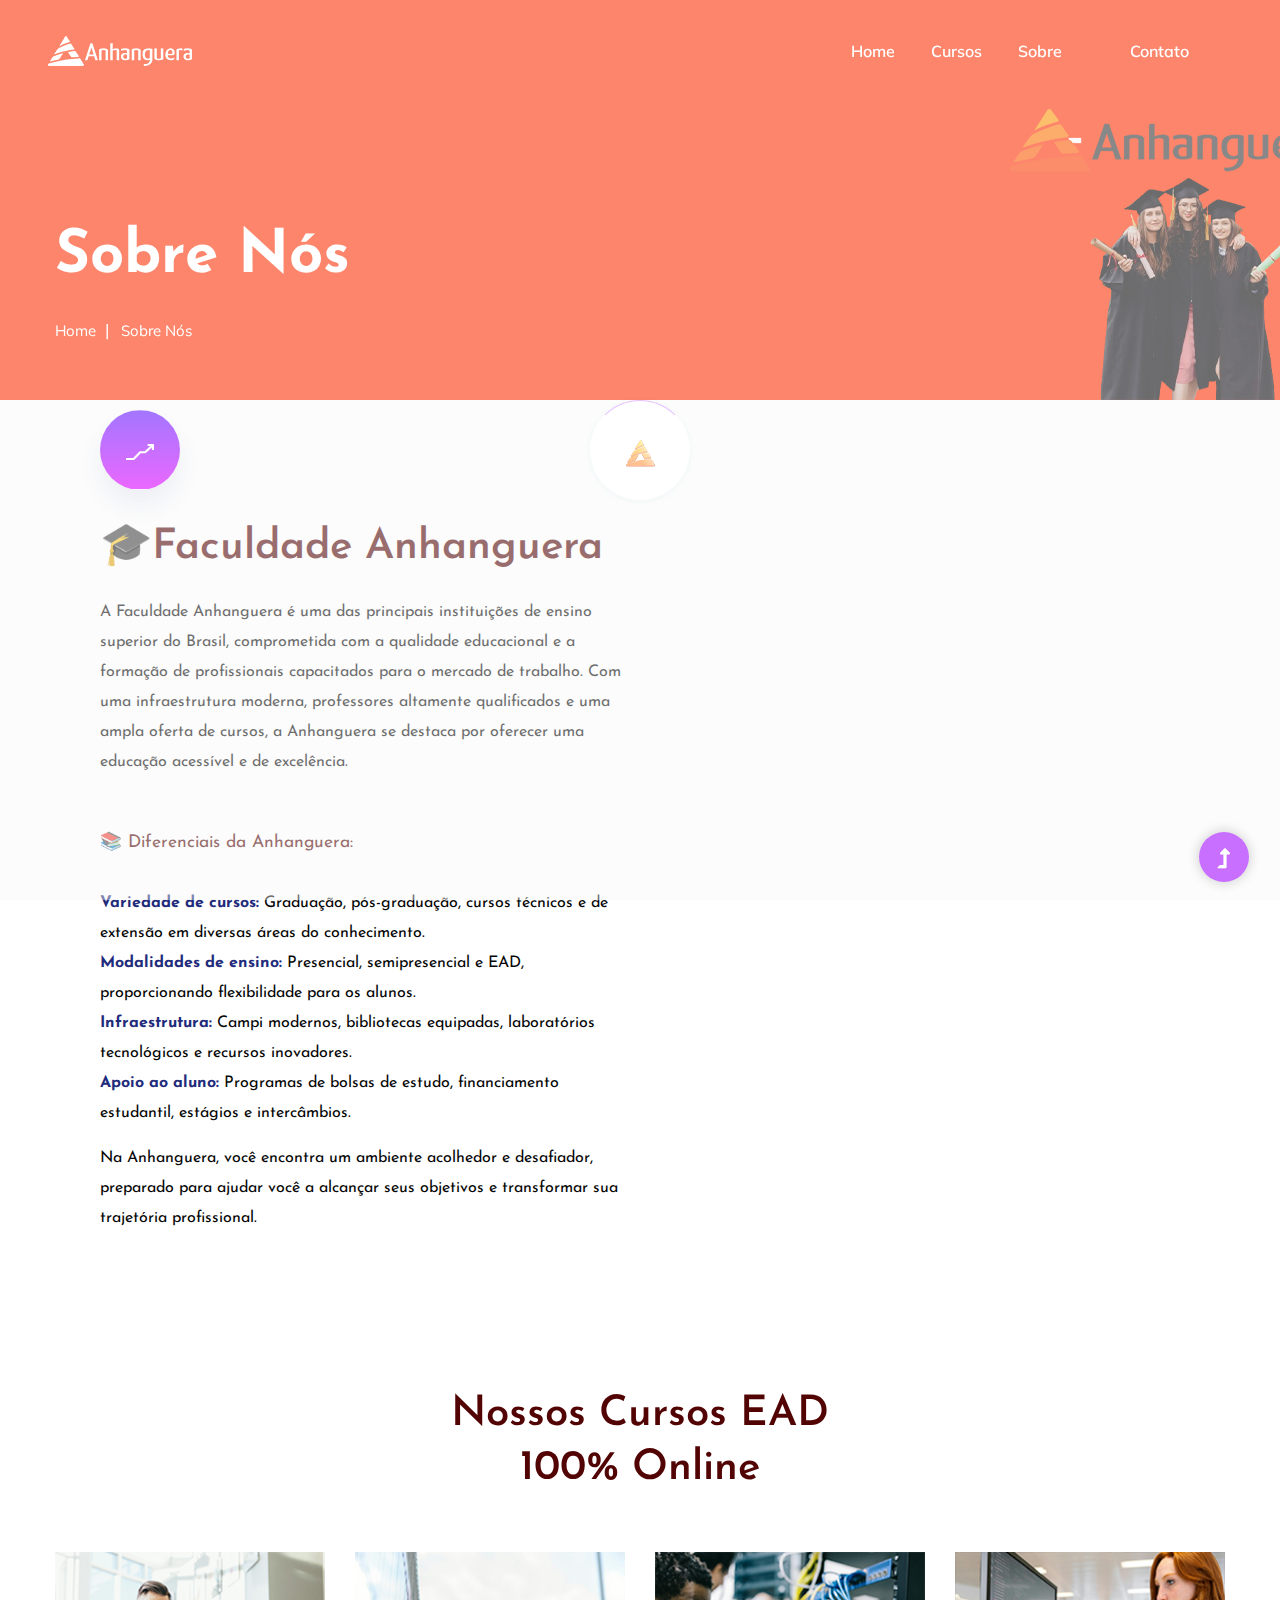
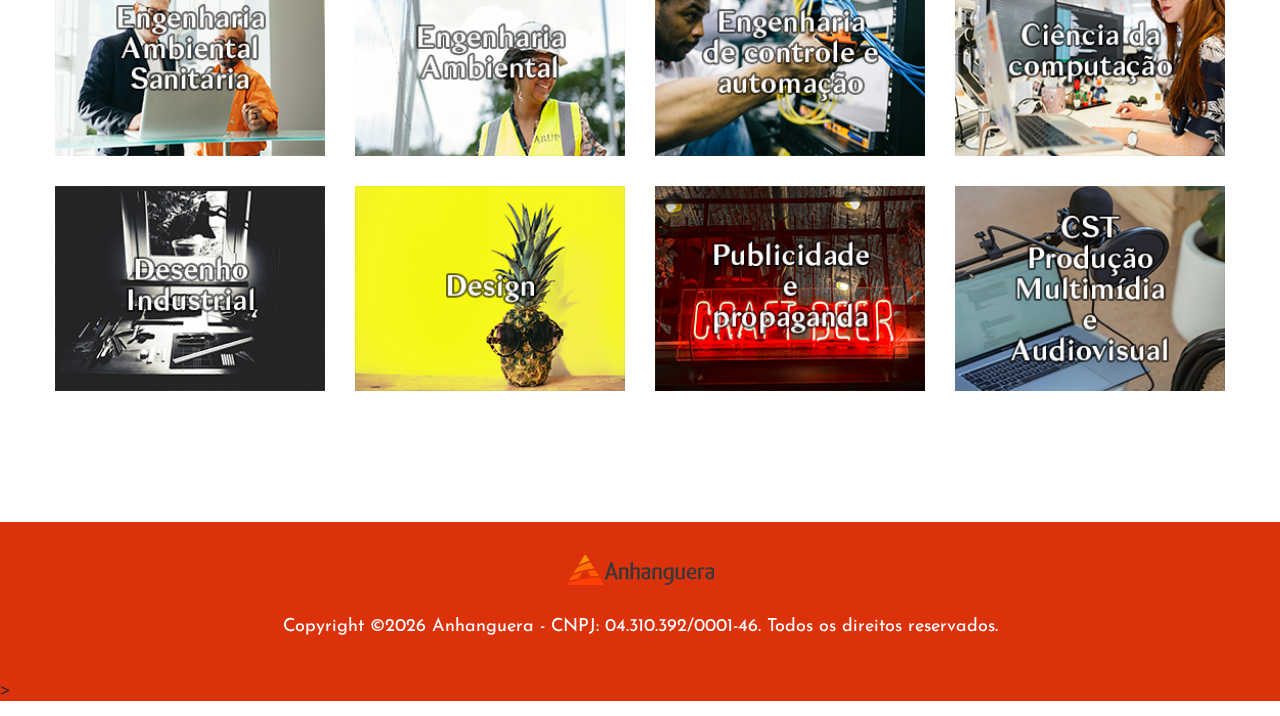
<file: about.html>
<!DOCTYPE html>
<html class="no-js" lang="pt-br">
  <head>
    <meta charset="utf-8" />
    <meta http-equiv="x-ua-compatible" content="ie=edge" />
    <title>Sobre Nós</title>
    <meta name="description" content="" />
    <meta name="viewport" content="width=device-width, initial-scale=1" />
    <link rel="manifest" href="site.webmanifest" />
    <link
      rel="shortcut icon"
      type="image/x-icon"
      href="assets/img/icone.ico"
    />

    <!-- CSS here -->
    <link rel="stylesheet" href="assets/css/bootstrap.min.css" />
    <link rel="stylesheet" href="assets/css/owl.carousel.min.css" />
    <link rel="stylesheet" href="assets/css/slicknav.css" />
    <link rel="stylesheet" href="assets/css/flaticon.css" />
    <link rel="stylesheet" href="assets/css/progressbar_barfiller.css" />
    <link rel="stylesheet" href="assets/css/gijgo.css" />
    <link rel="stylesheet" href="assets/css/animate.min.css" />
    <link rel="stylesheet" href="assets/css/animated-headline.css" />
    <link rel="stylesheet" href="assets/css/magnific-popup.css" />
    <link rel="stylesheet" href="assets/css/fontawesome-all.min.css" />
    <link rel="stylesheet" href="assets/css/themify-icons.css" />
    <link rel="stylesheet" href="assets/css/slick.css" />
    <link rel="stylesheet" href="assets/css/nice-select.css" />
    <link rel="stylesheet" href="assets/css/style.css" />
    <link rel="stylesheet" href="./assets/css/custom.css" />
    <link
      rel="stylesheet"
      href="https://maxcdn.bootstrapcdn.com/font-awesome/4.5.0/css/font-awesome.min.css"
    />
  </head>

  <body>
    <!-- ? Preloader Start -->
    <div id="preloader-active">
      <div class="preloader d-flex align-items-center justify-content-center">
        <div class="preloader-inner position-relative">
          <div class="preloader-circle"></div>
          <div class="preloader-img pere-text">
            <img src="assets/img/logo/loder.png" alt="" />
          </div>
        </div>
      </div>
    </div>
    <!-- Preloader Start -->
    <!-- Header Start -->
    <div class="header-area header-transparent">
      <div class="main-header">
        <div class="header-bottom header-sticky">
          <div class="container-fluid">
            <div class="row align-items-center">
              <!-- Logo -->
              <div class="col-xl-2 col-lg-2">
                <div class="logo">
                  <a href="index.html"
                    ><img src="assets/img/logo/logo.png" alt=""
                  /></a>
                </div>
              </div>
              <div class="col-xl-10 col-lg-10">
                <div
                  class="menu-wrapper d-flex align-items-center justify-content-end"
                >
                  <!-- Main-menu -->
                  <div class="main-menu d-none d-lg-block">
                    <nav>
                      <ul id="navigation">
                        <li class="active"><a href="index.html">Home</a></li>
                        <li>
                          <a href="#">Cursos</a>
                          <ul class="submenu">
                            <li>
                              <a href="administracao.html">Administração</a>
                            </li>
                            <li>
                              <a href="direito.html">Direito</a>
                            </li>
                            <li>
                              <a href="enfermagem.html">Enfermagem</a>
                            </li>
                            <li>
                              <a href="nutricao.html">Nutrição</a>
                            </li>
                            <li>
                              <a href="odontologia.html">Odontologia</a>
                            </li>
                            <li>
                              <a href="psicologia.html">Psicologia</a>
                            </li>
                            <li>
                              <a href="farmacia.html">Farmácia</a>
                              </li>
                              <li>
                              <a href="contabeis.html">Contábeis</a>
                              </li>
                              <li>
                              <a href="fisioterapia.html">Fisioterapia</a>
                              </li>
                          </ul>
                        </li>
                        <li><a href="about.html">Sobre</a></li>
                        <li></li>
                        <li><a href="contact.html">Contato</a></li>
                        <!-- <a href="#">Blog</a>
                          <ul class="submenu">
                            <li><a href="blog.html">Blog</a></li>
                            <li>
                              <a href="blog_details.html">Blog Detalhes</a>
                            </li>
                            <li><a href="elements.html">Equipe</a></li>
                          </ul> -->

                        <!-- Button -->
                        <!-- <li class="button-header margin-left">
                          <a href="#" class="btn">Juntar</a>
                        </li>
                        <li class="button-header">
                          <a href="login.html" class="btn btn3">Increva-se</a>
                        </li> -->
                      </ul>
                    </nav>
                  </div>
                </div>
              </div>
              <!-- Mobile Menu -->
              <div class="col-12">
                <div class="mobile_menu d-block d-lg-none"></div>
              </div>
            </div>
          </div>
        </div>
      </div>
    </div>
    <!-- Header End -->
    <main>
      <!--? slider Area Start-->
      <section class="slider-area slider-area2">
        <div class="slider-active">
          <!-- Single Slider -->
          <div class="single-slider slider-height2">
            <div class="container">
              <div class="row">
                <div class="col-xl-8 col-lg-11 col-md-12">
                  <div class="hero__caption hero__caption2">
                    <h1 data-animation="bounceIn" data-delay="0.2s">
                      Sobre Nós
                    </h1>
                    <!-- breadcrumb Start-->
                    <nav aria-label="breadcrumb">
                      <ol class="breadcrumb">
                        <li class="breadcrumb-item">
                          <a href="index.html">Home</a>
                        </li>
                        <li class="breadcrumb-item">
                          <a href="#">Sobre Nós</a>
                        </li>
                      </ol>
                    </nav>
                    <!-- breadcrumb End -->
                  </div>
                </div>
              </div>
            </div>
          </div>
        </div>
      </section>
      <!-- <div class="services-area">
        <div class="container">
          <div class="row justify-content-sm-center">
            <div class="col-lg-4 col-md-6 col-sm-8">
              <div class="single-services mb-30">
                <div class="features-icon">
                  <img src="assets/img/icon/icon1.svg" alt="" />
                </div>
                <div class="features-caption">
                  <h3>Mais de 60 cursos de experiência do usuário</h3>
                  <p>
                    O processo automatizado de todas as tarefas do seu site.
                  </p>
                </div>
              </div>
            </div>
            <div class="col-lg-4 col-md-6 col-sm-8">
              <div class="single-services mb-30">
                <div class="features-icon">
                  <img src="assets/img/icon/icon2.svg" alt="" />
                </div>
                <div class="features-caption">
                  <h3>Instrutores especialistas</h3>
                  <p>
                    O processo automatizado de todas as tarefas do seu site.
                  </p>
                </div>
              </div>
            </div>
            <div class="col-lg-4 col-md-6 col-sm-8">
              <div class="single-services mb-30">
                <div class="features-icon">
                  <img src="assets/img/icon/icon3.svg" alt="" />
                </div>
                <div class="features-caption">
                  <h3>Acesso vitalício</h3>
                  <p>
                    O processo automatizado de todas as tarefas do seu site.
                  </p>
                </div>
              </div>
            </div>
          </div>
        </div>
      </div> -->
      <!--? About Area-1 Start -->
      <section class="about-area1 fix pt-10">
        <div class="support-wrapper align-items-center">
          <div class="left-content1">
            <div class="about-icon">
              <img src="assets/img/icon/about.svg" alt="" />
            </div>
            <!-- section tittle -->
            <div class="section-tittle section-tittle2 mb-55">
              <div class="front-text">
                <h2 class="">🎓Faculdade Anhanguera</h2>
                <p>
                  A Faculdade Anhanguera é uma das principais instituições de
                  ensino superior do Brasil, comprometida com a qualidade
                  educacional e a formação de profissionais capacitados para o
                  mercado de trabalho. Com uma infraestrutura moderna,
                  professores altamente qualificados e uma ampla oferta de
                  cursos, a Anhanguera se destaca por oferecer uma educação
                  acessível e de excelência.
                </p>
              </div>
            </div>

           
            <div class="section-tittle section-tittle2 mb-55">
              <div class="front-text">
                <h3 class="">📚 Diferenciais da Anhanguera:</h3>
                <p>
                    <br><b>Variedade de cursos:</b> Graduação, pós-graduação, cursos técnicos e de extensão em diversas áreas do conhecimento.
                    <br><b>Modalidades de ensino:</b> Presencial, semipresencial e EAD, proporcionando flexibilidade para os alunos.
                    <br><b>Infraestrutura:</b> Campi modernos, bibliotecas equipadas, laboratórios tecnológicos e recursos inovadores.
                    <br><b>Apoio ao aluno:</b> Programas de bolsas de estudo, financiamento estudantil, estágios e intercâmbios.
                </p>

                <p>Na Anhanguera, você encontra um ambiente acolhedor e desafiador, preparado para ajudar você a alcançar seus objetivos e transformar sua trajetória profissional.</p>
              </div>
            </div>

           
          <div class="right-content1">
            <!-- img -->
            <!-- <div class="right-img">
              <img src="assets/img/gallery/about.png" alt="" />

              <div class="video-icon">
                <a
                  class="popup-video btn-icon"
                  href="https://www.youtube.com/watch?v=up68UAfH0d0"
                  ><i class="fas fa-play"></i
                ></a>
              </div>
            </div>
          </div>
        </div> -->
      </section>
      <!-- About Area End -->
      <!--? top subjects Area Start -->
      <div class="topic-area section-padding40">
        <div class="container">
          <div class="row justify-content-center">
            <div class="col-xl-7 col-lg-8">
              <div class="section-tittle text-center mb-55">
                <h2>Nossos Cursos EAD <br>100% Online</h2>
              </div>
            </div>
          </div>
          <div class="row">
            <div class="col-lg-3 col-md-4 col-sm-6">
              <div class="single-topic text-center mb-30">
                <div class="topic-img">
                  <img src="assets/img/gallery/topic1.png" alt="" />
                  <div class="topic-content-box">
                    <div class="topic-content">
                      <h3><a href="#"></a></h3>
                    </div>
                  </div>
                </div>
              </div>
            </div>
            <div class="col-lg-3 col-md-4 col-sm-6">
              <div class="single-topic text-center mb-30">
                <div class="topic-img">
                  <img src="assets/img/gallery/topic2.png" alt="" />
                  <div class="topic-content-box">
                    <div class="topic-content">
                      <h3><a href="#"></a></h3>
                    </div>
                  </div>
                </div>
              </div>
            </div>
            <div class="col-lg-3 col-md-4 col-sm-6">
              <div class="single-topic text-center mb-30">
                <div class="topic-img">
                  <img src="assets/img/gallery/topic3.png" alt="" />
                  <div class="topic-content-box">
                    <div class="topic-content">
                      <h3><a href="#"></a></h3>
                    </div>
                  </div>
                </div>
              </div>
            </div>
            <div class="col-lg-3 col-md-4 col-sm-6">
              <div class="single-topic text-center mb-30">
                <div class="topic-img">
                  <img src="assets/img/gallery/topic4.png" alt="" />
                  <div class="topic-content-box">
                    <div class="topic-content">
                      <h3><a href="#"></a></h3>
                    </div>
                  </div>
                </div>
              </div>
            </div>
            <div class="col-lg-3 col-md-4 col-sm-6">
              <div class="single-topic text-center mb-30">
                <div class="topic-img">
                  <img src="assets/img/gallery/topic5.png" alt="" />
                  <div class="topic-content-box">
                    <div class="topic-content">
                      <h3><a href="#"></a></h3>
                    </div>
                  </div>
                </div>
              </div>
            </div>
            <div class="col-lg-3 col-md-4 col-sm-6">
              <div class="single-topic text-center mb-30">
                <div class="topic-img">
                  <img src="assets/img/gallery/topic6.png" alt="" />
                  <div class="topic-content-box">
                    <div class="topic-content">
                      <h3><a href="#"></a></h3>
                    </div>
                  </div>
                </div>
              </div>
            </div>
            <div class="col-lg-3 col-md-4 col-sm-6">
              <div class="single-topic text-center mb-30">
                <div class="topic-img">
                  <img src="assets/img/gallery/topic7.png" alt="" />
                  <div class="topic-content-box">
                    <div class="topic-content">
                      <h3><a href="#"></a></h3>
                    </div>
                  </div>
                </div>
              </div>
            </div>
            <div class="col-lg-3 col-md-4 col-sm-6">
              <div class="single-topic text-center mb-30">
                <div class="topic-img">
                  <img src="assets/img/gallery/topic8.png" alt="" />
                  <div class="topic-content-box">
                    <div class="topic-content">
                      <h3><a href="#"></a></h3>
                    </div>
                  </div>
                </div>
              </div>
            </div>
          </div>
          <div class="row justify-content-center">
            <div class="col-xl-12">
              <!-- <div class="section-tittle text-center mt-20">
                <a href="courses.html" class="border-btn">View More Subjects</a>
              </div> -->
            </div>
          </div>
        </div>
      </div>
      <!-- top subjects End -->
      <!--? About Area-3 Start -->
      <!-- <section class="about-area3 fix">
        <div class="support-wrapper align-items-center">
          <div class="right-content3">
            img -->
            <!-- <div class="right-img">
              <img src="assets/img/gallery/about3.png" alt="" />
            </div>
          </div>
          <div class="left-content3"> -->
            <!-- section tittle -->
            <!-- <div class="section-tittle section-tittle2 mb-20">
              <div class="front-text">
                <h2 class="">Learner outcomes on courses you will take</h2>
              </div>
            </div>
            <div class="single-features">
              <div class="features-icon">
                <img src="assets/img/icon/right-icon.svg" alt="" />
              </div>
              <div class="features-caption">
                <p>
                  Techniques to engage effectively with vulnerable children and
                  young people.
                </p>
              </div>
            </div>
            <div class="single-features">
              <div class="features-icon">
                <img src="assets/img/icon/right-icon.svg" alt="" />
              </div>
              <div class="features-caption">
                <p>
                  Join millions of people from around the world learning
                  together.
                </p>
              </div>
            </div>
            <div class="single-features">
              <div class="features-icon">
                <img src="assets/img/icon/right-icon.svg" alt="" />
              </div>
              <div class="features-caption">
                <p>
                  Join millions of people from around the world learning
                  together. Online learning is as easy and natural.
                </p>
              </div>
            </div>
          </div>
        </div> -->
      </section>
      <!-- About Area End -->
      <!--? Team -->
      <!-- <section class="team-area section-padding40 fix">
        <div class="container">
          <div class="row justify-content-center">
            <div class="col-xl-7 col-lg-8">
              <div class="section-tittle text-center mb-55">
                <h2>Community experts</h2>
              </div>
            </div>
          </div>
          <div class="team-active">
            <div class="single-cat text-center">
              <div class="cat-icon">
                <img src="assets/img/gallery/team1.png" alt="" />
              </div>
              <div class="cat-cap">
                <h5><a href="services.html">Mr. Urela</a></h5>
                <p>The automated process all your website tasks.</p>
              </div>
            </div>
            <div class="single-cat text-center">
              <div class="cat-icon">
                <img src="assets/img/gallery/team2.png" alt="" />
              </div>
              <div class="cat-cap">
                <h5><a href="services.html">Mr. Uttom</a></h5>
                <p>The automated process all your website tasks.</p>
              </div>
            </div>
            <div class="single-cat text-center">
              <div class="cat-icon">
                <img src="assets/img/gallery/team3.png" alt="" />
              </div>
              <div class="cat-cap">
                <h5><a href="services.html">Mr. Shakil</a></h5>
                <p>The automated process all your website tasks.</p>
              </div>
            </div>
            <div class="single-cat text-center">
              <div class="cat-icon">
                <img src="assets/img/gallery/team4.png" alt="" />
              </div>
              <div class="cat-cap">
                <h5><a href="services.html">Mr. Arafat</a></h5>
                <p>The automated process all your website tasks.</p>
              </div>
            </div>
            <div class="single-cat text-center">
              <div class="cat-icon">
                <img src="assets/img/gallery/team3.png" alt="" />
              </div>
              <div class="cat-cap">
                <h5><a href="services.html">Mr. saiful</a></h5>
                <p>The automated process all your website tasks.</p>
              </div>
            </div>
          </div>
        </div>
      </section>  -->
      <!-- Services End -->
    </main>
    
    <footer>
       <div class="footer-wrappper footer-bg">
        <!-- Footer Start-->
        <div class="footer-bottom-area">
          <div class="container">
            <div class="footer-border">
              <div class="row d-flex align-items-center">
                <div class="col-xl-12 ">
                  <div class="footer-copy-right text-center">
                    <div class="container">

                      
                      <div class="row marcador align-items-center">
                        <div class="col mx-auto text-center">
                        <img class="img-responsive" img src="assets/img/logo/logo3_footer.png">
                        </div>
                      </div>
                      
                      </div><br>
                    <p><!-- Link back to Colorlib can't be removed. Template is licensed under CC BY 3.0. -->
                      Copyright &copy;<script>document.write(new Date().getFullYear());</script>  Anhanguera - CNPJ: 04.310.392/0001-46. Todos os direitos reservados.
                      
                      <!-- Link back to Colorlib can't be removed. Template is licensed under CC BY 3.0. --></p>
                    </div>
                  </div>
                </div>
              </div>
            </div>
          </div>
                      >
                      <!-- Link back to Colorlib can't be removed. Template is licensed under CC BY 3.0. -->
                    </p>
                  </div>
                </div>
              </div>
            </div>
          </div>
        </div>
        <!-- Footer End-->
      </div>
    </footer>
    <!-- Scroll Up -->
    <div id="back-top">
      <a title="Go to Top" href="#"> <i class="fas fa-level-up-alt"></i></a>
    </div>

    <!-- JS here -->
    <script src="./assets/js/vendor/modernizr-3.5.0.min.js"></script>
    <!-- Jquery, Popper, Bootstrap -->
    <script src="./assets/js/vendor/jquery-1.12.4.min.js"></script>
    <script src="./assets/js/popper.min.js"></script>
    <script src="./assets/js/bootstrap.min.js"></script>
    <!-- Jquery Mobile Menu -->
    <script src="./assets/js/jquery.slicknav.min.js"></script>

    <!-- Jquery Slick , Owl-Carousel Plugins -->
    <script src="./assets/js/owl.carousel.min.js"></script>
    <script src="./assets/js/slick.min.js"></script>
    <!-- One Page, Animated-HeadLin -->
    <script src="./assets/js/wow.min.js"></script>
    <script src="./assets/js/animated.headline.js"></script>
    <script src="./assets/js/jquery.magnific-popup.js"></script>

    <!-- Date Picker -->
    <script src="./assets/js/gijgo.min.js"></script>
    <!-- Nice-select, sticky -->
    <script src="./assets/js/jquery.nice-select.min.js"></script>
    <script src="./assets/js/jquery.sticky.js"></script>
    <!-- Progress -->
    <script src="./assets/js/jquery.barfiller.js"></script>

    <!-- counter , waypoint,Hover Direction -->
    <script src="./assets/js/jquery.counterup.min.js"></script>
    <script src="./assets/js/waypoints.min.js"></script>
    <script src="./assets/js/jquery.countdown.min.js"></script>
    <script src="./assets/js/hover-direction-snake.min.js"></script>

    <!-- contact js -->
    <script src="./assets/js/contact.js"></script>
    <script src="./assets/js/jquery.form.js"></script>
    <script src="./assets/js/jquery.validate.min.js"></script>
    <script src="./assets/js/mail-script.js"></script>
    <script src="./assets/js/jquery.ajaxchimp.min.js"></script>

    <!-- Jquery Plugins, main Jquery -->
    <script src="./assets/js/plugins.js"></script>
    <script src="./assets/js/main.js"></script>
  </body>
</html>
</file>
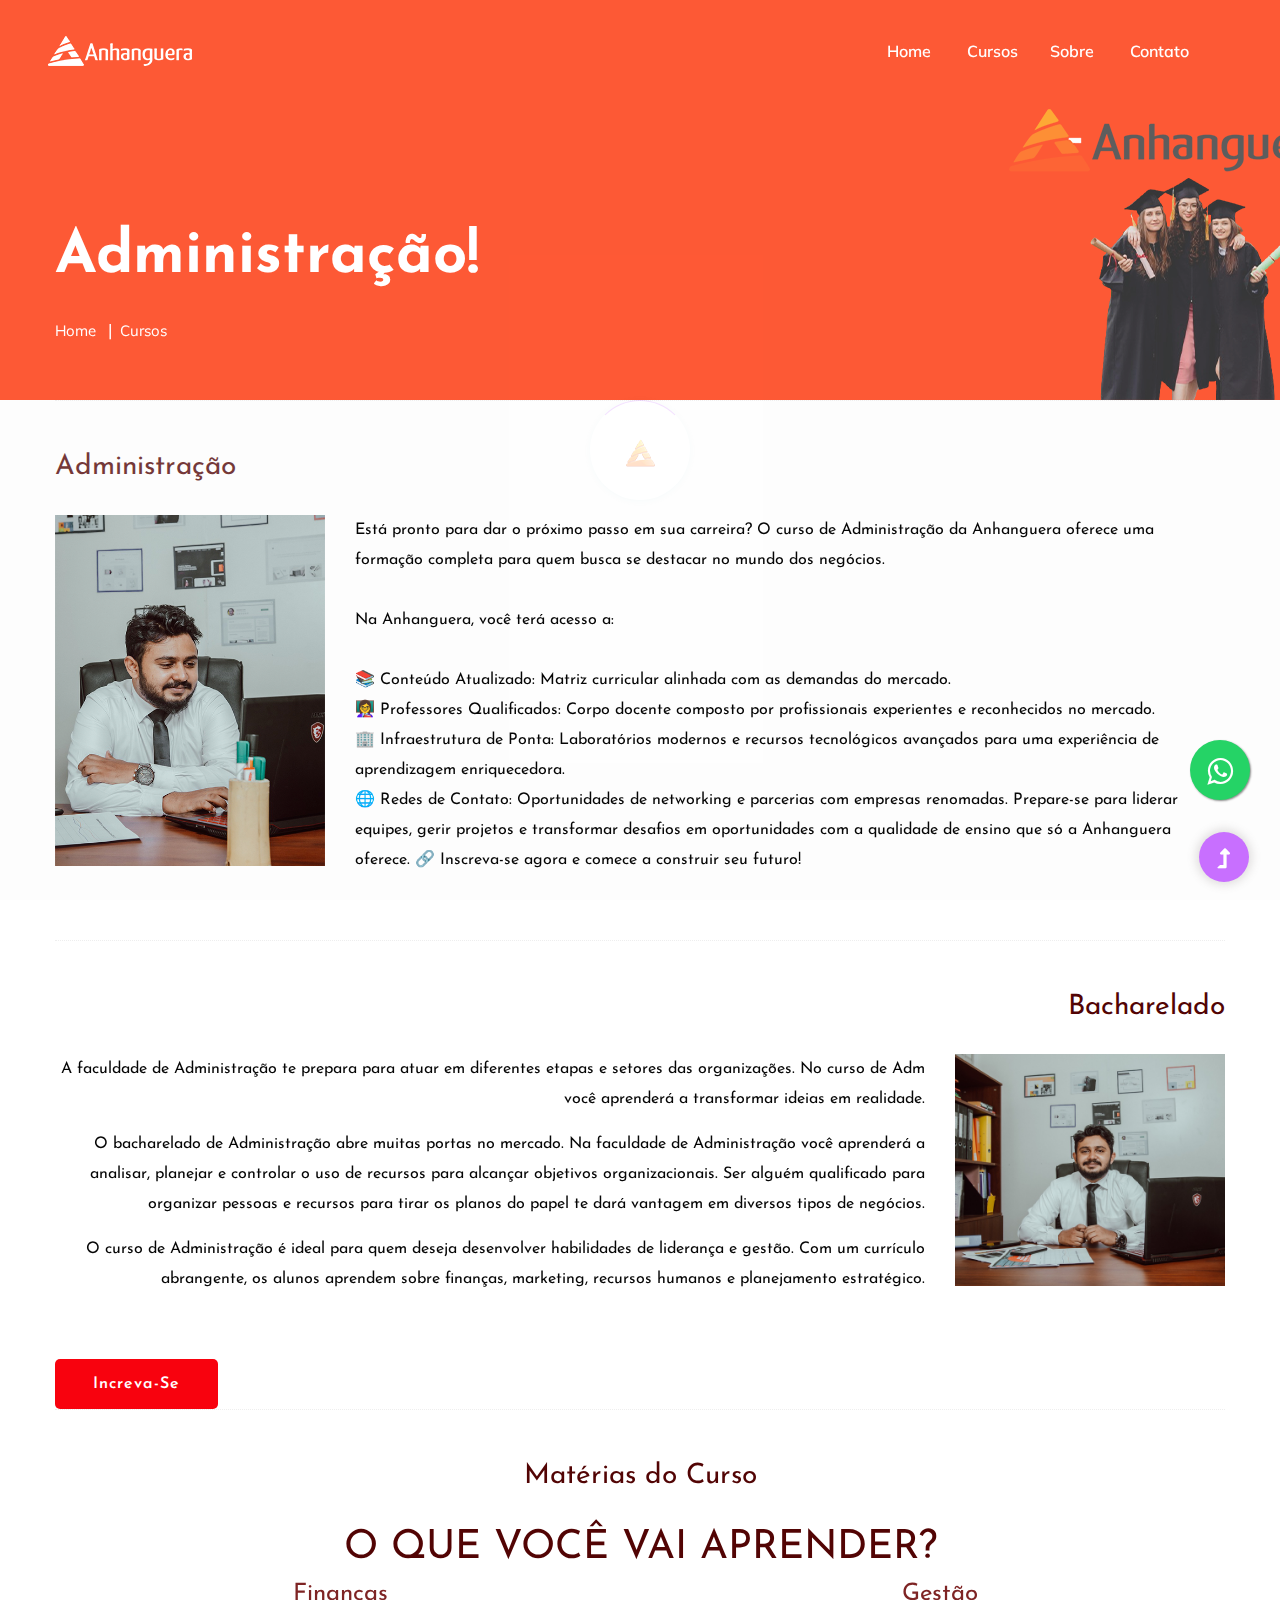
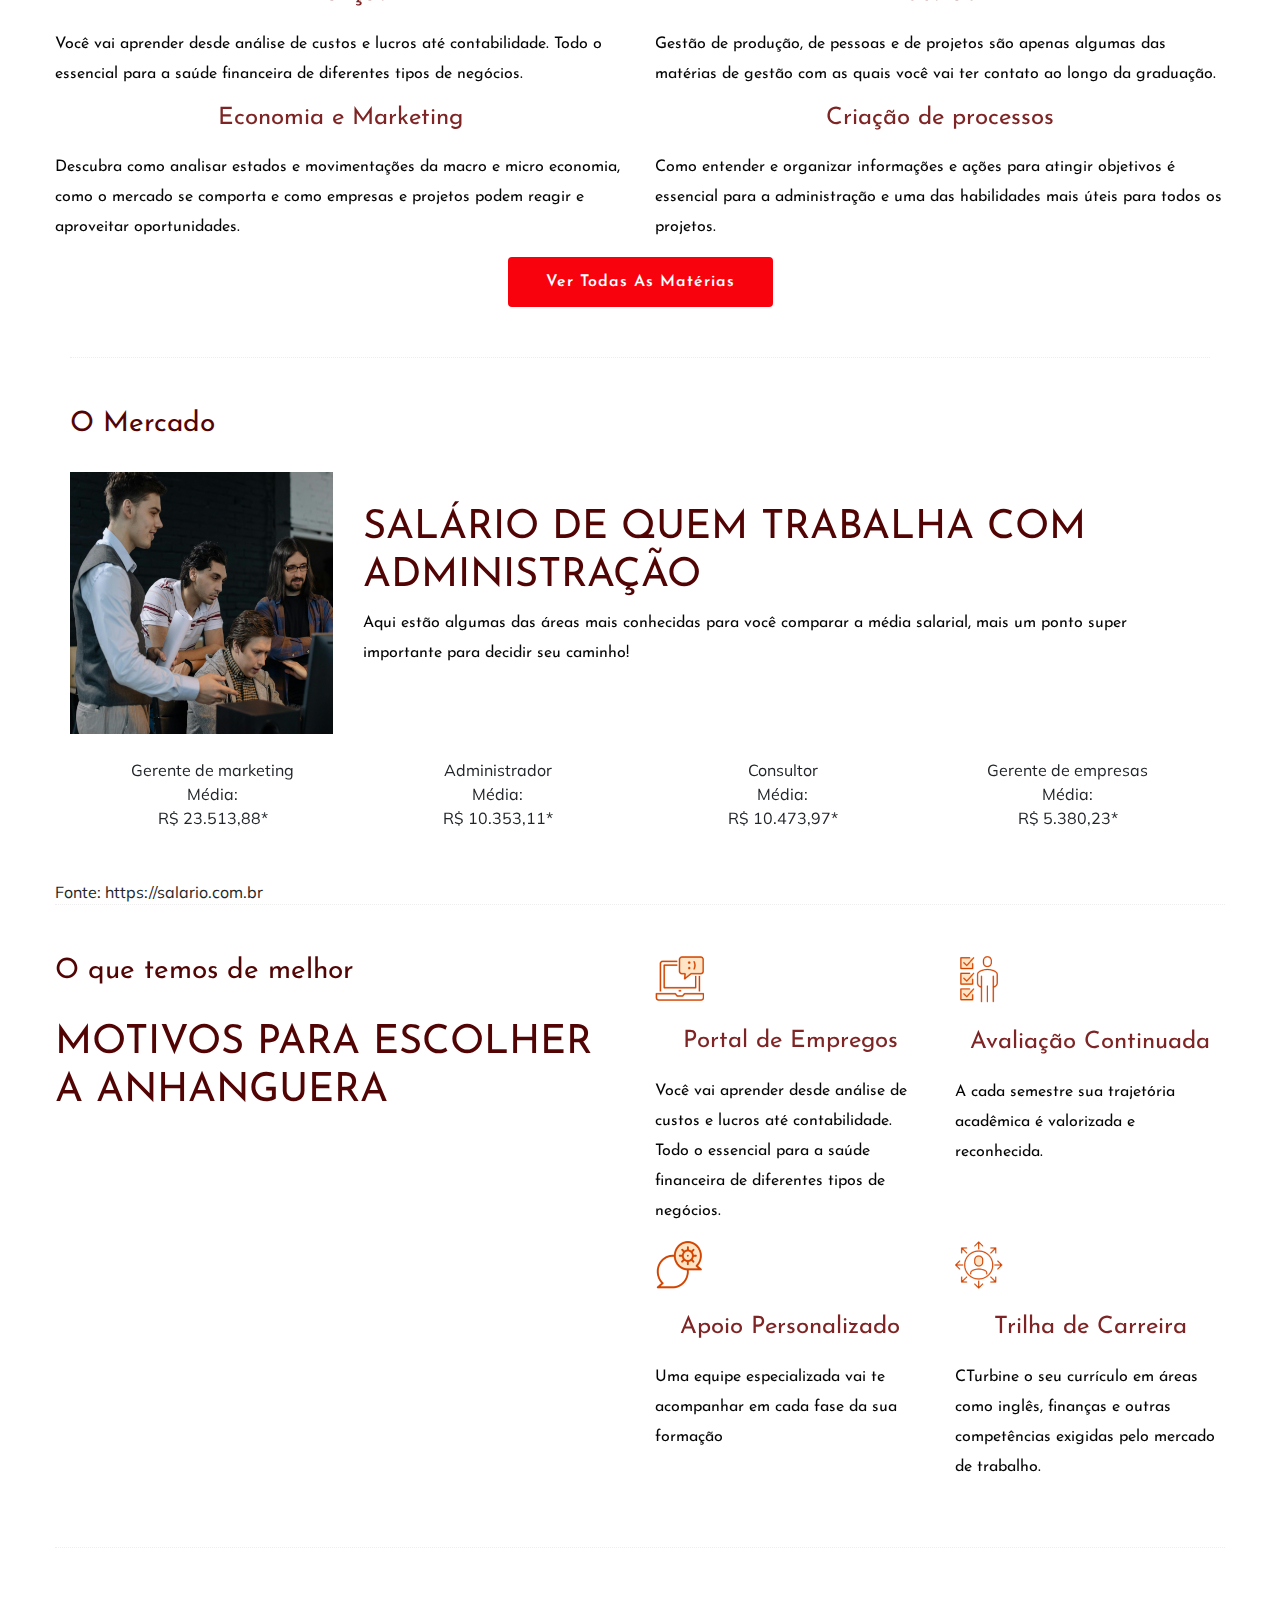
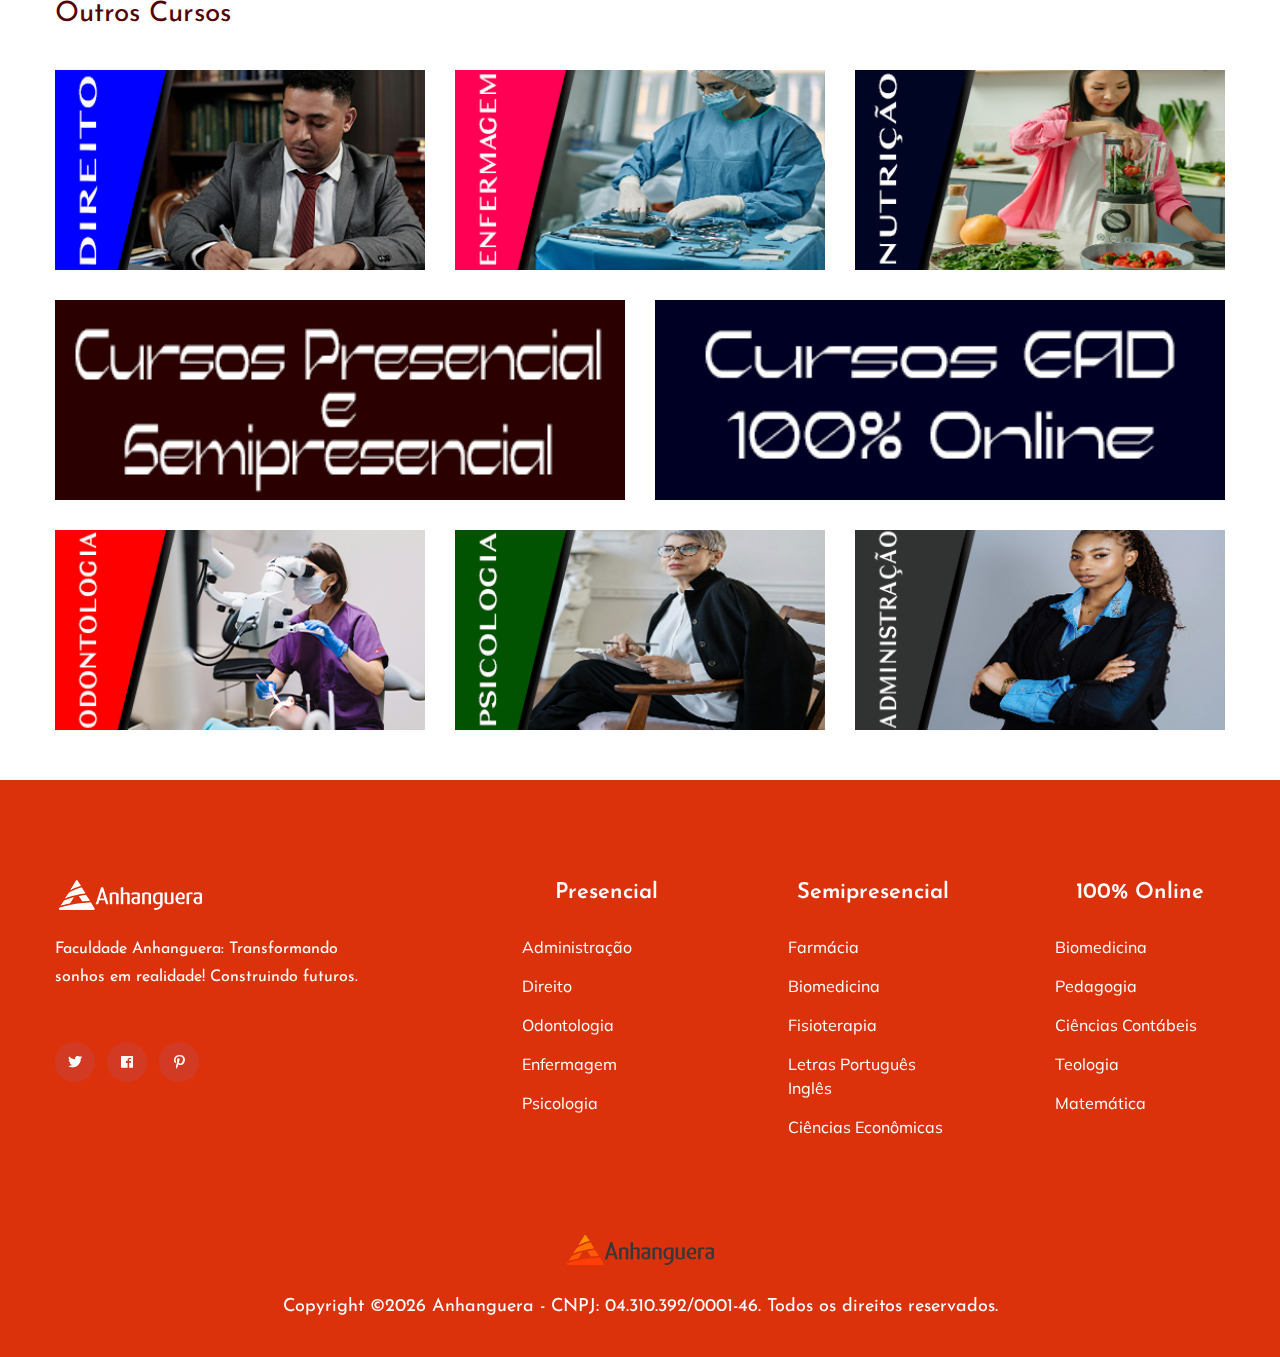
<file: administracao.html>
<!doctype html>
<html class="no-js" lang="pt-br">
<head>
	<meta charset="utf-8">
	<meta http-equiv="x-ua-compatible" content="ie=edge">
	<title>Administração</title>
	<meta name="description" content="">
	<meta name="viewport" content="width=device-width, initial-scale=1">
	<link rel="shortcut icon" type="image/x-icon" href="assets/img/icone.ico">

	<!-- CSS here -->
	<link rel="stylesheet" href="./assets/css/bootstrap.min.css">
	<link rel="stylesheet" href="./assets/css/owl.carousel.min.css">
	<link rel="stylesheet" href="./assets/css/slicknav.css">
	<link rel="stylesheet" href="./assets/css/animate.min.css">
	<link rel="stylesheet" href="./assets/css/hamburgers.min.css">
	<link rel="stylesheet" href="./assets/css/magnific-popup.css">
	<link rel="stylesheet" href="./assets/css/fontawesome-all.min.css">
	<link rel="stylesheet" href="./assets/css/themify-icons.css">
	<link rel="stylesheet" href="./assets/css/slick.css">
	<link rel="stylesheet" href="./assets/css/nice-select.css">
	<link rel="stylesheet" href="./assets/css/style.css">
	<link rel="stylesheet" href="./assets/css/custom.css">
	<link
      rel="stylesheet"
      href="https://maxcdn.bootstrapcdn.com/font-awesome/4.5.0/css/font-awesome.min.css"
    />
</head>
<body>
	<!--? Preloader Start -->
	<a
	href="https://wa.me/5575998657502?text=Adorei%20seu%20artigo"
	style="
	  position: fixed;
	  width: 60px;
	  height: 60px;
	  bottom: 100px;
	  right: 30px;
	  background-color: #25d366;
	  color: #fff;
	  border-radius: 50px;
	  text-align: center;
	  font-size: 30px;
	  box-shadow: 1px 1px 2px #888;
	  z-index: 1000;
	"
	target="_blank"
  >
                      <i style="margin-top: 16px" class="fa fa-whatsapp"></i>
                    </a>
	<div id="preloader-active">
		<div class="preloader d-flex align-items-center justify-content-center">
			<div class="preloader-inner position-relative">
				<div class="preloader-circle"></div>
				<div class="preloader-img pere-text">
					<img src="assets/img/logo/loder.png" alt=""> 
				</div>
			</div>
		</div>
	</div>
	<!-- Preloader Start -->
	<!-- Header Start -->
	<div class="header-area header-transparent">
		<div class="main-header ">
			<div class="header-bottom  header-sticky">
				<div class="container-fluid">
					<div class="row align-items-center">
						<!-- Logo -->
						<div class="col-xl-2 col-lg-2">
							<div class="logo">
								<a href="index.html"><img src="assets/img/logo/logo.png" alt=""></a>
							</div>
						</div>
						<div class="col-xl-10 col-lg-10">
							<div class="menu-wrapper d-flex align-items-center justify-content-end">
								<!-- Main-menu -->
								<div class="main-menu d-none d-lg-block">
									<nav>
										<ul id="navigation">                                                                                          
											<li class="active" ><a href="index.html">Home</a></li>
											<li>
												<a href="#">Cursos</a>
												<ul class="submenu">
												  <li>
													<a href="administracao.html">Administração</a>
												  </li>
												  <li>
													<a href="direito.html">Direito</a>
												  </li>
												  <li>
													<a href="enfermagem.html">Enfermagem</a>
												  </li>
												  <li>
													<a href="nutricao.html">Nutrição</a>
												  </li>
												  <li>
													<a href="odontologia.html">Odontologia</a>
												  </li>
												  <li>
													<a href="psicologia.html">Psicologia</a>
												  </li>
												  <li>
													 <a href="farmacia.html">Farmácia</a>
													</li>
													<li>
													<a href="contabeis.html">Contábeis</a>
													</li>
													<li>
													<a href="fisioterapia.html">Fisioterapia</a>
													</li>
												</ul>
											<li><a href="about.html">Sobre</a></li>
											<!-- <li><a href="#">Blog</a>
												<ul class="submenu">
													<li><a href="blog.html">Blog</a></li>
													<li><a href="blog_details.html">Blog Details</a></li>
													<li><a href="elements.html">Element</a></li>
												</ul>
											</li> -->
											<li><a href="contact.html">Contato</a></li>
											<!-- Button -->
											<!-- <li class="button-header margin-left "><a href="#" class="btn">Join</a></li>
											<li class="button-header"><a href="login.html" class="btn btn3">Log in</a></li> -->
										</ul>
									</nav>
								</div>
							</div>
						</div> 
						<!-- Mobile Menu -->
						<div class="col-12">
							<div class="mobile_menu d-block d-lg-none"></div>
						</div>
					</div>
				</div>
			</div>
		</div>
	</div>
	<!-- Header End -->
	<main>
		<!--? slider Area Start-->
		<section class="slider-area slider-area2">
			<div class="slider-active">
				<!-- Single Slider -->
				<div class="single-slider slider-height2">
					<div class="container">
						<div class="row">
							<div class="col-xl-8 col-lg-11 col-md-12">
								<div class="hero__caption hero__caption2">
									<h1 data-animation="bounceIn" data-delay="0.2s">Administração!</h1>
									<!-- breadcrumb Start-->
									<nav aria-label="breadcrumb">
										<ol class="breadcrumb">
											<li class="breadcrumb-item"><a href="index.html">Home</a></li>
											<li class="breadcrumb-item"><a href="courses.html">Cursos</a></li> 
										</ol>
									</nav>
									<!-- breadcrumb End -->
								</div>
							</div>
						</div>
					</div>          
				</div>
			</div>
		</section>
		
								<!--? Start Align Area -->
								<div class="whole-wrap">
									<div class="container box_1170">
										<div class="section-top-border">
											<h3 class="mb-30">Administração</h3>
											<div class="row">
												<div class="col-md-3">
													<img src="assets/img/elements/d.png" alt="" class="img-fluid">
												</div>
												<div class="col-md-9 mt-sm-20">
													<p>Está pronto para dar o próximo passo em sua carreira? O curso de Administração da Anhanguera oferece uma formação completa para quem busca se destacar no mundo dos negócios.<br>

														<br>Na Anhanguera, você terá acesso a:<br> 
														
														<br>📚 Conteúdo Atualizado: Matriz curricular alinhada com as demandas do mercado.
														<br>👩‍🏫 Professores Qualificados: Corpo docente composto por profissionais experientes e reconhecidos no mercado.
														<br>🏢 Infraestrutura de Ponta: Laboratórios modernos e recursos tecnológicos avançados para uma experiência de aprendizagem enriquecedora.
														<br>🌐 Redes de Contato: Oportunidades de networking e parcerias com empresas renomadas.
														
														Prepare-se para liderar equipes, gerir projetos e transformar desafios em oportunidades com a qualidade de ensino que só a Anhanguera oferece.
														
														🔗 Inscreva-se agora e comece a construir seu futuro!</p>
												</div>
											</div>
										</div>
										<div class="section-top-border text-right">
											<h3 class="mb-30">Bacharelado</h3>
											<div class="row">
												<div class="col-md-9">
													<p class="text-right">A faculdade de Administração te prepara para atuar em diferentes etapas e setores das organizações. No curso de Adm você aprenderá a transformar ideias em realidade.</p>
													<p>O bacharelado de Administração abre muitas portas no mercado. Na faculdade de Administração você aprenderá a analisar, planejar e controlar o uso de recursos para alcançar objetivos organizacionais. Ser alguém qualificado para organizar pessoas e recursos para tirar os planos do papel te dará vantagem em diversos tipos de negócios.</p>
													<p class="text-right">O curso de Administração é ideal para quem deseja
														desenvolver habilidades de liderança e gestão. Com um
														currículo abrangente, os alunos aprendem sobre finanças,
														marketing, recursos humanos e planejamento estratégico.</p>
												</div>
												<div class="col-md-3">
													<img src="assets/img/elements/d2.png" alt="" class="img-fluid">
												</div>
											</div>
										</div>
										
											<a
											href="https://web.consultoriaeducacao.app.br/candidate/668c52bc76bf410008d0a6a7?type=UNDERGRADUATE&brand=ANHANGUERA&subBrand=ANHANGUERA"
											class="btn hero-btn botao"
											data-animation="fadeInLeft"
											data-delay="0.7s">Increva-se</a>
										
										<div class="section-top-border">
											<div class="row texto-centralizado">
												<div class="col-md-12">
													<h3 class="mb-30">Matérias do Curso</h3>
													<h1>O QUE VOCÊ VAI APRENDER?</h1>
												</div>
											</div>
											<div class="row">
												<div class="col-md-6">
													<div class="single-defination">
														<h4 class="mb-20">Finanças</h4>
														<p>Você vai aprender desde análise de custos e lucros até contabilidade. Todo o essencial para a saúde financeira de diferentes tipos de negócios.</p>
													</div>
												</div>
												<div class="col-md-6">
													<div class="single-defination">
														<h4 class="mb-20">Gestão</h4>
														<p>Gestão de produção, de pessoas e de projetos são apenas algumas das matérias de gestão com as quais você vai ter contato ao longo da graduação.</p>
													</div>
												</div>
												<div class="col-md-6">
													<div class="single-defination">
														<h4 class="mb-20">Economia e Marketing</h4>
														<p>Descubra como analisar estados e movimentações da macro e micro economia, como o mercado se comporta e como empresas e projetos podem reagir e aproveitar oportunidades.</p>
													</div>
												</div>
												<div class="col-md-6">
													<div class="single-defination">
														<h4 class="mb-20">Criação de processos</h4>
														<p>Como entender e organizar informações e ações para atingir objetivos é essencial para a administração e uma das habilidades mais úteis para todos os projetos.</p>
													</div>
												</div>
											</div>
											<nav class="texto-centralizado">
												<a href="#" class="btn btn-color-blue outlined rounded">
													Ver todas as matérias
												</a>					  
											</nav>
										</div>

										<div class="whole-wrap">
											<div class="container box_1170">
												<div class="section-top-border">
													<h3 class="mb-30">O Mercado</h3>
													<div class="row">
														<div class="col-md-3">
															<img src="assets/img/elements/d3.png" alt="" class="img-fluid">
														</div>
														<div class="col-md-9 mt-sm-20">
														<br><h3></h3>
														<h1>SALÁRIO DE QUEM TRABALHA COM ADMINISTRAÇÃO</h1>
															<p>Aqui estão algumas das áreas mais conhecidas para você comparar a média salarial, mais um ponto super importante para decidir seu caminho!</p><br>
														</div>
													</div>
													<br>

													<div class="container text-center">
														<div class="row">
														  <div class="col sal">
															Gerente de marketing<br>
															Média:<br>
															R$ 23.513,88*<br>
														  </div>
														  <div class="col">
															Administrador<br>
															Média:<br>
															R$ 10.353,11*<br>
														  </div>
														  <div class="col">
															Consultor<br>
															Média:<br>
															R$ 10.473,97*<br>
														  </div>
														  <div class="col">
															Gerente de empresas<br>
															Média:<br>
															R$ 5.380,23*<br>
														  </div>

														</div>
													  </div>
												</div>
											</div>
											Fonte: https://salario.com.br
												</div>
										
																	
													


												<div class="section-top-border">

													
													<div class="row">
														<div class="col-md-6">
															<h3 class="mb-30">O que temos de melhor</h3>
															<h1>MOTIVOS PARA ESCOLHER A ANHANGUERA</h1><br>
														</div>

														<div class="col-md-6">
															<div class="row">
																<div class="col-md-6">
																	<div class="single-defination">
																		<img loading="lazy" src="/assets/img/elements/icons (1).png" alt="" class="loaded"><br><br>
																		<h4 class="mb-20">Portal de Empregos</h4>
																		<p>Você vai aprender desde análise de custos e lucros até contabilidade. Todo o essencial para a saúde financeira de diferentes tipos de negócios.</p>
																	</div>
																</div>
																<div class="col-md-6">
																	<div class="single-defination">
																		<img loading="lazy" src="/assets/img/elements/icons (2).png" alt="" class="loaded"><br><br>
																		<h4 class="mb-20">Avaliação Continuada</h4>
																		<p>A cada semestre sua trajetória acadêmica é valorizada e reconhecida.</p>
																	</div>
																</div>
																<div class="col-md-6">
																	<div class="single-defination">
																		<img loading="lazy" src="/assets/img/elements/icons (3).png" alt="" class="loaded"><br><br>
																		<h4 class="mb-20">Apoio Personalizado</h4>
																		<p>Uma equipe especializada vai te acompanhar em cada fase da sua formação</p>
																	</div>
																</div>
																<div class="col-md-6">
																	<div class="single-defination">
																		<img loading="lazy" src="/assets/img/elements/icons (4).png" alt="" class="loaded"><br><br>
																		<h4 class="mb-20">Trilha de Carreira</h4>
																		<p>CTurbine o seu currículo em áreas como inglês, finanças e outras competências exigidas pelo mercado de trabalho. </p>
																	</div>
																</div>
															</div>
															
														</div>


	

													</div>
														
													
												</div>
										<!-- <div class="section-top-border">
											<h3 class="mb-30">Table</h3>
											<div class="progress-table-wrap">
												<div class="progress-table">
													<div class="table-head">
														<div class="serial">#</div>
														<div class="country">Countries</div>
														<div class="visit">Visits</div>
														<div class="percentage">Percentages</div>
													</div>
													<div class="table-row">
														<div class="serial">01</div>
														<div class="country"> <img src="assets/img/elements/f1.jpg" alt="flag">Canada</div>
														<div class="visit">645032</div>
														<div class="percentage">
															<div class="progress">
																<div class="progress-bar color-1" role="progressbar" style="width: 80%"
																aria-valuenow="80" aria-valuemin="0" aria-valuemax="100"></div>
															</div>
														</div>
													</div>
													<div class="table-row">
														<div class="serial">02</div>
														<div class="country"> <img src="assets/img/elements/f2.jpg" alt="flag">Canada</div>
														<div class="visit">645032</div>
														<div class="percentage">
															<div class="progress">
																<div class="progress-bar color-2" role="progressbar" style="width: 30%"
																aria-valuenow="30" aria-valuemin="0" aria-valuemax="100"></div>
															</div>
														</div>
													</div>
													<div class="table-row">
														<div class="serial">03</div>
														<div class="country"> <img src="assets/img/elements/f3.jpg" alt="flag">Canada</div>
														<div class="visit">645032</div>
														<div class="percentage">
															<div class="progress">
																<div class="progress-bar color-3" role="progressbar" style="width: 55%"
																aria-valuenow="55" aria-valuemin="0" aria-valuemax="100"></div>
															</div>
														</div>
													</div>
													<div class="table-row">
														<div class="serial">04</div>
														<div class="country"> <img src="assets/img/elements/f4.jpg" alt="flag">Canada</div>
														<div class="visit">645032</div>
														<div class="percentage">
															<div class="progress">
																<div class="progress-bar color-4" role="progressbar" style="width: 60%"
																aria-valuenow="60" aria-valuemin="0" aria-valuemax="100"></div>
															</div>
														</div>
													</div>
													<div class="table-row">
														<div class="serial">05</div>
														<div class="country"> <img src="assets/img/elements/f5.jpg" alt="flag">Canada</div>
														<div class="visit">645032</div>
														<div class="percentage">
															<div class="progress">
																<div class="progress-bar color-5" role="progressbar" style="width: 40%"
																aria-valuenow="40" aria-valuemin="0" aria-valuemax="100"></div>
															</div>
														</div>
													</div>
													<div class="table-row">
														<div class="serial">06</div>
														<div class="country"> <img src="assets/img/elements/f6.jpg" alt="flag">Canada</div>
														<div class="visit">645032</div>
														<div class="percentage">
															<div class="progress">
																<div class="progress-bar color-6" role="progressbar" style="width: 70%"
																aria-valuenow="70" aria-valuemin="0" aria-valuemax="100"></div>
															</div>
														</div>
													</div>
													<div class="table-row">
														<div class="serial">07</div>
														<div class="country"> <img src="assets/img/elements/f7.jpg" alt="flag">Canada</div>
														<div class="visit">645032</div>
														<div class="percentage">
															<div class="progress">
																<div class="progress-bar color-7" role="progressbar" style="width: 30%"
																aria-valuenow="30" aria-valuemin="0" aria-valuemax="100"></div>
															</div>
														</div>
													</div>
													<div class="table-row">
														<div class="serial">08</div>
														<div class="country"> <img src="assets/img/elements/f8.jpg" alt="flag">Canada</div>
														<div class="visit">645032</div>
														<div class="percentage">
															<div class="progress">
																<div class="progress-bar color-8" role="progressbar" style="width: 60%"
																aria-valuenow="60" aria-valuemin="0" aria-valuemax="100"></div>
															</div>
														</div>
													</div>
												</div>
											</div>
										</div> -->
										<div class="section-top-border">
											<h3>Outros Cursos</h3>
											<div class="row gallery-item">
												<div class="col-md-4">
													<a href="direito.html" class="img-pop-up">
														<div class="single-gallery-image" style="background: url(assets/img/elements/g1.png);"></div>
													</a>
												</div>
												<div class="col-md-4">
													<a href="enfermagem.html" class="img-pop-up">
														<div class="single-gallery-image" style="background: url(assets/img/elements/g2.png);"></div>
													</a>
												</div>
												<div class="col-md-4">
													<a href="nutricao.html" class="img-pop-up">
														<div class="single-gallery-image" style="background: url(assets/img/elements/g3.png);"></div>
													</a>
												</div>
												<div class="col-md-6">
													<a href="assets/img/elements/g4.png" class="img-pop-up">
														<div class="single-gallery-image" style="background: url(assets/img/elements/g4.png);"></div>
													</a>
												</div>
												<div class="col-md-6">
													<a href="assets/img/elements/g5.png" class="img-pop-up">
														<div class="single-gallery-image" style="background: url(assets/img/elements/g5.png);"></div>
													</a>
												</div>
												<div class="col-md-4">
													<a href="odontologia.html" class="img-pop-up">
														<div class="single-gallery-image" style="background: url(assets/img/elements/g6.png);"></div>
													</a>
												</div>
												<div class="col-md-4">
													<a href="psicologia.html" class="img-pop-up">
														<div class="single-gallery-image" style="background: url(assets/img/elements/g7.png);"></div>
													</a>
												</div>
												<div class="col-md-4">
													<a href="administracao.html" class="img-pop-up">
														<div class="single-gallery-image" style="background: url(assets/img/elements/g8.png);"></div>
													</a>
												</div>
											</div>
										</div>
										<!-- <div class="section-top-border">
											<div class="row">
												<div class="col-md-4">
													<h3 class="mb-20">Image Gallery</h3>
													<div class="typography">
														<h1>This is header 01</h1>
														<h2>This is header 02</h2>
														<h3>This is header 03</h3>
														<h4>This is header 04</h4>
														<h5>This is header 01</h5>
														<h6>This is header 01</h6>
													</div>
												</div>
												<div class="col-md-4 mt-sm-30">
													<h3 class="mb-20">Unordered List</h3>
													<div class="">
														<ul class="unordered-list">
															<li>Fta Keys</li>
															<li>For Women Only Your Computer Usage</li>
															<li>Facts Why Inkjet Printing Is Very Appealing
																<ul>
																	<li>Addiction When Gambling Becomes
																		<ul>
																			<li>Protective Preventative Maintenance</li>
																		</ul>
																	</li>
																</ul>
															</li>
															<li>Dealing With Technical Support 10 Useful Tips</li>
															<li>Make Myspace Your Best Designed Space</li>
															<li>Cleaning And Organizing Your Computer</li>
														</ul>
													</div>
												</div>
												<div class="col-md-4 mt-sm-30">
													<h3 class="mb-20">Ordered List</h3>
													<div class="">
														<ol class="ordered-list">
															<li><span>Fta Keys</span></li>
															<li><span>For Women Only Your Computer Usage</span></li>
															<li><span>Facts Why Inkjet Printing Is Very Appealing</span>
																<ol class="ordered-list-alpha">
																	<li><span>Addiction When Gambling Becomes</span>
																		<ol class="ordered-list-roman">
																			<li><span>Protective Preventative Maintenance</span></li>
																		</ol>
																	</li>
																</ol>
															</li>
															<li><span>Dealing With Technical Support 10 Useful Tips</span></li>
															<li><span>Make Myspace Your Best Designed Space</span></li>
															<li><span>Cleaning And Organizing Your Computer</span></li>
														</ol>
													</div>
												</div>
											</div>
										</div>
										<div class="section-top-border">
											<div class="row">
												<div class="col-lg-8 col-md-8">
													<h3 class="mb-30">Form Element</h3>
													<form action="#">
														<div class="mt-10">
															<input type="text" name="first_name" placeholder="First Name"
															onfocus="this.placeholder = ''" onblur="this.placeholder = 'First Name'" required
															class="single-input">
														</div>
														<div class="mt-10">
															<input type="text" name="last_name" placeholder="Last Name"
															onfocus="this.placeholder = ''" onblur="this.placeholder = 'Last Name'" required
															class="single-input">
														</div>
														<div class="mt-10">
															<input type="text" name="last_name" placeholder="Last Name"
															onfocus="this.placeholder = ''" onblur="this.placeholder = 'Last Name'" required
															class="single-input">
														</div>
														<div class="mt-10">
															<input type="email" name="EMAIL" placeholder="Email address"
															onfocus="this.placeholder = ''" onblur="this.placeholder = 'Email address'" required
															class="single-input">
														</div>
														<div class="input-group-icon mt-10">
															<div class="icon"><i class="fa fa-thumb-tack" aria-hidden="true"></i></div>
															<input type="text" name="address" placeholder="Address" onfocus="this.placeholder = ''"
															onblur="this.placeholder = 'Address'" required class="single-input">
														</div>
														<div class="input-group-icon mt-10">
															<div class="icon"><i class="fa fa-plane" aria-hidden="true"></i></div>
															<div class="form-select" id="default-select"">
																<select>
																	<option value=" 1">City</option>
																	<option value="1">Dhaka</option>
																	<option value="1">Dilli</option>
																	<option value="1">Newyork</option>
																	<option value="1">Islamabad</option>
																</select>
															</div>
														</div>
														<div class="input-group-icon mt-10">
															<div class="icon"><i class="fa fa-globe" aria-hidden="true"></i></div>
															<div class="form-select" id="default-select"">
																<select>
																	<option value=" 1">Country</option>
																	<option value="1">Bangladesh</option>
																	<option value="1">India</option>
																	<option value="1">England</option>
																	<option value="1">Srilanka</option>
																</select>
															</div>
														</div>
														
														<div class="mt-10">
															<textarea class="single-textarea" placeholder="Message" onfocus="this.placeholder = ''"
															onblur="this.placeholder = 'Message'" required></textarea>
														</div>
														<div class="mt-10">
															<input type="text" name="first_name" placeholder="Primary color"
															onfocus="this.placeholder = ''" onblur="this.placeholder = 'Primary color'" required
															class="single-input-primary">
														</div>
														<div class="mt-10">
															<input type="text" name="first_name" placeholder="Accent color"
															onfocus="this.placeholder = ''" onblur="this.placeholder = 'Accent color'" required
															class="single-input-accent">
														</div>
														<div class="mt-10">
															<input type="text" name="first_name" placeholder="Secondary color"
															onfocus="this.placeholder = ''" onblur="this.placeholder = 'Secondary color'"
															required class="single-input-secondary">
														</div>
													</form>
												</div>
												<div class="col-lg-3 col-md-4 mt-sm-30">
													<div class="single-element-widget">
														<h3 class="mb-30">Switches</h3>
														<div class="switch-wrap d-flex justify-content-between">
															<p>01. Sample Switch</p>
															<div class="primary-switch">
																<input type="checkbox" id="default-switch">
																<label for="default-switch"></label>
															</div>
														</div>
														<div class="switch-wrap d-flex justify-content-between">
															<p>02. Primary Color Switch</p>
															<div class="primary-switch">
																<input type="checkbox" id="primary-switch" checked>
																<label for="primary-switch"></label>
															</div>
														</div>
														<div class="switch-wrap d-flex justify-content-between">
															<p>03. Confirm Color Switch</p>
															<div class="confirm-switch">
																<input type="checkbox" id="confirm-switch" checked>
																<label for="confirm-switch"></label>
															</div>
														</div>
													</div>
													<div class="single-element-widget mt-30">
														<h3 class="mb-30">Selectboxes</h3>
														<div class="default-select" id="default-select"">
															<select>
																<option value=" 1">English</option>
																<option value="1">Spanish</option>
																<option value="1">Arabic</option>
																<option value="1">Portuguise</option>
																<option value="1">Bengali</option>
															</select>
														</div>
													</div>
													<div class="single-element-widget mt-30">
														<h3 class="mb-30">Checkboxes</h3>
														<div class="switch-wrap d-flex justify-content-between">
															<p>01. Sample Checkbox</p>
															<div class="primary-checkbox">
																<input type="checkbox" id="default-checkbox">
																<label for="default-checkbox"></label>
															</div>
														</div>
														<div class="switch-wrap d-flex justify-content-between">
															<p>02. Primary Color Checkbox</p>
															<div class="primary-checkbox">
																<input type="checkbox" id="primary-checkbox" checked>
																<label for="primary-checkbox"></label>
															</div>
														</div>
														<div class="switch-wrap d-flex justify-content-between">
															<p>03. Confirm Color Checkbox</p>
															<div class="confirm-checkbox">
																<input type="checkbox" id="confirm-checkbox">
																<label for="confirm-checkbox"></label>
															</div>
														</div>
														<div class="switch-wrap d-flex justify-content-between">
															<p>04. Disabled Checkbox</p>
															<div class="disabled-checkbox">
																<input type="checkbox" id="disabled-checkbox" disabled>
																<label for="disabled-checkbox"></label>
															</div>
														</div>
														<div class="switch-wrap d-flex justify-content-between">
															<p>05. Disabled Checkbox active</p>
															<div class="disabled-checkbox">
																<input type="checkbox" id="disabled-checkbox-active" checked disabled>
																<label for="disabled-checkbox-active"></label>
															</div>
														</div>
													</div>
													<div class="single-element-widget mt-30">
														<h3 class="mb-30">Radios</h3>
														<div class="switch-wrap d-flex justify-content-between">
															<p>01. Sample radio</p>
															<div class="primary-radio">
																<input type="checkbox" id="default-radio">
																<label for="default-radio"></label>
															</div>
														</div>
														<div class="switch-wrap d-flex justify-content-between">
															<p>02. Primary Color radio</p>
															<div class="primary-radio">
																<input type="checkbox" id="primary-radio" checked>
																<label for="primary-radio"></label>
															</div>
														</div>
														<div class="switch-wrap d-flex justify-content-between">
															<p>03. Confirm Color radio</p>
															<div class="confirm-radio">
																<input type="checkbox" id="confirm-radio" checked>
																<label for="confirm-radio"></label>
															</div>
														</div>
														<div class="switch-wrap d-flex justify-content-between">
															<p>04. Disabled radio</p>
															<div class="disabled-radio">
																<input type="checkbox" id="disabled-radio" disabled>
																<label for="disabled-radio"></label>
															</div>
														</div>
														<div class="switch-wrap d-flex justify-content-between">
															<p>05. Disabled radio active</p>
															<div class="disabled-radio">
																<input type="checkbox" id="disabled-radio-active" checked disabled>
																<label for="disabled-radio-active"></label>
															</div>
														</div>
													</div>
												</div>
											</div>
										</div>
									</div>
								</div> -->
								<!-- End Align Area -->
							</main>
							<footer>
								<div class="footer-wrappper footer-bg">
									<!-- Footer Start-->
									<div class="footer-area footer-padding">
										<div class="container">
											<div class="row justify-content-between">
												<div class="col-xl-4 col-lg-5 col-md-4 col-sm-6">
													<div class="single-footer-caption mb-50">
														<div class="single-footer-caption mb-30">
															<!-- logo -->
															<div class="footer-logo mb-25">
																<a href="index.html"><img src="assets/img/logo/logo2_footer.png" alt=""></a>
															</div>
															<div class="footer-tittle">
																<div class="footer-pera">
																	<p>Faculdade Anhanguera: Transformando sonhos em realidade! Construindo futuros.</p>
																</div>
															</div>
															<!-- social -->
															<div class="footer-social">
																<a href="https://x.com/Anhanguera_Edu/status/1716471467720749200"><i class="fab fa-twitter"></i></a>
																<a href="https://www.facebook.com/AnhangueraEdu/?locale=pt_BR"><i class="fab fa-facebook-f"></i></a>
																<a href="https://br.pinterest.com/pin/502644008413267792/"><i class="fab fa-pinterest-p"></i></a>
															</div>
														</div>
													</div>
												</div>
												<div class="col-xl-2 col-lg-3 col-md-4 col-sm-5">
													<div class="single-footer-caption mb-50">
														<div class="footer-tittle">
															<h4>Presencial</h4>
															<ul>
																<li><a href="#">Administração</a></li>
																<li><a href="#">Direito</a></li>
																<li><a href="#">Odontologia</a></li>
																<li><a href="#">Enfermagem</a></li>
																<li><a href="#">Psicologia</a></li>
															</ul>
														</div>
													</div>
												</div>
												<div class="col-xl-2 col-lg-4 col-md-4 col-sm-6">
													<div class="single-footer-caption mb-50">
														<div class="footer-tittle">
															<h4>Semipresencial</h4>
															<ul>
																<li><a href="#">Farmácia</a></li>
																<li><a href="#">Biomedicina</a></li>
																<li><a href="#">Fisioterapia</a></li>
																<li><a href="#">Letras Português Inglês</a></li>
																<li><a href="#">Ciências Econômicas</a></li>
															</ul>
														</div>
													</div>
												</div>
												<div class="col-xl-2 col-lg-3 col-md-4 col-sm-6">
													<div class="single-footer-caption mb-50">
														<div class="footer-tittle">
															<h4>100% Online</h4>
															<ul>
																<li><a href="#">Biomedicina</a></li>
																<li><a href="#">Pedagogia</a></li>
																<li><a href="#">Ciências Contábeis</a></li>
																<li><a href="#">Teologia</a></li>
																<li><a href="#">Matemática</a></li>
															</ul>
														</div>
													</div>
												</div>
											</div>
										</div>
									</div>
									<!-- footer-bottom area -->
									<div class="footer-bottom-area">
										<div class="container">
											<div class="footer-border">
												<div class="row d-flex align-items-center">
													<div class="col-xl-12 ">
														<div class="footer-copy-right text-center">
															<div class="container">

																
																<div class="row marcador align-items-center">
																  <div class="col mx-auto text-center">
																	<a href="index.html">
																		<img class="img-responsive" img src="assets/img/logo/logo3_footer.png">
																	</a> 
																  </div>
																</div>
															  
															  </div><br>
															<p><!-- Link back to Colorlib can't be removed. Template is licensed under CC BY 3.0. -->
																Copyright &copy;<script>document.write(new Date().getFullYear());</script>  Anhanguera - CNPJ: 04.310.392/0001-46. Todos os direitos reservados.
																
																<!-- Link back to Colorlib can't be removed. Template is licensed under CC BY 3.0. --></p>
															</div>
														</div>
													</div>
												</div>
											</div>
										</div>
										<!-- Footer End-->
									</div>
								</footer> 
								<!-- Scroll Up -->
								<div id="back-top" >
									<a title="Go to Top" href="#"> <i class="fas fa-level-up-alt"></i></a>
								</div>
								<!-- JS here -->

								<script src="./assets/js/vendor/modernizr-3.5.0.min.js"></script>
								<!-- Jquery, Popper, Bootstrap -->
								<script src="./assets/js/vendor/jquery-1.12.4.min.js"></script>
								<script src="./assets/js/popper.min.js"></script>
								<script src="./assets/js/bootstrap.min.js"></script>
								<!-- Jquery Mobile Menu -->
								<script src="./assets/js/jquery.slicknav.min.js"></script>

								<!-- Jquery Slick , Owl-Carousel Plugins -->
								<script src="./assets/js/owl.carousel.min.js"></script>
								<script src="./assets/js/slick.min.js"></script>
								<!-- One Page, Animated-HeadLin -->
								<script src="./assets/js/wow.min.js"></script>
								<script src="./assets/js/animated.headline.js"></script>
								<script src="./assets/js/jquery.magnific-popup.js"></script>

								<!-- Date Picker -->
								<script src="./assets/js/gijgo.min.js"></script>
								<!-- Nice-select, sticky -->
								<script src="./assets/js/jquery.nice-select.min.js"></script>
								<script src="./assets/js/jquery.sticky.js"></script>
								
								<!-- counter , waypoint,Hover Direction -->
								<script src="./assets/js/jquery.counterup.min.js"></script>
								<script src="./assets/js/waypoints.min.js"></script>
								<script src="./assets/js/jquery.countdown.min.js"></script>
								<script src="./assets/js/hover-direction-snake.min.js"></script>

								<!-- contact js -->
								<script src="./assets/js/contact.js"></script>
								<script src="./assets/js/jquery.form.js"></script>
								<script src="./assets/js/jquery.validate.min.js"></script>
								<script src="./assets/js/mail-script.js"></script>
								<script src="./assets/js/jquery.ajaxchimp.min.js"></script>
								
								<!-- Jquery Plugins, main Jquery -->	
								<script src="./assets/js/plugins.js"></script>
								<script src="./assets/js/main.js"></script>
								
							</body>
							</html>
</file>
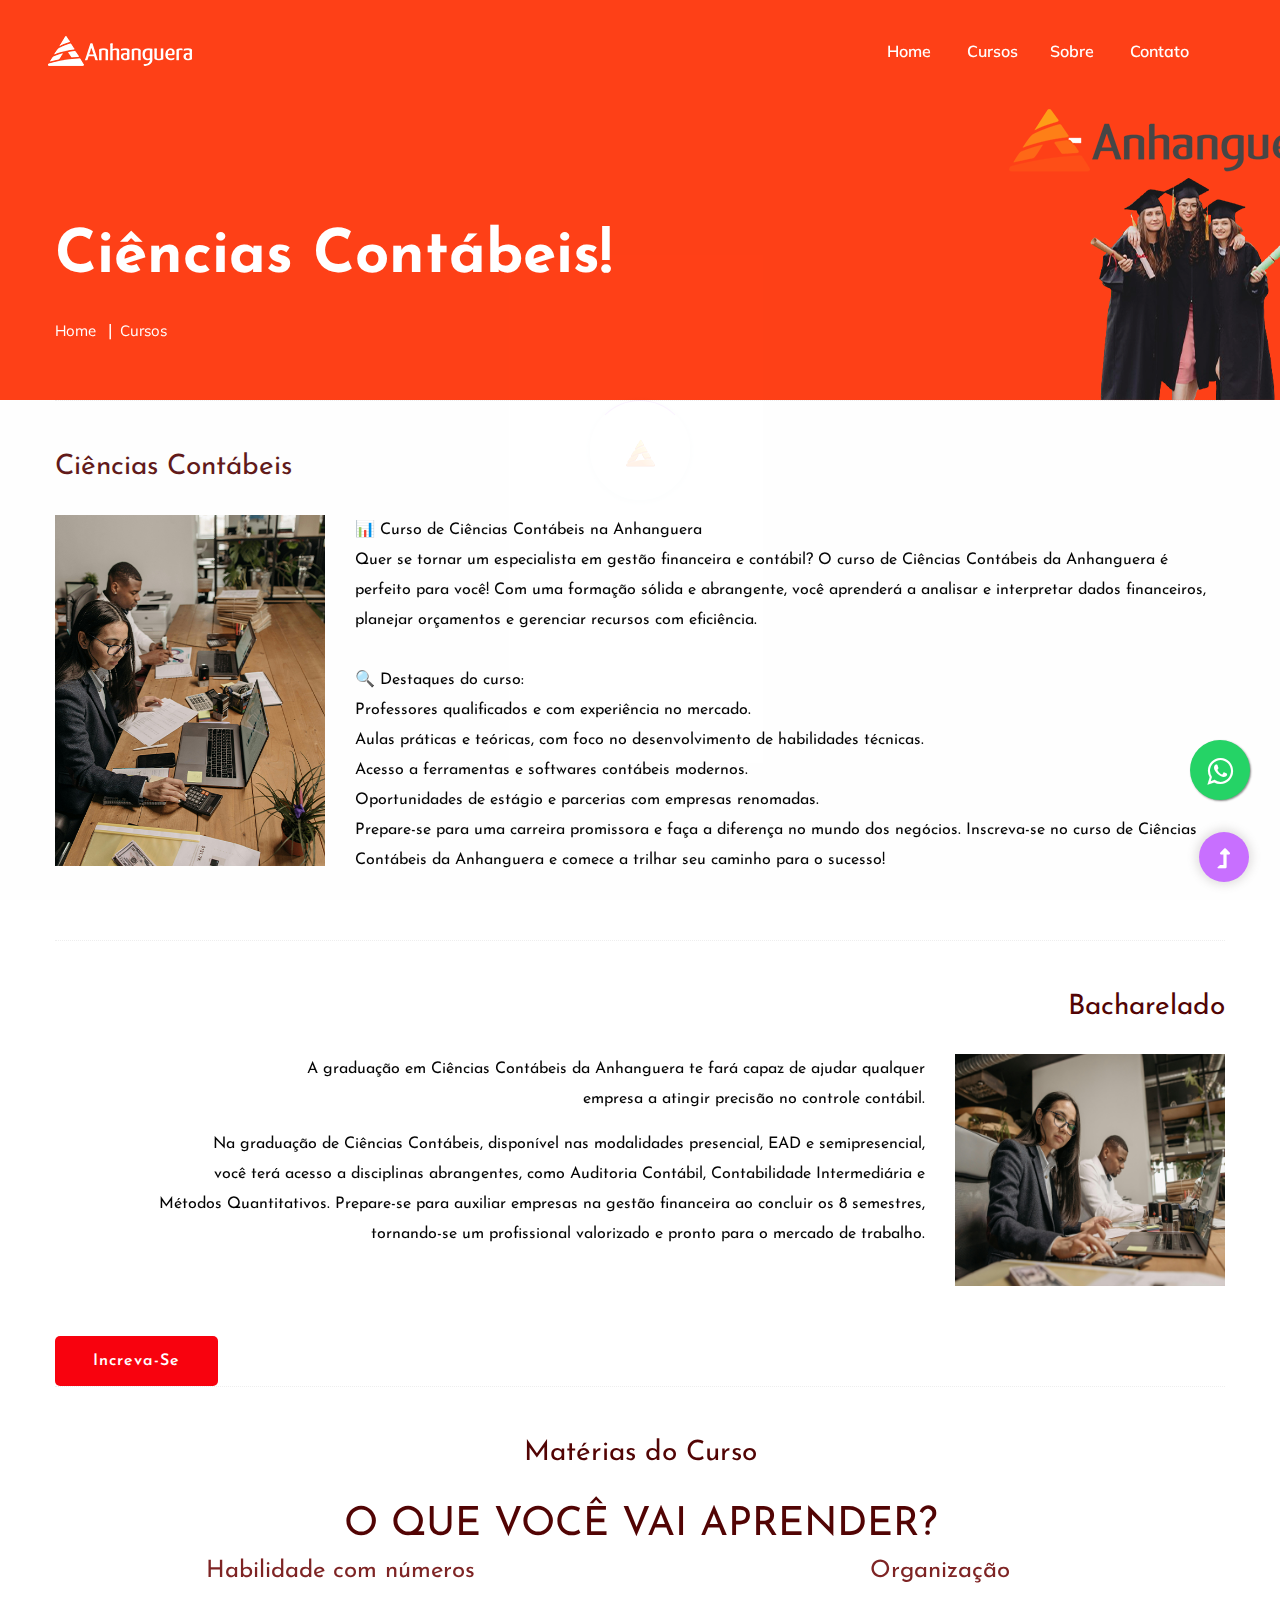
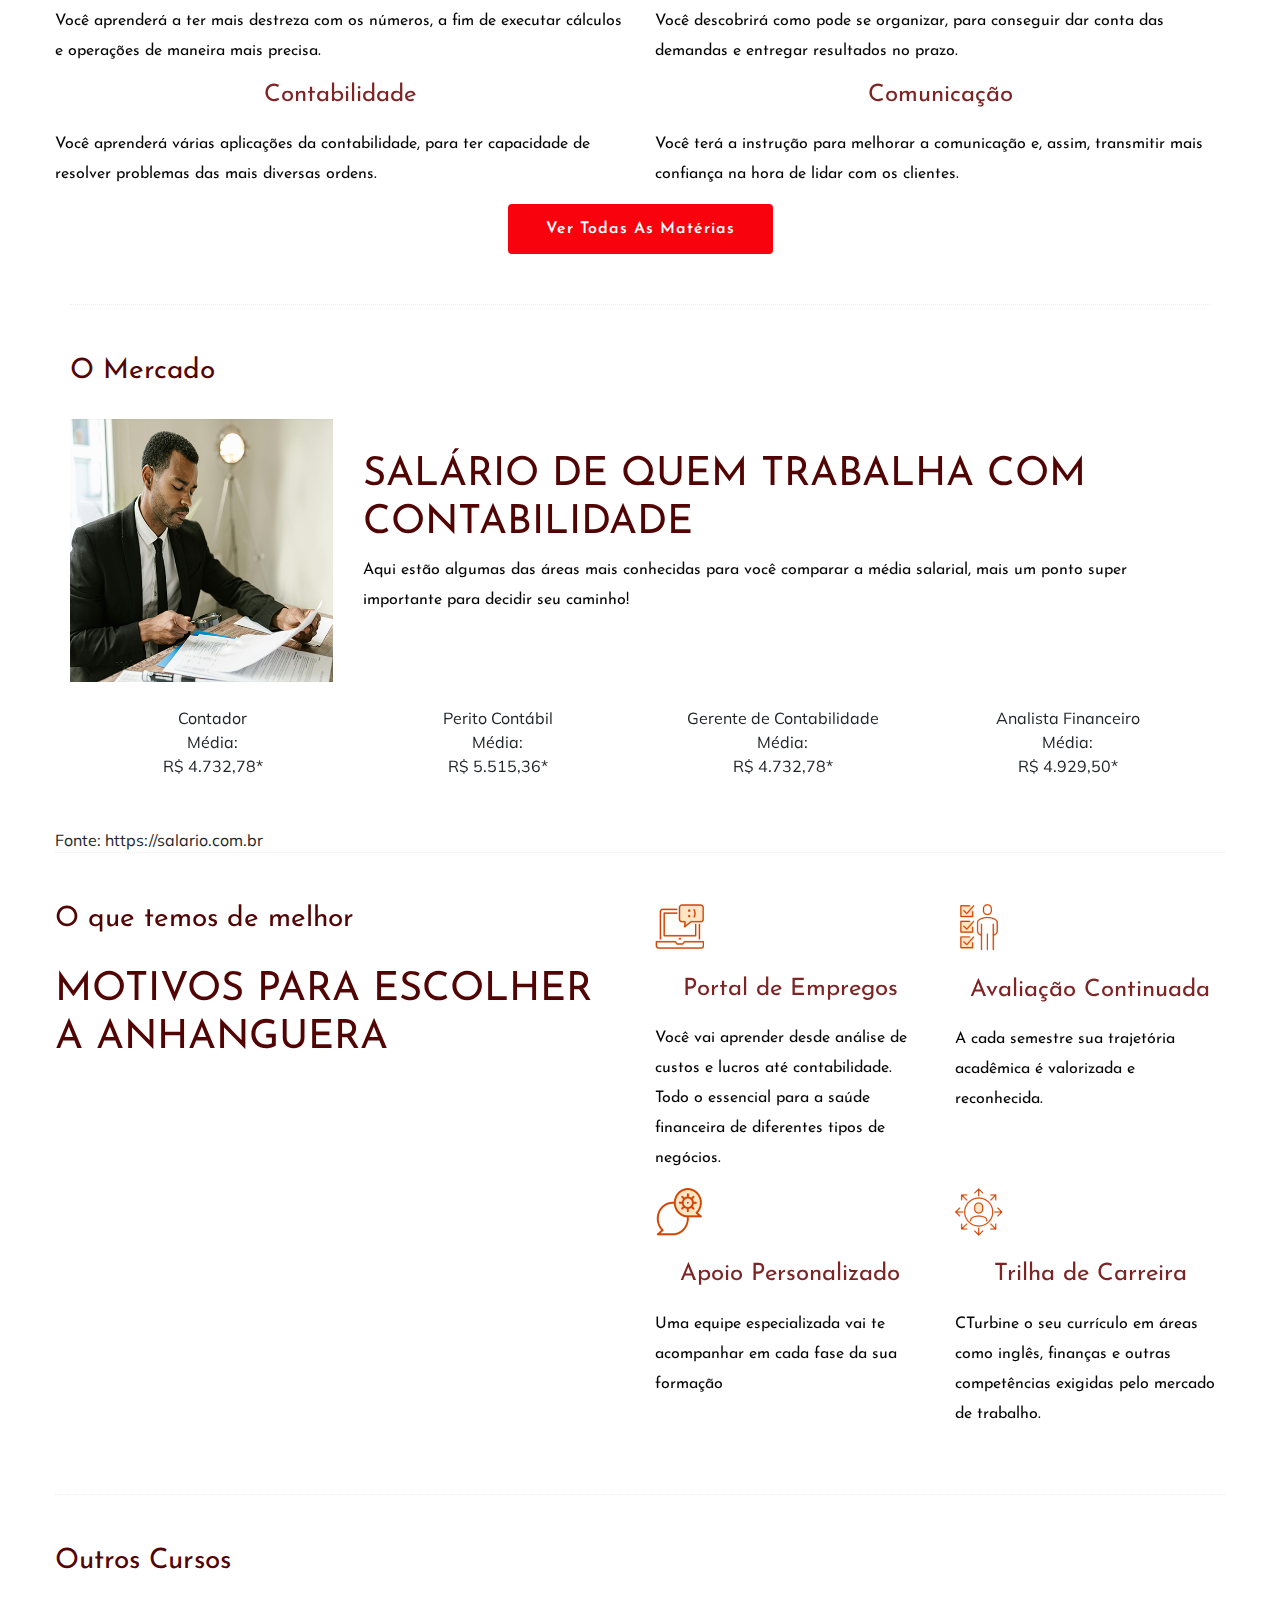
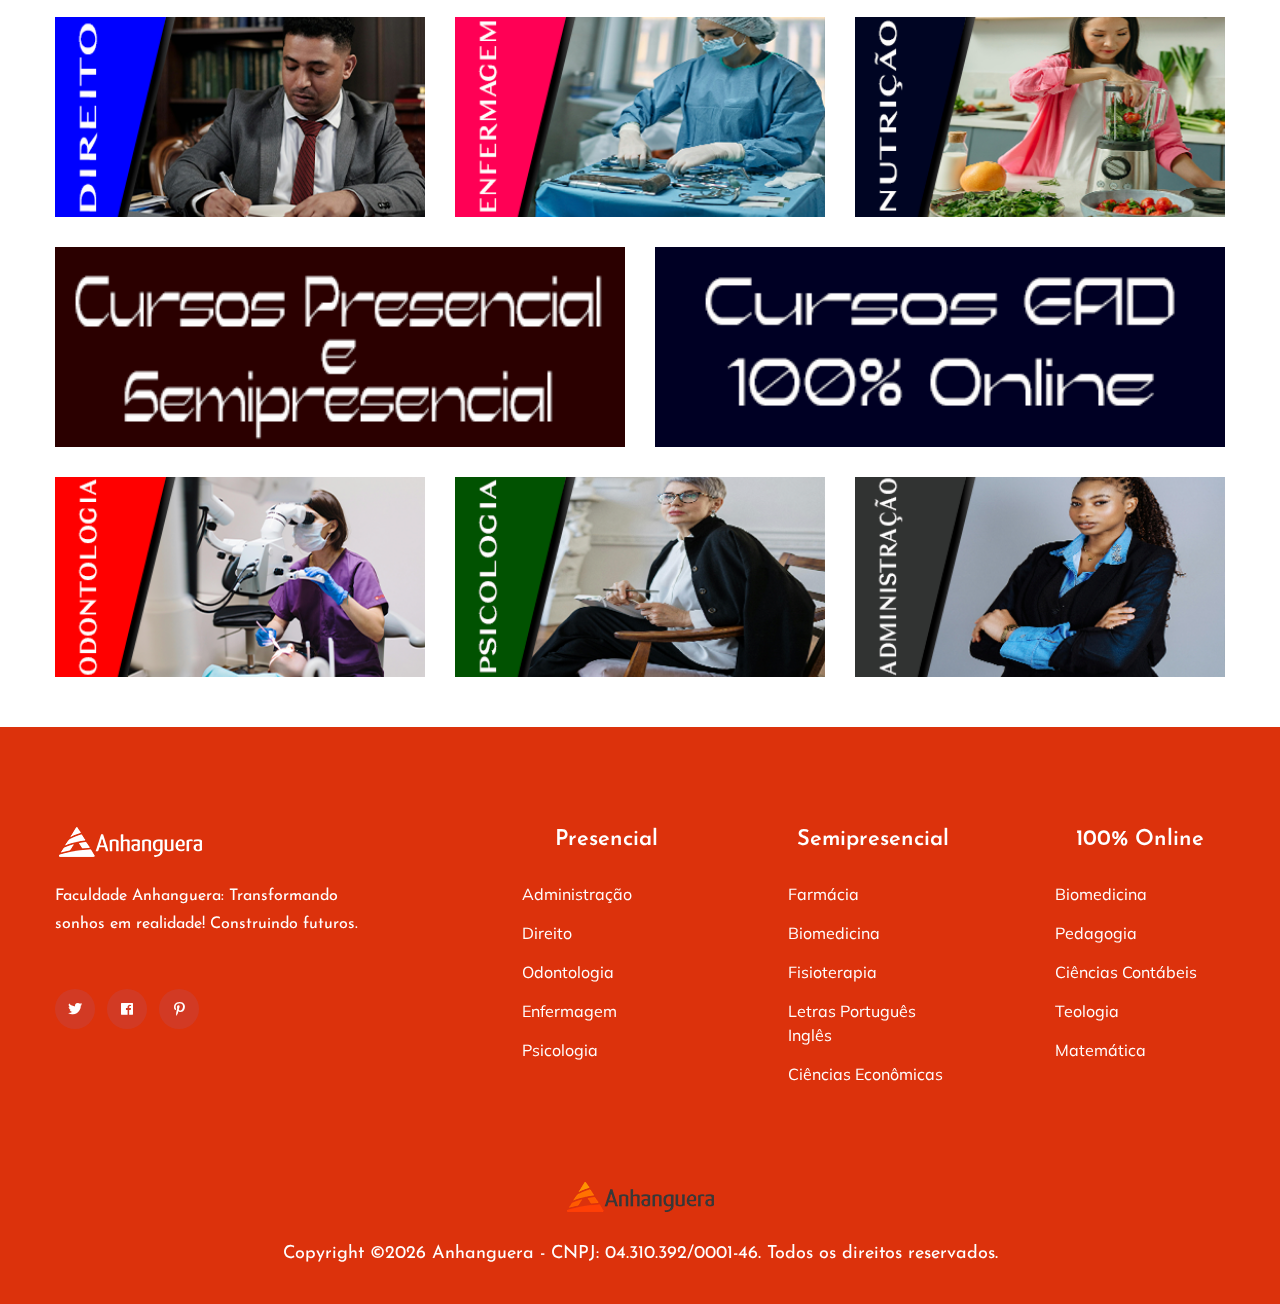
<file: contabeis.html>
<!doctype html>
<html class="no-js" lang="pt-br">
<head>
	<meta charset="utf-8">
	<meta http-equiv="x-ua-compatible" content="ie=edge">
	<title>Ciências Contábeis</title>
	<meta name="description" content="">
	<meta name="viewport" content="width=device-width, initial-scale=1">
	<link rel="shortcut icon" type="image/x-icon" href="assets/img/icone.ico">

	<!-- CSS here -->
	<link rel="stylesheet" href="./assets/css/bootstrap.min.css">
	<link rel="stylesheet" href="./assets/css/owl.carousel.min.css">
	<link rel="stylesheet" href="./assets/css/slicknav.css">
	<link rel="stylesheet" href="./assets/css/animate.min.css">
	<link rel="stylesheet" href="./assets/css/hamburgers.min.css">
	<link rel="stylesheet" href="./assets/css/magnific-popup.css">
	<link rel="stylesheet" href="./assets/css/fontawesome-all.min.css">
	<link rel="stylesheet" href="./assets/css/themify-icons.css">
	<link rel="stylesheet" href="./assets/css/slick.css">
	<link rel="stylesheet" href="./assets/css/nice-select.css">
	<link rel="stylesheet" href="./assets/css/style.css">
	<link rel="stylesheet" href="./assets/css/custom.css">
	<link
      rel="stylesheet"
      href="https://maxcdn.bootstrapcdn.com/font-awesome/4.5.0/css/font-awesome.min.css"
    />
</head>
<body>
	<!--? Preloader Start -->
	<a
	href="https://wa.me/5575998657502?text=Adorei%20seu%20artigo"
	style="
	  position: fixed;
	  width: 60px;
	  height: 60px;
	  bottom: 100px;
	  right: 30px;
	  background-color: #25d366;
	  color: #fff;
	  border-radius: 50px;
	  text-align: center;
	  font-size: 30px;
	  box-shadow: 1px 1px 2px #888;
	  z-index: 1000;
	"
	target="_blank"
  >
                      <i style="margin-top: 16px" class="fa fa-whatsapp"></i>
                    </a>
	<div id="preloader-active">
		<div class="preloader d-flex align-items-center justify-content-center">
			<div class="preloader-inner position-relative">
				<div class="preloader-circle"></div>
				<div class="preloader-img pere-text">
					<img src="assets/img/logo/loder.png" alt=""> 
				</div>
			</div>
		</div>
	</div>
	<!-- Preloader Start -->
	<!-- Header Start -->
	<div class="header-area header-transparent">
		<div class="main-header ">
			<div class="header-bottom  header-sticky">
				<div class="container-fluid">
					<div class="row align-items-center">
						<!-- Logo -->
						<div class="col-xl-2 col-lg-2">
							<div class="logo">
								<a href="index.html"><img src="assets/img/logo/logo.png" alt=""></a>
							</div>
						</div>
						<div class="col-xl-10 col-lg-10">
							<div class="menu-wrapper d-flex align-items-center justify-content-end">
								<!-- Main-menu -->
								<div class="main-menu d-none d-lg-block">
									<nav>
										<ul id="navigation">                                                                                          
											<li class="active" ><a href="index.html">Home</a></li>
											<li>
												<a href="#">Cursos</a>
												<ul class="submenu">
												  <li>
													<a href="administracao.html">Administração</a>
												  </li>
												  <li>
													<a href="direito.html">Direito</a>
												  </li>
												  <li>
													<a href="enfermagem.html">Enfermagem</a>
												  </li>
												  <li>
													<a href="nutricao.html">Nutrição</a>
												  </li>
												  <li>
													<a href="odontologia.html">Odontologia</a>
												  </li>
												  <li>
													<a href="psicologia.html">Psicologia</a>
												  </li>
												  <li>
													<a href="farmacia.html">Farmácia</a>
													</li>
													<li>
													<a href="contabeis.html">Contábeis</a>
													</li>
													<li>
													<a href="fisioterapia.html">Fisioterapia</a>
													</li>
												</ul>
											<li><a href="about.html">Sobre</a></li>
											<!-- <li><a href="#">Blog</a>
												<ul class="submenu">
													<li><a href="blog.html">Blog</a></li>
													<li><a href="blog_details.html">Blog Details</a></li>
													<li><a href="elements.html">Element</a></li>
												</ul>
											</li> -->
											<li><a href="contact.html">Contato</a></li>
											<!-- Button -->
											<!-- <li class="button-header margin-left "><a href="#" class="btn">Join</a></li>
											<li class="button-header"><a href="login.html" class="btn btn3">Log in</a></li> -->
										</ul>
									</nav>
								</div>
							</div>
						</div> 
						<!-- Mobile Menu -->
						<div class="col-12">
							<div class="mobile_menu d-block d-lg-none"></div>
						</div>
					</div>
				</div>
			</div>
		</div>
	</div>
	<!-- Header End -->
	<main>
		<!--? slider Area Start-->
		<section class="slider-area slider-area2">
			<div class="slider-active">
				<!-- Single Slider -->
				<div class="single-slider slider-height2">
					<div class="container">
						<div class="row">
							<div class="col-xl-8 col-lg-11 col-md-12">
								<div class="hero__caption hero__caption2">
									<h1 data-animation="bounceIn" data-delay="0.2s">Ciências Contábeis!</h1>
									<!-- breadcrumb Start-->
									<nav aria-label="breadcrumb">
										<ol class="breadcrumb">
											<li class="breadcrumb-item"><a href="index.html">Home</a></li>
											<li class="breadcrumb-item"><a href="courses.html">Cursos</a></li> 
										</ol>
									</nav>
									<!-- breadcrumb End -->
								</div>
							</div>
						</div>
					</div>          
				</div>
			</div>
		</section>
		
								<!--? Start Align Area -->
								<div class="whole-wrap">
									<div class="container box_1170">
										<div class="section-top-border">
											<h3 class="mb-30">Ciências Contábeis</h3>
											<div class="row">
												<div class="col-md-3">
													<img src="assets/img/elements/d23.png" alt="" class="img-fluid">
												</div>
												<div class="col-md-9 mt-sm-20">
													<p>📊 Curso de Ciências Contábeis na Anhanguera<br>

														Quer se tornar um especialista em gestão financeira e contábil? O curso de Ciências Contábeis da Anhanguera é perfeito para você! Com uma formação sólida e abrangente, você aprenderá a analisar e interpretar dados financeiros, planejar orçamentos e gerenciar recursos com eficiência.<br><br>
														
														🔍 Destaques do curso:
														
														<br>Professores qualificados e com experiência no mercado.
														<br>Aulas práticas e teóricas, com foco no desenvolvimento de habilidades técnicas.
														<br>Acesso a ferramentas e softwares contábeis modernos.
														<br>Oportunidades de estágio e parcerias com empresas renomadas.
														
														<br>Prepare-se para uma carreira promissora e faça a diferença no mundo dos negócios. Inscreva-se no curso de Ciências Contábeis da Anhanguera e comece a trilhar seu caminho para o sucesso!</p>
												</div>
											</div>
										</div>
										<div class="section-top-border text-right">
											<h3 class="mb-30">Bacharelado</h3>
											<div class="row">
												<div class="col-md-9">
													<p class="text-right">A graduação em Ciências Contábeis da Anhanguera te fará capaz de ajudar qualquer <br>empresa a atingir precisão no controle contábil.</p>
													<p class="text-right">Na graduação de Ciências Contábeis, disponível nas modalidades presencial, EAD e semipresencial, <br>você terá acesso a disciplinas abrangentes, como Auditoria Contábil, Contabilidade Intermediária e <br>Métodos Quantitativos. Prepare-se para auxiliar empresas na gestão financeira ao concluir os 8 semestres, <br>tornando-se um profissional valorizado e pronto para o mercado de trabalho.</p>
												</div>
												<div class="col-md-3">
													<img src="assets/img/elements/d24.png" alt="" class="img-fluid">
												</div>
											</div>
										</div>
										<a
											href="https://web.consultoriaeducacao.app.br/candidate/668c52bc76bf410008d0a6a7?type=UNDERGRADUATE&brand=ANHANGUERA&subBrand=ANHANGUERA"
											class="btn hero-btn botao"
											data-animation="fadeInLeft"
											data-delay="0.7s">Increva-se</a>
											
										<div class="section-top-border">
											<div class="row texto-centralizado">
												<div class="col-md-12">
													<h3 class="mb-30">Matérias do Curso</h3>
													<h1>O QUE VOCÊ VAI APRENDER?</h1>
												</div>
											</div>
											<div class="row">
												<div class="col-md-6">
													<div class="single-defination">
														<h4 class="mb-20">Habilidade com números</h4>
														<p>Você aprenderá a ter mais destreza com os números, a fim de executar cálculos e operações de maneira mais precisa.</p>
													</div>
												</div>
												<div class="col-md-6">
													<div class="single-defination">
														<h4 class="mb-20">Organização</h4>
														<p>Você descobrirá como pode se organizar, para conseguir dar conta das demandas e entregar resultados no prazo.</p>
													</div>
												</div>
												<div class="col-md-6">
													<div class="single-defination">
														<h4 class="mb-20">Contabilidade </h4>
														<p>Você aprenderá várias aplicações da contabilidade, para ter capacidade de resolver problemas das mais diversas ordens.</p>
													</div>
												</div>
												<div class="col-md-6">
													<div class="single-defination">
														<h4 class="mb-20">Comunicação</h4>
														<p>Você terá a instrução para melhorar a comunicação e, assim, transmitir mais confiança na hora de lidar com os clientes.</p>
													</div>
												</div>
											</div>
											<nav class="texto-centralizado">
												<a href="#" class="btn btn-color-blue outlined rounded">
													Ver todas as matérias
												</a>					  
											</nav>
										</div>

										<div class="whole-wrap">
											<div class="container box_1170">
												<div class="section-top-border">
													<h3 class="mb-30">O Mercado</h3>
													<div class="row">
														<div class="col-md-3">
															<img src="assets/img/elements/d25.png" alt="" class="img-fluid">
														</div>
														<div class="col-md-9 mt-sm-20">
														<br><h3></h3>
														<h1>SALÁRIO DE QUEM TRABALHA COM CONTABILIDADE</h1>
															<p>Aqui estão algumas das áreas mais conhecidas para você comparar a média salarial, mais um ponto super importante para decidir seu caminho!</p><br>
														</div>
													</div>
													<br>

													<div class="container text-center">
														<div class="row">
														  <div class="col sal">
															Contador<br>
															Média:<br>
															R$ 4.732,78*<br>
														  </div>
														  <div class="col">
															Perito Contábil<br>
															Média:<br>
															R$ 5.515,36*<br>
														  </div>
														  <div class="col">
															Gerente de Contabilidade<br>
															Média:<br>
															R$ 4.732,78*<br>
														  </div>
														  <div class="col">
															Analista Financeiro<br>
															Média:<br>
															R$ 4.929,50*<br>
														  </div>

														</div>
													  </div>
												</div>
											</div>
											Fonte: https://salario.com.br
												</div>
										
																	
													


												<div class="section-top-border">

													
													<div class="row">
														<div class="col-md-6">
															<h3 class="mb-30">O que temos de melhor</h3>
															<h1>MOTIVOS PARA ESCOLHER A ANHANGUERA</h1><br>
														</div>

														<div class="col-md-6">
															<div class="row">
																<div class="col-md-6">
																	<div class="single-defination">
																		<img loading="lazy" src="/assets/img/elements/icons (1).png" alt="" class="loaded"><br><br>
																		<h4 class="mb-20">Portal de Empregos</h4>
																		<p>Você vai aprender desde análise de custos e lucros até contabilidade. Todo o essencial para a saúde financeira de diferentes tipos de negócios.</p>
																	</div>
																</div>
																<div class="col-md-6">
																	<div class="single-defination">
																		<img loading="lazy" src="/assets/img/elements/icons (2).png" alt="" class="loaded"><br><br>
																		<h4 class="mb-20">Avaliação Continuada</h4>
																		<p>A cada semestre sua trajetória acadêmica é valorizada e reconhecida.</p>
																	</div>
																</div>
																<div class="col-md-6">
																	<div class="single-defination">
																		<img loading="lazy" src="/assets/img/elements/icons (3).png" alt="" class="loaded"><br><br>
																		<h4 class="mb-20">Apoio Personalizado</h4>
																		<p>Uma equipe especializada vai te acompanhar em cada fase da sua formação</p>
																	</div>
																</div>
																<div class="col-md-6">
																	<div class="single-defination">
																		<img loading="lazy" src="/assets/img/elements/icons (4).png" alt="" class="loaded"><br><br>
																		<h4 class="mb-20">Trilha de Carreira</h4>
																		<p>CTurbine o seu currículo em áreas como inglês, finanças e outras competências exigidas pelo mercado de trabalho. </p>
																	</div>
																</div>
															</div>
															
														</div>


	

													</div>
														
													
												</div>
										<!-- <div class="section-top-border">
											<h3 class="mb-30">Table</h3>
											<div class="progress-table-wrap">
												<div class="progress-table">
													<div class="table-head">
														<div class="serial">#</div>
														<div class="country">Countries</div>
														<div class="visit">Visits</div>
														<div class="percentage">Percentages</div>
													</div>
													<div class="table-row">
														<div class="serial">01</div>
														<div class="country"> <img src="assets/img/elements/f1.jpg" alt="flag">Canada</div>
														<div class="visit">645032</div>
														<div class="percentage">
															<div class="progress">
																<div class="progress-bar color-1" role="progressbar" style="width: 80%"
																aria-valuenow="80" aria-valuemin="0" aria-valuemax="100"></div>
															</div>
														</div>
													</div>
													<div class="table-row">
														<div class="serial">02</div>
														<div class="country"> <img src="assets/img/elements/f2.jpg" alt="flag">Canada</div>
														<div class="visit">645032</div>
														<div class="percentage">
															<div class="progress">
																<div class="progress-bar color-2" role="progressbar" style="width: 30%"
																aria-valuenow="30" aria-valuemin="0" aria-valuemax="100"></div>
															</div>
														</div>
													</div>
													<div class="table-row">
														<div class="serial">03</div>
														<div class="country"> <img src="assets/img/elements/f3.jpg" alt="flag">Canada</div>
														<div class="visit">645032</div>
														<div class="percentage">
															<div class="progress">
																<div class="progress-bar color-3" role="progressbar" style="width: 55%"
																aria-valuenow="55" aria-valuemin="0" aria-valuemax="100"></div>
															</div>
														</div>
													</div>
													<div class="table-row">
														<div class="serial">04</div>
														<div class="country"> <img src="assets/img/elements/f4.jpg" alt="flag">Canada</div>
														<div class="visit">645032</div>
														<div class="percentage">
															<div class="progress">
																<div class="progress-bar color-4" role="progressbar" style="width: 60%"
																aria-valuenow="60" aria-valuemin="0" aria-valuemax="100"></div>
															</div>
														</div>
													</div>
													<div class="table-row">
														<div class="serial">05</div>
														<div class="country"> <img src="assets/img/elements/f5.jpg" alt="flag">Canada</div>
														<div class="visit">645032</div>
														<div class="percentage">
															<div class="progress">
																<div class="progress-bar color-5" role="progressbar" style="width: 40%"
																aria-valuenow="40" aria-valuemin="0" aria-valuemax="100"></div>
															</div>
														</div>
													</div>
													<div class="table-row">
														<div class="serial">06</div>
														<div class="country"> <img src="assets/img/elements/f6.jpg" alt="flag">Canada</div>
														<div class="visit">645032</div>
														<div class="percentage">
															<div class="progress">
																<div class="progress-bar color-6" role="progressbar" style="width: 70%"
																aria-valuenow="70" aria-valuemin="0" aria-valuemax="100"></div>
															</div>
														</div>
													</div>
													<div class="table-row">
														<div class="serial">07</div>
														<div class="country"> <img src="assets/img/elements/f7.jpg" alt="flag">Canada</div>
														<div class="visit">645032</div>
														<div class="percentage">
															<div class="progress">
																<div class="progress-bar color-7" role="progressbar" style="width: 30%"
																aria-valuenow="30" aria-valuemin="0" aria-valuemax="100"></div>
															</div>
														</div>
													</div>
													<div class="table-row">
														<div class="serial">08</div>
														<div class="country"> <img src="assets/img/elements/f8.jpg" alt="flag">Canada</div>
														<div class="visit">645032</div>
														<div class="percentage">
															<div class="progress">
																<div class="progress-bar color-8" role="progressbar" style="width: 60%"
																aria-valuenow="60" aria-valuemin="0" aria-valuemax="100"></div>
															</div>
														</div>
													</div>
												</div>
											</div>
										</div> -->
										<div class="section-top-border">
											<h3>Outros Cursos</h3>
											<div class="row gallery-item">
												<div class="col-md-4">
													<a href="direito.html" class="img-pop-up">
														<div class="single-gallery-image" style="background: url(assets/img/elements/g1.png);"></div>
													</a>
												</div>
												<div class="col-md-4">
													<a href="enfermagem.html" class="img-pop-up">
														<div class="single-gallery-image" style="background: url(assets/img/elements/g2.png);"></div>
													</a>
												</div>
												<div class="col-md-4">
													<a href="nutricao.html" class="img-pop-up">
														<div class="single-gallery-image" style="background: url(assets/img/elements/g3.png);"></div>
													</a>
												</div>
												<div class="col-md-6">
													<a href="assets/img/elements/g4.png" class="img-pop-up">
														<div class="single-gallery-image" style="background: url(assets/img/elements/g4.png);"></div>
													</a>
												</div>
												<div class="col-md-6">
													<a href="assets/img/elements/g5.png" class="img-pop-up">
														<div class="single-gallery-image" style="background: url(assets/img/elements/g5.png);"></div>
													</a>
												</div>
												<div class="col-md-4">
													<a href="odontologia.html" class="img-pop-up">
														<div class="single-gallery-image" style="background: url(assets/img/elements/g6.png);"></div>
													</a>
												</div>
												<div class="col-md-4">
													<a href="psicologia.html" class="img-pop-up">
														<div class="single-gallery-image" style="background: url(assets/img/elements/g7.png);"></div>
													</a>
												</div>
												<div class="col-md-4">
													<a href="administracao.html" class="img-pop-up">
														<div class="single-gallery-image" style="background: url(assets/img/elements/g8.png);"></div>
													</a>
												</div>
											</div>
										</div>
										<!-- <div class="section-top-border">
											<div class="row">
												<div class="col-md-4">
													<h3 class="mb-20">Image Gallery</h3>
													<div class="typography">
														<h1>This is header 01</h1>
														<h2>This is header 02</h2>
														<h3>This is header 03</h3>
														<h4>This is header 04</h4>
														<h5>This is header 01</h5>
														<h6>This is header 01</h6>
													</div>
												</div>
												<div class="col-md-4 mt-sm-30">
													<h3 class="mb-20">Unordered List</h3>
													<div class="">
														<ul class="unordered-list">
															<li>Fta Keys</li>
															<li>For Women Only Your Computer Usage</li>
															<li>Facts Why Inkjet Printing Is Very Appealing
																<ul>
																	<li>Addiction When Gambling Becomes
																		<ul>
																			<li>Protective Preventative Maintenance</li>
																		</ul>
																	</li>
																</ul>
															</li>
															<li>Dealing With Technical Support 10 Useful Tips</li>
															<li>Make Myspace Your Best Designed Space</li>
															<li>Cleaning And Organizing Your Computer</li>
														</ul>
													</div>
												</div>
												<div class="col-md-4 mt-sm-30">
													<h3 class="mb-20">Ordered List</h3>
													<div class="">
														<ol class="ordered-list">
															<li><span>Fta Keys</span></li>
															<li><span>For Women Only Your Computer Usage</span></li>
															<li><span>Facts Why Inkjet Printing Is Very Appealing</span>
																<ol class="ordered-list-alpha">
																	<li><span>Addiction When Gambling Becomes</span>
																		<ol class="ordered-list-roman">
																			<li><span>Protective Preventative Maintenance</span></li>
																		</ol>
																	</li>
																</ol>
															</li>
															<li><span>Dealing With Technical Support 10 Useful Tips</span></li>
															<li><span>Make Myspace Your Best Designed Space</span></li>
															<li><span>Cleaning And Organizing Your Computer</span></li>
														</ol>
													</div>
												</div>
											</div>
										</div>
										<div class="section-top-border">
											<div class="row">
												<div class="col-lg-8 col-md-8">
													<h3 class="mb-30">Form Element</h3>
													<form action="#">
														<div class="mt-10">
															<input type="text" name="first_name" placeholder="First Name"
															onfocus="this.placeholder = ''" onblur="this.placeholder = 'First Name'" required
															class="single-input">
														</div>
														<div class="mt-10">
															<input type="text" name="last_name" placeholder="Last Name"
															onfocus="this.placeholder = ''" onblur="this.placeholder = 'Last Name'" required
															class="single-input">
														</div>
														<div class="mt-10">
															<input type="text" name="last_name" placeholder="Last Name"
															onfocus="this.placeholder = ''" onblur="this.placeholder = 'Last Name'" required
															class="single-input">
														</div>
														<div class="mt-10">
															<input type="email" name="EMAIL" placeholder="Email address"
															onfocus="this.placeholder = ''" onblur="this.placeholder = 'Email address'" required
															class="single-input">
														</div>
														<div class="input-group-icon mt-10">
															<div class="icon"><i class="fa fa-thumb-tack" aria-hidden="true"></i></div>
															<input type="text" name="address" placeholder="Address" onfocus="this.placeholder = ''"
															onblur="this.placeholder = 'Address'" required class="single-input">
														</div>
														<div class="input-group-icon mt-10">
															<div class="icon"><i class="fa fa-plane" aria-hidden="true"></i></div>
															<div class="form-select" id="default-select"">
																<select>
																	<option value=" 1">City</option>
																	<option value="1">Dhaka</option>
																	<option value="1">Dilli</option>
																	<option value="1">Newyork</option>
																	<option value="1">Islamabad</option>
																</select>
															</div>
														</div>
														<div class="input-group-icon mt-10">
															<div class="icon"><i class="fa fa-globe" aria-hidden="true"></i></div>
															<div class="form-select" id="default-select"">
																<select>
																	<option value=" 1">Country</option>
																	<option value="1">Bangladesh</option>
																	<option value="1">India</option>
																	<option value="1">England</option>
																	<option value="1">Srilanka</option>
																</select>
															</div>
														</div>
														
														<div class="mt-10">
															<textarea class="single-textarea" placeholder="Message" onfocus="this.placeholder = ''"
															onblur="this.placeholder = 'Message'" required></textarea>
														</div>
														<div class="mt-10">
															<input type="text" name="first_name" placeholder="Primary color"
															onfocus="this.placeholder = ''" onblur="this.placeholder = 'Primary color'" required
															class="single-input-primary">
														</div>
														<div class="mt-10">
															<input type="text" name="first_name" placeholder="Accent color"
															onfocus="this.placeholder = ''" onblur="this.placeholder = 'Accent color'" required
															class="single-input-accent">
														</div>
														<div class="mt-10">
															<input type="text" name="first_name" placeholder="Secondary color"
															onfocus="this.placeholder = ''" onblur="this.placeholder = 'Secondary color'"
															required class="single-input-secondary">
														</div>
													</form>
												</div>
												<div class="col-lg-3 col-md-4 mt-sm-30">
													<div class="single-element-widget">
														<h3 class="mb-30">Switches</h3>
														<div class="switch-wrap d-flex justify-content-between">
															<p>01. Sample Switch</p>
															<div class="primary-switch">
																<input type="checkbox" id="default-switch">
																<label for="default-switch"></label>
															</div>
														</div>
														<div class="switch-wrap d-flex justify-content-between">
															<p>02. Primary Color Switch</p>
															<div class="primary-switch">
																<input type="checkbox" id="primary-switch" checked>
																<label for="primary-switch"></label>
															</div>
														</div>
														<div class="switch-wrap d-flex justify-content-between">
															<p>03. Confirm Color Switch</p>
															<div class="confirm-switch">
																<input type="checkbox" id="confirm-switch" checked>
																<label for="confirm-switch"></label>
															</div>
														</div>
													</div>
													<div class="single-element-widget mt-30">
														<h3 class="mb-30">Selectboxes</h3>
														<div class="default-select" id="default-select"">
															<select>
																<option value=" 1">English</option>
																<option value="1">Spanish</option>
																<option value="1">Arabic</option>
																<option value="1">Portuguise</option>
																<option value="1">Bengali</option>
															</select>
														</div>
													</div>
													<div class="single-element-widget mt-30">
														<h3 class="mb-30">Checkboxes</h3>
														<div class="switch-wrap d-flex justify-content-between">
															<p>01. Sample Checkbox</p>
															<div class="primary-checkbox">
																<input type="checkbox" id="default-checkbox">
																<label for="default-checkbox"></label>
															</div>
														</div>
														<div class="switch-wrap d-flex justify-content-between">
															<p>02. Primary Color Checkbox</p>
															<div class="primary-checkbox">
																<input type="checkbox" id="primary-checkbox" checked>
																<label for="primary-checkbox"></label>
															</div>
														</div>
														<div class="switch-wrap d-flex justify-content-between">
															<p>03. Confirm Color Checkbox</p>
															<div class="confirm-checkbox">
																<input type="checkbox" id="confirm-checkbox">
																<label for="confirm-checkbox"></label>
															</div>
														</div>
														<div class="switch-wrap d-flex justify-content-between">
															<p>04. Disabled Checkbox</p>
															<div class="disabled-checkbox">
																<input type="checkbox" id="disabled-checkbox" disabled>
																<label for="disabled-checkbox"></label>
															</div>
														</div>
														<div class="switch-wrap d-flex justify-content-between">
															<p>05. Disabled Checkbox active</p>
															<div class="disabled-checkbox">
																<input type="checkbox" id="disabled-checkbox-active" checked disabled>
																<label for="disabled-checkbox-active"></label>
															</div>
														</div>
													</div>
													<div class="single-element-widget mt-30">
														<h3 class="mb-30">Radios</h3>
														<div class="switch-wrap d-flex justify-content-between">
															<p>01. Sample radio</p>
															<div class="primary-radio">
																<input type="checkbox" id="default-radio">
																<label for="default-radio"></label>
															</div>
														</div>
														<div class="switch-wrap d-flex justify-content-between">
															<p>02. Primary Color radio</p>
															<div class="primary-radio">
																<input type="checkbox" id="primary-radio" checked>
																<label for="primary-radio"></label>
															</div>
														</div>
														<div class="switch-wrap d-flex justify-content-between">
															<p>03. Confirm Color radio</p>
															<div class="confirm-radio">
																<input type="checkbox" id="confirm-radio" checked>
																<label for="confirm-radio"></label>
															</div>
														</div>
														<div class="switch-wrap d-flex justify-content-between">
															<p>04. Disabled radio</p>
															<div class="disabled-radio">
																<input type="checkbox" id="disabled-radio" disabled>
																<label for="disabled-radio"></label>
															</div>
														</div>
														<div class="switch-wrap d-flex justify-content-between">
															<p>05. Disabled radio active</p>
															<div class="disabled-radio">
																<input type="checkbox" id="disabled-radio-active" checked disabled>
																<label for="disabled-radio-active"></label>
															</div>
														</div>
													</div>
												</div>
											</div>
										</div>
									</div>
								</div> -->
								<!-- End Align Area -->
							</main>
							<footer>
								<div class="footer-wrappper footer-bg">
									<!-- Footer Start-->
									<div class="footer-area footer-padding">
										<div class="container">
											<div class="row justify-content-between">
												<div class="col-xl-4 col-lg-5 col-md-4 col-sm-6">
													<div class="single-footer-caption mb-50">
														<div class="single-footer-caption mb-30">
															<!-- logo -->
															<div class="footer-logo mb-25">
																<a href="index.html"><img src="assets/img/logo/logo2_footer.png" alt=""></a>
															</div>
															<div class="footer-tittle">
																<div class="footer-pera">
																	<p>Faculdade Anhanguera: Transformando sonhos em realidade! Construindo futuros.</p>
																</div>
															</div>
															<!-- social -->
															<div class="footer-social">
																<a href="https://x.com/Anhanguera_Edu/status/1716471467720749200"><i class="fab fa-twitter"></i></a>
																<a href="https://www.facebook.com/AnhangueraEdu/?locale=pt_BR"><i class="fab fa-facebook-f"></i></a>
																<a href="https://br.pinterest.com/pin/502644008413267792/"><i class="fab fa-pinterest-p"></i></a>
															</div>
														</div>
													</div>
												</div>
												<div class="col-xl-2 col-lg-3 col-md-4 col-sm-5">
													<div class="single-footer-caption mb-50">
														<div class="footer-tittle">
															<h4>Presencial</h4>
															<ul>
																<li><a href="#">Administração</a></li>
																<li><a href="#">Direito</a></li>
																<li><a href="#">Odontologia</a></li>
																<li><a href="#">Enfermagem</a></li>
																<li><a href="#">Psicologia</a></li>
															</ul>
														</div>
													</div>
												</div>
												<div class="col-xl-2 col-lg-4 col-md-4 col-sm-6">
													<div class="single-footer-caption mb-50">
														<div class="footer-tittle">
															<h4>Semipresencial</h4>
															<ul>
																<li><a href="#">Farmácia</a></li>
																<li><a href="#">Biomedicina</a></li>
																<li><a href="#">Fisioterapia</a></li>
																<li><a href="#">Letras Português Inglês</a></li>
																<li><a href="#">Ciências Econômicas</a></li>
															</ul>
														</div>
													</div>
												</div>
												<div class="col-xl-2 col-lg-3 col-md-4 col-sm-6">
													<div class="single-footer-caption mb-50">
														<div class="footer-tittle">
															<h4>100% Online</h4>
															<ul>
																<li><a href="#">Biomedicina</a></li>
																<li><a href="#">Pedagogia</a></li>
																<li><a href="#">Ciências Contábeis</a></li>
																<li><a href="#">Teologia</a></li>
																<li><a href="#">Matemática</a></li>
															</ul>
														</div>
													</div>
												</div>
											</div>
										</div>
									</div>
									<!-- footer-bottom area -->
									<div class="footer-bottom-area">
										<div class="container">
											<div class="footer-border">
												<div class="row d-flex align-items-center">
													<div class="col-xl-12 ">
														<div class="footer-copy-right text-center">
															<div class="container">

																
																<div class="row marcador align-items-center">
																  <div class="col mx-auto text-center">
																	<a href="index.html">
																		<img class="img-responsive" img src="assets/img/logo/logo3_footer.png">
																	</a> 
																  </div>
																</div>
															  
															  </div><br>
															<p><!-- Link back to Colorlib can't be removed. Template is licensed under CC BY 3.0. -->
																Copyright &copy;<script>document.write(new Date().getFullYear());</script>  Anhanguera - CNPJ: 04.310.392/0001-46. Todos os direitos reservados.
																
																<!-- Link back to Colorlib can't be removed. Template is licensed under CC BY 3.0. --></p>
															</div>
														</div>
													</div>
												</div>
											</div>
										</div>
										<!-- Footer End-->
									</div>
								</footer> 
								<!-- Scroll Up -->
								<div id="back-top" >
									<a title="Go to Top" href="#"> <i class="fas fa-level-up-alt"></i></a>
								</div>
								<!-- JS here -->

								<script src="./assets/js/vendor/modernizr-3.5.0.min.js"></script>
								<!-- Jquery, Popper, Bootstrap -->
								<script src="./assets/js/vendor/jquery-1.12.4.min.js"></script>
								<script src="./assets/js/popper.min.js"></script>
								<script src="./assets/js/bootstrap.min.js"></script>
								<!-- Jquery Mobile Menu -->
								<script src="./assets/js/jquery.slicknav.min.js"></script>

								<!-- Jquery Slick , Owl-Carousel Plugins -->
								<script src="./assets/js/owl.carousel.min.js"></script>
								<script src="./assets/js/slick.min.js"></script>
								<!-- One Page, Animated-HeadLin -->
								<script src="./assets/js/wow.min.js"></script>
								<script src="./assets/js/animated.headline.js"></script>
								<script src="./assets/js/jquery.magnific-popup.js"></script>

								<!-- Date Picker -->
								<script src="./assets/js/gijgo.min.js"></script>
								<!-- Nice-select, sticky -->
								<script src="./assets/js/jquery.nice-select.min.js"></script>
								<script src="./assets/js/jquery.sticky.js"></script>
								
								<!-- counter , waypoint,Hover Direction -->
								<script src="./assets/js/jquery.counterup.min.js"></script>
								<script src="./assets/js/waypoints.min.js"></script>
								<script src="./assets/js/jquery.countdown.min.js"></script>
								<script src="./assets/js/hover-direction-snake.min.js"></script>

								<!-- contact js -->
								<script src="./assets/js/contact.js"></script>
								<script src="./assets/js/jquery.form.js"></script>
								<script src="./assets/js/jquery.validate.min.js"></script>
								<script src="./assets/js/mail-script.js"></script>
								<script src="./assets/js/jquery.ajaxchimp.min.js"></script>
								
								<!-- Jquery Plugins, main Jquery -->	
								<script src="./assets/js/plugins.js"></script>
								<script src="./assets/js/main.js"></script>
								
							</body>
							</html>
</file>
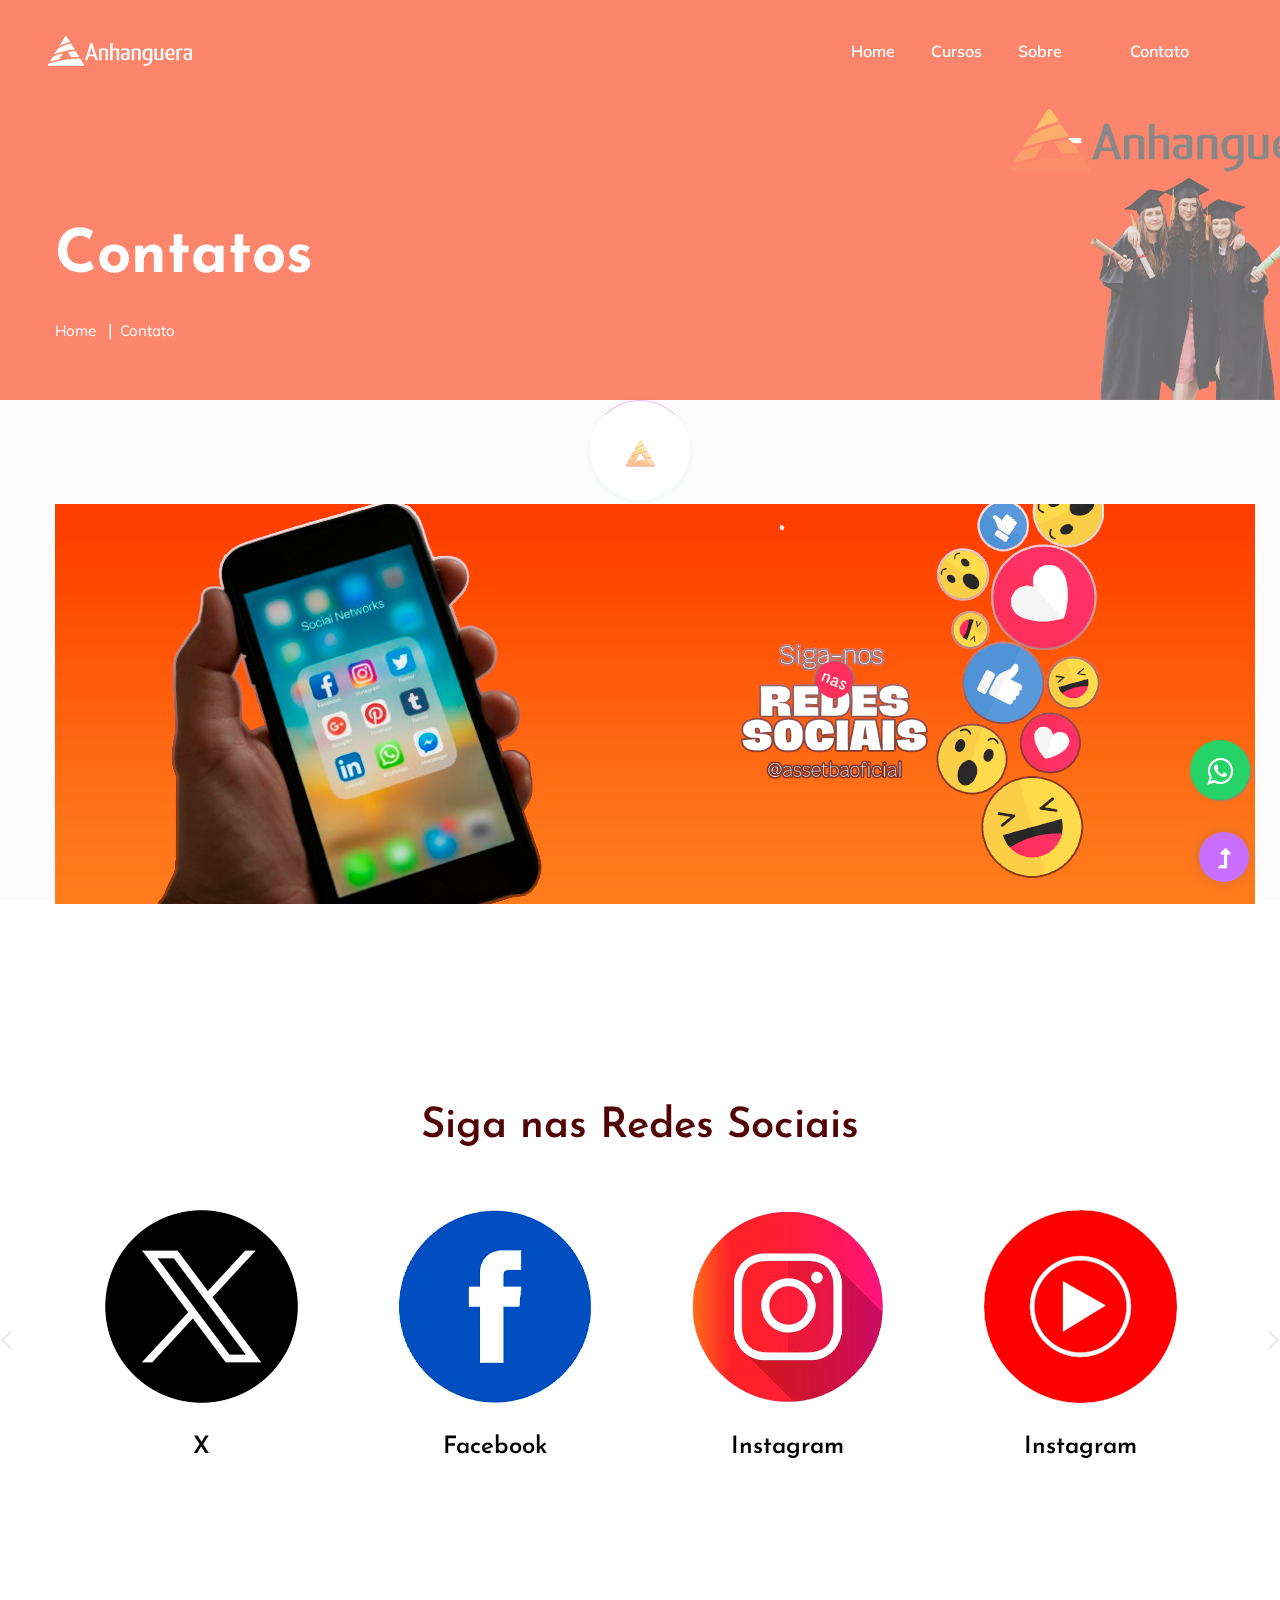
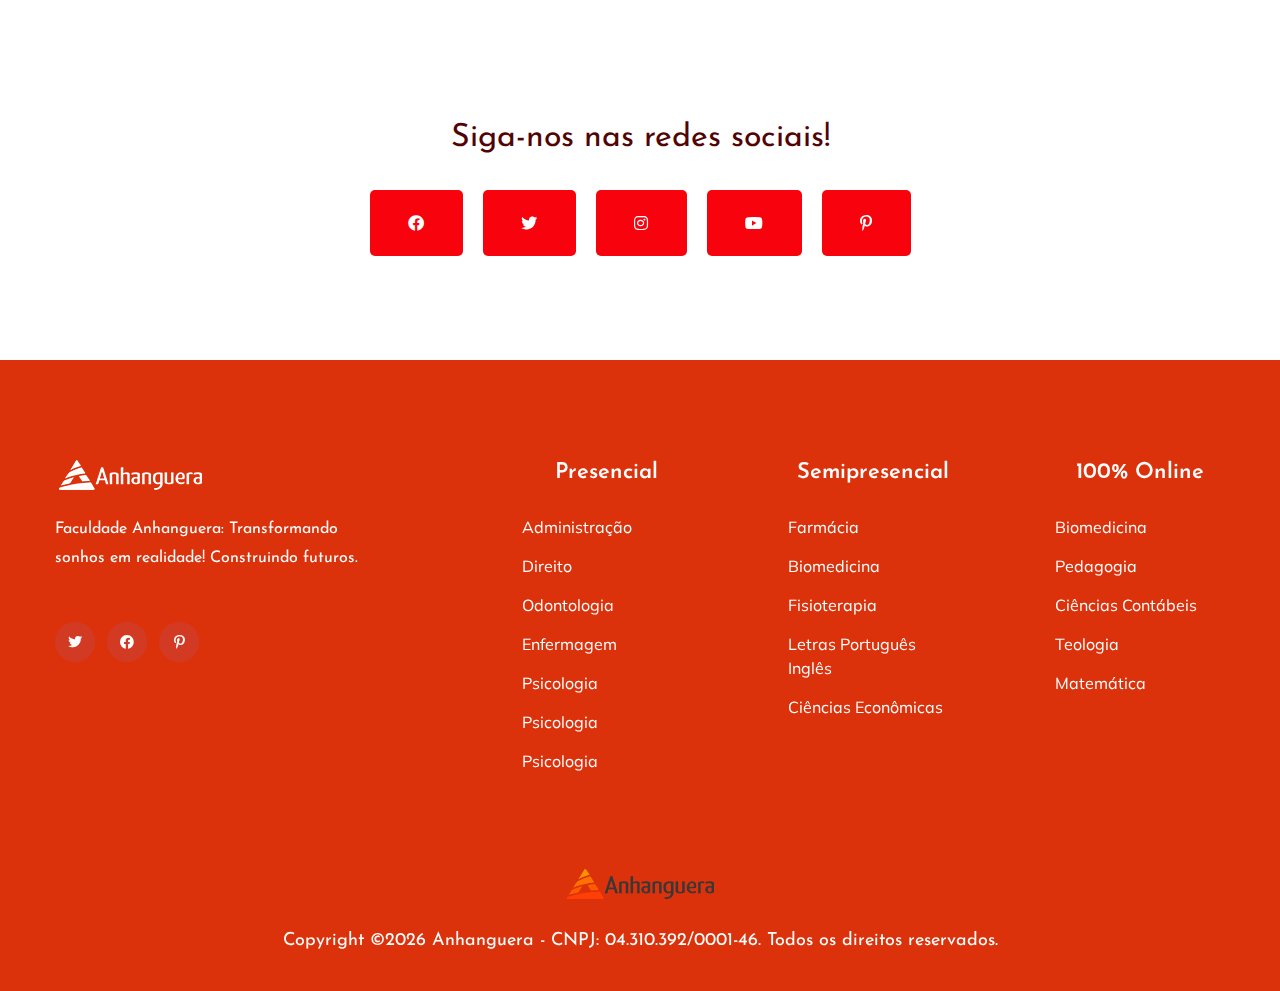
<file: contact.html>
<!doctype html>
<html class="no-js" lang="pt-br">
<head>
    <meta charset="utf-8">
    <meta http-equiv="x-ua-compatible" content="ie=edge">
    <title>Contatos</title>
    <meta name="description" content="">
    <meta name="viewport" content="width=device-width, initial-scale=1">
    <link rel="shortcut icon" type="image/x-icon" href="assets/img/icone.ico">

    <!-- CSS here -->
    <link rel="stylesheet" href="assets/css/bootstrap.min.css">
    <link rel="stylesheet" href="assets/css/owl.carousel.min.css">
    <link rel="stylesheet" href="assets/css/slicknav.css">
    <link rel="stylesheet" href="assets/css/animate.min.css">
    <link rel="stylesheet" href="assets/css/hamburgers.min.css">
    <link rel="stylesheet" href="assets/css/magnific-popup.css">
    <link rel="stylesheet" href="assets/css/fontawesome-all.min.css">
    <link rel="stylesheet" href="assets/css/themify-icons.css">
    <link rel="stylesheet" href="assets/css/themify-icons.css">
    <link rel="stylesheet" href="assets/css/slick.css">
    <link rel="stylesheet" href="assets/css/nice-select.css">
    <link rel="stylesheet" href="assets/css/style.css">
    <link rel="stylesheet" href="https://cdnjs.cloudflare.com/ajax/libs/font-awesome/5.15.4/css/all.min.css">
    <link rel="stylesheet" href="./assets/css/custom.css" />
    <link
    rel="stylesheet"
    href="https://maxcdn.bootstrapcdn.com/font-awesome/4.5.0/css/font-awesome.min.css"
  />

</head>


<!--? Preloader Start -->
<a
      href="https://wa.me/5575998657502?text=Adorei%20seu%20artigo"
      style="
        position: fixed;
        width: 60px;
        height: 60px;
        bottom: 100px;
        right: 30px;
        background-color: #25d366;
        color: #fff;
        border-radius: 50px;
        text-align: center;
        font-size: 30px;
        box-shadow: 1px 1px 2px #888;
        z-index: 1000;
      "
      target="_blank"
    >
      <i style="margin-top: 16px" class="fa fa-whatsapp"></i>
    </a>
    <div id="preloader-active">
      <div class="preloader d-flex align-items-center justify-content-center">
        <div class="preloader-inner position-relative">
          <div class="preloader-circle"></div>
          <div class="preloader-img pere-text">
            <img src="assets/img/logo/loder.png" alt="" />
          </div>
        </div>
      </div>
    </div>
<!-- Preloader Start -->
<!-- Header Start -->
<div class="header-area header-transparent">
    <div class="main-header">
      <div class="header-bottom header-sticky">
        <div class="container-fluid">
          <div class="row align-items-center">
            <!-- Logo -->
            <div class="col-xl-2 col-lg-2">
              <div class="logo">
                <a href="index.html"
                  ><img src="assets/img/logo/logo.png" alt=""
                /></a>
              </div>
            </div>
            <div class="col-xl-10 col-lg-10">
              <div
                class="menu-wrapper d-flex align-items-center justify-content-end"
              >
                <!-- Main-menu -->
                <div class="main-menu d-none d-lg-block">
                  <nav>
                    <ul id="navigation">
                      <li class="active"><a href="index.html">Home</a></li>
                      <li>
                        <a href="#">Cursos</a>
                        <ul class="submenu">
                          <li>
                            <a href="administracao.html">Administração</a>
                          </li>
                          <li>
                            <a href="direito.html">Direito</a>
                          </li>
                          <li>
                            <a href="enfermagem.html">Enfermagem</a>
                          </li>
                          <li>
                            <a href="nutricao.html">Nutrição</a>
                          </li>
                          <li>
                            <a href="odontologia.html">Odontologia</a>
                          </li>
                          <li>
                            <a href="psicologia.html">Psicologia</a>
                          </li>
                          <li>
                            <a href="farmacia.html">Farmácia</a>
                            </li>
                            <li>
                            <a href="contabeis.html">Contábeis</a>
                            </li>
                            <li>
                            <a href="fisioterapia.html">Fisioterapia</a>
                            </li>
                        </ul>
                      </li>
                      <li><a href="about.html">Sobre</a></li>
                      <li></li>
                      <li><a href="contact.html">Contato</a></li>
                      <!-- <a href="#">Blog</a>
                        <ul class="submenu">
                          <li><a href="blog.html">Blog</a></li>
                          <li>
                            <a href="blog_details.html">Blog Detalhes</a>
                          </li>
                          <li><a href="elements.html">Equipe</a></li>
                        </ul> -->

                      <!-- Button -->
                      <!-- <li class="button-header margin-left">
                        <a href="#" class="btn">Juntar</a>
                      </li>
                      <li class="button-header">
                        <a href="login.html" class="btn btn3">Increva-se</a>
                      </li> -->
                    </ul>
                  </nav>
                </div>
              </div>
            </div>
                    <!-- Mobile Menu -->
                    <div class="col-12">
                        <div class="mobile_menu d-block d-lg-none"></div>
                    </div>
                </div>
            </div>
        </div>
    </div>
</div>
<!-- Header End -->
<main>
    <!--? slider Area Start-->
    <section class="slider-area slider-area2">
        <div class="slider-active">
            <!-- Single Slider -->
            <div class="single-slider slider-height2">
                <div class="container">
                    <div class="row">
                        <div class="col-xl-8 col-lg-11 col-md-12">
                            <div class="hero__caption hero__caption2">
                                <h1 data-animation="bounceIn" data-delay="0.2s">Contatos</h1>
                                <!-- breadcrumb Start-->
                                <nav aria-label="breadcrumb">
                                    <ol class="breadcrumb">
                                        <li class="breadcrumb-item"><a href="index.html">Home</a></li>
                                        <li class="breadcrumb-item"><a href="#">Contato</a></li> 
                                    </ol>
                                </nav>
                                <!-- breadcrumb End -->
                            </div>
                        </div>
                    </div>
                </div>          
            </div>
        </div>
    </section>

    <div class="container">

        <br><br><br><br>

        <section>
             <h2></h2>
        <div class="row marcador align-items-center">
          <div class="col mx-auto text-center">
            <img class="img-responsive" img src="assets/img/hero/hero4.png">
          </div>
        </div>
      
      </div>
        </section>

        <br><br><br><br>
       
        <section class="team-area section-padding40 fix">
            <div class="container">
              <div class="row justify-content-center">
                <div class="col-xl-7 col-lg-8">
                  <div class="section-tittle text-center mb-55">
                    <h2>Siga nas Redes Sociais</h2>
                  </div>
                </div>
              </div>
              <div class="team-active">
                <div class="single-cat text-center">
                  <div class="cat-icon">
                    <a href="https://x.com/anhanguera_edu">
                      <img class="img-responsive" img src="assets/img/gallery/x.png">
                      </a>
                  </div>
                  <div class="cat-cap">
                    <h5><a href="#" style="color: black;">X</a></h5 >
                  </div>
                </div>
    
                <div class="single-cat text-center">
                  <div class="cat-icon">
                    <a href="https://www.facebook.com/AnhangueraEdu/">
                      <img class="img-responsive" img src="assets/img/gallery/facebook.png">
                      </a>
                  </div>
                  <div class="cat-cap">
                    <h5 ><a href="#" style="color: black;">Facebook</a></h5 >
                  </div>
                </div>
    
                <div class="single-cat text-center">
                  <div class="cat-icon">
                    <a href="https://www.instagram.com/junior.anhaguera/">
                      <img class="img-responsive" img src="assets/img/gallery/instagram.png">
                      </a>
                  </div>
                  <div class="cat-cap">
                    <h5 ><a href="#" style="color: black;">Instagram</a></h5 >
                  </div>
                </div>
                <div class="single-cat text-center">
                  <div class="cat-icon">
                    <a href="https://www.youtube.com/@anhanguera">
                      <img class="img-responsive" img src="assets/img/gallery/youtube.png">
                      </a>
                  </div>
                  <div class="cat-cap">
                    <h5 ><a href="#" style="color: black;">Instagram</a></h5 >
                  </div>
                </div>
                <div class="single-cat text-center">
                  <div class="cat-icon">
                    <a href="https://www.youtube.com/@anhanguera">
                      <img class="img-responsive" img src="assets/img/gallery/pinterest.png">
                      </a>
                  </div>
                  <div class="cat-cap">
                    <h5 ><a href="#" style="color: black;">Pinterest</a></h5 >
                  </div>
                </div>
              </div>
            </div>
          </section>
          <br><br><br><br>

    <body>

        <div class="container text-center mt-5">
          <h2>Siga-nos nas redes sociais!</h2>
          <div class="mt-4">
            <a href="https://www.facebook.com/AnhangueraEdu/" class="btn btn-primary btn-lg m-2" target="_blank">
              <i class="fab fa-facebook-f"></i>
            </a>
            <a href="https://x.com/anhanguera_edu" class="btn btn-info btn-lg m-2" target="_blank">
              <i class="fab fa-twitter"></i>
            </a>
            <a href="https://www.instagram.com/junior.anhaguera/" class="btn btn-danger btn-lg m-2" target="_blank">
              <i class="fab fa-instagram"></i>
            </a>
            <a href="https://www.youtube.com/@anhanguera" class="btn btn-secondary btn-lg m-2" target="_blank">
              <i class="fab fa-youtube"></i>
            </a>
            <a href="https://www.youtube.com/@anhanguera" class="btn btn-secondary btn-lg m-2" target="_blank">
              <i class="fab fa-pinterest-p"></i>
            </a>
          </div>
        </div>
        <br><br><br><br>
      
        <script src="https://code.jquery.com/jquery-3.5.1.slim.min.js"></script>
        <script src="https://cdn.jsdelivr.net/npm/@popperjs/core@2.5.2/dist/umd/popper.min.js"></script>
        <script src="https://stackpath.bootstrapcdn.com/bootstrap/4.5.2/js/bootstrap.min.js"></script>
      </body>
    
    <!-- Contact Area End -->
</main>
<footer>
        <div class="footer-wrappper footer-bg">
            <!-- Footer Start-->
            <div class="footer-area footer-padding">
                <div class="container">
                    <div class="row justify-content-between">
                        <div class="col-xl-4 col-lg-5 col-md-4 col-sm-6">
                            <div class="single-footer-caption mb-50">
                                <div class="single-footer-caption mb-30">
                                    <!-- logo -->
                                    <div class="footer-logo mb-25">
                                        <a href="index.html"><img src="assets/img/logo/logo2_footer.png" alt=""></a>
                                    </div>
                                    <div class="footer-tittle">
                                        <div class="footer-pera">
                                            <p>Faculdade Anhanguera: Transformando sonhos em realidade! Construindo futuros.</p>
                                        </div>
                                    </div>
                                    <!-- social -->
                                    <div class="footer-social">
                                        <a href="https://x.com/Anhanguera_Edu/status/1716471467720749200"><i class="fab fa-twitter"></i></a>
                                        <a href="https://www.facebook.com/AnhangueraEdu/?locale=pt_BR"><i class="fab fa-facebook-f"></i></a>
                                        <a href="https://br.pinterest.com/pin/502644008413267792/"><i class="fab fa-pinterest-p"></i></a>
                                    </div>
                                </div>
                            </div>
                        </div>
                        <div class="col-xl-2 col-lg-3 col-md-4 col-sm-5">
                            <div class="single-footer-caption mb-50">
                                <div class="footer-tittle">
                                    <h4>Presencial</h4>
                                    <ul>
                                        <li><a href="#">Administração</a></li>
                                        <li><a href="#">Direito</a></li>
                                        <li><a href="#">Odontologia</a></li>
                                        <li><a href="#">Enfermagem</a></li>
                                        <li><a href="#">Psicologia</a></li>
                                        <li><a href="#">Psicologia</a></li>
                                        <li><a href="#">Psicologia</a></li>
                                    </ul>
                                </div>
                            </div>
                        </div>
                        <div class="col-xl-2 col-lg-4 col-md-4 col-sm-6">
                            <div class="single-footer-caption mb-50">
                                <div class="footer-tittle">
                                    <h4>Semipresencial</h4>
                                    <ul>
                                        <li><a href="#">Farmácia</a></li>
                                        <li><a href="#">Biomedicina</a></li>
                                        <li><a href="#">Fisioterapia</a></li>
                                        <li><a href="#">Letras Português Inglês</a></li>
                                        <li><a href="#">Ciências Econômicas</a></li>
                                    </ul>
                                </div>
                            </div>
                        </div>
                        <div class="col-xl-2 col-lg-3 col-md-4 col-sm-6">
                            <div class="single-footer-caption mb-50">
                                <div class="footer-tittle">
                                    <h4>100% Online</h4>
                                    <ul>
                                        <li><a href="#">Biomedicina</a></li>
                                        <li><a href="#">Pedagogia</a></li>
                                        <li><a href="#">Ciências Contábeis</a></li>
                                        <li><a href="#">Teologia</a></li>
                                        <li><a href="#">Matemática</a></li>
                                    </ul>
                                </div>
                            </div>
                        </div>
                    </div>
                </div>
            </div>
            <!-- footer-bottom area -->
            <div class="footer-bottom-area">
                <div class="container">
                    <div class="footer-border">
                        <div class="row d-flex align-items-center">
                            <div class="col-xl-12 ">
                                <div class="footer-copy-right text-center">
                                    <div class="container">

                                        
                                        <div class="row marcador align-items-center">
                                          <div class="col mx-auto text-center">
                                            <a href="index.html">
                                                <img class="img-responsive" img src="assets/img/logo/logo3_footer.png">
                                            </a> 
                                          </div>
                                        </div>
                                      
                                      </div><br>
                                    <p><!-- Link back to Colorlib can't be removed. Template is licensed under CC BY 3.0. -->
                                        Copyright &copy;<script>document.write(new Date().getFullYear());</script>  Anhanguera - CNPJ: 04.310.392/0001-46. Todos os direitos reservados.
                                        
                                        <!-- Link back to Colorlib can't be removed. Template is licensed under CC BY 3.0. --></p>
                                    </div>
                                </div>
                            </div>
                        </div>
                    </div>
                </div>
                <!-- Footer End-->
      </div>
  </footer> 
  <div id="back-top" >
    <a title="Go to Top" href="#"> <i class="fas fa-level-up-alt"></i></a>
</div>
<!-- JS here -->

<script src="./assets/js/vendor/modernizr-3.5.0.min.js"></script>
<!-- Jquery, Popper, Bootstrap -->
<script src="./assets/js/vendor/jquery-1.12.4.min.js"></script>
<script src="./assets/js/popper.min.js"></script>
<script src="./assets/js/bootstrap.min.js"></script>
<!-- Jquery Mobile Menu -->
<script src="./assets/js/jquery.slicknav.min.js"></script>

<!-- Jquery Slick , Owl-Carousel Plugins -->
<script src="./assets/js/owl.carousel.min.js"></script>
<script src="./assets/js/slick.min.js"></script>
<!-- One Page, Animated-HeadLin -->
<script src="./assets/js/wow.min.js"></script>
<script src="./assets/js/animated.headline.js"></script>
<script src="./assets/js/jquery.magnific-popup.js"></script>

<!-- Date Picker -->
<script src="./assets/js/gijgo.min.js"></script>
<!-- Nice-select, sticky -->
<script src="./assets/js/jquery.nice-select.min.js"></script>
<script src="./assets/js/jquery.sticky.js"></script>

<!-- counter , waypoint,Hover Direction -->
<script src="./assets/js/jquery.counterup.min.js"></script>
<script src="./assets/js/waypoints.min.js"></script>
<script src="./assets/js/jquery.countdown.min.js"></script>
<script src="./assets/js/hover-direction-snake.min.js"></script>

<!-- contact js -->
<script src="./assets/js/contact.js"></script>
<script src="./assets/js/jquery.form.js"></script>
<script src="./assets/js/jquery.validate.min.js"></script>
<script src="./assets/js/mail-script.js"></script>
<script src="./assets/js/jquery.ajaxchimp.min.js"></script>

<!-- Jquery Plugins, main Jquery -->	
<script src="./assets/js/plugins.js"></script>
<script src="./assets/js/main.js"></script>

</body>
</html>
</file>
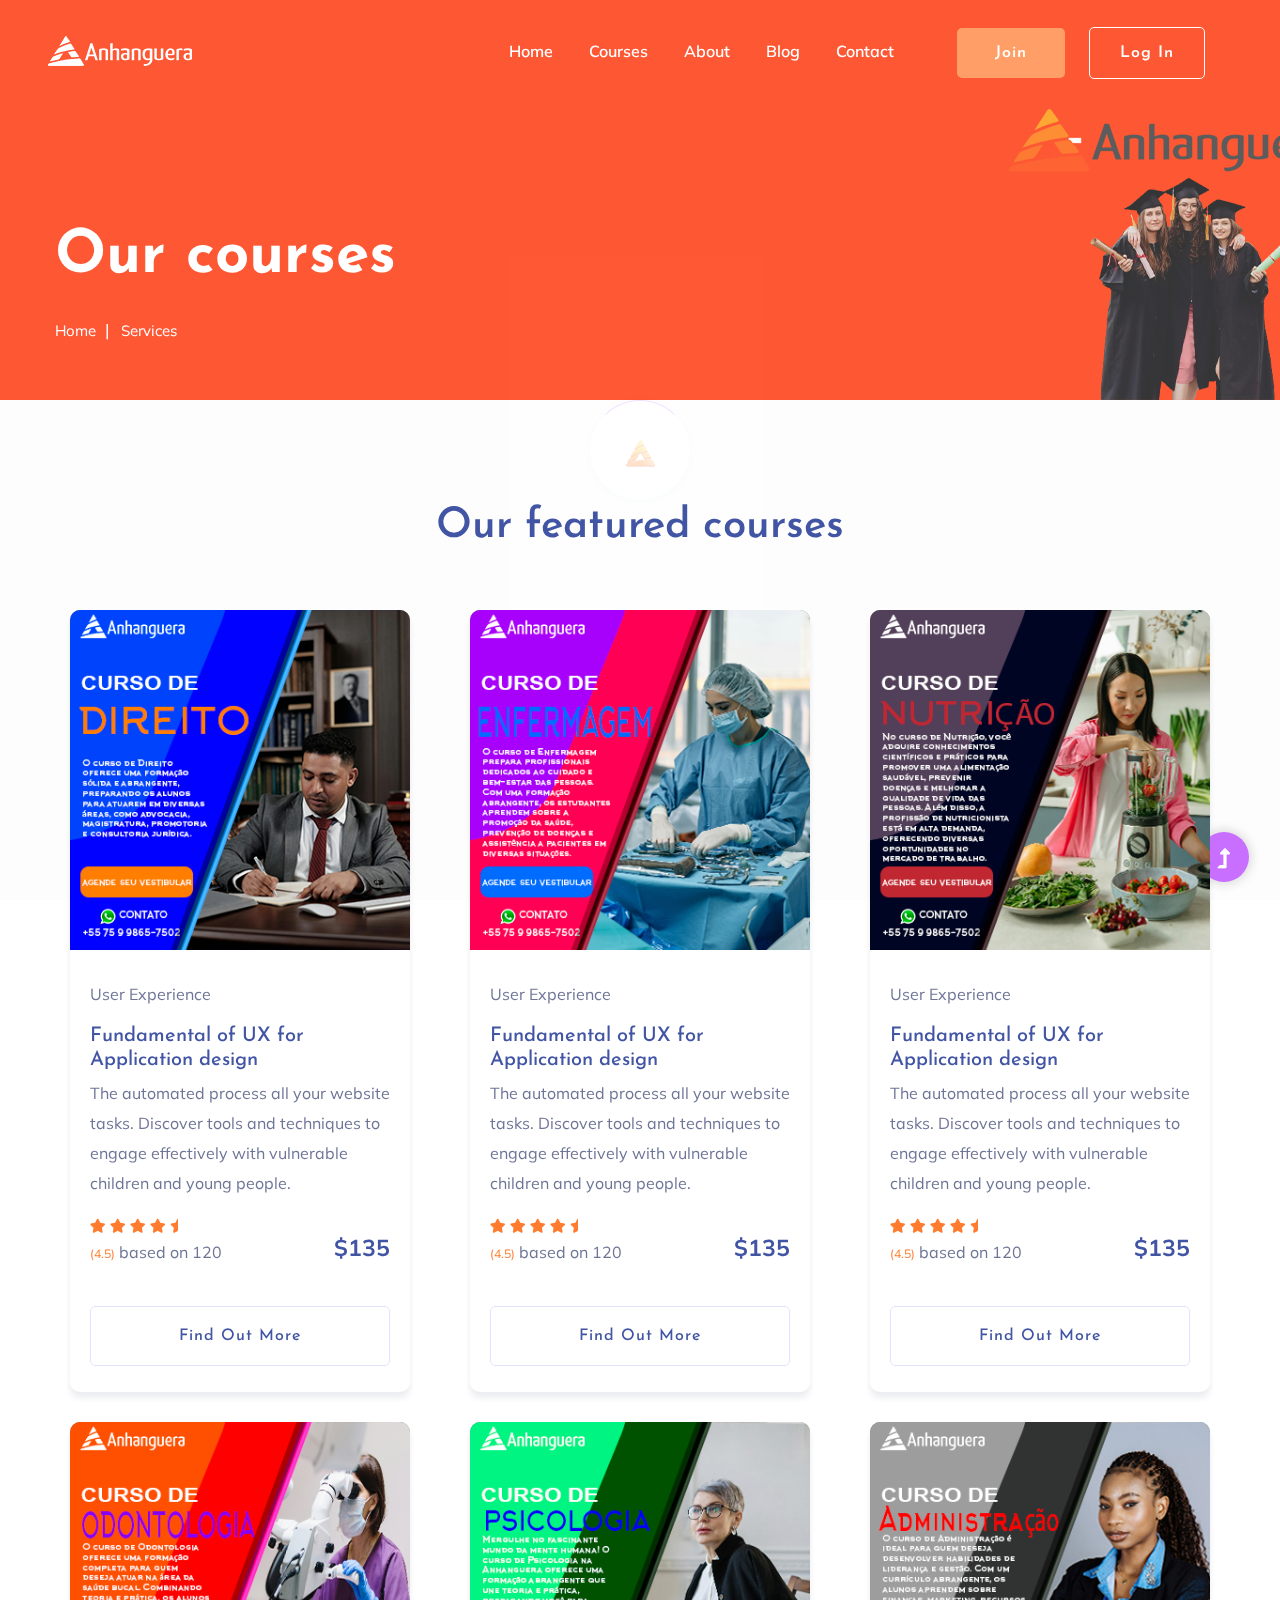
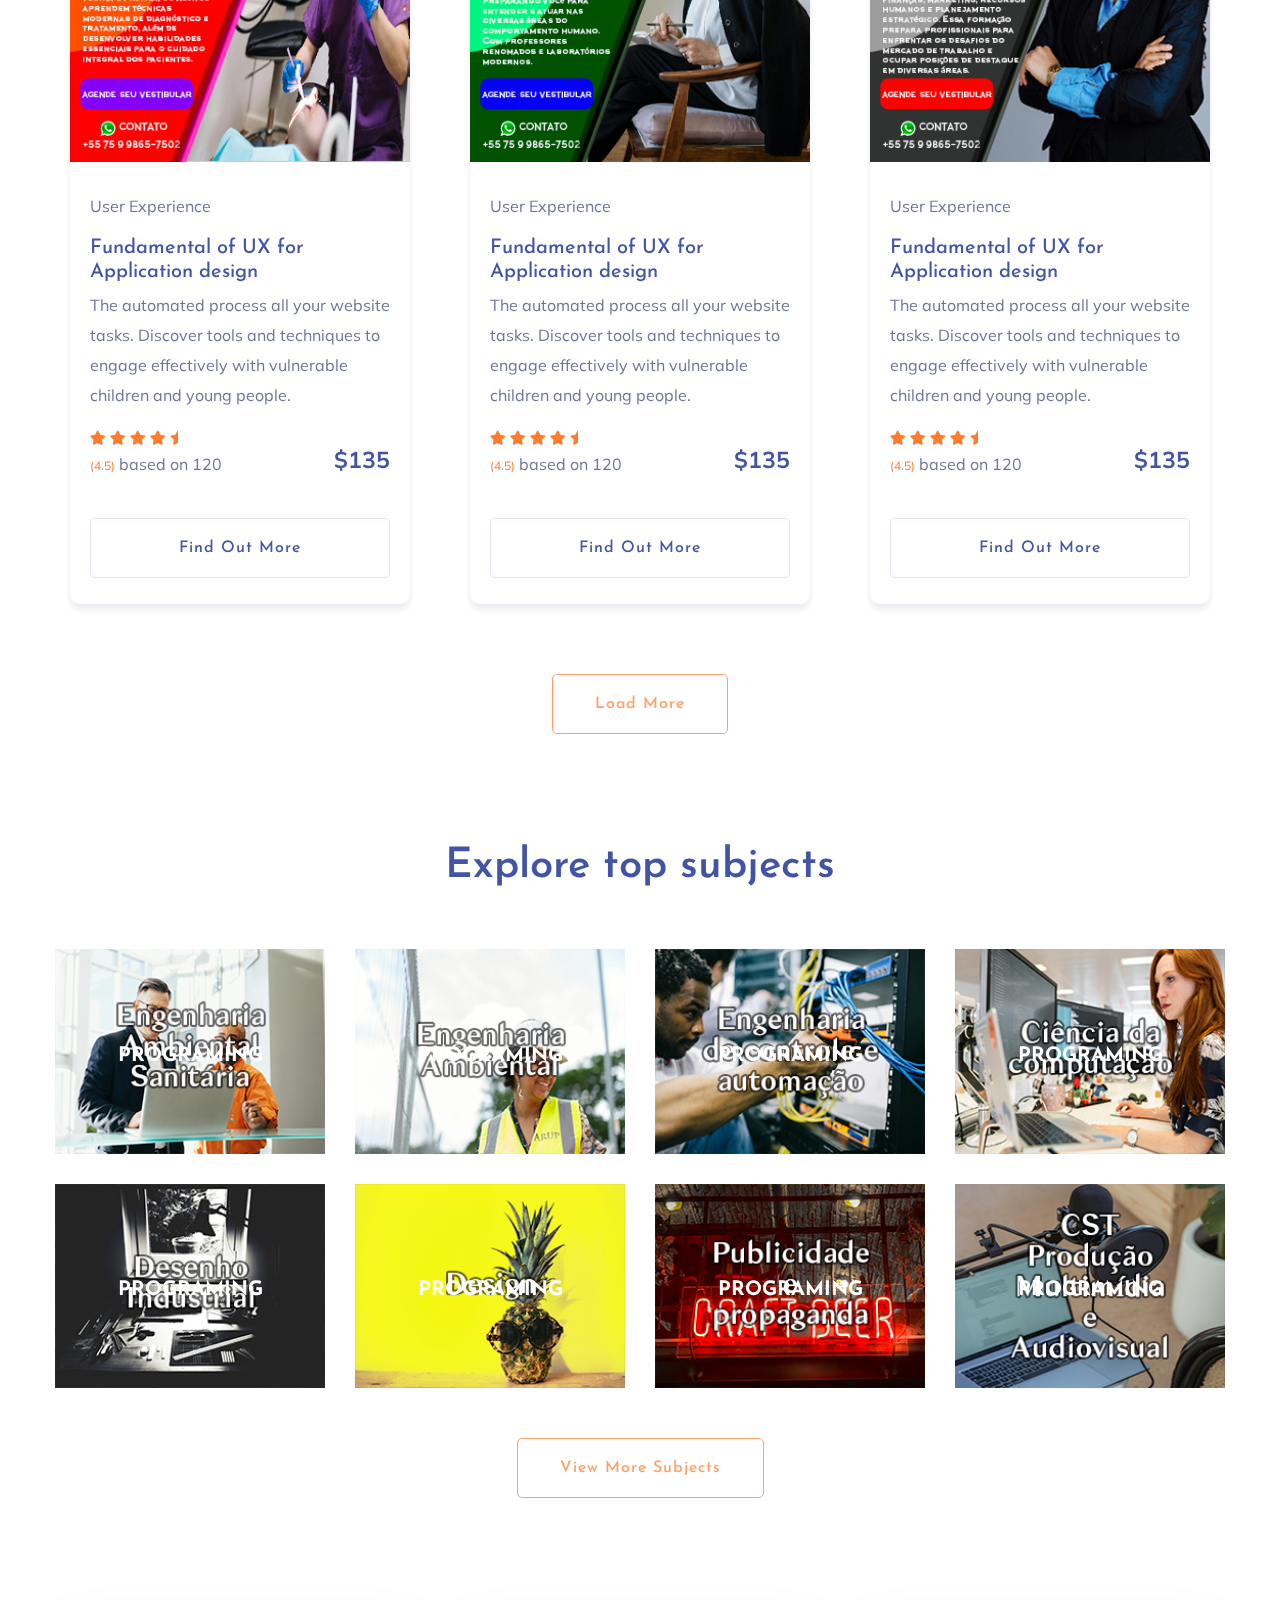
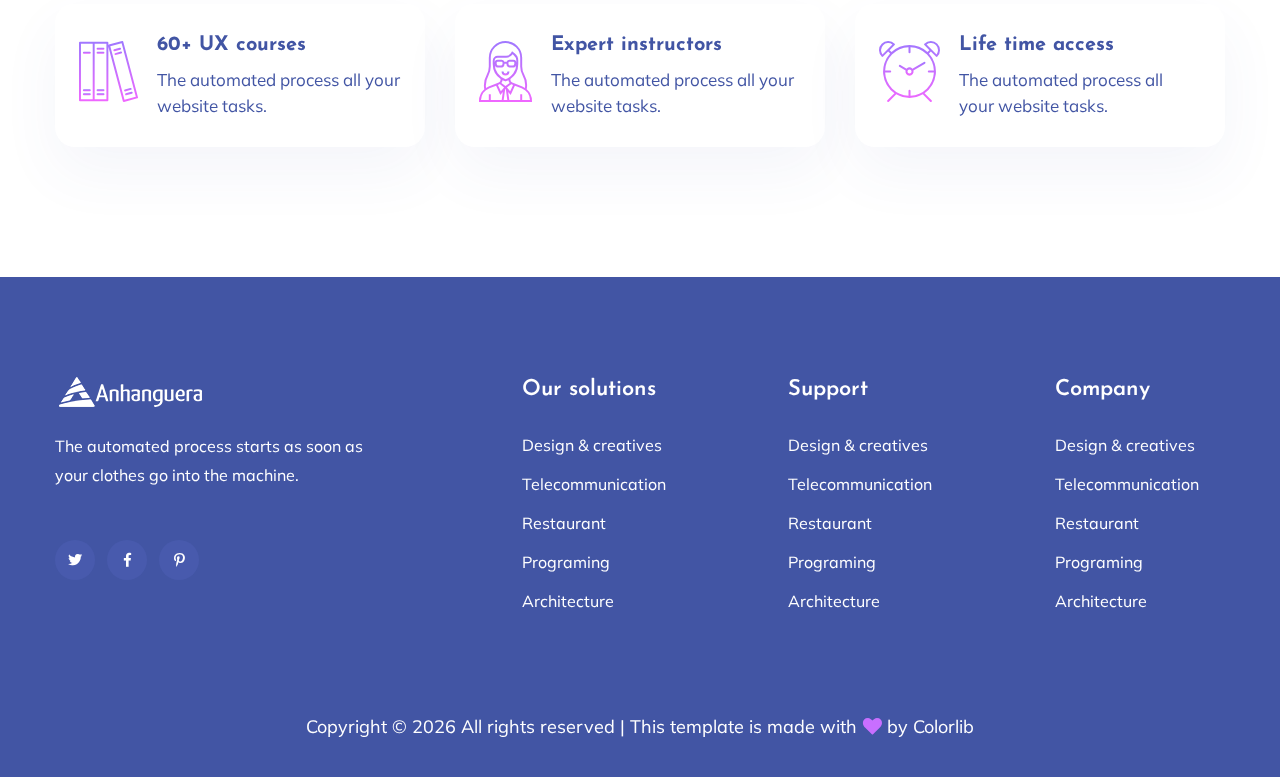
<file: courses.html>
<!DOCTYPE html>
<html class="no-js" lang="pt-br">
  <head>
    <meta charset="utf-8" />
    <meta http-equiv="x-ua-compatible" content="ie=edge" />
    <title>Courses | Education</title>
    <meta name="description" content="" />
    <meta name="viewport" content="width=device-width, initial-scale=1" />
    <link rel="manifest" href="site.webmanifest" />
    <link rel="shortcut icon" type="image/x-icon" href="assets/img/icone.ico" />

    <!-- CSS here -->
    <link rel="stylesheet" href="assets/css/bootstrap.min.css" />
    <link rel="stylesheet" href="assets/css/owl.carousel.min.css" />
    <link rel="stylesheet" href="assets/css/slicknav.css" />
    <link rel="stylesheet" href="assets/css/flaticon.css" />
    <link rel="stylesheet" href="assets/css/progressbar_barfiller.css" />
    <link rel="stylesheet" href="assets/css/gijgo.css" />
    <link rel="stylesheet" href="assets/css/animate.min.css" />
    <link rel="stylesheet" href="assets/css/animated-headline.css" />
    <link rel="stylesheet" href="assets/css/magnific-popup.css" />
    <link rel="stylesheet" href="assets/css/fontawesome-all.min.css" />
    <link rel="stylesheet" href="assets/css/themify-icons.css" />
    <link rel="stylesheet" href="assets/css/slick.css" />
    <link rel="stylesheet" href="assets/css/nice-select.css" />
    <link rel="stylesheet" href="assets/css/style.css" />
  </head>

  <body>
    <!-- ? Preloader Start -->
    <div id="preloader-active">
      <div class="preloader d-flex align-items-center justify-content-center">
        <div class="preloader-inner position-relative">
          <div class="preloader-circle"></div>
          <div class="preloader-img pere-text">
            <img src="assets/img/logo/loder.png" alt="" />
          </div>
        </div>
      </div>
    </div>
    <!-- Preloader Start -->
    <!-- Header Start -->
    <div class="header-area header-transparent">
      <div class="main-header">
        <div class="header-bottom header-sticky">
          <div class="container-fluid">
            <div class="row align-items-center">
              <!-- Logo -->
              <div class="col-xl-2 col-lg-2">
                <div class="logo">
                  <a href="index.html"
                    ><img src="assets/img/logo/logo.png" alt=""
                  /></a>
                </div>
              </div>
              <div class="col-xl-10 col-lg-10">
                <div
                  class="menu-wrapper d-flex align-items-center justify-content-end"
                >
                  <!-- Main-menu -->
                  <div class="main-menu d-none d-lg-block">
                    <nav>
                      <ul id="navigation">
                        <li class="active"><a href="index.html">Home</a></li>
                        <li><a href="courses.html">Courses</a></li>
                        <li><a href="about.html">About</a></li>
                        <li>
                          <a href="#">Blog</a>
                          <ul class="submenu">
                            <li><a href="blog.html">Blog</a></li>
                            <li>
                              <a href="blog_details.html">Blog Details</a>
                            </li>
                            <li><a href="elements.html">Element</a></li>
                          </ul>
                        </li>
                        <li><a href="contact.html">Contact</a></li>
                        <!-- Button -->
                        <li class="button-header margin-left">
                          <a href="#" class="btn">Join</a>
                        </li>
                        <li class="button-header">
                          <a href="login.html" class="btn btn3">Log in</a>
                        </li>
                      </ul>
                    </nav>
                  </div>
                </div>
              </div>
              <!-- Mobile Menu -->
              <div class="col-12">
                <div class="mobile_menu d-block d-lg-none"></div>
              </div>
            </div>
          </div>
        </div>
      </div>
    </div>
    <!-- Header End -->
    <main>
      <!--? slider Area Start-->
      <section class="slider-area slider-area2">
        <div class="slider-active">
          <!-- Single Slider -->
          <div class="single-slider slider-height2">
            <div class="container">
              <div class="row">
                <div class="col-xl-8 col-lg-11 col-md-12">
                  <div class="hero__caption hero__caption2">
                    <h1 data-animation="bounceIn" data-delay="0.2s">
                      Our courses
                    </h1>
                    <!-- breadcrumb Start-->
                    <nav aria-label="breadcrumb">
                      <ol class="breadcrumb">
                        <li class="breadcrumb-item">
                          <a href="index.html">Home</a>
                        </li>
                        <li class="breadcrumb-item">
                          <a href="#">Services</a>
                        </li>
                      </ol>
                    </nav>
                    <!-- breadcrumb End -->
                  </div>
                </div>
              </div>
            </div>
          </div>
        </div>
      </section>
      <!-- Courses area start -->
      <div class="courses-area section-padding40 fix">
        <div class="container">
          <div class="row justify-content-center">
            <div class="col-xl-7 col-lg-8">
              <div class="section-tittle text-center mb-55">
                <h2>Our featured courses</h2>
              </div>
            </div>
          </div>
          <div class="row">
            <div class="col-lg-4">
              <div class="properties properties2 mb-30">
                <div class="properties__card">
                  <div class="properties__img overlay1">
                    <a href="#"
                      ><img src="assets/img/gallery/featured1.png" alt=""
                    /></a>
                  </div>
                  <div class="properties__caption">
                    <p>User Experience</p>
                    <h3>
                      <a href="#">Fundamental of UX for Application design</a>
                    </h3>
                    <p>
                      The automated process all your website tasks. Discover
                      tools and techniques to engage effectively with vulnerable
                      children and young people.
                    </p>
                    <div
                      class="properties__footer d-flex justify-content-between align-items-center"
                    >
                      <div class="restaurant-name">
                        <div class="rating">
                          <i class="fas fa-star"></i>
                          <i class="fas fa-star"></i>
                          <i class="fas fa-star"></i>
                          <i class="fas fa-star"></i>
                          <i class="fas fa-star-half"></i>
                        </div>
                        <p><span>(4.5)</span> based on 120</p>
                      </div>
                      <div class="price">
                        <span>$135</span>
                      </div>
                    </div>
                    <a href="#" class="border-btn border-btn2">Find out more</a>
                  </div>
                </div>
              </div>
            </div>
            <div class="col-lg-4">
              <div class="properties properties2 mb-30">
                <div class="properties__card">
                  <div class="properties__img overlay1">
                    <a href="#"
                      ><img src="assets/img/gallery/featured2.png" alt=""
                    /></a>
                  </div>
                  <div class="properties__caption">
                    <p>User Experience</p>
                    <h3>
                      <a href="#">Fundamental of UX for Application design</a>
                    </h3>
                    <p>
                      The automated process all your website tasks. Discover
                      tools and techniques to engage effectively with vulnerable
                      children and young people.
                    </p>
                    <div
                      class="properties__footer d-flex justify-content-between align-items-center"
                    >
                      <div class="restaurant-name">
                        <div class="rating">
                          <i class="fas fa-star"></i>
                          <i class="fas fa-star"></i>
                          <i class="fas fa-star"></i>
                          <i class="fas fa-star"></i>
                          <i class="fas fa-star-half"></i>
                        </div>
                        <p><span>(4.5)</span> based on 120</p>
                      </div>
                      <div class="price">
                        <span>$135</span>
                      </div>
                    </div>
                    <a href="#" class="border-btn border-btn2">Find out more</a>
                  </div>
                </div>
              </div>
            </div>
            <div class="col-lg-4">
              <div class="properties properties2 mb-30">
                <div class="properties__card">
                  <div class="properties__img overlay1">
                    <a href="#"
                      ><img src="assets/img/gallery/featured3.png" alt=""
                    /></a>
                  </div>
                  <div class="properties__caption">
                    <p>User Experience</p>
                    <h3>
                      <a href="#">Fundamental of UX for Application design</a>
                    </h3>
                    <p>
                      The automated process all your website tasks. Discover
                      tools and techniques to engage effectively with vulnerable
                      children and young people.
                    </p>
                    <div
                      class="properties__footer d-flex justify-content-between align-items-center"
                    >
                      <div class="restaurant-name">
                        <div class="rating">
                          <i class="fas fa-star"></i>
                          <i class="fas fa-star"></i>
                          <i class="fas fa-star"></i>
                          <i class="fas fa-star"></i>
                          <i class="fas fa-star-half"></i>
                        </div>
                        <p><span>(4.5)</span> based on 120</p>
                      </div>
                      <div class="price">
                        <span>$135</span>
                      </div>
                    </div>
                    <a href="#" class="border-btn border-btn2">Find out more</a>
                  </div>
                </div>
              </div>
            </div>
            <div class="col-lg-4">
              <div class="properties properties2 mb-30">
                <div class="properties__card">
                  <div class="properties__img overlay1">
                    <a href="#"
                      ><img src="assets/img/gallery/featured4.png" alt=""
                    /></a>
                  </div>
                  <div class="properties__caption">
                    <p>User Experience</p>
                    <h3>
                      <a href="#">Fundamental of UX for Application design</a>
                    </h3>
                    <p>
                      The automated process all your website tasks. Discover
                      tools and techniques to engage effectively with vulnerable
                      children and young people.
                    </p>
                    <div
                      class="properties__footer d-flex justify-content-between align-items-center"
                    >
                      <div class="restaurant-name">
                        <div class="rating">
                          <i class="fas fa-star"></i>
                          <i class="fas fa-star"></i>
                          <i class="fas fa-star"></i>
                          <i class="fas fa-star"></i>
                          <i class="fas fa-star-half"></i>
                        </div>
                        <p><span>(4.5)</span> based on 120</p>
                      </div>
                      <div class="price">
                        <span>$135</span>
                      </div>
                    </div>
                    <a href="#" class="border-btn border-btn2">Find out more</a>
                  </div>
                </div>
              </div>
            </div>
            <div class="col-lg-4">
              <div class="properties properties2 mb-30">
                <div class="properties__card">
                  <div class="properties__img overlay1">
                    <a href="#"
                      ><img src="assets/img/gallery/featured5.png" alt=""
                    /></a>
                  </div>
                  <div class="properties__caption">
                    <p>User Experience</p>
                    <h3>
                      <a href="#">Fundamental of UX for Application design</a>
                    </h3>
                    <p>
                      The automated process all your website tasks. Discover
                      tools and techniques to engage effectively with vulnerable
                      children and young people.
                    </p>
                    <div
                      class="properties__footer d-flex justify-content-between align-items-center"
                    >
                      <div class="restaurant-name">
                        <div class="rating">
                          <i class="fas fa-star"></i>
                          <i class="fas fa-star"></i>
                          <i class="fas fa-star"></i>
                          <i class="fas fa-star"></i>
                          <i class="fas fa-star-half"></i>
                        </div>
                        <p><span>(4.5)</span> based on 120</p>
                      </div>
                      <div class="price">
                        <span>$135</span>
                      </div>
                    </div>
                    <a href="#" class="border-btn border-btn2">Find out more</a>
                  </div>
                </div>
              </div>
            </div>
            <div class="col-lg-4">
              <div class="properties properties2 mb-30">
                <div class="properties__card">
                  <div class="properties__img overlay1">
                    <a href="#"
                      ><img src="assets/img/gallery/featured6.png" alt=""
                    /></a>
                  </div>
                  <div class="properties__caption">
                    <p>User Experience</p>
                    <h3>
                      <a href="#">Fundamental of UX for Application design</a>
                    </h3>
                    <p>
                      The automated process all your website tasks. Discover
                      tools and techniques to engage effectively with vulnerable
                      children and young people.
                    </p>
                    <div
                      class="properties__footer d-flex justify-content-between align-items-center"
                    >
                      <div class="restaurant-name">
                        <div class="rating">
                          <i class="fas fa-star"></i>
                          <i class="fas fa-star"></i>
                          <i class="fas fa-star"></i>
                          <i class="fas fa-star"></i>
                          <i class="fas fa-star-half"></i>
                        </div>
                        <p><span>(4.5)</span> based on 120</p>
                      </div>
                      <div class="price">
                        <span>$135</span>
                      </div>
                    </div>
                    <a href="#" class="border-btn border-btn2">Find out more</a>
                  </div>
                </div>
              </div>
            </div>
          </div>
          <div class="row justify-content-center">
            <div class="col-xl-7 col-lg-8">
              <div class="section-tittle text-center mt-40">
                <a href="#" class="border-btn">Load More</a>
              </div>
            </div>
          </div>
        </div>
      </div>
      <!-- Courses area End -->
      <!--? top subjects Area Start -->
      <div class="topic-area">
        <div class="container">
          <div class="row justify-content-center">
            <div class="col-xl-7 col-lg-8">
              <div class="section-tittle text-center mb-55">
                <h2>Explore top subjects</h2>
              </div>
            </div>
          </div>
          <div class="row">
            <div class="col-lg-3 col-md-4 col-sm-6">
              <div class="single-topic text-center mb-30">
                <div class="topic-img">
                  <img src="assets/img/gallery/topic1.png" alt="" />
                  <div class="topic-content-box">
                    <div class="topic-content">
                      <h3><a href="#">Programing</a></h3>
                    </div>
                  </div>
                </div>
              </div>
            </div>
            <div class="col-lg-3 col-md-4 col-sm-6">
              <div class="single-topic text-center mb-30">
                <div class="topic-img">
                  <img src="assets/img/gallery/topic2.png" alt="" />
                  <div class="topic-content-box">
                    <div class="topic-content">
                      <h3><a href="#">Programing</a></h3>
                    </div>
                  </div>
                </div>
              </div>
            </div>
            <div class="col-lg-3 col-md-4 col-sm-6">
              <div class="single-topic text-center mb-30">
                <div class="topic-img">
                  <img src="assets/img/gallery/topic3.png" alt="" />
                  <div class="topic-content-box">
                    <div class="topic-content">
                      <h3><a href="#">Programing</a></h3>
                    </div>
                  </div>
                </div>
              </div>
            </div>
            <div class="col-lg-3 col-md-4 col-sm-6">
              <div class="single-topic text-center mb-30">
                <div class="topic-img">
                  <img src="assets/img/gallery/topic4.png" alt="" />
                  <div class="topic-content-box">
                    <div class="topic-content">
                      <h3><a href="#">Programing</a></h3>
                    </div>
                  </div>
                </div>
              </div>
            </div>
            <div class="col-lg-3 col-md-4 col-sm-6">
              <div class="single-topic text-center mb-30">
                <div class="topic-img">
                  <img src="assets/img/gallery/topic5.png" alt="" />
                  <div class="topic-content-box">
                    <div class="topic-content">
                      <h3><a href="#">Programing</a></h3>
                    </div>
                  </div>
                </div>
              </div>
            </div>
            <div class="col-lg-3 col-md-4 col-sm-6">
              <div class="single-topic text-center mb-30">
                <div class="topic-img">
                  <img src="assets/img/gallery/topic6.png" alt="" />
                  <div class="topic-content-box">
                    <div class="topic-content">
                      <h3><a href="#">Programing</a></h3>
                    </div>
                  </div>
                </div>
              </div>
            </div>
            <div class="col-lg-3 col-md-4 col-sm-6">
              <div class="single-topic text-center mb-30">
                <div class="topic-img">
                  <img src="assets/img/gallery/topic7.png" alt="" />
                  <div class="topic-content-box">
                    <div class="topic-content">
                      <h3><a href="#">Programing</a></h3>
                    </div>
                  </div>
                </div>
              </div>
            </div>
            <div class="col-lg-3 col-md-4 col-sm-6">
              <div class="single-topic text-center mb-30">
                <div class="topic-img">
                  <img src="assets/img/gallery/topic8.png" alt="" />
                  <div class="topic-content-box">
                    <div class="topic-content">
                      <h3><a href="#">Programing</a></h3>
                    </div>
                  </div>
                </div>
              </div>
            </div>
          </div>
          <div class="row justify-content-center">
            <div class="col-xl-12">
              <div class="section-tittle text-center mt-20">
                <a href="courses.html" class="border-btn">View More Subjects</a>
              </div>
            </div>
          </div>
        </div>
      </div>
      <!-- top subjects End -->
      <!-- ? services-area -->
      <div class="services-area services-area2 section-padding40">
        <div class="container">
          <div class="row justify-content-sm-center">
            <div class="col-lg-4 col-md-6 col-sm-8">
              <div class="single-services mb-30">
                <div class="features-icon">
                  <img src="assets/img/icon/icon1.svg" alt="" />
                </div>
                <div class="features-caption">
                  <h3>60+ UX courses</h3>
                  <p>The automated process all your website tasks.</p>
                </div>
              </div>
            </div>
            <div class="col-lg-4 col-md-6 col-sm-8">
              <div class="single-services mb-30">
                <div class="features-icon">
                  <img src="assets/img/icon/icon2.svg" alt="" />
                </div>
                <div class="features-caption">
                  <h3>Expert instructors</h3>
                  <p>The automated process all your website tasks.</p>
                </div>
              </div>
            </div>
            <div class="col-lg-4 col-md-6 col-sm-8">
              <div class="single-services mb-30">
                <div class="features-icon">
                  <img src="assets/img/icon/icon3.svg" alt="" />
                </div>
                <div class="features-caption">
                  <h3>Life time access</h3>
                  <p>The automated process all your website tasks.</p>
                </div>
              </div>
            </div>
          </div>
        </div>
      </div>
    </main>
    <footer>
      <div class="footer-wrappper footer-bg">
        <!-- Footer Start-->
        <div class="footer-area footer-padding">
          <div class="container">
            <div class="row justify-content-between">
              <div class="col-xl-4 col-lg-5 col-md-4 col-sm-6">
                <div class="single-footer-caption mb-50">
                  <div class="single-footer-caption mb-30">
                    <!-- logo -->
                    <div class="footer-logo mb-25">
                      <a href="index.html"
                        ><img src="assets/img/logo/logo2_footer.png" alt=""
                      /></a>
                    </div>
                    <div class="footer-tittle">
                      <div class="footer-pera">
                        <p>
                          The automated process starts as soon as your clothes
                          go into the machine.
                        </p>
                      </div>
                    </div>
                    <!-- social -->
                    <div class="footer-social">
                      <a href="#"><i class="fab fa-twitter"></i></a>
                      <a href="https://bit.ly/sai4ull"
                        ><i class="fab fa-facebook-f"></i
                      ></a>
                      <a href="#"><i class="fab fa-pinterest-p"></i></a>
                    </div>
                  </div>
                </div>
              </div>
              <div class="col-xl-2 col-lg-3 col-md-4 col-sm-5">
                <div class="single-footer-caption mb-50">
                  <div class="footer-tittle">
                    <h4>Our solutions</h4>
                    <ul>
                      <li><a href="#">Design & creatives</a></li>
                      <li><a href="#">Telecommunication</a></li>
                      <li><a href="#">Restaurant</a></li>
                      <li><a href="#">Programing</a></li>
                      <li><a href="#">Architecture</a></li>
                    </ul>
                  </div>
                </div>
              </div>
              <div class="col-xl-2 col-lg-4 col-md-4 col-sm-6">
                <div class="single-footer-caption mb-50">
                  <div class="footer-tittle">
                    <h4>Support</h4>
                    <ul>
                      <li><a href="#">Design & creatives</a></li>
                      <li><a href="#">Telecommunication</a></li>
                      <li><a href="#">Restaurant</a></li>
                      <li><a href="#">Programing</a></li>
                      <li><a href="#">Architecture</a></li>
                    </ul>
                  </div>
                </div>
              </div>
              <div class="col-xl-2 col-lg-3 col-md-4 col-sm-6">
                <div class="single-footer-caption mb-50">
                  <div class="footer-tittle">
                    <h4>Company</h4>
                    <ul>
                      <li><a href="#">Design & creatives</a></li>
                      <li><a href="#">Telecommunication</a></li>
                      <li><a href="#">Restaurant</a></li>
                      <li><a href="#">Programing</a></li>
                      <li><a href="#">Architecture</a></li>
                    </ul>
                  </div>
                </div>
              </div>
            </div>
          </div>
        </div>
        <!-- footer-bottom area -->
        <div class="footer-bottom-area">
          <div class="container">
            <div class="footer-border">
              <div class="row d-flex align-items-center">
                <div class="col-xl-12">
                  <div class="footer-copy-right text-center">
                    <p>
                      <!-- Link back to Colorlib can't be removed. Template is licensed under CC BY 3.0. -->
                      Copyright &copy;
                      <script>
                        document.write(new Date().getFullYear());
                      </script>
                      All rights reserved | This template is made with
                      <i class="fa fa-heart" aria-hidden="true"></i> by
                      <a href="https://colorlib.com" target="_blank"
                        >Colorlib</a
                      >
                      <!-- Link back to Colorlib can't be removed. Template is licensed under CC BY 3.0. -->
                    </p>
                  </div>
                </div>
              </div>
            </div>
          </div>
        </div>
        <!-- Footer End-->
      </div>
    </footer>
    <!-- Scroll Up -->
    <div id="back-top">
      <a title="Go to Top" href="#"> <i class="fas fa-level-up-alt"></i></a>
    </div>

    <!-- JS here -->
    <script src="./assets/js/vendor/modernizr-3.5.0.min.js"></script>
    <!-- Jquery, Popper, Bootstrap -->
    <script src="./assets/js/vendor/jquery-1.12.4.min.js"></script>
    <script src="./assets/js/popper.min.js"></script>
    <script src="./assets/js/bootstrap.min.js"></script>
    <!-- Jquery Mobile Menu -->
    <script src="./assets/js/jquery.slicknav.min.js"></script>

    <!-- Jquery Slick , Owl-Carousel Plugins -->
    <script src="./assets/js/owl.carousel.min.js"></script>
    <script src="./assets/js/slick.min.js"></script>
    <!-- One Page, Animated-HeadLin -->
    <script src="./assets/js/wow.min.js"></script>
    <script src="./assets/js/animated.headline.js"></script>
    <script src="./assets/js/jquery.magnific-popup.js"></script>

    <!-- Date Picker -->
    <script src="./assets/js/gijgo.min.js"></script>
    <!-- Nice-select, sticky -->
    <script src="./assets/js/jquery.nice-select.min.js"></script>
    <script src="./assets/js/jquery.sticky.js"></script>
    <!-- Progress -->
    <script src="./assets/js/jquery.barfiller.js"></script>

    <!-- counter , waypoint,Hover Direction -->
    <script src="./assets/js/jquery.counterup.min.js"></script>
    <script src="./assets/js/waypoints.min.js"></script>
    <script src="./assets/js/jquery.countdown.min.js"></script>
    <script src="./assets/js/hover-direction-snake.min.js"></script>

    <!-- contact js -->
    <script src="./assets/js/contact.js"></script>
    <script src="./assets/js/jquery.form.js"></script>
    <script src="./assets/js/jquery.validate.min.js"></script>
    <script src="./assets/js/mail-script.js"></script>
    <script src="./assets/js/jquery.ajaxchimp.min.js"></script>

    <!-- Jquery Plugins, main Jquery -->
    <script src="./assets/js/plugins.js"></script>
    <script src="./assets/js/main.js"></script>
  </body>
</html>
</file>
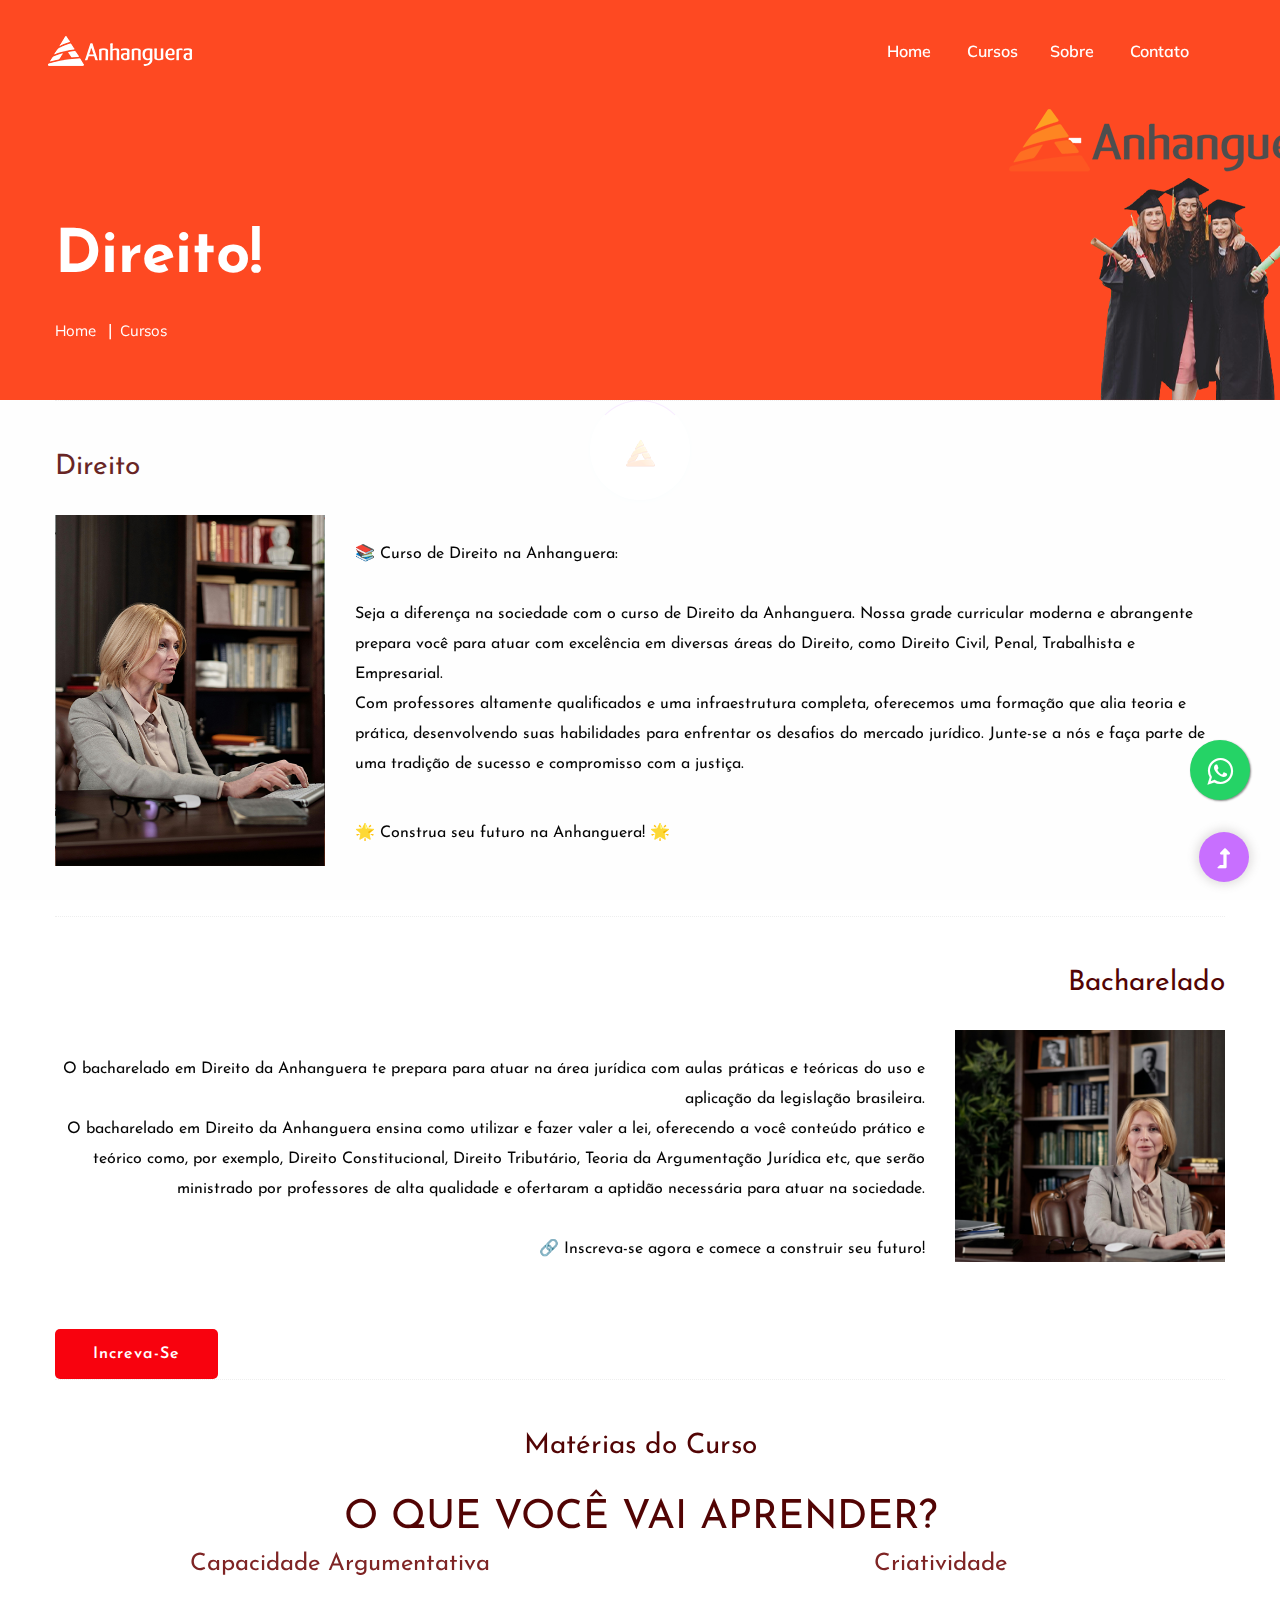
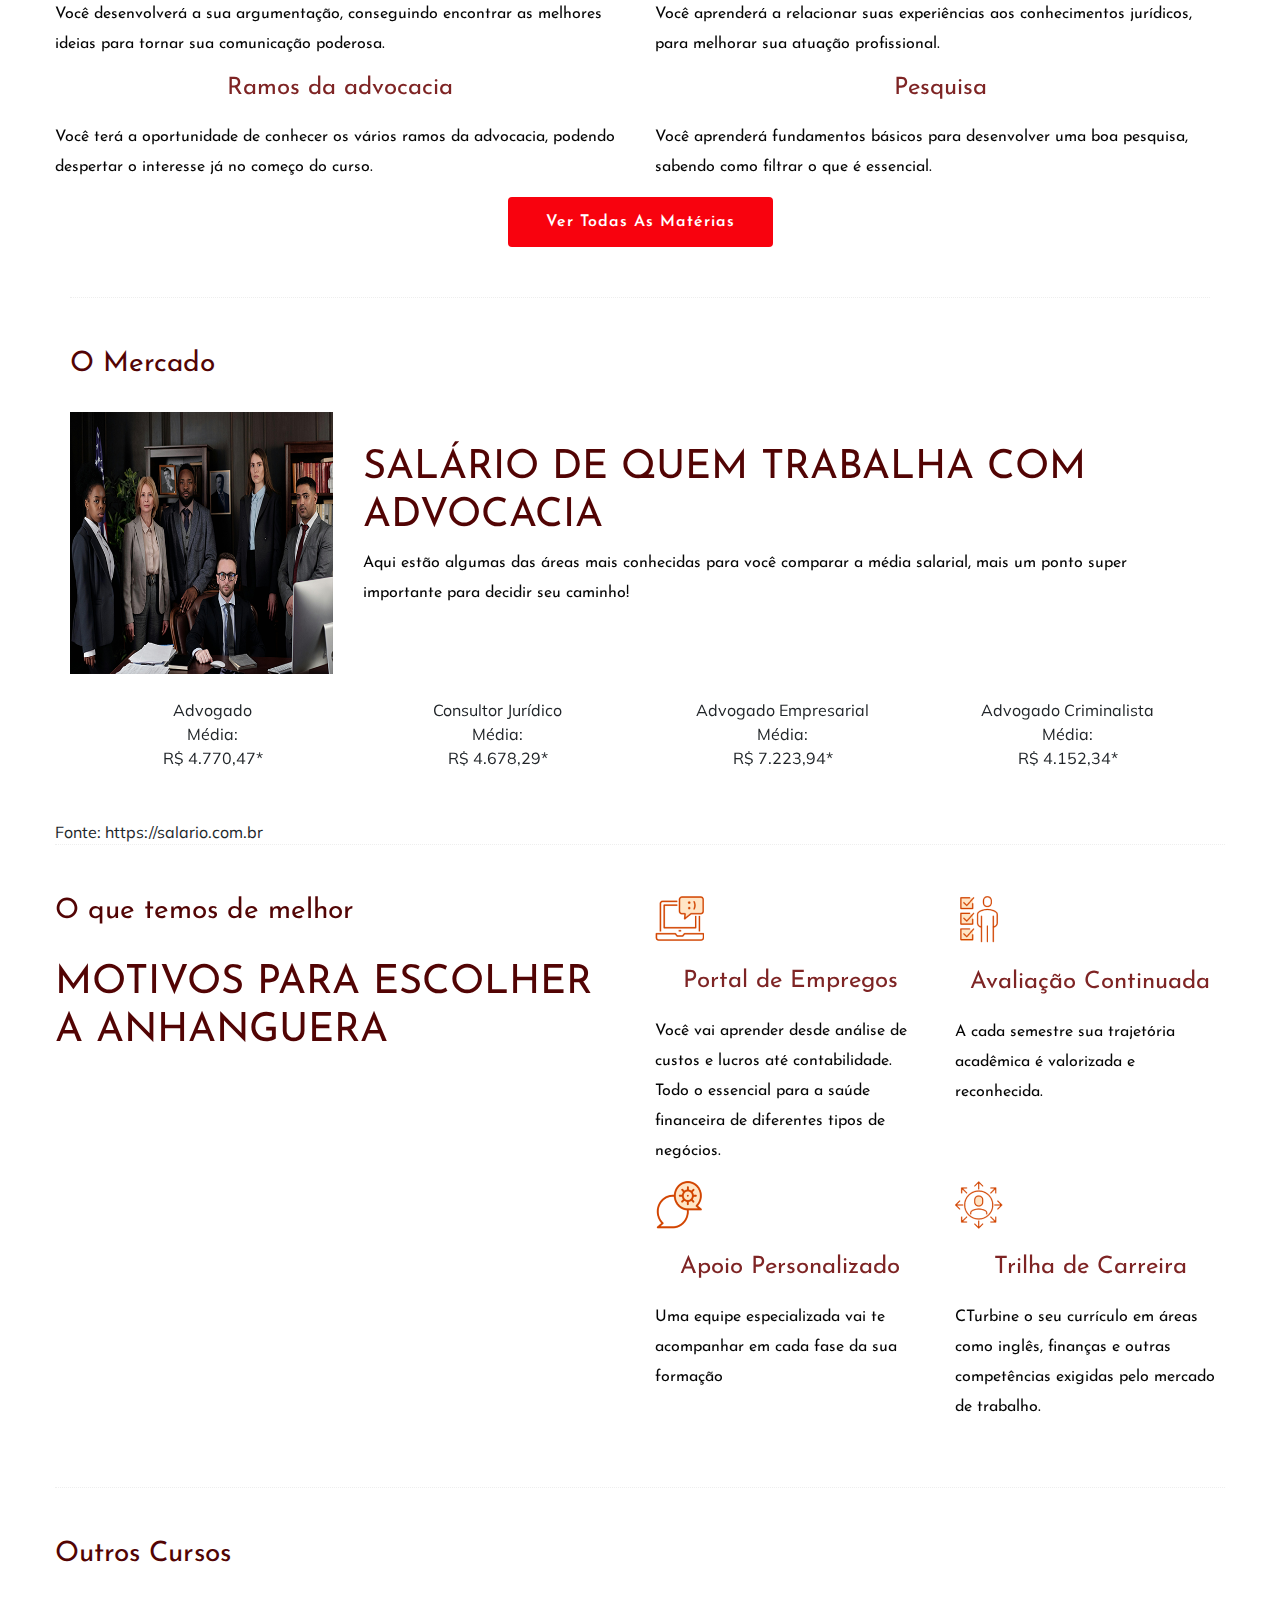
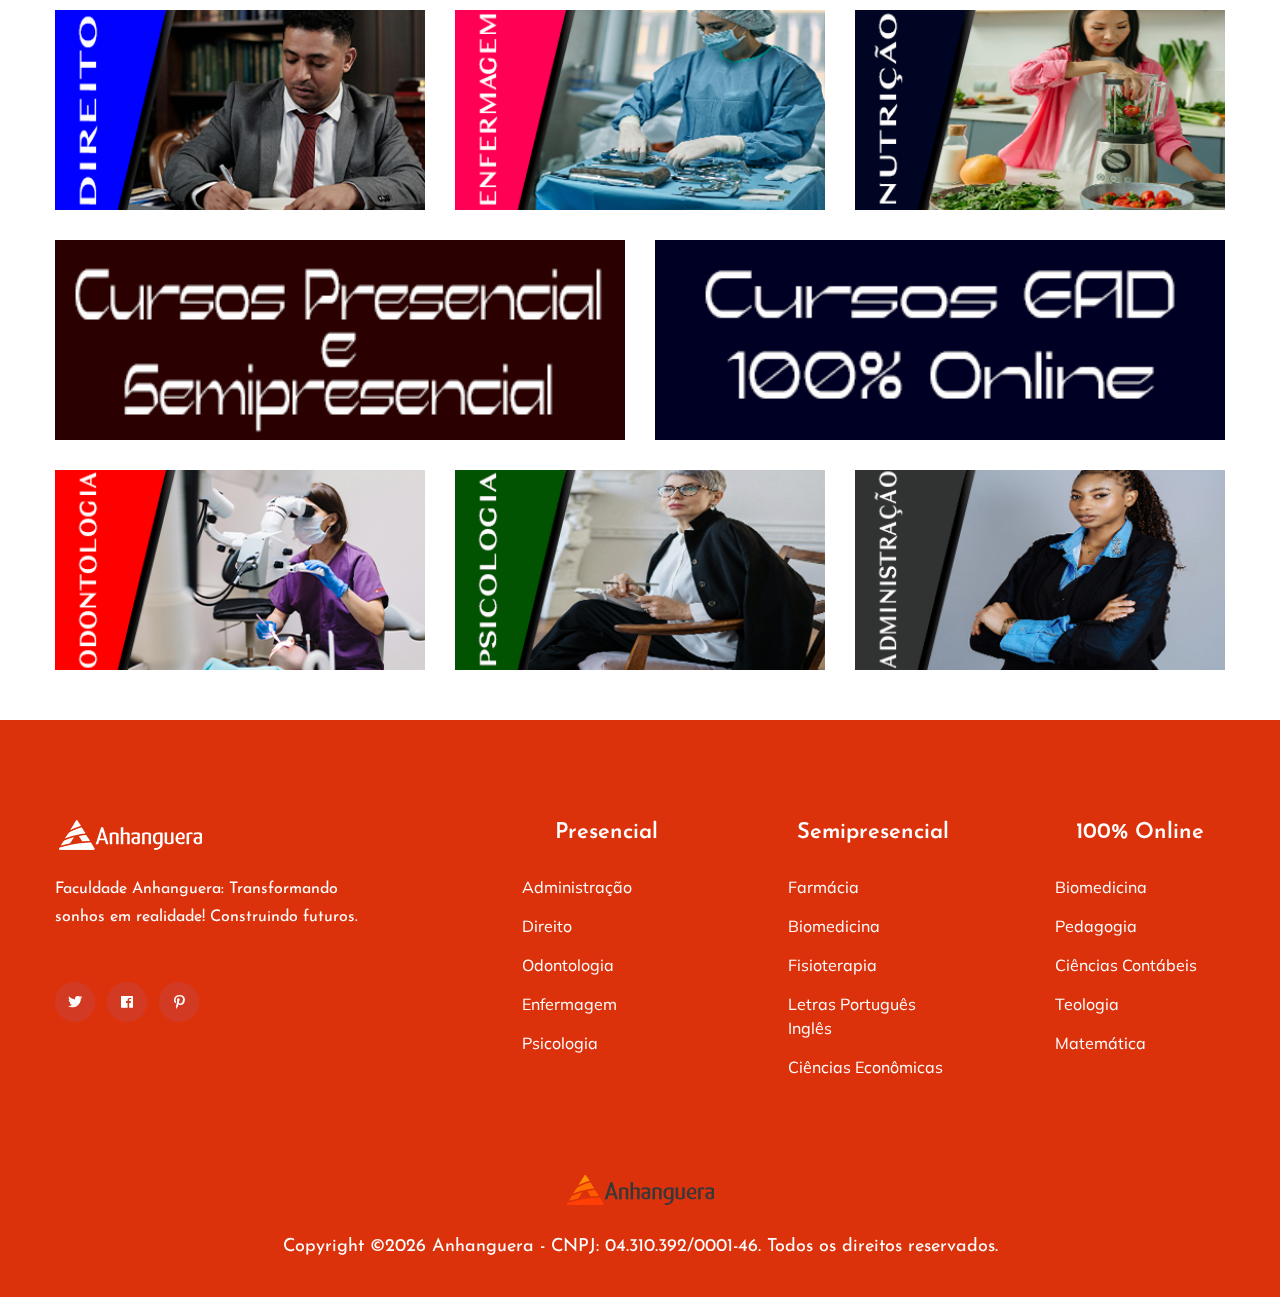
<file: direito.html>
<!doctype html>
<html class="no-js" lang="pt-br">
<head>
	<meta charset="utf-8">
	<meta http-equiv="x-ua-compatible" content="ie=edge">
	<title>Direito</title>
	<meta name="description" content="">
	<meta name="viewport" content="width=device-width, initial-scale=1">
	<link rel="shortcut icon" type="image/x-icon" href="assets/img/icone.ico">

	<!-- CSS here -->
	<link rel="stylesheet" href="./assets/css/bootstrap.min.css">
	<link rel="stylesheet" href="./assets/css/owl.carousel.min.css">
	<link rel="stylesheet" href="./assets/css/slicknav.css">
	<link rel="stylesheet" href="./assets/css/animate.min.css">
	<link rel="stylesheet" href="./assets/css/hamburgers.min.css">
	<link rel="stylesheet" href="./assets/css/magnific-popup.css">
	<link rel="stylesheet" href="./assets/css/fontawesome-all.min.css">
	<link rel="stylesheet" href="./assets/css/themify-icons.css">
	<link rel="stylesheet" href="./assets/css/slick.css">
	<link rel="stylesheet" href="./assets/css/nice-select.css">
	<link rel="stylesheet" href="./assets/css/style.css">
	<link rel="stylesheet" href="./assets/css/custom.css">
	<link
      rel="stylesheet"
      href="https://maxcdn.bootstrapcdn.com/font-awesome/4.5.0/css/font-awesome.min.css"
    />
</head>
<body>
	<!--? Preloader Start -->
	<a
	href="https://wa.me/5575998657502?text=Adorei%20seu%20artigo"
	style="
	  position: fixed;
	  width: 60px;
	  height: 60px;
	  bottom: 100px;
	  right: 30px;
	  background-color: #25d366;
	  color: #fff;
	  border-radius: 50px;
	  text-align: center;
	  font-size: 30px;
	  box-shadow: 1px 1px 2px #888;
	  z-index: 1000;
	"
	target="_blank"
  >
                      <i style="margin-top: 16px" class="fa fa-whatsapp"></i>
                    </a>
	<div id="preloader-active">
		<div class="preloader d-flex align-items-center justify-content-center">
			<div class="preloader-inner position-relative">
				<div class="preloader-circle"></div>
				<div class="preloader-img pere-text">
					<img src="assets/img/logo/loder.png" alt=""> 
				</div>
			</div>
		</div>
	</div>
	<!-- Preloader Start -->
	<!-- Header Start -->
	<div class="header-area header-transparent">
		<div class="main-header ">
			<div class="header-bottom  header-sticky">
				<div class="container-fluid">
					<div class="row align-items-center">
						<!-- Logo -->
						<div class="col-xl-2 col-lg-2">
							<div class="logo">
								<a href="index.html"><img src="assets/img/logo/logo.png" alt=""></a>
							</div>
						</div>
						<div class="col-xl-10 col-lg-10">
							<div class="menu-wrapper d-flex align-items-center justify-content-end">
								<!-- Main-menu -->
								<div class="main-menu d-none d-lg-block">
									<nav>
										<ul id="navigation">                                                                                          
											<li class="active" ><a href="index.html">Home</a></li>
											<li>
												<a href="#">Cursos</a>
												<ul class="submenu">
												  <li>
													<a href="administracao.html">Administração</a>
												  </li>
												  <li>
													<a href="direito.html">Direito</a>
												  </li>
												  <li>
													<a href="enfermagem.html">Enfermagem</a>
												  </li>
												  <li>
													<a href="nutricao.html">Nutrição</a>
												  </li>
												  <li>
													<a href="odontologia.html">Odontologia</a>
												  </li>
												  <li>
													<a href="psicologia.html">Psicologia</a>
												  </li>
												  <li>
													<a href="farmacia.html">Farmácia</a>
													</li>
													<li>
													<a href="contabeis.html">Contábeis</a>
													</li>
													<li>
													<a href="fisioterapia.html">Fisioterapia</a>
													</li>
												</ul>
											<li><a href="about.html">Sobre</a></li>
											<!-- <li><a href="#">Blog</a>
												<ul class="submenu">
													<li><a href="blog.html">Blog</a></li>
													<li><a href="blog_details.html">Blog Details</a></li>
													<li><a href="elements.html">Element</a></li>
												</ul>
											</li> -->
											<li><a href="contact.html">Contato</a></li>
											<!-- Button -->
											<!-- <li class="button-header margin-left "><a href="#" class="btn">Join</a></li>
											<li class="button-header"><a href="login.html" class="btn btn3">Log in</a></li> -->
										</ul>
									</nav>
								</div>
							</div>
						</div> 
						<!-- Mobile Menu -->
						<div class="col-12">
							<div class="mobile_menu d-block d-lg-none"></div>
						</div>
					</div>
				</div>
			</div>
		</div>
	</div>
	<!-- Header End -->
	<main>
		<!--? slider Area Start-->
		<section class="slider-area slider-area2">
			<div class="slider-active">
				<!-- Single Slider -->
				<div class="single-slider slider-height2">
					<div class="container">
						<div class="row">
							<div class="col-xl-8 col-lg-11 col-md-12">
								<div class="hero__caption hero__caption2">
									<h1 data-animation="bounceIn" data-delay="0.2s">Direito!</h1>
									<!-- breadcrumb Start-->
									<nav aria-label="breadcrumb">
										<ol class="breadcrumb">
											<li class="breadcrumb-item"><a href="index.html">Home</a></li>
											<li class="breadcrumb-item"><a href="courses.html">Cursos</a></li> 
										</ol>
									</nav>
									<!-- breadcrumb End -->
								</div>
							</div>
						</div>
					</div>          
				</div>
			</div>
		</section>
		<!--? Start Sample Area -->
		<!-- <section class="sample-text-area">
			<div class="container box_1170">
				<h3 class="text-heading">Text Sample</h3>
				<p class="sample-text">
					Every avid independent filmmaker has <b>Bold</b> about making that <i>Italic</i> interest documentary,
					or short
					film to show off their creative prowess. Many have great ideas and want to “wow”
					the<sup>Superscript</sup> scene,
					or video renters with their big project. But once you have the<sub>Subscript</sub> “in the can” (no easy
					feat), how
					do you move from a <del>Strike</del> through of master DVDs with the <u>“Underline”</u> marked
					hand-written title
					inside a secondhand CD case, to a pile of cardboard boxes full of shiny new, retail-ready DVDs, with UPC
					barcodes
					and polywrap sitting on your doorstep? You need to create eye-popping artwork and have your project
					replicated.
					Using a reputable full service DVD Replication company like PacificDisc, Inc. to partner with is
					certainly a
					helpful option to ensure a professional end result, but to help with your DVD replication project, here
					are 4 easy
					steps to follow for good DVD replication results:
					
				</p>
			</div>
		</section> -->
		<!-- End Sample Area -->
		<!--? Start Button -->
		<!-- <section class="button-area">
			<div class="container box_1170 border-top-generic">
				<h3 class="text-heading">Sample Buttons</h3>
				<div class="button-group-area">
					<a href="#" class="genric-btn default">Default</a>
					<a href="#" class="genric-btn primary">Primary</a>
					<a href="#" class="genric-btn success">Success</a>
					<a href="#" class="genric-btn info">Info</a>
					<a href="#" class="genric-btn warning">Warning</a>
					<a href="#" class="genric-btn danger">Danger</a>
					<a href="#" class="genric-btn link">Link</a>
					<a href="#" class="genric-btn disable">Disable</a>
				</div>
				<div class="button-group-area mt-10">
					<a href="#" class="genric-btn default-border">Default</a>
					<a href="#" class="genric-btn primary-border">Primary</a>
					<a href="#" class="genric-btn success-border">Success</a>
					<a href="#" class="genric-btn info-border">Info</a>
					<a href="#" class="genric-btn warning-border">Warning</a>
					<a href="#" class="genric-btn danger-border">Danger</a>
					<a href="#" class="genric-btn link-border">Link</a>
					<a href="#" class="genric-btn disable">Disable</a>
				</div>
				<div class="button-group-area mt-40">
					<a href="#" class="genric-btn default radius">Default</a>
					<a href="#" class="genric-btn primary radius">Primary</a>
					<a href="#" class="genric-btn success radius">Success</a>
					<a href="#" class="genric-btn info radius">Info</a>
					<a href="#" class="genric-btn warning radius">Warning</a>
					<a href="#" class="genric-btn danger radius">Danger</a>
					<a href="#" class="genric-btn link radius">Link</a>
					<a href="#" class="genric-btn disable radius">Disable</a>
				</div>
				<div class="button-group-area mt-10">
					<a href="#" class="genric-btn default-border radius">Default</a>
					<a href="#" class="genric-btn primary-border radius">Primary</a>
					<a href="#" class="genric-btn success-border radius">Success</a>
					<a href="#" class="genric-btn info-border radius">Info</a>
					<a href="#" class="genric-btn warning-border radius">Warning</a>
					<a href="#" class="genric-btn danger-border radius">Danger</a>
					<a href="#" class="genric-btn link-border radius">Link</a>
					<a href="#" class="genric-btn disable radius">Disable</a>
				</div>
				<div class="button-group-area mt-40">
					<a href="#" class="genric-btn default circle">Default</a>
					<a href="#" class="genric-btn primary circle">Primary</a>
					<a href="#" class="genric-btn success circle">Success</a>
					<a href="#" class="genric-btn info circle">Info</a>
					<a href="#" class="genric-btn warning circle">Warning</a>
					<a href="#" class="genric-btn danger circle">Danger</a>
					<a href="#" class="genric-btn link circle">Link</a>
					<a href="#" class="genric-btn disable circle">Disable</a>
				</div>
				<div class="button-group-area mt-10">
					<a href="#" class="genric-btn default-border circle">Default</a>
					<a href="#" class="genric-btn primary-border circle">Primary</a>
					<a href="#" class="genric-btn success-border circle">Success</a>
					<a href="#" class="genric-btn info-border circle">Info</a>
					<a href="#" class="genric-btn warning-border circle">Warning</a>
					<a href="#" class="genric-btn danger-border circle">Danger</a>
					<a href="#" class="genric-btn link-border circle">Link</a>
					<a href="#" class="genric-btn disable circle">Disable</a>
				</div>
				<div class="button-group-area mt-40">
					<a href="#" class="genric-btn default circle arrow">Default<span class="lnr lnr-arrow-right"></span></a>
					<a href="#" class="genric-btn primary circle arrow">Primary<span class="lnr lnr-arrow-right"></span></a>
					<a href="#" class="genric-btn success circle arrow">Success<span class="lnr lnr-arrow-right"></span></a>
					<a href="#" class="genric-btn info circle arrow">Info<span class="lnr lnr-arrow-right"></span></a>
					<a href="#" class="genric-btn warning circle arrow">Warning<span class="lnr lnr-arrow-right"></span></a>
					<a href="#" class="genric-btn danger circle arrow">Danger<span class="lnr lnr-arrow-right"></span></a>
				</div>
				<div class="button-group-area mt-10">
					<a href="#" class="genric-btn default-border circle arrow">Default<span
						class="lnr lnr-arrow-right"></span></a>
						<a href="#" class="genric-btn primary-border circle arrow">Primary<span
							class="lnr lnr-arrow-right"></span></a>
							<a href="#" class="genric-btn success-border circle arrow">Success<span
								class="lnr lnr-arrow-right"></span></a>
								<a href="#" class="genric-btn info-border circle arrow">Info<span
									class="lnr lnr-arrow-right"></span></a>
									<a href="#" class="genric-btn warning-border circle arrow">Warning<span
										class="lnr lnr-arrow-right"></span></a>
										<a href="#" class="genric-btn danger-border circle arrow">Danger<span
											class="lnr lnr-arrow-right"></span></a>
										</div>
										<div class="button-group-area mt-40">
											<a href="#" class="genric-btn primary e-large">Extra Large</a>
											<a href="#" class="genric-btn success large">Large</a>
											<a href="#" class="genric-btn primary">Default</a>
											<a href="#" class="genric-btn success medium">Medium</a>
											<a href="#" class="genric-btn primary small">Small</a>
										</div>
										<div class="button-group-area mt-10">
											<a href="#" class="genric-btn primary-border e-large">Extra Large</a>
											<a href="#" class="genric-btn success-border large">Large</a>
											<a href="#" class="genric-btn primary-border">Default</a>
											<a href="#" class="genric-btn success-border medium">Medium</a>
											<a href="#" class="genric-btn primary-border small">Small</a>
										</div>
									</div>
								</section> -->
								<!-- End Button -->
								<!--? Start Align Area -->
								<div class="whole-wrap">
									<div class="container box_1170">
										<div class="section-top-border">
											<h3 class="mb-30">Direito</h3>
											<div class="row">
												<div class="col-md-3">
													<img src="assets/img/elements/d4.png" alt="" class="img-fluid">
												</div>
												<div class="col-md-9 mt-sm-20"><br>
													<p>📚 Curso de Direito na Anhanguera:<br><br>

														Seja a diferença na sociedade com o curso de Direito da Anhanguera. Nossa grade curricular moderna e abrangente prepara você para atuar com excelência em diversas áreas do Direito, como Direito Civil, Penal, Trabalhista e Empresarial.<br>
														
														Com professores altamente qualificados e uma infraestrutura completa, oferecemos uma formação que alia teoria e prática, desenvolvendo suas habilidades para enfrentar os desafios do mercado jurídico. Junte-se a nós e faça parte de uma tradição de sucesso e compromisso com a justiça.</p>
														<br><p>🌟 Construa seu futuro na Anhanguera! 🌟</p>
												</div>
											</div>
										</div>
										<div class="section-top-border text-right">
											<h3 class="mb-30">Bacharelado</h3>
											<div class="row">
												<div class="col-md-9"><br>
													<p class="text-right">O bacharelado em Direito da Anhanguera te prepara para atuar na área jurídica com aulas práticas e teóricas do uso e aplicação da legislação brasileira.<br>
														O bacharelado em Direito da Anhanguera ensina como utilizar e fazer valer a lei, oferecendo a você conteúdo prático e teórico como, por exemplo, Direito Constitucional, Direito Tributário, Teoria da Argumentação Jurídica etc, que serão ministrado por professores de alta qualidade e ofertaram a aptidão necessária para atuar na sociedade.<br><br>
														
														🔗 Inscreva-se agora e comece a construir seu futuro!</p>
												</div>
												<div class="col-md-3">
													<img src="assets/img/elements/d5.png" alt="" class="img-fluid">
												</div>
											</div>
										</div>
										<a
											href="https://web.consultoriaeducacao.app.br/candidate/668c52bc76bf410008d0a6a7?type=UNDERGRADUATE&brand=ANHANGUERA&subBrand=ANHANGUERA"
											class="btn hero-btn botao"
											data-animation="fadeInLeft"
											data-delay="0.7s">Increva-se</a>
											
										<div class="section-top-border">
											<div class="row texto-centralizado">
												<div class="col-md-12">
													<h3 class="mb-30">Matérias do Curso</h3>
													<h1>O QUE VOCÊ VAI APRENDER?</h1>
												</div>
											</div>
											<div class="row">
												<div class="col-md-6">
													<div class="single-defination">
														<h4 class="mb-20">Capacidade Argumentativa</h4>
														<p>Você desenvolverá a sua argumentação, conseguindo encontrar as melhores ideias para tornar sua comunicação poderosa.</p>
													</div>
												</div>
												<div class="col-md-6">
													<div class="single-defination">
														<h4 class="mb-20">Criatividade</h4>
														<p>Você aprenderá a relacionar suas experiências aos conhecimentos jurídicos, para melhorar sua atuação profissional.</p>
													</div>
												</div>
												<div class="col-md-6">
													<div class="single-defination">
														<h4 class="mb-20">Ramos da advocacia</h4>
														<p>Você terá a oportunidade de conhecer os vários ramos da advocacia, podendo despertar o interesse já no começo do curso.</p>
													</div>
												</div>
												<div class="col-md-6">
													<div class="single-defination">
														<h4 class="mb-20">Pesquisa</h4>
														<p>Você aprenderá fundamentos básicos para desenvolver uma boa pesquisa, sabendo como filtrar o que é essencial.</p>
													</div>
												</div>
											</div>
											<nav class="texto-centralizado">
												<a href="#" class="btn btn-color-blue outlined rounded">
													Ver todas as matérias
												</a>					  
											</nav>
										</div>

										<div class="whole-wrap">
											<div class="container box_1170">
												<div class="section-top-border">
													<h3 class="mb-30">O Mercado</h3>
													<div class="row">
														<div class="col-md-3">
															<img src="assets/img/elements/d6.png" alt="" class="img-fluid">
														</div>
														<div class="col-md-9 mt-sm-20">
														<br><h3></h3>
														<h1>SALÁRIO DE QUEM TRABALHA COM ADVOCACIA</h1>
															<p>Aqui estão algumas das áreas mais conhecidas para você comparar a média salarial, mais um ponto super importante para decidir seu caminho!</p><br>
														</div>
													</div>
													<br>

													<div class="container text-center">
														<div class="row">
														  <div class="col sal">
															Advogado<br>
															Média:<br>
															R$ 4.770,47*<br>
														  </div>
														  <div class="col">
															Consultor Jurídico<br>
															Média:<br>
															R$ 4.678,29*<br>
														  </div>
														  <div class="col">
															Advogado Empresarial<br>
															Média:<br>
															R$ 7.223,94*<br>
														  </div>
														  <div class="col">
															Advogado Criminalista<br>
															Média:<br>
															R$ 4.152,34*<br>
														  </div>

														</div>
													  </div>
												</div>
											</div>
											Fonte: https://salario.com.br
												</div>
										
																	
													


												<div class="section-top-border">

													
													<div class="row">
														<div class="col-md-6">
															<h3 class="mb-30">O que temos de melhor</h3>
															<h1>MOTIVOS PARA ESCOLHER A ANHANGUERA</h1><br>
														</div>

														<div class="col-md-6">
															<div class="row">
																<div class="col-md-6">
																	<div class="single-defination">
																		<img loading="lazy" src="/assets/img/elements/icons (1).png" alt="" class="loaded"><br><br>
																		<h4 class="mb-20">Portal de Empregos</h4>
																		<p>Você vai aprender desde análise de custos e lucros até contabilidade. Todo o essencial para a saúde financeira de diferentes tipos de negócios.</p>
																	</div>
																</div>
																<div class="col-md-6">
																	<div class="single-defination">
																		<img loading="lazy" src="/assets/img/elements/icons (2).png" alt="" class="loaded"><br><br>
																		<h4 class="mb-20">Avaliação Continuada</h4>
																		<p>A cada semestre sua trajetória acadêmica é valorizada e reconhecida.</p>
																	</div>
																</div>
																<div class="col-md-6">
																	<div class="single-defination">
																		<img loading="lazy" src="/assets/img/elements/icons (3).png" alt="" class="loaded"><br><br>
																		<h4 class="mb-20">Apoio Personalizado</h4>
																		<p>Uma equipe especializada vai te acompanhar em cada fase da sua formação</p>
																	</div>
																</div>
																<div class="col-md-6">
																	<div class="single-defination">
																		<img loading="lazy" src="/assets/img/elements/icons (4).png" alt="" class="loaded"><br><br>
																		<h4 class="mb-20">Trilha de Carreira</h4>
																		<p>CTurbine o seu currículo em áreas como inglês, finanças e outras competências exigidas pelo mercado de trabalho. </p>
																	</div>
																</div>
															</div>
															
														</div>


	

													</div>
														
													
												</div>
										<!-- <div class="section-top-border">
											<h3 class="mb-30">Table</h3>
											<div class="progress-table-wrap">
												<div class="progress-table">
													<div class="table-head">
														<div class="serial">#</div>
														<div class="country">Countries</div>
														<div class="visit">Visits</div>
														<div class="percentage">Percentages</div>
													</div>
													<div class="table-row">
														<div class="serial">01</div>
														<div class="country"> <img src="assets/img/elements/f1.jpg" alt="flag">Canada</div>
														<div class="visit">645032</div>
														<div class="percentage">
															<div class="progress">
																<div class="progress-bar color-1" role="progressbar" style="width: 80%"
																aria-valuenow="80" aria-valuemin="0" aria-valuemax="100"></div>
															</div>
														</div>
													</div>
													<div class="table-row">
														<div class="serial">02</div>
														<div class="country"> <img src="assets/img/elements/f2.jpg" alt="flag">Canada</div>
														<div class="visit">645032</div>
														<div class="percentage">
															<div class="progress">
																<div class="progress-bar color-2" role="progressbar" style="width: 30%"
																aria-valuenow="30" aria-valuemin="0" aria-valuemax="100"></div>
															</div>
														</div>
													</div>
													<div class="table-row">
														<div class="serial">03</div>
														<div class="country"> <img src="assets/img/elements/f3.jpg" alt="flag">Canada</div>
														<div class="visit">645032</div>
														<div class="percentage">
															<div class="progress">
																<div class="progress-bar color-3" role="progressbar" style="width: 55%"
																aria-valuenow="55" aria-valuemin="0" aria-valuemax="100"></div>
															</div>
														</div>
													</div>
													<div class="table-row">
														<div class="serial">04</div>
														<div class="country"> <img src="assets/img/elements/f4.jpg" alt="flag">Canada</div>
														<div class="visit">645032</div>
														<div class="percentage">
															<div class="progress">
																<div class="progress-bar color-4" role="progressbar" style="width: 60%"
																aria-valuenow="60" aria-valuemin="0" aria-valuemax="100"></div>
															</div>
														</div>
													</div>
													<div class="table-row">
														<div class="serial">05</div>
														<div class="country"> <img src="assets/img/elements/f5.jpg" alt="flag">Canada</div>
														<div class="visit">645032</div>
														<div class="percentage">
															<div class="progress">
																<div class="progress-bar color-5" role="progressbar" style="width: 40%"
																aria-valuenow="40" aria-valuemin="0" aria-valuemax="100"></div>
															</div>
														</div>
													</div>
													<div class="table-row">
														<div class="serial">06</div>
														<div class="country"> <img src="assets/img/elements/f6.jpg" alt="flag">Canada</div>
														<div class="visit">645032</div>
														<div class="percentage">
															<div class="progress">
																<div class="progress-bar color-6" role="progressbar" style="width: 70%"
																aria-valuenow="70" aria-valuemin="0" aria-valuemax="100"></div>
															</div>
														</div>
													</div>
													<div class="table-row">
														<div class="serial">07</div>
														<div class="country"> <img src="assets/img/elements/f7.jpg" alt="flag">Canada</div>
														<div class="visit">645032</div>
														<div class="percentage">
															<div class="progress">
																<div class="progress-bar color-7" role="progressbar" style="width: 30%"
																aria-valuenow="30" aria-valuemin="0" aria-valuemax="100"></div>
															</div>
														</div>
													</div>
													<div class="table-row">
														<div class="serial">08</div>
														<div class="country"> <img src="assets/img/elements/f8.jpg" alt="flag">Canada</div>
														<div class="visit">645032</div>
														<div class="percentage">
															<div class="progress">
																<div class="progress-bar color-8" role="progressbar" style="width: 60%"
																aria-valuenow="60" aria-valuemin="0" aria-valuemax="100"></div>
															</div>
														</div>
													</div>
												</div>
											</div>
										</div> -->
										<div class="section-top-border">
											<h3>Outros Cursos</h3>
											<div class="row gallery-item">
												<div class="col-md-4">
													<a href="direito.html" class="img-pop-up">
														<div class="single-gallery-image" style="background: url(assets/img/elements/g1.png);"></div>
													</a>
												</div>
												<div class="col-md-4">
													<a href="enfermagem.html" class="img-pop-up">
														<div class="single-gallery-image" style="background: url(assets/img/elements/g2.png);"></div>
													</a>
												</div>
												<div class="col-md-4">
													<a href="nutricao.html" class="img-pop-up">
														<div class="single-gallery-image" style="background: url(assets/img/elements/g3.png);"></div>
													</a>
												</div>
												<div class="col-md-6">
													<a href="assets/img/elements/g4.png" class="img-pop-up">
														<div class="single-gallery-image" style="background: url(assets/img/elements/g4.png);"></div>
													</a>
												</div>
												<div class="col-md-6">
													<a href="assets/img/elements/g5.png" class="img-pop-up">
														<div class="single-gallery-image" style="background: url(assets/img/elements/g5.png);"></div>
													</a>
												</div>
												<div class="col-md-4">
													<a href="odontologia.html" class="img-pop-up">
														<div class="single-gallery-image" style="background: url(assets/img/elements/g6.png);"></div>
													</a>
												</div>
												<div class="col-md-4">
													<a href="psicologia.html" class="img-pop-up">
														<div class="single-gallery-image" style="background: url(assets/img/elements/g7.png);"></div>
													</a>
												</div>
												<div class="col-md-4">
													<a href="administracao.html" class="img-pop-up">
														<div class="single-gallery-image" style="background: url(assets/img/elements/g8.png);"></div>
													</a>
												</div>
											</div>
										</div>
										<!-- <div class="section-top-border">
											<div class="row">
												<div class="col-md-4">
													<h3 class="mb-20">Image Gallery</h3>
													<div class="typography">
														<h1>This is header 01</h1>
														<h2>This is header 02</h2>
														<h3>This is header 03</h3>
														<h4>This is header 04</h4>
														<h5>This is header 01</h5>
														<h6>This is header 01</h6>
													</div>
												</div>
												<div class="col-md-4 mt-sm-30">
													<h3 class="mb-20">Unordered List</h3>
													<div class="">
														<ul class="unordered-list">
															<li>Fta Keys</li>
															<li>For Women Only Your Computer Usage</li>
															<li>Facts Why Inkjet Printing Is Very Appealing
																<ul>
																	<li>Addiction When Gambling Becomes
																		<ul>
																			<li>Protective Preventative Maintenance</li>
																		</ul>
																	</li>
																</ul>
															</li>
															<li>Dealing With Technical Support 10 Useful Tips</li>
															<li>Make Myspace Your Best Designed Space</li>
															<li>Cleaning And Organizing Your Computer</li>
														</ul>
													</div>
												</div>
												<div class="col-md-4 mt-sm-30">
													<h3 class="mb-20">Ordered List</h3>
													<div class="">
														<ol class="ordered-list">
															<li><span>Fta Keys</span></li>
															<li><span>For Women Only Your Computer Usage</span></li>
															<li><span>Facts Why Inkjet Printing Is Very Appealing</span>
																<ol class="ordered-list-alpha">
																	<li><span>Addiction When Gambling Becomes</span>
																		<ol class="ordered-list-roman">
																			<li><span>Protective Preventative Maintenance</span></li>
																		</ol>
																	</li>
																</ol>
															</li>
															<li><span>Dealing With Technical Support 10 Useful Tips</span></li>
															<li><span>Make Myspace Your Best Designed Space</span></li>
															<li><span>Cleaning And Organizing Your Computer</span></li>
														</ol>
													</div>
												</div>
											</div>
										</div>
										<div class="section-top-border">
											<div class="row">
												<div class="col-lg-8 col-md-8">
													<h3 class="mb-30">Form Element</h3>
													<form action="#">
														<div class="mt-10">
															<input type="text" name="first_name" placeholder="First Name"
															onfocus="this.placeholder = ''" onblur="this.placeholder = 'First Name'" required
															class="single-input">
														</div>
														<div class="mt-10">
															<input type="text" name="last_name" placeholder="Last Name"
															onfocus="this.placeholder = ''" onblur="this.placeholder = 'Last Name'" required
															class="single-input">
														</div>
														<div class="mt-10">
															<input type="text" name="last_name" placeholder="Last Name"
															onfocus="this.placeholder = ''" onblur="this.placeholder = 'Last Name'" required
															class="single-input">
														</div>
														<div class="mt-10">
															<input type="email" name="EMAIL" placeholder="Email address"
															onfocus="this.placeholder = ''" onblur="this.placeholder = 'Email address'" required
															class="single-input">
														</div>
														<div class="input-group-icon mt-10">
															<div class="icon"><i class="fa fa-thumb-tack" aria-hidden="true"></i></div>
															<input type="text" name="address" placeholder="Address" onfocus="this.placeholder = ''"
															onblur="this.placeholder = 'Address'" required class="single-input">
														</div>
														<div class="input-group-icon mt-10">
															<div class="icon"><i class="fa fa-plane" aria-hidden="true"></i></div>
															<div class="form-select" id="default-select"">
																<select>
																	<option value=" 1">City</option>
																	<option value="1">Dhaka</option>
																	<option value="1">Dilli</option>
																	<option value="1">Newyork</option>
																	<option value="1">Islamabad</option>
																</select>
															</div>
														</div>
														<div class="input-group-icon mt-10">
															<div class="icon"><i class="fa fa-globe" aria-hidden="true"></i></div>
															<div class="form-select" id="default-select"">
																<select>
																	<option value=" 1">Country</option>
																	<option value="1">Bangladesh</option>
																	<option value="1">India</option>
																	<option value="1">England</option>
																	<option value="1">Srilanka</option>
																</select>
															</div>
														</div>
														
														<div class="mt-10">
															<textarea class="single-textarea" placeholder="Message" onfocus="this.placeholder = ''"
															onblur="this.placeholder = 'Message'" required></textarea>
														</div>
														<div class="mt-10">
															<input type="text" name="first_name" placeholder="Primary color"
															onfocus="this.placeholder = ''" onblur="this.placeholder = 'Primary color'" required
															class="single-input-primary">
														</div>
														<div class="mt-10">
															<input type="text" name="first_name" placeholder="Accent color"
															onfocus="this.placeholder = ''" onblur="this.placeholder = 'Accent color'" required
															class="single-input-accent">
														</div>
														<div class="mt-10">
															<input type="text" name="first_name" placeholder="Secondary color"
															onfocus="this.placeholder = ''" onblur="this.placeholder = 'Secondary color'"
															required class="single-input-secondary">
														</div>
													</form>
												</div>
												<div class="col-lg-3 col-md-4 mt-sm-30">
													<div class="single-element-widget">
														<h3 class="mb-30">Switches</h3>
														<div class="switch-wrap d-flex justify-content-between">
															<p>01. Sample Switch</p>
															<div class="primary-switch">
																<input type="checkbox" id="default-switch">
																<label for="default-switch"></label>
															</div>
														</div>
														<div class="switch-wrap d-flex justify-content-between">
															<p>02. Primary Color Switch</p>
															<div class="primary-switch">
																<input type="checkbox" id="primary-switch" checked>
																<label for="primary-switch"></label>
															</div>
														</div>
														<div class="switch-wrap d-flex justify-content-between">
															<p>03. Confirm Color Switch</p>
															<div class="confirm-switch">
																<input type="checkbox" id="confirm-switch" checked>
																<label for="confirm-switch"></label>
															</div>
														</div>
													</div>
													<div class="single-element-widget mt-30">
														<h3 class="mb-30">Selectboxes</h3>
														<div class="default-select" id="default-select"">
															<select>
																<option value=" 1">English</option>
																<option value="1">Spanish</option>
																<option value="1">Arabic</option>
																<option value="1">Portuguise</option>
																<option value="1">Bengali</option>
															</select>
														</div>
													</div>
													<div class="single-element-widget mt-30">
														<h3 class="mb-30">Checkboxes</h3>
														<div class="switch-wrap d-flex justify-content-between">
															<p>01. Sample Checkbox</p>
															<div class="primary-checkbox">
																<input type="checkbox" id="default-checkbox">
																<label for="default-checkbox"></label>
															</div>
														</div>
														<div class="switch-wrap d-flex justify-content-between">
															<p>02. Primary Color Checkbox</p>
															<div class="primary-checkbox">
																<input type="checkbox" id="primary-checkbox" checked>
																<label for="primary-checkbox"></label>
															</div>
														</div>
														<div class="switch-wrap d-flex justify-content-between">
															<p>03. Confirm Color Checkbox</p>
															<div class="confirm-checkbox">
																<input type="checkbox" id="confirm-checkbox">
																<label for="confirm-checkbox"></label>
															</div>
														</div>
														<div class="switch-wrap d-flex justify-content-between">
															<p>04. Disabled Checkbox</p>
															<div class="disabled-checkbox">
																<input type="checkbox" id="disabled-checkbox" disabled>
																<label for="disabled-checkbox"></label>
															</div>
														</div>
														<div class="switch-wrap d-flex justify-content-between">
															<p>05. Disabled Checkbox active</p>
															<div class="disabled-checkbox">
																<input type="checkbox" id="disabled-checkbox-active" checked disabled>
																<label for="disabled-checkbox-active"></label>
															</div>
														</div>
													</div>
													<div class="single-element-widget mt-30">
														<h3 class="mb-30">Radios</h3>
														<div class="switch-wrap d-flex justify-content-between">
															<p>01. Sample radio</p>
															<div class="primary-radio">
																<input type="checkbox" id="default-radio">
																<label for="default-radio"></label>
															</div>
														</div>
														<div class="switch-wrap d-flex justify-content-between">
															<p>02. Primary Color radio</p>
															<div class="primary-radio">
																<input type="checkbox" id="primary-radio" checked>
																<label for="primary-radio"></label>
															</div>
														</div>
														<div class="switch-wrap d-flex justify-content-between">
															<p>03. Confirm Color radio</p>
															<div class="confirm-radio">
																<input type="checkbox" id="confirm-radio" checked>
																<label for="confirm-radio"></label>
															</div>
														</div>
														<div class="switch-wrap d-flex justify-content-between">
															<p>04. Disabled radio</p>
															<div class="disabled-radio">
																<input type="checkbox" id="disabled-radio" disabled>
																<label for="disabled-radio"></label>
															</div>
														</div>
														<div class="switch-wrap d-flex justify-content-between">
															<p>05. Disabled radio active</p>
															<div class="disabled-radio">
																<input type="checkbox" id="disabled-radio-active" checked disabled>
																<label for="disabled-radio-active"></label>
															</div>
														</div>
													</div>
												</div>
											</div>
										</div>
									</div>
								</div> -->
								<!-- End Align Area -->
							</main>
							<footer>
								<div class="footer-wrappper footer-bg">
									<!-- Footer Start-->
									<div class="footer-area footer-padding">
										<div class="container">
											<div class="row justify-content-between">
												<div class="col-xl-4 col-lg-5 col-md-4 col-sm-6">
													<div class="single-footer-caption mb-50">
														<div class="single-footer-caption mb-30">
															<!-- logo -->
															<div class="footer-logo mb-25">
																<a href="index.html"><img src="assets/img/logo/logo2_footer.png" alt=""></a>
															</div>
															<div class="footer-tittle">
																<div class="footer-pera">
																	<p>Faculdade Anhanguera: Transformando sonhos em realidade! Construindo futuros.</p>
																</div>
															</div>
															<!-- social -->
															<div class="footer-social">
																<a href="https://x.com/Anhanguera_Edu/status/1716471467720749200"><i class="fab fa-twitter"></i></a>
																<a href="https://www.facebook.com/AnhangueraEdu/?locale=pt_BR"><i class="fab fa-facebook-f"></i></a>
																<a href="https://br.pinterest.com/pin/502644008413267792/"><i class="fab fa-pinterest-p"></i></a>
															</div>
														</div>
													</div>
												</div>
												<div class="col-xl-2 col-lg-3 col-md-4 col-sm-5">
													<div class="single-footer-caption mb-50">
														<div class="footer-tittle">
															<h4>Presencial</h4>
															<ul>
																<li><a href="#">Administração</a></li>
																<li><a href="#">Direito</a></li>
																<li><a href="#">Odontologia</a></li>
																<li><a href="#">Enfermagem</a></li>
																<li><a href="#">Psicologia</a></li>
															</ul>
														</div>
													</div>
												</div>
												<div class="col-xl-2 col-lg-4 col-md-4 col-sm-6">
													<div class="single-footer-caption mb-50">
														<div class="footer-tittle">
															<h4>Semipresencial</h4>
															<ul>
																<li><a href="#">Farmácia</a></li>
																<li><a href="#">Biomedicina</a></li>
																<li><a href="#">Fisioterapia</a></li>
																<li><a href="#">Letras Português Inglês</a></li>
																<li><a href="#">Ciências Econômicas</a></li>
															</ul>
														</div>
													</div>
												</div>
												<div class="col-xl-2 col-lg-3 col-md-4 col-sm-6">
													<div class="single-footer-caption mb-50">
														<div class="footer-tittle">
															<h4>100% Online</h4>
															<ul>
																<li><a href="#">Biomedicina</a></li>
																<li><a href="#">Pedagogia</a></li>
																<li><a href="#">Ciências Contábeis</a></li>
																<li><a href="#">Teologia</a></li>
																<li><a href="#">Matemática</a></li>
															</ul>
														</div>
													</div>
												</div>
											</div>
										</div>
									</div>
									<!-- footer-bottom area -->
									<div class="footer-bottom-area">
										<div class="container">
											<div class="footer-border">
												<div class="row d-flex align-items-center">
													<div class="col-xl-12 ">
														<div class="footer-copy-right text-center">
															<div class="container">

																
																<div class="row marcador align-items-center">
																  <div class="col mx-auto text-center">
																	<a href="index.html">
																		<img class="img-responsive" img src="assets/img/logo/logo3_footer.png">
																	</a> 
																  </div>
																</div>
															  
															  </div><br>
															<p><!-- Link back to Colorlib can't be removed. Template is licensed under CC BY 3.0. -->
																Copyright &copy;<script>document.write(new Date().getFullYear());</script>  Anhanguera - CNPJ: 04.310.392/0001-46. Todos os direitos reservados.
																
																<!-- Link back to Colorlib can't be removed. Template is licensed under CC BY 3.0. --></p>
															</div>
														</div>
													</div>
												</div>
											</div>
										</div>
										<!-- Footer End-->
									</div>
								</footer> 
								<!-- Scroll Up -->
								<div id="back-top" >
									<a title="Go to Top" href="#"> <i class="fas fa-level-up-alt"></i></a>
								</div>
								<!-- JS here -->

								<script src="./assets/js/vendor/modernizr-3.5.0.min.js"></script>
								<!-- Jquery, Popper, Bootstrap -->
								<script src="./assets/js/vendor/jquery-1.12.4.min.js"></script>
								<script src="./assets/js/popper.min.js"></script>
								<script src="./assets/js/bootstrap.min.js"></script>
								<!-- Jquery Mobile Menu -->
								<script src="./assets/js/jquery.slicknav.min.js"></script>

								<!-- Jquery Slick , Owl-Carousel Plugins -->
								<script src="./assets/js/owl.carousel.min.js"></script>
								<script src="./assets/js/slick.min.js"></script>
								<!-- One Page, Animated-HeadLin -->
								<script src="./assets/js/wow.min.js"></script>
								<script src="./assets/js/animated.headline.js"></script>
								<script src="./assets/js/jquery.magnific-popup.js"></script>

								<!-- Date Picker -->
								<script src="./assets/js/gijgo.min.js"></script>
								<!-- Nice-select, sticky -->
								<script src="./assets/js/jquery.nice-select.min.js"></script>
								<script src="./assets/js/jquery.sticky.js"></script>
								
								<!-- counter , waypoint,Hover Direction -->
								<script src="./assets/js/jquery.counterup.min.js"></script>
								<script src="./assets/js/waypoints.min.js"></script>
								<script src="./assets/js/jquery.countdown.min.js"></script>
								<script src="./assets/js/hover-direction-snake.min.js"></script>

								<!-- contact js -->
								<script src="./assets/js/contact.js"></script>
								<script src="./assets/js/jquery.form.js"></script>
								<script src="./assets/js/jquery.validate.min.js"></script>
								<script src="./assets/js/mail-script.js"></script>
								<script src="./assets/js/jquery.ajaxchimp.min.js"></script>
								
								<!-- Jquery Plugins, main Jquery -->	
								<script src="./assets/js/plugins.js"></script>
								<script src="./assets/js/main.js"></script>
								
							</body>
							</html>
</file>
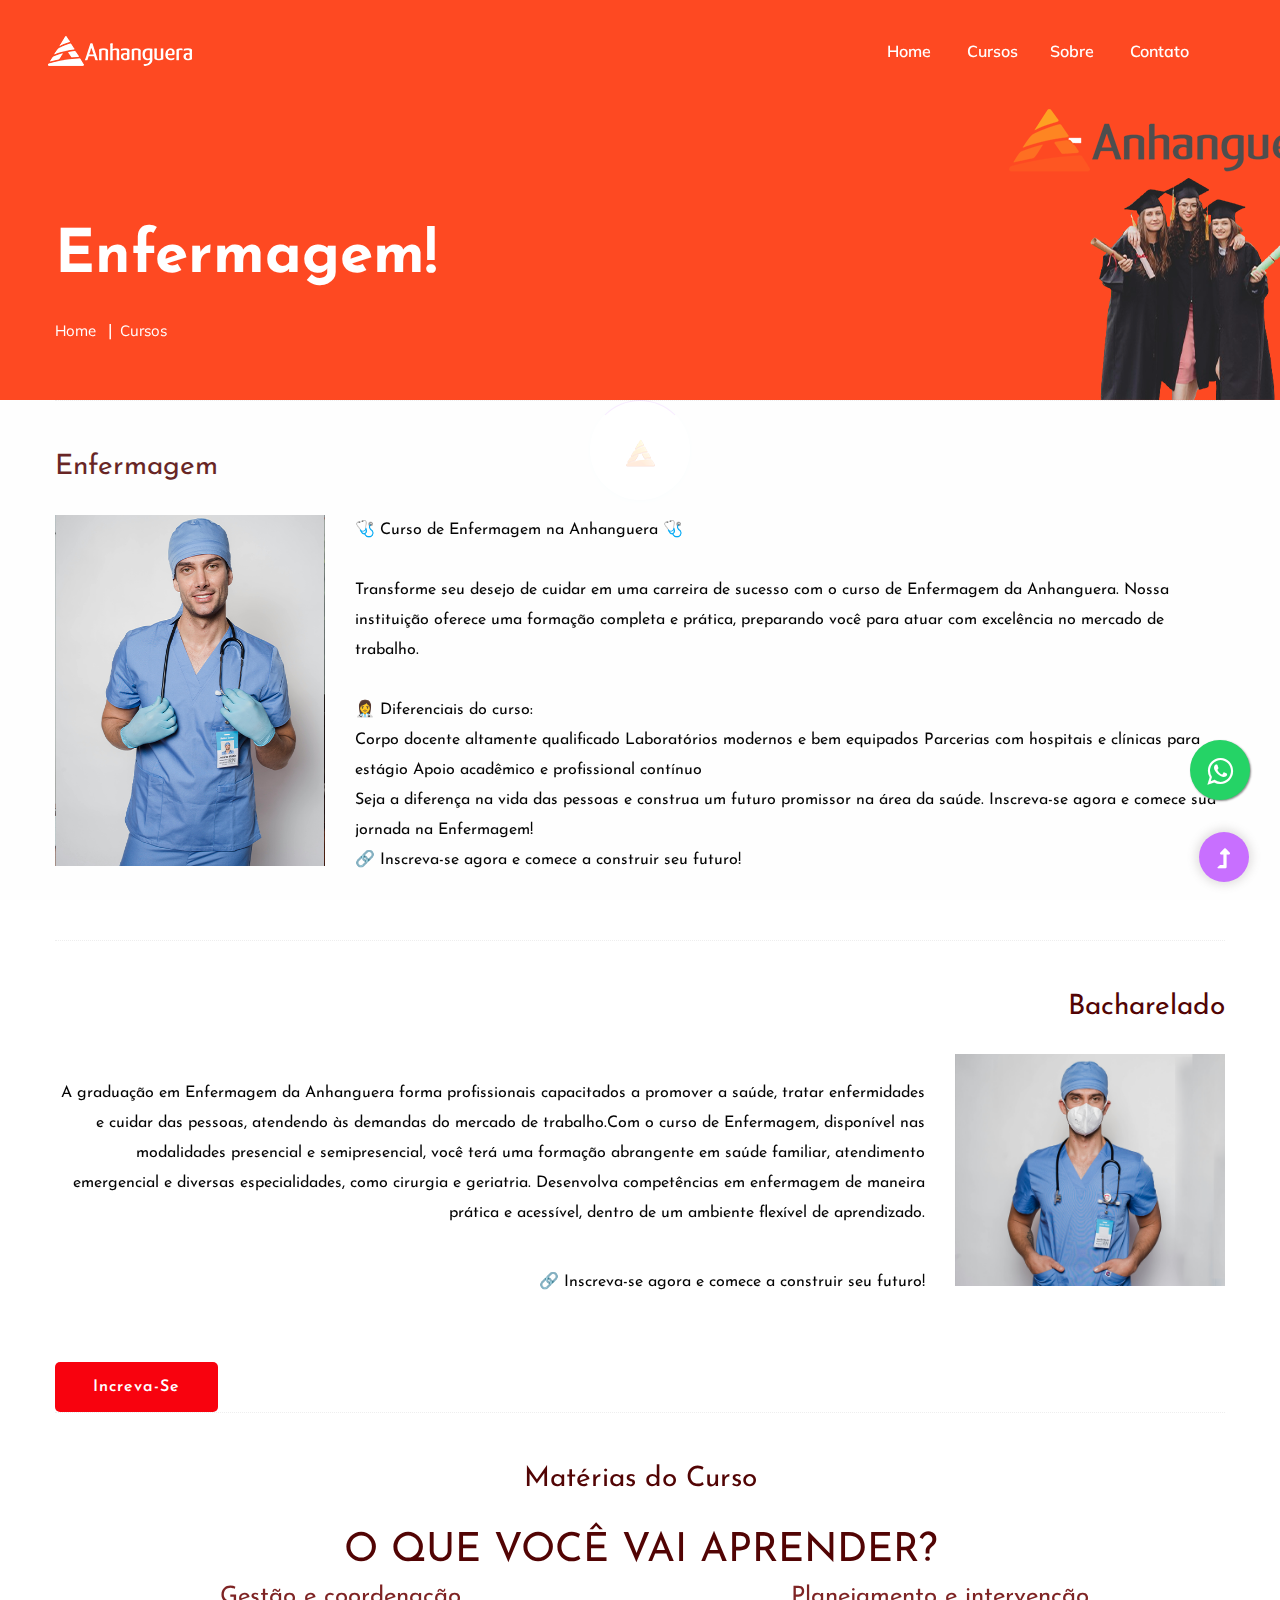
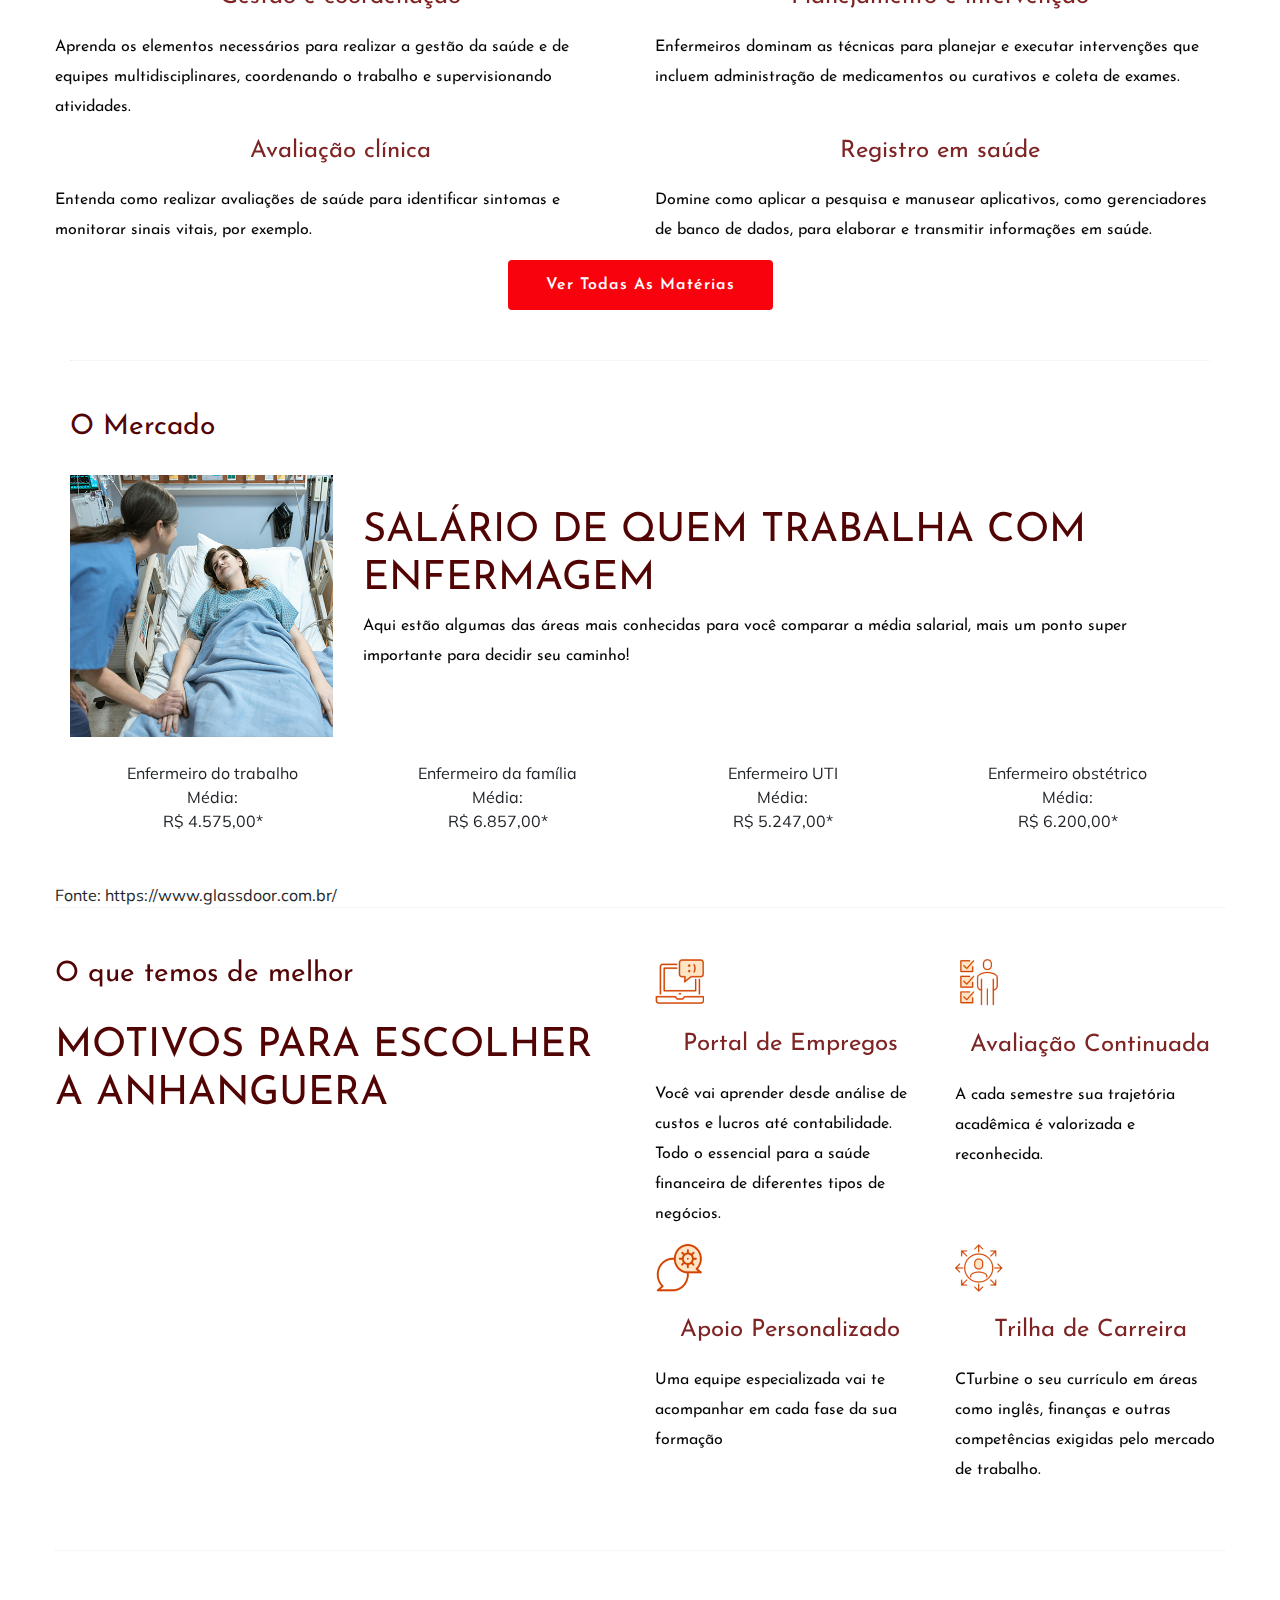
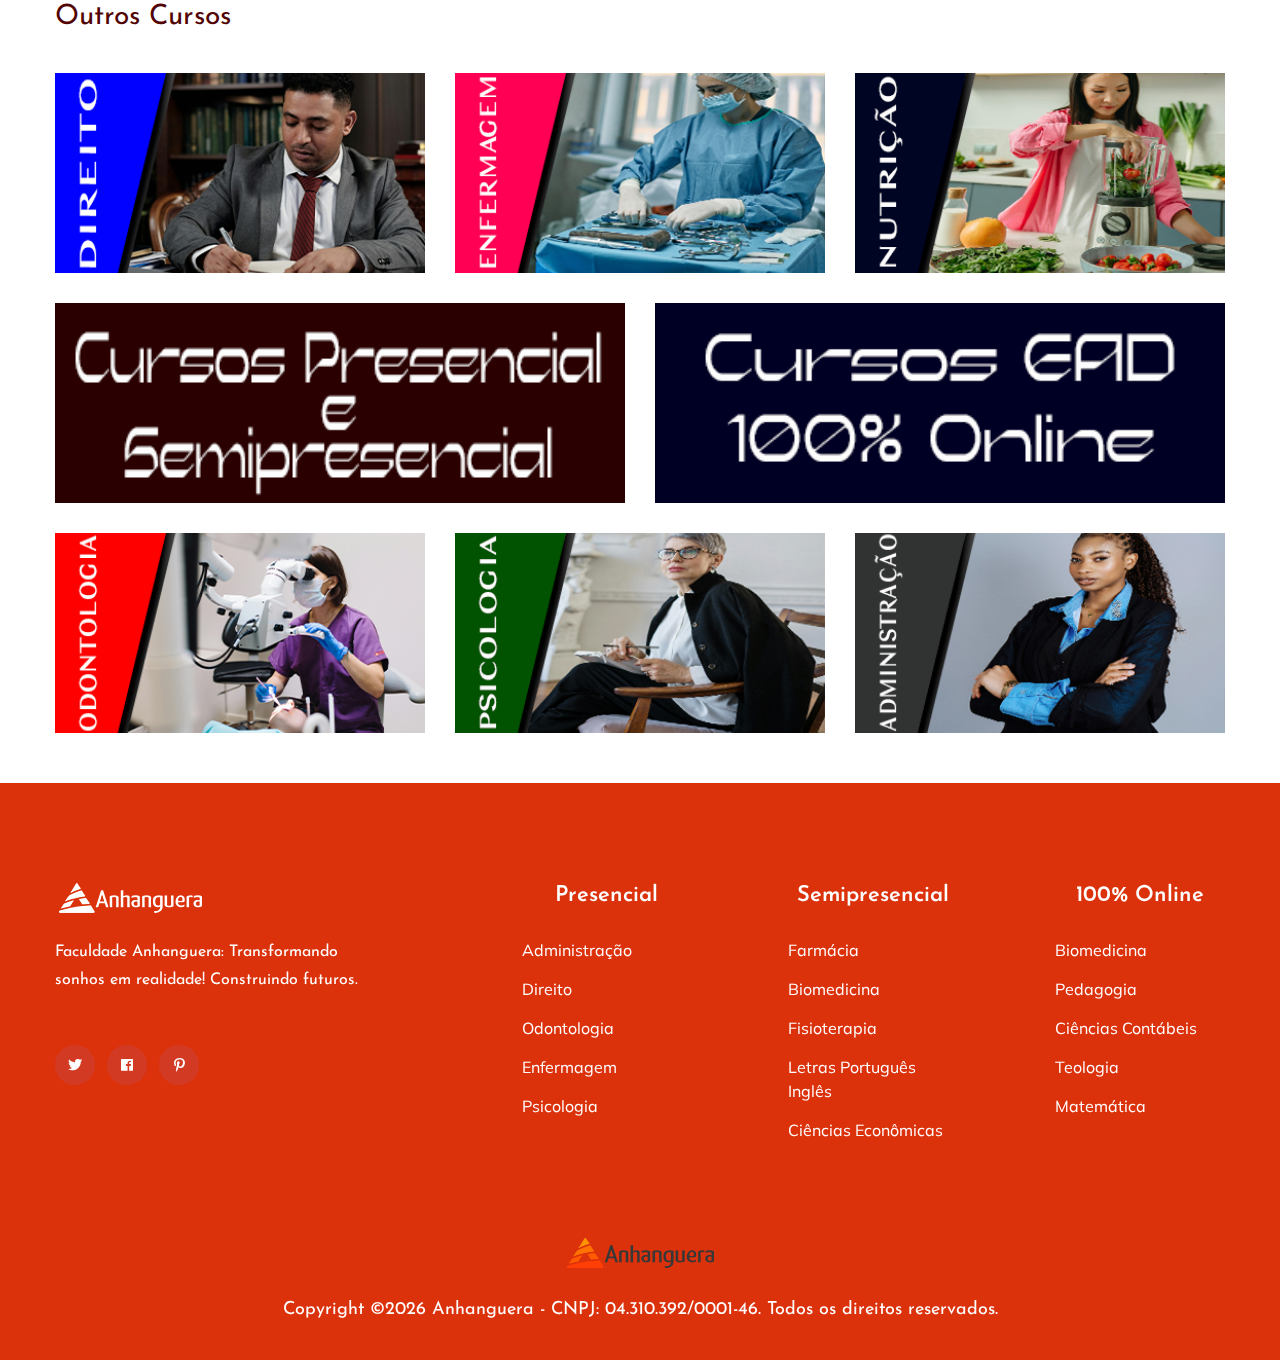
<file: enfermagem.html>
<!doctype html>
<html class="no-js" lang="pt-br">
<head>
	<meta charset="utf-8">
	<meta http-equiv="x-ua-compatible" content="ie=edge">
	<title>Enfermagem</title>
	<meta name="description" content="">
	<meta name="viewport" content="width=device-width, initial-scale=1">
	<link rel="shortcut icon" type="image/x-icon" href="assets/img/icone.ico">

	<!-- CSS here -->
	<link rel="stylesheet" href="./assets/css/bootstrap.min.css">
	<link rel="stylesheet" href="./assets/css/owl.carousel.min.css">
	<link rel="stylesheet" href="./assets/css/slicknav.css">
	<link rel="stylesheet" href="./assets/css/animate.min.css">
	<link rel="stylesheet" href="./assets/css/hamburgers.min.css">
	<link rel="stylesheet" href="./assets/css/magnific-popup.css">
	<link rel="stylesheet" href="./assets/css/fontawesome-all.min.css">
	<link rel="stylesheet" href="./assets/css/themify-icons.css">
	<link rel="stylesheet" href="./assets/css/slick.css">
	<link rel="stylesheet" href="./assets/css/nice-select.css">
	<link rel="stylesheet" href="./assets/css/style.css">
	<link rel="stylesheet" href="./assets/css/custom.css">
	<link
      rel="stylesheet"
      href="https://maxcdn.bootstrapcdn.com/font-awesome/4.5.0/css/font-awesome.min.css"
    />
</head>
<body>
	<!--? Preloader Start -->
	<a
                      href="https://wa.me/55(aqui seu numero com ddd | tudo junto)?text=Adorei%20seu%20artigo"
                      style="
                         position: fixed;
	  width: 60px;
	  height: 60px;
	  bottom: 100px;
	  right: 30px;
	  background-color: #25d366;
	  color: #fff;
	  border-radius: 50px;
	  text-align: center;
	  font-size: 30px;
	  box-shadow: 1px 1px 2px #888;
	  z-index: 1000;
	"
                      target="_blank"
                    >
                      <i style="margin-top: 16px" class="fa fa-whatsapp"></i>
                    </a>
	<div id="preloader-active">
		<div class="preloader d-flex align-items-center justify-content-center">
			<div class="preloader-inner position-relative">
				<div class="preloader-circle"></div>
				<div class="preloader-img pere-text">
					<img src="assets/img/logo/loder.png" alt=""> 
				</div>
			</div>
		</div>
	</div>
	<!-- Preloader Start -->
	<!-- Header Start -->
	<div class="header-area header-transparent">
		<div class="main-header ">
			<div class="header-bottom  header-sticky">
				<div class="container-fluid">
					<div class="row align-items-center">
						<!-- Logo -->
						<div class="col-xl-2 col-lg-2">
							<div class="logo">
								<a href="index.html"><img src="assets/img/logo/logo.png" alt=""></a>
							</div>
						</div>
						<div class="col-xl-10 col-lg-10">
							<div class="menu-wrapper d-flex align-items-center justify-content-end">
								<!-- Main-menu -->
								<div class="main-menu d-none d-lg-block">
									<nav>
										<ul id="navigation">                                                                                          
											<li class="active" ><a href="index.html">Home</a></li>
											<li>
												<a href="#">Cursos</a>
												<ul class="submenu">
												  <li>
													<a href="administracao.html">Administração</a>
												  </li>
												  <li>
													<a href="direito.html">Direito</a>
												  </li>
												  <li>
													<a href="enfermagem.html">Enfermagem</a>
												  </li>
												  <li>
													<a href="nutricao.html">Nutrição</a>
												  </li>
												  <li>
													<a href="odontologia.html">Odontologia</a>
												  </li>
												  <li>
													<a href="psicologia.html">Psicologia</a>
												  </li>
												  <li>
													<a href="farmacia.html">Farmácia</a>
													</li>
													<li>
													<a href="contabeis.html">Contábeis</a>
													</li>
													<li>
													<a href="fisioterapia.html">Fisioterapia</a>
													</li>
												</ul>
											<li><a href="about.html">Sobre</a></li>
											<!-- <li><a href="#">Blog</a>
												<ul class="submenu">
													<li><a href="blog.html">Blog</a></li>
													<li><a href="blog_details.html">Blog Details</a></li>
													<li><a href="elements.html">Element</a></li>
												</ul>
											</li> -->
											<li><a href="contact.html">Contato</a></li>
											<!-- Button -->
											<!-- <li class="button-header margin-left "><a href="#" class="btn">Join</a></li>
											<li class="button-header"><a href="login.html" class="btn btn3">Log in</a></li> -->
										</ul>
									</nav>
								</div>
							</div>
						</div> 
						<!-- Mobile Menu -->
						<div class="col-12">
							<div class="mobile_menu d-block d-lg-none"></div>
						</div>
					</div>
				</div>
			</div>
		</div>
	</div>
	<!-- Header End -->
	<main>
		<!--? slider Area Start-->
		<section class="slider-area slider-area2">
			<div class="slider-active">
				<!-- Single Slider -->
				<div class="single-slider slider-height2">
					<div class="container">
						<div class="row">
							<div class="col-xl-8 col-lg-11 col-md-12">
								<div class="hero__caption hero__caption2">
									<h1 data-animation="bounceIn" data-delay="0.2s">Enfermagem!</h1>
									<!-- breadcrumb Start-->
									<nav aria-label="breadcrumb">
										<ol class="breadcrumb">
											<li class="breadcrumb-item"><a href="index.html">Home</a></li>
											<li class="breadcrumb-item"><a href="courses.html">Cursos</a></li> 
										</ol>
									</nav>
									<!-- breadcrumb End -->
								</div>
							</div>
						</div>
					</div>          
				</div>
			</div>
		</section>
		
								<!--? Start Align Area -->
								<div class="whole-wrap">
									<div class="container box_1170">
										<div class="section-top-border">
											<h3 class="mb-30">Enfermagem</h3>
											<div class="row">
												<div class="col-md-3">
													<img src="assets/img/elements/d7.png" alt="" class="img-fluid">
												</div>
												<div class="col-md-9 mt-sm-20">
													<p>🩺 Curso de Enfermagem na Anhanguera 🩺<br><br>

														Transforme seu desejo de cuidar em uma carreira de sucesso com o curso de Enfermagem da Anhanguera. Nossa instituição oferece uma formação completa e prática, preparando você para atuar com excelência no mercado de trabalho.<br><br>
														
														👩‍⚕️ Diferenciais do curso:<br>
														
															Corpo docente altamente qualificado
															Laboratórios modernos e bem equipados
															Parcerias com hospitais e clínicas para estágio
															Apoio acadêmico e profissional contínuo<br>
														
														Seja a diferença na vida das pessoas e construa um futuro promissor na área da saúde. Inscreva-se agora e comece sua jornada na Enfermagem!<br>
														
														🔗 Inscreva-se agora e comece a construir seu futuro!</p>
												</div>
											</div>
										</div>
										<div class="section-top-border text-right">
											<h3 class="mb-30">Bacharelado</h3>
											<div class="row">
												<div class="col-md-9"><br>
													<p class="text-right">A graduação em Enfermagem da Anhanguera forma profissionais capacitados a promover a saúde, tratar enfermidades e cuidar das pessoas, atendendo às demandas do mercado de trabalho.Com o curso de Enfermagem, disponível nas modalidades presencial e semipresencial, você terá uma formação abrangente em saúde familiar, atendimento emergencial e diversas especialidades, como cirurgia e geriatria. Desenvolva competências em enfermagem de maneira prática e acessível, dentro de um ambiente flexível de aprendizado. </p>
													<br><p>🔗 Inscreva-se agora e comece a construir seu futuro!</p>
												</div>
												<div class="col-md-3">
													<img src="assets/img/elements/d8.png" alt="" class="img-fluid">
												</div>
											</div>
										</div>
										<a
											href="https://web.consultoriaeducacao.app.br/candidate/668c52bc76bf410008d0a6a7?type=UNDERGRADUATE&brand=ANHANGUERA&subBrand=ANHANGUERA"
											class="btn hero-btn botao"
											data-animation="fadeInLeft"
											data-delay="0.7s">Increva-se</a>
											
										<div class="section-top-border">
											<div class="row texto-centralizado">
												<div class="col-md-12">
													<h3 class="mb-30">Matérias do Curso</h3>
													<h1>O QUE VOCÊ VAI APRENDER?</h1>
												</div>
											</div>
											<div class="row">
												<div class="col-md-6">
													<div class="single-defination">
														<h4 class="mb-20">Gestão e coordenação</h4>
														<p>Aprenda os elementos necessários para realizar a gestão da saúde e de equipes multidisciplinares, coordenando o trabalho e supervisionando atividades.</p>
													</div>
												</div>
												<div class="col-md-6">
													<div class="single-defination">
														<h4 class="mb-20">Planejamento e intervenção</h4>
														<p>Enfermeiros dominam as técnicas para planejar e executar intervenções que incluem administração de medicamentos ou curativos e coleta de exames.</p>
													</div>
												</div>
												<div class="col-md-6">
													<div class="single-defination">
														<h4 class="mb-20">Avaliação clínica</h4>
														<p>Entenda como realizar avaliações de saúde para identificar sintomas e monitorar sinais vitais, por exemplo.</p>
													</div>
												</div>
												<div class="col-md-6">
													<div class="single-defination">
														<h4 class="mb-20">Registro em saúde</h4>
														<p>Domine como aplicar a pesquisa e manusear aplicativos, como gerenciadores de banco de dados, para elaborar e transmitir informações em saúde.</p>
													</div>
												</div>
											</div>
											<nav class="texto-centralizado">
												<a href="#" class="btn btn-color-blue outlined rounded">
													Ver todas as matérias
												</a>					  
											</nav>
										</div>

										<div class="whole-wrap">
											<div class="container box_1170">
												<div class="section-top-border">
													<h3 class="mb-30">O Mercado</h3>
													<div class="row">
														<div class="col-md-3">
															<img src="assets/img/elements/d9.png" alt="" class="img-fluid">
														</div>
														<div class="col-md-9 mt-sm-20">
														<br><h3></h3>
														<h1>SALÁRIO DE QUEM TRABALHA COM ENFERMAGEM</h1>
															<p>Aqui estão algumas das áreas mais conhecidas para você comparar a média salarial, mais um ponto super importante para decidir seu caminho!</p><br>
														</div>
													</div>
													<br>

													<div class="container text-center">
														<div class="row">
														  <div class="col sal">
															Enfermeiro do trabalho<br>
															Média:<br>
															R$ 4.575,00*<br>
														  </div>
														  <div class="col">
															Enfermeiro da família<br>
															Média:<br>
															R$ 6.857,00*<br>
														  </div>
														  <div class="col">
															Enfermeiro UTI <br>
															Média:<br>
															R$ 5.247,00*<br>
														  </div>
														  <div class="col">
															Enfermeiro obstétrico<br>
															Média:<br>
															R$ 6.200,00*<br>
														  </div>

														</div>
													  </div>
												</div>
											</div>
											Fonte: https://www.glassdoor.com.br/
												</div>
										
																	
													


												<div class="section-top-border">

													
													<div class="row">
														<div class="col-md-6">
															<h3 class="mb-30">O que temos de melhor</h3>
															<h1>MOTIVOS PARA ESCOLHER A ANHANGUERA</h1><br>
														</div>

														<div class="col-md-6">
															<div class="row">
																<div class="col-md-6">
																	<div class="single-defination">
																		<img loading="lazy" src="/assets/img/elements/icons (1).png" alt="" class="loaded"><br><br>
																		<h4 class="mb-20">Portal de Empregos</h4>
																		<p>Você vai aprender desde análise de custos e lucros até contabilidade. Todo o essencial para a saúde financeira de diferentes tipos de negócios.</p>
																	</div>
																</div>
																<div class="col-md-6">
																	<div class="single-defination">
																		<img loading="lazy" src="/assets/img/elements/icons (2).png" alt="" class="loaded"><br><br>
																		<h4 class="mb-20">Avaliação Continuada</h4>
																		<p>A cada semestre sua trajetória acadêmica é valorizada e reconhecida.</p>
																	</div>
																</div>
																<div class="col-md-6">
																	<div class="single-defination">
																		<img loading="lazy" src="/assets/img/elements/icons (3).png" alt="" class="loaded"><br><br>
																		<h4 class="mb-20">Apoio Personalizado</h4>
																		<p>Uma equipe especializada vai te acompanhar em cada fase da sua formação</p>
																	</div>
																</div>
																<div class="col-md-6">
																	<div class="single-defination">
																		<img loading="lazy" src="/assets/img/elements/icons (4).png" alt="" class="loaded"><br><br>
																		<h4 class="mb-20">Trilha de Carreira</h4>
																		<p>CTurbine o seu currículo em áreas como inglês, finanças e outras competências exigidas pelo mercado de trabalho. </p>
																	</div>
																</div>
															</div>
															
														</div>


	

													</div>
														
													
												</div>
										<!-- <div class="section-top-border">
											<h3 class="mb-30">Table</h3>
											<div class="progress-table-wrap">
												<div class="progress-table">
													<div class="table-head">
														<div class="serial">#</div>
														<div class="country">Countries</div>
														<div class="visit">Visits</div>
														<div class="percentage">Percentages</div>
													</div>
													<div class="table-row">
														<div class="serial">01</div>
														<div class="country"> <img src="assets/img/elements/f1.jpg" alt="flag">Canada</div>
														<div class="visit">645032</div>
														<div class="percentage">
															<div class="progress">
																<div class="progress-bar color-1" role="progressbar" style="width: 80%"
																aria-valuenow="80" aria-valuemin="0" aria-valuemax="100"></div>
															</div>
														</div>
													</div>
													<div class="table-row">
														<div class="serial">02</div>
														<div class="country"> <img src="assets/img/elements/f2.jpg" alt="flag">Canada</div>
														<div class="visit">645032</div>
														<div class="percentage">
															<div class="progress">
																<div class="progress-bar color-2" role="progressbar" style="width: 30%"
																aria-valuenow="30" aria-valuemin="0" aria-valuemax="100"></div>
															</div>
														</div>
													</div>
													<div class="table-row">
														<div class="serial">03</div>
														<div class="country"> <img src="assets/img/elements/f3.jpg" alt="flag">Canada</div>
														<div class="visit">645032</div>
														<div class="percentage">
															<div class="progress">
																<div class="progress-bar color-3" role="progressbar" style="width: 55%"
																aria-valuenow="55" aria-valuemin="0" aria-valuemax="100"></div>
															</div>
														</div>
													</div>
													<div class="table-row">
														<div class="serial">04</div>
														<div class="country"> <img src="assets/img/elements/f4.jpg" alt="flag">Canada</div>
														<div class="visit">645032</div>
														<div class="percentage">
															<div class="progress">
																<div class="progress-bar color-4" role="progressbar" style="width: 60%"
																aria-valuenow="60" aria-valuemin="0" aria-valuemax="100"></div>
															</div>
														</div>
													</div>
													<div class="table-row">
														<div class="serial">05</div>
														<div class="country"> <img src="assets/img/elements/f5.jpg" alt="flag">Canada</div>
														<div class="visit">645032</div>
														<div class="percentage">
															<div class="progress">
																<div class="progress-bar color-5" role="progressbar" style="width: 40%"
																aria-valuenow="40" aria-valuemin="0" aria-valuemax="100"></div>
															</div>
														</div>
													</div>
													<div class="table-row">
														<div class="serial">06</div>
														<div class="country"> <img src="assets/img/elements/f6.jpg" alt="flag">Canada</div>
														<div class="visit">645032</div>
														<div class="percentage">
															<div class="progress">
																<div class="progress-bar color-6" role="progressbar" style="width: 70%"
																aria-valuenow="70" aria-valuemin="0" aria-valuemax="100"></div>
															</div>
														</div>
													</div>
													<div class="table-row">
														<div class="serial">07</div>
														<div class="country"> <img src="assets/img/elements/f7.jpg" alt="flag">Canada</div>
														<div class="visit">645032</div>
														<div class="percentage">
															<div class="progress">
																<div class="progress-bar color-7" role="progressbar" style="width: 30%"
																aria-valuenow="30" aria-valuemin="0" aria-valuemax="100"></div>
															</div>
														</div>
													</div>
													<div class="table-row">
														<div class="serial">08</div>
														<div class="country"> <img src="assets/img/elements/f8.jpg" alt="flag">Canada</div>
														<div class="visit">645032</div>
														<div class="percentage">
															<div class="progress">
																<div class="progress-bar color-8" role="progressbar" style="width: 60%"
																aria-valuenow="60" aria-valuemin="0" aria-valuemax="100"></div>
															</div>
														</div>
													</div>
												</div>
											</div>
										</div> -->
										<div class="section-top-border">
											<h3>Outros Cursos</h3>
											<div class="row gallery-item">
												<div class="col-md-4">
													<a href="direito.html" class="img-pop-up">
														<div class="single-gallery-image" style="background: url(assets/img/elements/g1.png);"></div>
													</a>
												</div>
												<div class="col-md-4">
													<a href="enfermagem.html" class="img-pop-up">
														<div class="single-gallery-image" style="background: url(assets/img/elements/g2.png);"></div>
													</a>
												</div>
												<div class="col-md-4">
													<a href="nutricao.html" class="img-pop-up">
														<div class="single-gallery-image" style="background: url(assets/img/elements/g3.png);"></div>
													</a>
												</div>
												<div class="col-md-6">
													<a href="assets/img/elements/g4.png" class="img-pop-up">
														<div class="single-gallery-image" style="background: url(assets/img/elements/g4.png);"></div>
													</a>
												</div>
												<div class="col-md-6">
													<a href="assets/img/elements/g5.png" class="img-pop-up">
														<div class="single-gallery-image" style="background: url(assets/img/elements/g5.png);"></div>
													</a>
												</div>
												<div class="col-md-4">
													<a href="odontologia.html" class="img-pop-up">
														<div class="single-gallery-image" style="background: url(assets/img/elements/g6.png);"></div>
													</a>
												</div>
												<div class="col-md-4">
													<a href="psicologia.html" class="img-pop-up">
														<div class="single-gallery-image" style="background: url(assets/img/elements/g7.png);"></div>
													</a>
												</div>
												<div class="col-md-4">
													<a href="administracao.html" class="img-pop-up">
														<div class="single-gallery-image" style="background: url(assets/img/elements/g8.png);"></div>
													</a>
												</div>
											</div>
										</div>
										<!-- <div class="section-top-border">
											<div class="row">
												<div class="col-md-4">
													<h3 class="mb-20">Image Gallery</h3>
													<div class="typography">
														<h1>This is header 01</h1>
														<h2>This is header 02</h2>
														<h3>This is header 03</h3>
														<h4>This is header 04</h4>
														<h5>This is header 01</h5>
														<h6>This is header 01</h6>
													</div>
												</div>
												<div class="col-md-4 mt-sm-30">
													<h3 class="mb-20">Unordered List</h3>
													<div class="">
														<ul class="unordered-list">
															<li>Fta Keys</li>
															<li>For Women Only Your Computer Usage</li>
															<li>Facts Why Inkjet Printing Is Very Appealing
																<ul>
																	<li>Addiction When Gambling Becomes
																		<ul>
																			<li>Protective Preventative Maintenance</li>
																		</ul>
																	</li>
																</ul>
															</li>
															<li>Dealing With Technical Support 10 Useful Tips</li>
															<li>Make Myspace Your Best Designed Space</li>
															<li>Cleaning And Organizing Your Computer</li>
														</ul>
													</div>
												</div>
												<div class="col-md-4 mt-sm-30">
													<h3 class="mb-20">Ordered List</h3>
													<div class="">
														<ol class="ordered-list">
															<li><span>Fta Keys</span></li>
															<li><span>For Women Only Your Computer Usage</span></li>
															<li><span>Facts Why Inkjet Printing Is Very Appealing</span>
																<ol class="ordered-list-alpha">
																	<li><span>Addiction When Gambling Becomes</span>
																		<ol class="ordered-list-roman">
																			<li><span>Protective Preventative Maintenance</span></li>
																		</ol>
																	</li>
																</ol>
															</li>
															<li><span>Dealing With Technical Support 10 Useful Tips</span></li>
															<li><span>Make Myspace Your Best Designed Space</span></li>
															<li><span>Cleaning And Organizing Your Computer</span></li>
														</ol>
													</div>
												</div>
											</div>
										</div>
										<div class="section-top-border">
											<div class="row">
												<div class="col-lg-8 col-md-8">
													<h3 class="mb-30">Form Element</h3>
													<form action="#">
														<div class="mt-10">
															<input type="text" name="first_name" placeholder="First Name"
															onfocus="this.placeholder = ''" onblur="this.placeholder = 'First Name'" required
															class="single-input">
														</div>
														<div class="mt-10">
															<input type="text" name="last_name" placeholder="Last Name"
															onfocus="this.placeholder = ''" onblur="this.placeholder = 'Last Name'" required
															class="single-input">
														</div>
														<div class="mt-10">
															<input type="text" name="last_name" placeholder="Last Name"
															onfocus="this.placeholder = ''" onblur="this.placeholder = 'Last Name'" required
															class="single-input">
														</div>
														<div class="mt-10">
															<input type="email" name="EMAIL" placeholder="Email address"
															onfocus="this.placeholder = ''" onblur="this.placeholder = 'Email address'" required
															class="single-input">
														</div>
														<div class="input-group-icon mt-10">
															<div class="icon"><i class="fa fa-thumb-tack" aria-hidden="true"></i></div>
															<input type="text" name="address" placeholder="Address" onfocus="this.placeholder = ''"
															onblur="this.placeholder = 'Address'" required class="single-input">
														</div>
														<div class="input-group-icon mt-10">
															<div class="icon"><i class="fa fa-plane" aria-hidden="true"></i></div>
															<div class="form-select" id="default-select"">
																<select>
																	<option value=" 1">City</option>
																	<option value="1">Dhaka</option>
																	<option value="1">Dilli</option>
																	<option value="1">Newyork</option>
																	<option value="1">Islamabad</option>
																</select>
															</div>
														</div>
														<div class="input-group-icon mt-10">
															<div class="icon"><i class="fa fa-globe" aria-hidden="true"></i></div>
															<div class="form-select" id="default-select"">
																<select>
																	<option value=" 1">Country</option>
																	<option value="1">Bangladesh</option>
																	<option value="1">India</option>
																	<option value="1">England</option>
																	<option value="1">Srilanka</option>
																</select>
															</div>
														</div>
														
														<div class="mt-10">
															<textarea class="single-textarea" placeholder="Message" onfocus="this.placeholder = ''"
															onblur="this.placeholder = 'Message'" required></textarea>
														</div>
														<div class="mt-10">
															<input type="text" name="first_name" placeholder="Primary color"
															onfocus="this.placeholder = ''" onblur="this.placeholder = 'Primary color'" required
															class="single-input-primary">
														</div>
														<div class="mt-10">
															<input type="text" name="first_name" placeholder="Accent color"
															onfocus="this.placeholder = ''" onblur="this.placeholder = 'Accent color'" required
															class="single-input-accent">
														</div>
														<div class="mt-10">
															<input type="text" name="first_name" placeholder="Secondary color"
															onfocus="this.placeholder = ''" onblur="this.placeholder = 'Secondary color'"
															required class="single-input-secondary">
														</div>
													</form>
												</div>
												<div class="col-lg-3 col-md-4 mt-sm-30">
													<div class="single-element-widget">
														<h3 class="mb-30">Switches</h3>
														<div class="switch-wrap d-flex justify-content-between">
															<p>01. Sample Switch</p>
															<div class="primary-switch">
																<input type="checkbox" id="default-switch">
																<label for="default-switch"></label>
															</div>
														</div>
														<div class="switch-wrap d-flex justify-content-between">
															<p>02. Primary Color Switch</p>
															<div class="primary-switch">
																<input type="checkbox" id="primary-switch" checked>
																<label for="primary-switch"></label>
															</div>
														</div>
														<div class="switch-wrap d-flex justify-content-between">
															<p>03. Confirm Color Switch</p>
															<div class="confirm-switch">
																<input type="checkbox" id="confirm-switch" checked>
																<label for="confirm-switch"></label>
															</div>
														</div>
													</div>
													<div class="single-element-widget mt-30">
														<h3 class="mb-30">Selectboxes</h3>
														<div class="default-select" id="default-select"">
															<select>
																<option value=" 1">English</option>
																<option value="1">Spanish</option>
																<option value="1">Arabic</option>
																<option value="1">Portuguise</option>
																<option value="1">Bengali</option>
															</select>
														</div>
													</div>
													<div class="single-element-widget mt-30">
														<h3 class="mb-30">Checkboxes</h3>
														<div class="switch-wrap d-flex justify-content-between">
															<p>01. Sample Checkbox</p>
															<div class="primary-checkbox">
																<input type="checkbox" id="default-checkbox">
																<label for="default-checkbox"></label>
															</div>
														</div>
														<div class="switch-wrap d-flex justify-content-between">
															<p>02. Primary Color Checkbox</p>
															<div class="primary-checkbox">
																<input type="checkbox" id="primary-checkbox" checked>
																<label for="primary-checkbox"></label>
															</div>
														</div>
														<div class="switch-wrap d-flex justify-content-between">
															<p>03. Confirm Color Checkbox</p>
															<div class="confirm-checkbox">
																<input type="checkbox" id="confirm-checkbox">
																<label for="confirm-checkbox"></label>
															</div>
														</div>
														<div class="switch-wrap d-flex justify-content-between">
															<p>04. Disabled Checkbox</p>
															<div class="disabled-checkbox">
																<input type="checkbox" id="disabled-checkbox" disabled>
																<label for="disabled-checkbox"></label>
															</div>
														</div>
														<div class="switch-wrap d-flex justify-content-between">
															<p>05. Disabled Checkbox active</p>
															<div class="disabled-checkbox">
																<input type="checkbox" id="disabled-checkbox-active" checked disabled>
																<label for="disabled-checkbox-active"></label>
															</div>
														</div>
													</div>
													<div class="single-element-widget mt-30">
														<h3 class="mb-30">Radios</h3>
														<div class="switch-wrap d-flex justify-content-between">
															<p>01. Sample radio</p>
															<div class="primary-radio">
																<input type="checkbox" id="default-radio">
																<label for="default-radio"></label>
															</div>
														</div>
														<div class="switch-wrap d-flex justify-content-between">
															<p>02. Primary Color radio</p>
															<div class="primary-radio">
																<input type="checkbox" id="primary-radio" checked>
																<label for="primary-radio"></label>
															</div>
														</div>
														<div class="switch-wrap d-flex justify-content-between">
															<p>03. Confirm Color radio</p>
															<div class="confirm-radio">
																<input type="checkbox" id="confirm-radio" checked>
																<label for="confirm-radio"></label>
															</div>
														</div>
														<div class="switch-wrap d-flex justify-content-between">
															<p>04. Disabled radio</p>
															<div class="disabled-radio">
																<input type="checkbox" id="disabled-radio" disabled>
																<label for="disabled-radio"></label>
															</div>
														</div>
														<div class="switch-wrap d-flex justify-content-between">
															<p>05. Disabled radio active</p>
															<div class="disabled-radio">
																<input type="checkbox" id="disabled-radio-active" checked disabled>
																<label for="disabled-radio-active"></label>
															</div>
														</div>
													</div>
												</div>
											</div>
										</div>
									</div>
								</div> -->
								<!-- End Align Area -->
							</main>
							<footer>
								<div class="footer-wrappper footer-bg">
									<!-- Footer Start-->
									<div class="footer-area footer-padding">
										<div class="container">
											<div class="row justify-content-between">
												<div class="col-xl-4 col-lg-5 col-md-4 col-sm-6">
													<div class="single-footer-caption mb-50">
														<div class="single-footer-caption mb-30">
															<!-- logo -->
															<div class="footer-logo mb-25">
																<a href="index.html"><img src="assets/img/logo/logo2_footer.png" alt=""></a>
															</div>
															<div class="footer-tittle">
																<div class="footer-pera">
																	<p>Faculdade Anhanguera: Transformando sonhos em realidade! Construindo futuros.</p>
																</div>
															</div>
															<!-- social -->
															<div class="footer-social">
																<a href="https://x.com/Anhanguera_Edu/status/1716471467720749200"><i class="fab fa-twitter"></i></a>
																<a href="https://www.facebook.com/AnhangueraEdu/?locale=pt_BR"><i class="fab fa-facebook-f"></i></a>
																<a href="https://br.pinterest.com/pin/502644008413267792/"><i class="fab fa-pinterest-p"></i></a>
															</div>
														</div>
													</div>
												</div>
												<div class="col-xl-2 col-lg-3 col-md-4 col-sm-5">
													<div class="single-footer-caption mb-50">
														<div class="footer-tittle">
															<h4>Presencial</h4>
															<ul>
																<li><a href="#">Administração</a></li>
																<li><a href="#">Direito</a></li>
																<li><a href="#">Odontologia</a></li>
																<li><a href="#">Enfermagem</a></li>
																<li><a href="#">Psicologia</a></li>
															</ul>
														</div>
													</div>
												</div>
												<div class="col-xl-2 col-lg-4 col-md-4 col-sm-6">
													<div class="single-footer-caption mb-50">
														<div class="footer-tittle">
															<h4>Semipresencial</h4>
															<ul>
																<li><a href="#">Farmácia</a></li>
																<li><a href="#">Biomedicina</a></li>
																<li><a href="#">Fisioterapia</a></li>
																<li><a href="#">Letras Português Inglês</a></li>
																<li><a href="#">Ciências Econômicas</a></li>
															</ul>
														</div>
													</div>
												</div>
												<div class="col-xl-2 col-lg-3 col-md-4 col-sm-6">
													<div class="single-footer-caption mb-50">
														<div class="footer-tittle">
															<h4>100% Online</h4>
															<ul>
																<li><a href="#">Biomedicina</a></li>
																<li><a href="#">Pedagogia</a></li>
																<li><a href="#">Ciências Contábeis</a></li>
																<li><a href="#">Teologia</a></li>
																<li><a href="#">Matemática</a></li>
															</ul>
														</div>
													</div>
												</div>
											</div>
										</div>
									</div>
									<!-- footer-bottom area -->
									<div class="footer-bottom-area">
										<div class="container">
											<div class="footer-border">
												<div class="row d-flex align-items-center">
													<div class="col-xl-12 ">
														<div class="footer-copy-right text-center">
															<div class="container">

																
																<div class="row marcador align-items-center">
																  <div class="col mx-auto text-center">
																	<a href="index.html">
																		<img class="img-responsive" img src="assets/img/logo/logo3_footer.png">
																	</a> 
																  </div>
																</div>
															  
															  </div><br>
															<p><!-- Link back to Colorlib can't be removed. Template is licensed under CC BY 3.0. -->
																Copyright &copy;<script>document.write(new Date().getFullYear());</script>  Anhanguera - CNPJ: 04.310.392/0001-46. Todos os direitos reservados.
																
																<!-- Link back to Colorlib can't be removed. Template is licensed under CC BY 3.0. --></p>
															</div>
														</div>
													</div>
												</div>
											</div>
										</div>
										<!-- Footer End-->
									</div>
								</footer> 
								<!-- Scroll Up -->
								<div id="back-top" >
									<a title="Go to Top" href="#"> <i class="fas fa-level-up-alt"></i></a>
								</div>
								<!-- JS here -->

								<script src="./assets/js/vendor/modernizr-3.5.0.min.js"></script>
								<!-- Jquery, Popper, Bootstrap -->
								<script src="./assets/js/vendor/jquery-1.12.4.min.js"></script>
								<script src="./assets/js/popper.min.js"></script>
								<script src="./assets/js/bootstrap.min.js"></script>
								<!-- Jquery Mobile Menu -->
								<script src="./assets/js/jquery.slicknav.min.js"></script>

								<!-- Jquery Slick , Owl-Carousel Plugins -->
								<script src="./assets/js/owl.carousel.min.js"></script>
								<script src="./assets/js/slick.min.js"></script>
								<!-- One Page, Animated-HeadLin -->
								<script src="./assets/js/wow.min.js"></script>
								<script src="./assets/js/animated.headline.js"></script>
								<script src="./assets/js/jquery.magnific-popup.js"></script>

								<!-- Date Picker -->
								<script src="./assets/js/gijgo.min.js"></script>
								<!-- Nice-select, sticky -->
								<script src="./assets/js/jquery.nice-select.min.js"></script>
								<script src="./assets/js/jquery.sticky.js"></script>
								
								<!-- counter , waypoint,Hover Direction -->
								<script src="./assets/js/jquery.counterup.min.js"></script>
								<script src="./assets/js/waypoints.min.js"></script>
								<script src="./assets/js/jquery.countdown.min.js"></script>
								<script src="./assets/js/hover-direction-snake.min.js"></script>

								<!-- contact js -->
								<script src="./assets/js/contact.js"></script>
								<script src="./assets/js/jquery.form.js"></script>
								<script src="./assets/js/jquery.validate.min.js"></script>
								<script src="./assets/js/mail-script.js"></script>
								<script src="./assets/js/jquery.ajaxchimp.min.js"></script>
								
								<!-- Jquery Plugins, main Jquery -->	
								<script src="./assets/js/plugins.js"></script>
								<script src="./assets/js/main.js"></script>
								
							</body>
							</html>
</file>
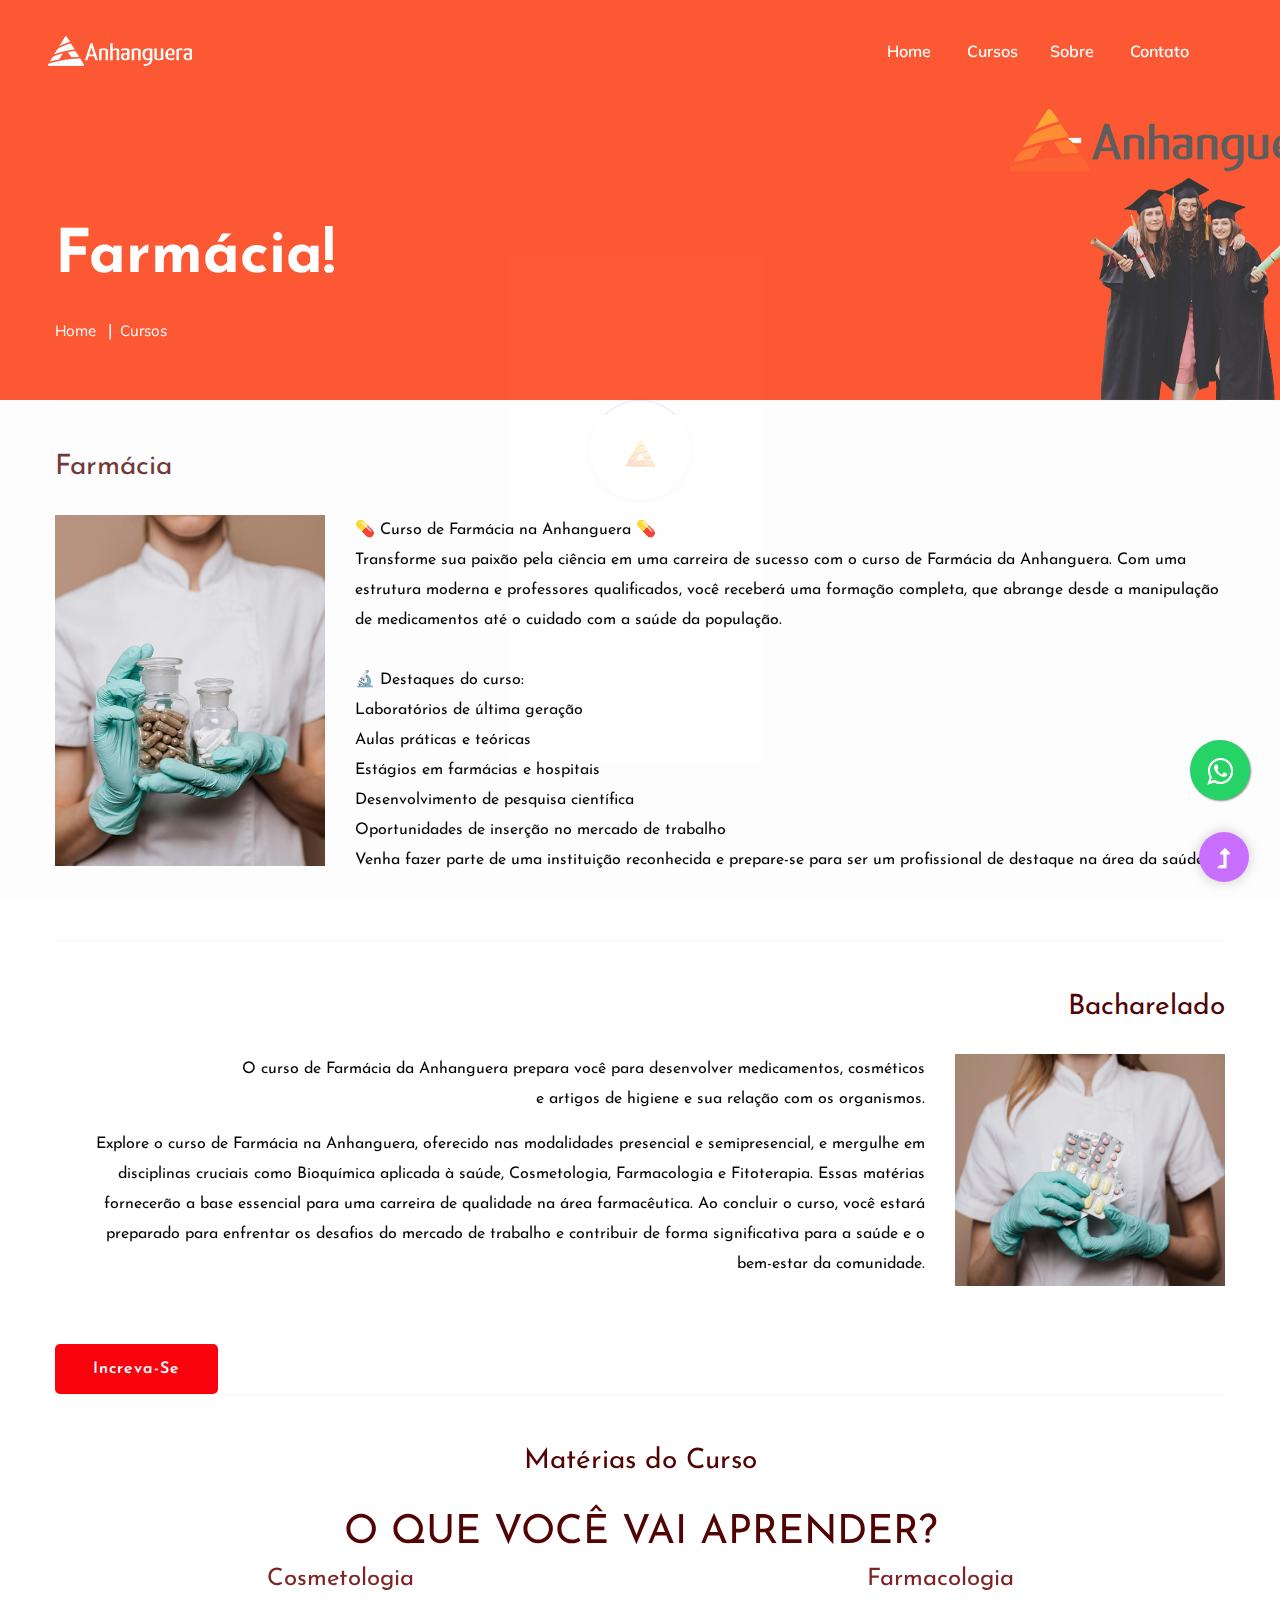
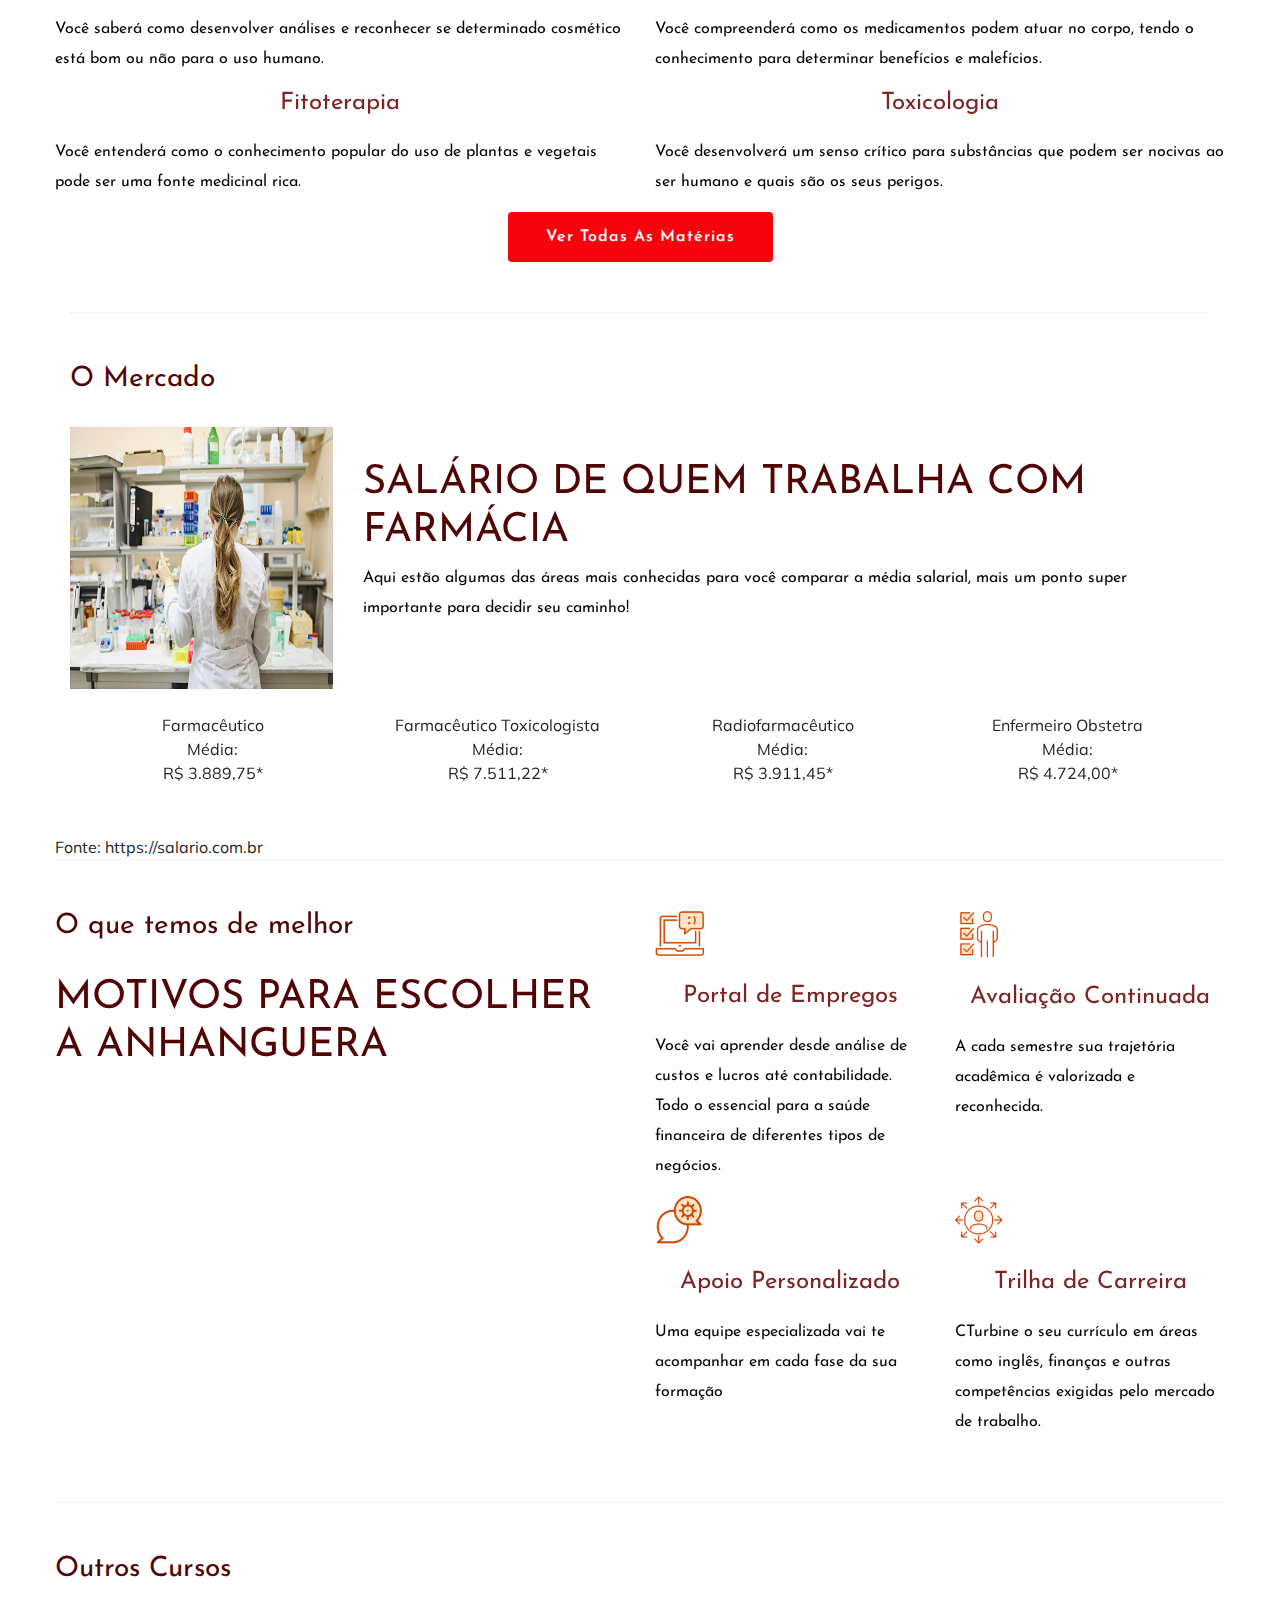
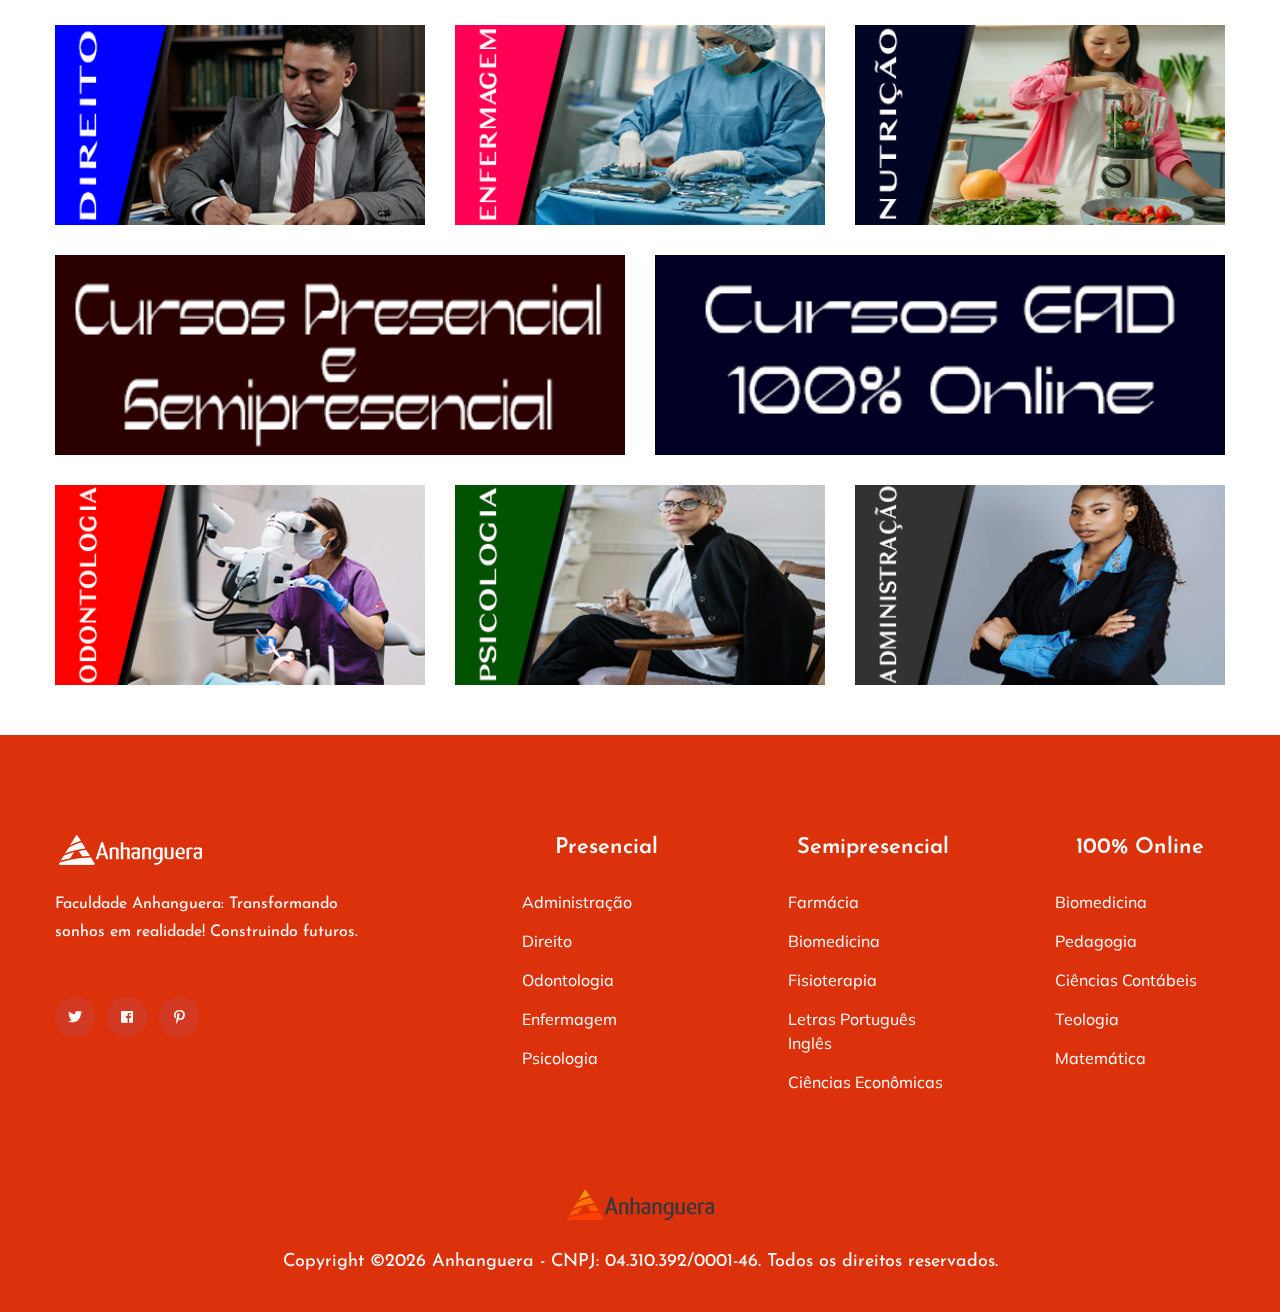
<file: farmacia.html>
<!doctype html>
<html class="no-js" lang="pt-br">
<head>
	<meta charset="utf-8">
	<meta http-equiv="x-ua-compatible" content="ie=edge">
	<title>Farmácia</title>
	<meta name="description" content="">
	<meta name="viewport" content="width=device-width, initial-scale=1">
	<link rel="shortcut icon" type="image/x-icon" href="assets/img/icone.ico">

	<!-- CSS here -->
	<link rel="stylesheet" href="./assets/css/bootstrap.min.css">
	<link rel="stylesheet" href="./assets/css/owl.carousel.min.css">
	<link rel="stylesheet" href="./assets/css/slicknav.css">
	<link rel="stylesheet" href="./assets/css/animate.min.css">
	<link rel="stylesheet" href="./assets/css/hamburgers.min.css">
	<link rel="stylesheet" href="./assets/css/magnific-popup.css">
	<link rel="stylesheet" href="./assets/css/fontawesome-all.min.css">
	<link rel="stylesheet" href="./assets/css/themify-icons.css">
	<link rel="stylesheet" href="./assets/css/slick.css">
	<link rel="stylesheet" href="./assets/css/nice-select.css">
	<link rel="stylesheet" href="./assets/css/style.css">
	<link rel="stylesheet" href="./assets/css/custom.css">
	<link
      rel="stylesheet"
      href="https://maxcdn.bootstrapcdn.com/font-awesome/4.5.0/css/font-awesome.min.css"
    />
</head>
<body>
	<!--? Preloader Start -->
	<a
	href="https://wa.me/5575998657502?text=Adorei%20seu%20artigo"
	style="
	  position: fixed;
	  width: 60px;
	  height: 60px;
	  bottom: 100px;
	  right: 30px;
	  background-color: #25d366;
	  color: #fff;
	  border-radius: 50px;
	  text-align: center;
	  font-size: 30px;
	  box-shadow: 1px 1px 2px #888;
	  z-index: 1000;
	"
	target="_blank"
  >
                      <i style="margin-top: 16px" class="fa fa-whatsapp"></i>
                    </a>
	<div id="preloader-active">
		<div class="preloader d-flex align-items-center justify-content-center">
			<div class="preloader-inner position-relative">
				<div class="preloader-circle"></div>
				<div class="preloader-img pere-text">
					<img src="assets/img/logo/loder.png" alt=""> 
				</div>
			</div>
		</div>
	</div>
	<!-- Preloader Start -->
	<!-- Header Start -->
	<div class="header-area header-transparent">
		<div class="main-header ">
			<div class="header-bottom  header-sticky">
				<div class="container-fluid">
					<div class="row align-items-center">
						<!-- Logo -->
						<div class="col-xl-2 col-lg-2">
							<div class="logo">
								<a href="index.html"><img src="assets/img/logo/logo.png" alt=""></a>
							</div>
						</div>
						<div class="col-xl-10 col-lg-10">
							<div class="menu-wrapper d-flex align-items-center justify-content-end">
								<!-- Main-menu -->
								<div class="main-menu d-none d-lg-block">
									<nav>
										<ul id="navigation">                                                                                          
											<li class="active" ><a href="index.html">Home</a></li>
											<li>
												<a href="#">Cursos</a>
												<ul class="submenu">
												  <li>
													<a href="administracao.html">Administração</a>
												  </li>
												  <li>
													<a href="direito.html">Direito</a>
												  </li>
												  <li>
													<a href="enfermagem.html">Enfermagem</a>
												  </li>
												  <li>
													<a href="nutricao.html">Nutrição</a>
												  </li>
												  <li>
													<a href="odontologia.html">Odontologia</a>
												  </li>
												  <li>
													<a href="psicologia.html">Psicologia</a>
												  </li>
												  <li>
													<a href="farmacia.html">Farmácia</a>
													</li>
													<li>
													<a href="contabeis.html">Contábeis</a>
													</li>
													<li>
													<a href="fisioterapia.html">Fisioterapia</a>
													</li>
												</ul>
											<li><a href="about.html">Sobre</a></li>
											<!-- <li><a href="#">Blog</a>
												<ul class="submenu">
													<li><a href="blog.html">Blog</a></li>
													<li><a href="blog_details.html">Blog Details</a></li>
													<li><a href="elements.html">Element</a></li>
												</ul>
											</li> -->
											<li><a href="contact.html">Contato</a></li>
											<!-- Button -->
											<!-- <li class="button-header margin-left "><a href="#" class="btn">Join</a></li>
											<li class="button-header"><a href="login.html" class="btn btn3">Log in</a></li> -->
										</ul>
									</nav>
								</div>
							</div>
						</div> 
						<!-- Mobile Menu -->
						<div class="col-12">
							<div class="mobile_menu d-block d-lg-none"></div>
						</div>
					</div>
				</div>
			</div>
		</div>
	</div>
	<!-- Header End -->
	<main>
		<!--? slider Area Start-->
		<section class="slider-area slider-area2">
			<div class="slider-active">
				<!-- Single Slider -->
				<div class="single-slider slider-height2">
					<div class="container">
						<div class="row">
							<div class="col-xl-8 col-lg-11 col-md-12">
								<div class="hero__caption hero__caption2">
									<h1 data-animation="bounceIn" data-delay="0.2s">Farmácia!</h1>
									<!-- breadcrumb Start-->
									<nav aria-label="breadcrumb">
										<ol class="breadcrumb">
											<li class="breadcrumb-item"><a href="index.html">Home</a></li>
											<li class="breadcrumb-item"><a href="courses.html">Cursos</a></li> 
										</ol>
									</nav>
									<!-- breadcrumb End -->
								</div>
							</div>
						</div>
					</div>          
				</div>
			</div>
		</section>
		
								<!--? Start Align Area -->
								<div class="whole-wrap">
									<div class="container box_1170">
										<div class="section-top-border">
											<h3 class="mb-30">Farmácia</h3>
											<div class="row">
												<div class="col-md-3">
													<img src="assets/img/elements/d20.png" alt="" class="img-fluid">
												</div>
												<div class="col-md-9 mt-sm-20">
													<p>💊 Curso de Farmácia na Anhanguera 💊<br>

														Transforme sua paixão pela ciência em uma carreira de sucesso com o curso de Farmácia da Anhanguera. Com uma estrutura moderna e professores qualificados, você receberá uma formação completa, que abrange desde a manipulação de medicamentos até o cuidado com a saúde da população.<br><br>
														
														🔬 Destaques do curso:
														
														<br>Laboratórios de última geração
														<br>Aulas práticas e teóricas
														<br>Estágios em farmácias e hospitais
														<br>Desenvolvimento de pesquisa científica
														<br>Oportunidades de inserção no mercado de trabalho<br>
														
														Venha fazer parte de uma instituição reconhecida e prepare-se para ser um profissional de destaque na área da saúde!</p>
												</div>
											</div>
										</div>
										<div class="section-top-border text-right">
											<h3 class="mb-30">Bacharelado</h3>
											<div class="row">
												<div class="col-md-9">
													<p class="text-right">O curso de Farmácia da Anhanguera prepara você para desenvolver medicamentos, cosméticos <br>e artigos de higiene e sua relação com os organismos.</p>
													<p class="text-right">Explore o curso de Farmácia na Anhanguera, oferecido nas modalidades presencial e semipresencial, e mergulhe em disciplinas cruciais como Bioquímica aplicada à saúde, Cosmetologia, Farmacologia e Fitoterapia. Essas matérias fornecerão a base essencial para uma carreira de qualidade na área farmacêutica. Ao concluir o curso, você estará preparado para enfrentar os desafios do mercado de trabalho e contribuir de forma significativa para a saúde e o <br>bem-estar da comunidade.</p>
												</div>
												<div class="col-md-3">
													<img src="assets/img/elements/d21.png" alt="" class="img-fluid">
												</div>
											</div>
										</div>
										<a
											href="https://web.consultoriaeducacao.app.br/candidate/668c52bc76bf410008d0a6a7?type=UNDERGRADUATE&brand=ANHANGUERA&subBrand=ANHANGUERA"
											class="btn hero-btn botao"
											data-animation="fadeInLeft"
											data-delay="0.7s">Increva-se</a>
											
										<div class="section-top-border">
											<div class="row texto-centralizado">
												<div class="col-md-12">
													<h3 class="mb-30">Matérias do Curso</h3>
													<h1>O QUE VOCÊ VAI APRENDER?</h1>
												</div>
											</div>
											<div class="row">
												<div class="col-md-6">
													<div class="single-defination">
														<h4 class="mb-20">Cosmetologia</h4>
														<p>Você saberá como desenvolver análises e reconhecer se determinado cosmético está bom ou não para o uso humano.</p>
													</div>
												</div>
												<div class="col-md-6">
													<div class="single-defination">
														<h4 class="mb-20">Farmacologia</h4>
														<p>Você compreenderá como os medicamentos podem atuar no corpo, tendo o conhecimento para determinar benefícios e malefícios.</p>
													</div>
												</div>
												<div class="col-md-6">
													<div class="single-defination">
														<h4 class="mb-20">Fitoterapia</h4>
														<p>Você entenderá como o conhecimento popular do uso de plantas e vegetais pode ser uma fonte medicinal rica.</p>
													</div>
												</div>
												<div class="col-md-6">
													<div class="single-defination">
														<h4 class="mb-20">Toxicologia</h4>
														<p>Você desenvolverá um senso crítico para substâncias que podem ser nocivas ao ser humano e quais são os seus perigos.</p>
													</div>
												</div>
											</div>
											<nav class="texto-centralizado">
												<a href="#" class="btn btn-color-blue outlined rounded">
													Ver todas as matérias
												</a>					  
											</nav>
										</div>

										<div class="whole-wrap">
											<div class="container box_1170">
												<div class="section-top-border">
													<h3 class="mb-30">O Mercado</h3>
													<div class="row">
														<div class="col-md-3">
															<img src="assets/img/elements/d22.png" alt="" class="img-fluid">
														</div>
														<div class="col-md-9 mt-sm-20">
														<br><h3></h3>
														<h1>SALÁRIO DE QUEM TRABALHA COM FARMÁCIA</h1>
															<p>Aqui estão algumas das áreas mais conhecidas para você comparar a média salarial, mais um ponto super importante para decidir seu caminho!</p><br>
														</div>
													</div>
													<br>

													<div class="container text-center">
														<div class="row">
														  <div class="col sal">
															Farmacêutico<br>
															Média:<br>
															R$ 3.889,75*<br>
														  </div>
														  <div class="col">
															Farmacêutico Toxicologista<br>
															Média:<br>
															R$ 7.511,22*<br>
														  </div>
														  <div class="col">
															Radiofarmacêutico<br>
															Média:<br>
															R$ 3.911,45*<br>
														  </div>
														  <div class="col">
															Enfermeiro Obstetra<br>
															Média:<br>
															R$ 4.724,00*<br>
														  </div>

														</div>
													  </div>
												</div>
											</div>
											Fonte: https://salario.com.br
												</div>
										
																	
													


												<div class="section-top-border">

													
													<div class="row">
														<div class="col-md-6">
															<h3 class="mb-30">O que temos de melhor</h3>
															<h1>MOTIVOS PARA ESCOLHER A ANHANGUERA</h1><br>
														</div>

														<div class="col-md-6">
															<div class="row">
																<div class="col-md-6">
																	<div class="single-defination">
																		<img loading="lazy" src="/assets/img/elements/icons (1).png" alt="" class="loaded"><br><br>
																		<h4 class="mb-20">Portal de Empregos</h4>
																		<p>Você vai aprender desde análise de custos e lucros até contabilidade. Todo o essencial para a saúde financeira de diferentes tipos de negócios.</p>
																	</div>
																</div>
																<div class="col-md-6">
																	<div class="single-defination">
																		<img loading="lazy" src="/assets/img/elements/icons (2).png" alt="" class="loaded"><br><br>
																		<h4 class="mb-20">Avaliação Continuada</h4>
																		<p>A cada semestre sua trajetória acadêmica é valorizada e reconhecida.</p>
																	</div>
																</div>
																<div class="col-md-6">
																	<div class="single-defination">
																		<img loading="lazy" src="/assets/img/elements/icons (3).png" alt="" class="loaded"><br><br>
																		<h4 class="mb-20">Apoio Personalizado</h4>
																		<p>Uma equipe especializada vai te acompanhar em cada fase da sua formação</p>
																	</div>
																</div>
																<div class="col-md-6">
																	<div class="single-defination">
																		<img loading="lazy" src="/assets/img/elements/icons (4).png" alt="" class="loaded"><br><br>
																		<h4 class="mb-20">Trilha de Carreira</h4>
																		<p>CTurbine o seu currículo em áreas como inglês, finanças e outras competências exigidas pelo mercado de trabalho. </p>
																	</div>
																</div>
															</div>
															
														</div>


	

													</div>
														
													
												</div>
										<!-- <div class="section-top-border">
											<h3 class="mb-30">Table</h3>
											<div class="progress-table-wrap">
												<div class="progress-table">
													<div class="table-head">
														<div class="serial">#</div>
														<div class="country">Countries</div>
														<div class="visit">Visits</div>
														<div class="percentage">Percentages</div>
													</div>
													<div class="table-row">
														<div class="serial">01</div>
														<div class="country"> <img src="assets/img/elements/f1.jpg" alt="flag">Canada</div>
														<div class="visit">645032</div>
														<div class="percentage">
															<div class="progress">
																<div class="progress-bar color-1" role="progressbar" style="width: 80%"
																aria-valuenow="80" aria-valuemin="0" aria-valuemax="100"></div>
															</div>
														</div>
													</div>
													<div class="table-row">
														<div class="serial">02</div>
														<div class="country"> <img src="assets/img/elements/f2.jpg" alt="flag">Canada</div>
														<div class="visit">645032</div>
														<div class="percentage">
															<div class="progress">
																<div class="progress-bar color-2" role="progressbar" style="width: 30%"
																aria-valuenow="30" aria-valuemin="0" aria-valuemax="100"></div>
															</div>
														</div>
													</div>
													<div class="table-row">
														<div class="serial">03</div>
														<div class="country"> <img src="assets/img/elements/f3.jpg" alt="flag">Canada</div>
														<div class="visit">645032</div>
														<div class="percentage">
															<div class="progress">
																<div class="progress-bar color-3" role="progressbar" style="width: 55%"
																aria-valuenow="55" aria-valuemin="0" aria-valuemax="100"></div>
															</div>
														</div>
													</div>
													<div class="table-row">
														<div class="serial">04</div>
														<div class="country"> <img src="assets/img/elements/f4.jpg" alt="flag">Canada</div>
														<div class="visit">645032</div>
														<div class="percentage">
															<div class="progress">
																<div class="progress-bar color-4" role="progressbar" style="width: 60%"
																aria-valuenow="60" aria-valuemin="0" aria-valuemax="100"></div>
															</div>
														</div>
													</div>
													<div class="table-row">
														<div class="serial">05</div>
														<div class="country"> <img src="assets/img/elements/f5.jpg" alt="flag">Canada</div>
														<div class="visit">645032</div>
														<div class="percentage">
															<div class="progress">
																<div class="progress-bar color-5" role="progressbar" style="width: 40%"
																aria-valuenow="40" aria-valuemin="0" aria-valuemax="100"></div>
															</div>
														</div>
													</div>
													<div class="table-row">
														<div class="serial">06</div>
														<div class="country"> <img src="assets/img/elements/f6.jpg" alt="flag">Canada</div>
														<div class="visit">645032</div>
														<div class="percentage">
															<div class="progress">
																<div class="progress-bar color-6" role="progressbar" style="width: 70%"
																aria-valuenow="70" aria-valuemin="0" aria-valuemax="100"></div>
															</div>
														</div>
													</div>
													<div class="table-row">
														<div class="serial">07</div>
														<div class="country"> <img src="assets/img/elements/f7.jpg" alt="flag">Canada</div>
														<div class="visit">645032</div>
														<div class="percentage">
															<div class="progress">
																<div class="progress-bar color-7" role="progressbar" style="width: 30%"
																aria-valuenow="30" aria-valuemin="0" aria-valuemax="100"></div>
															</div>
														</div>
													</div>
													<div class="table-row">
														<div class="serial">08</div>
														<div class="country"> <img src="assets/img/elements/f8.jpg" alt="flag">Canada</div>
														<div class="visit">645032</div>
														<div class="percentage">
															<div class="progress">
																<div class="progress-bar color-8" role="progressbar" style="width: 60%"
																aria-valuenow="60" aria-valuemin="0" aria-valuemax="100"></div>
															</div>
														</div>
													</div>
												</div>
											</div>
										</div> -->
										<div class="section-top-border">
											<h3>Outros Cursos</h3>
											<div class="row gallery-item">
												<div class="col-md-4">
													<a href="direito.html" class="img-pop-up">
														<div class="single-gallery-image" style="background: url(assets/img/elements/g1.png);"></div>
													</a>
												</div>
												<div class="col-md-4">
													<a href="enfermagem.html" class="img-pop-up">
														<div class="single-gallery-image" style="background: url(assets/img/elements/g2.png);"></div>
													</a>
												</div>
												<div class="col-md-4">
													<a href="nutricao.html" class="img-pop-up">
														<div class="single-gallery-image" style="background: url(assets/img/elements/g3.png);"></div>
													</a>
												</div>
												<div class="col-md-6">
													<a href="assets/img/elements/g4.png" class="img-pop-up">
														<div class="single-gallery-image" style="background: url(assets/img/elements/g4.png);"></div>
													</a>
												</div>
												<div class="col-md-6">
													<a href="assets/img/elements/g5.png" class="img-pop-up">
														<div class="single-gallery-image" style="background: url(assets/img/elements/g5.png);"></div>
													</a>
												</div>
												<div class="col-md-4">
													<a href="odontologia.html" class="img-pop-up">
														<div class="single-gallery-image" style="background: url(assets/img/elements/g6.png);"></div>
													</a>
												</div>
												<div class="col-md-4">
													<a href="psicologia.html" class="img-pop-up">
														<div class="single-gallery-image" style="background: url(assets/img/elements/g7.png);"></div>
													</a>
												</div>
												<div class="col-md-4">
													<a href="administracao.html" class="img-pop-up">
														<div class="single-gallery-image" style="background: url(assets/img/elements/g8.png);"></div>
													</a>
												</div>
											</div>
										</div>
										<!-- <div class="section-top-border">
											<div class="row">
												<div class="col-md-4">
													<h3 class="mb-20">Image Gallery</h3>
													<div class="typography">
														<h1>This is header 01</h1>
														<h2>This is header 02</h2>
														<h3>This is header 03</h3>
														<h4>This is header 04</h4>
														<h5>This is header 01</h5>
														<h6>This is header 01</h6>
													</div>
												</div>
												<div class="col-md-4 mt-sm-30">
													<h3 class="mb-20">Unordered List</h3>
													<div class="">
														<ul class="unordered-list">
															<li>Fta Keys</li>
															<li>For Women Only Your Computer Usage</li>
															<li>Facts Why Inkjet Printing Is Very Appealing
																<ul>
																	<li>Addiction When Gambling Becomes
																		<ul>
																			<li>Protective Preventative Maintenance</li>
																		</ul>
																	</li>
																</ul>
															</li>
															<li>Dealing With Technical Support 10 Useful Tips</li>
															<li>Make Myspace Your Best Designed Space</li>
															<li>Cleaning And Organizing Your Computer</li>
														</ul>
													</div>
												</div>
												<div class="col-md-4 mt-sm-30">
													<h3 class="mb-20">Ordered List</h3>
													<div class="">
														<ol class="ordered-list">
															<li><span>Fta Keys</span></li>
															<li><span>For Women Only Your Computer Usage</span></li>
															<li><span>Facts Why Inkjet Printing Is Very Appealing</span>
																<ol class="ordered-list-alpha">
																	<li><span>Addiction When Gambling Becomes</span>
																		<ol class="ordered-list-roman">
																			<li><span>Protective Preventative Maintenance</span></li>
																		</ol>
																	</li>
																</ol>
															</li>
															<li><span>Dealing With Technical Support 10 Useful Tips</span></li>
															<li><span>Make Myspace Your Best Designed Space</span></li>
															<li><span>Cleaning And Organizing Your Computer</span></li>
														</ol>
													</div>
												</div>
											</div>
										</div>
										<div class="section-top-border">
											<div class="row">
												<div class="col-lg-8 col-md-8">
													<h3 class="mb-30">Form Element</h3>
													<form action="#">
														<div class="mt-10">
															<input type="text" name="first_name" placeholder="First Name"
															onfocus="this.placeholder = ''" onblur="this.placeholder = 'First Name'" required
															class="single-input">
														</div>
														<div class="mt-10">
															<input type="text" name="last_name" placeholder="Last Name"
															onfocus="this.placeholder = ''" onblur="this.placeholder = 'Last Name'" required
															class="single-input">
														</div>
														<div class="mt-10">
															<input type="text" name="last_name" placeholder="Last Name"
															onfocus="this.placeholder = ''" onblur="this.placeholder = 'Last Name'" required
															class="single-input">
														</div>
														<div class="mt-10">
															<input type="email" name="EMAIL" placeholder="Email address"
															onfocus="this.placeholder = ''" onblur="this.placeholder = 'Email address'" required
															class="single-input">
														</div>
														<div class="input-group-icon mt-10">
															<div class="icon"><i class="fa fa-thumb-tack" aria-hidden="true"></i></div>
															<input type="text" name="address" placeholder="Address" onfocus="this.placeholder = ''"
															onblur="this.placeholder = 'Address'" required class="single-input">
														</div>
														<div class="input-group-icon mt-10">
															<div class="icon"><i class="fa fa-plane" aria-hidden="true"></i></div>
															<div class="form-select" id="default-select"">
																<select>
																	<option value=" 1">City</option>
																	<option value="1">Dhaka</option>
																	<option value="1">Dilli</option>
																	<option value="1">Newyork</option>
																	<option value="1">Islamabad</option>
																</select>
															</div>
														</div>
														<div class="input-group-icon mt-10">
															<div class="icon"><i class="fa fa-globe" aria-hidden="true"></i></div>
															<div class="form-select" id="default-select"">
																<select>
																	<option value=" 1">Country</option>
																	<option value="1">Bangladesh</option>
																	<option value="1">India</option>
																	<option value="1">England</option>
																	<option value="1">Srilanka</option>
																</select>
															</div>
														</div>
														
														<div class="mt-10">
															<textarea class="single-textarea" placeholder="Message" onfocus="this.placeholder = ''"
															onblur="this.placeholder = 'Message'" required></textarea>
														</div>
														<div class="mt-10">
															<input type="text" name="first_name" placeholder="Primary color"
															onfocus="this.placeholder = ''" onblur="this.placeholder = 'Primary color'" required
															class="single-input-primary">
														</div>
														<div class="mt-10">
															<input type="text" name="first_name" placeholder="Accent color"
															onfocus="this.placeholder = ''" onblur="this.placeholder = 'Accent color'" required
															class="single-input-accent">
														</div>
														<div class="mt-10">
															<input type="text" name="first_name" placeholder="Secondary color"
															onfocus="this.placeholder = ''" onblur="this.placeholder = 'Secondary color'"
															required class="single-input-secondary">
														</div>
													</form>
												</div>
												<div class="col-lg-3 col-md-4 mt-sm-30">
													<div class="single-element-widget">
														<h3 class="mb-30">Switches</h3>
														<div class="switch-wrap d-flex justify-content-between">
															<p>01. Sample Switch</p>
															<div class="primary-switch">
																<input type="checkbox" id="default-switch">
																<label for="default-switch"></label>
															</div>
														</div>
														<div class="switch-wrap d-flex justify-content-between">
															<p>02. Primary Color Switch</p>
															<div class="primary-switch">
																<input type="checkbox" id="primary-switch" checked>
																<label for="primary-switch"></label>
															</div>
														</div>
														<div class="switch-wrap d-flex justify-content-between">
															<p>03. Confirm Color Switch</p>
															<div class="confirm-switch">
																<input type="checkbox" id="confirm-switch" checked>
																<label for="confirm-switch"></label>
															</div>
														</div>
													</div>
													<div class="single-element-widget mt-30">
														<h3 class="mb-30">Selectboxes</h3>
														<div class="default-select" id="default-select"">
															<select>
																<option value=" 1">English</option>
																<option value="1">Spanish</option>
																<option value="1">Arabic</option>
																<option value="1">Portuguise</option>
																<option value="1">Bengali</option>
															</select>
														</div>
													</div>
													<div class="single-element-widget mt-30">
														<h3 class="mb-30">Checkboxes</h3>
														<div class="switch-wrap d-flex justify-content-between">
															<p>01. Sample Checkbox</p>
															<div class="primary-checkbox">
																<input type="checkbox" id="default-checkbox">
																<label for="default-checkbox"></label>
															</div>
														</div>
														<div class="switch-wrap d-flex justify-content-between">
															<p>02. Primary Color Checkbox</p>
															<div class="primary-checkbox">
																<input type="checkbox" id="primary-checkbox" checked>
																<label for="primary-checkbox"></label>
															</div>
														</div>
														<div class="switch-wrap d-flex justify-content-between">
															<p>03. Confirm Color Checkbox</p>
															<div class="confirm-checkbox">
																<input type="checkbox" id="confirm-checkbox">
																<label for="confirm-checkbox"></label>
															</div>
														</div>
														<div class="switch-wrap d-flex justify-content-between">
															<p>04. Disabled Checkbox</p>
															<div class="disabled-checkbox">
																<input type="checkbox" id="disabled-checkbox" disabled>
																<label for="disabled-checkbox"></label>
															</div>
														</div>
														<div class="switch-wrap d-flex justify-content-between">
															<p>05. Disabled Checkbox active</p>
															<div class="disabled-checkbox">
																<input type="checkbox" id="disabled-checkbox-active" checked disabled>
																<label for="disabled-checkbox-active"></label>
															</div>
														</div>
													</div>
													<div class="single-element-widget mt-30">
														<h3 class="mb-30">Radios</h3>
														<div class="switch-wrap d-flex justify-content-between">
															<p>01. Sample radio</p>
															<div class="primary-radio">
																<input type="checkbox" id="default-radio">
																<label for="default-radio"></label>
															</div>
														</div>
														<div class="switch-wrap d-flex justify-content-between">
															<p>02. Primary Color radio</p>
															<div class="primary-radio">
																<input type="checkbox" id="primary-radio" checked>
																<label for="primary-radio"></label>
															</div>
														</div>
														<div class="switch-wrap d-flex justify-content-between">
															<p>03. Confirm Color radio</p>
															<div class="confirm-radio">
																<input type="checkbox" id="confirm-radio" checked>
																<label for="confirm-radio"></label>
															</div>
														</div>
														<div class="switch-wrap d-flex justify-content-between">
															<p>04. Disabled radio</p>
															<div class="disabled-radio">
																<input type="checkbox" id="disabled-radio" disabled>
																<label for="disabled-radio"></label>
															</div>
														</div>
														<div class="switch-wrap d-flex justify-content-between">
															<p>05. Disabled radio active</p>
															<div class="disabled-radio">
																<input type="checkbox" id="disabled-radio-active" checked disabled>
																<label for="disabled-radio-active"></label>
															</div>
														</div>
													</div>
												</div>
											</div>
										</div>
									</div>
								</div> -->
								<!-- End Align Area -->
							</main>
							<footer>
								<div class="footer-wrappper footer-bg">
									<!-- Footer Start-->
									<div class="footer-area footer-padding">
										<div class="container">
											<div class="row justify-content-between">
												<div class="col-xl-4 col-lg-5 col-md-4 col-sm-6">
													<div class="single-footer-caption mb-50">
														<div class="single-footer-caption mb-30">
															<!-- logo -->
															<div class="footer-logo mb-25">
																<a href="index.html"><img src="assets/img/logo/logo2_footer.png" alt=""></a>
															</div>
															<div class="footer-tittle">
																<div class="footer-pera">
																	<p>Faculdade Anhanguera: Transformando sonhos em realidade! Construindo futuros.</p>
																</div>
															</div>
															<!-- social -->
															<div class="footer-social">
																<a href="https://x.com/Anhanguera_Edu/status/1716471467720749200"><i class="fab fa-twitter"></i></a>
																<a href="https://www.facebook.com/AnhangueraEdu/?locale=pt_BR"><i class="fab fa-facebook-f"></i></a>
																<a href="https://br.pinterest.com/pin/502644008413267792/"><i class="fab fa-pinterest-p"></i></a>
															</div>
														</div>
													</div>
												</div>
												<div class="col-xl-2 col-lg-3 col-md-4 col-sm-5">
													<div class="single-footer-caption mb-50">
														<div class="footer-tittle">
															<h4>Presencial</h4>
															<ul>
																<li><a href="#">Administração</a></li>
																<li><a href="#">Direito</a></li>
																<li><a href="#">Odontologia</a></li>
																<li><a href="#">Enfermagem</a></li>
																<li><a href="#">Psicologia</a></li>
															</ul>
														</div>
													</div>
												</div>
												<div class="col-xl-2 col-lg-4 col-md-4 col-sm-6">
													<div class="single-footer-caption mb-50">
														<div class="footer-tittle">
															<h4>Semipresencial</h4>
															<ul>
																<li><a href="#">Farmácia</a></li>
																<li><a href="#">Biomedicina</a></li>
																<li><a href="#">Fisioterapia</a></li>
																<li><a href="#">Letras Português Inglês</a></li>
																<li><a href="#">Ciências Econômicas</a></li>
															</ul>
														</div>
													</div>
												</div>
												<div class="col-xl-2 col-lg-3 col-md-4 col-sm-6">
													<div class="single-footer-caption mb-50">
														<div class="footer-tittle">
															<h4>100% Online</h4>
															<ul>
																<li><a href="#">Biomedicina</a></li>
																<li><a href="#">Pedagogia</a></li>
																<li><a href="#">Ciências Contábeis</a></li>
																<li><a href="#">Teologia</a></li>
																<li><a href="#">Matemática</a></li>
															</ul>
														</div>
													</div>
												</div>
											</div>
										</div>
									</div>
									<!-- footer-bottom area -->
									<div class="footer-bottom-area">
										<div class="container">
											<div class="footer-border">
												<div class="row d-flex align-items-center">
													<div class="col-xl-12 ">
														<div class="footer-copy-right text-center">
															<div class="container">

																
																<div class="row marcador align-items-center">
																  <div class="col mx-auto text-center">
																	<a href="index.html">
																		<img class="img-responsive" img src="assets/img/logo/logo3_footer.png">
																	</a> 
																  </div>
																</div>
															  
															  </div><br>
															<p><!-- Link back to Colorlib can't be removed. Template is licensed under CC BY 3.0. -->
																Copyright &copy;<script>document.write(new Date().getFullYear());</script>  Anhanguera - CNPJ: 04.310.392/0001-46. Todos os direitos reservados.
																
																<!-- Link back to Colorlib can't be removed. Template is licensed under CC BY 3.0. --></p>
															</div>
														</div>
													</div>
												</div>
											</div>
										</div>
										<!-- Footer End-->
									</div>
								</footer> 
								<!-- Scroll Up -->
								<div id="back-top" >
									<a title="Go to Top" href="#"> <i class="fas fa-level-up-alt"></i></a>
								</div>
								<!-- JS here -->

								<script src="./assets/js/vendor/modernizr-3.5.0.min.js"></script>
								<!-- Jquery, Popper, Bootstrap -->
								<script src="./assets/js/vendor/jquery-1.12.4.min.js"></script>
								<script src="./assets/js/popper.min.js"></script>
								<script src="./assets/js/bootstrap.min.js"></script>
								<!-- Jquery Mobile Menu -->
								<script src="./assets/js/jquery.slicknav.min.js"></script>

								<!-- Jquery Slick , Owl-Carousel Plugins -->
								<script src="./assets/js/owl.carousel.min.js"></script>
								<script src="./assets/js/slick.min.js"></script>
								<!-- One Page, Animated-HeadLin -->
								<script src="./assets/js/wow.min.js"></script>
								<script src="./assets/js/animated.headline.js"></script>
								<script src="./assets/js/jquery.magnific-popup.js"></script>

								<!-- Date Picker -->
								<script src="./assets/js/gijgo.min.js"></script>
								<!-- Nice-select, sticky -->
								<script src="./assets/js/jquery.nice-select.min.js"></script>
								<script src="./assets/js/jquery.sticky.js"></script>
								
								<!-- counter , waypoint,Hover Direction -->
								<script src="./assets/js/jquery.counterup.min.js"></script>
								<script src="./assets/js/waypoints.min.js"></script>
								<script src="./assets/js/jquery.countdown.min.js"></script>
								<script src="./assets/js/hover-direction-snake.min.js"></script>

								<!-- contact js -->
								<script src="./assets/js/contact.js"></script>
								<script src="./assets/js/jquery.form.js"></script>
								<script src="./assets/js/jquery.validate.min.js"></script>
								<script src="./assets/js/mail-script.js"></script>
								<script src="./assets/js/jquery.ajaxchimp.min.js"></script>
								
								<!-- Jquery Plugins, main Jquery -->	
								<script src="./assets/js/plugins.js"></script>
								<script src="./assets/js/main.js"></script>
								
							</body>
							</html>
</file>
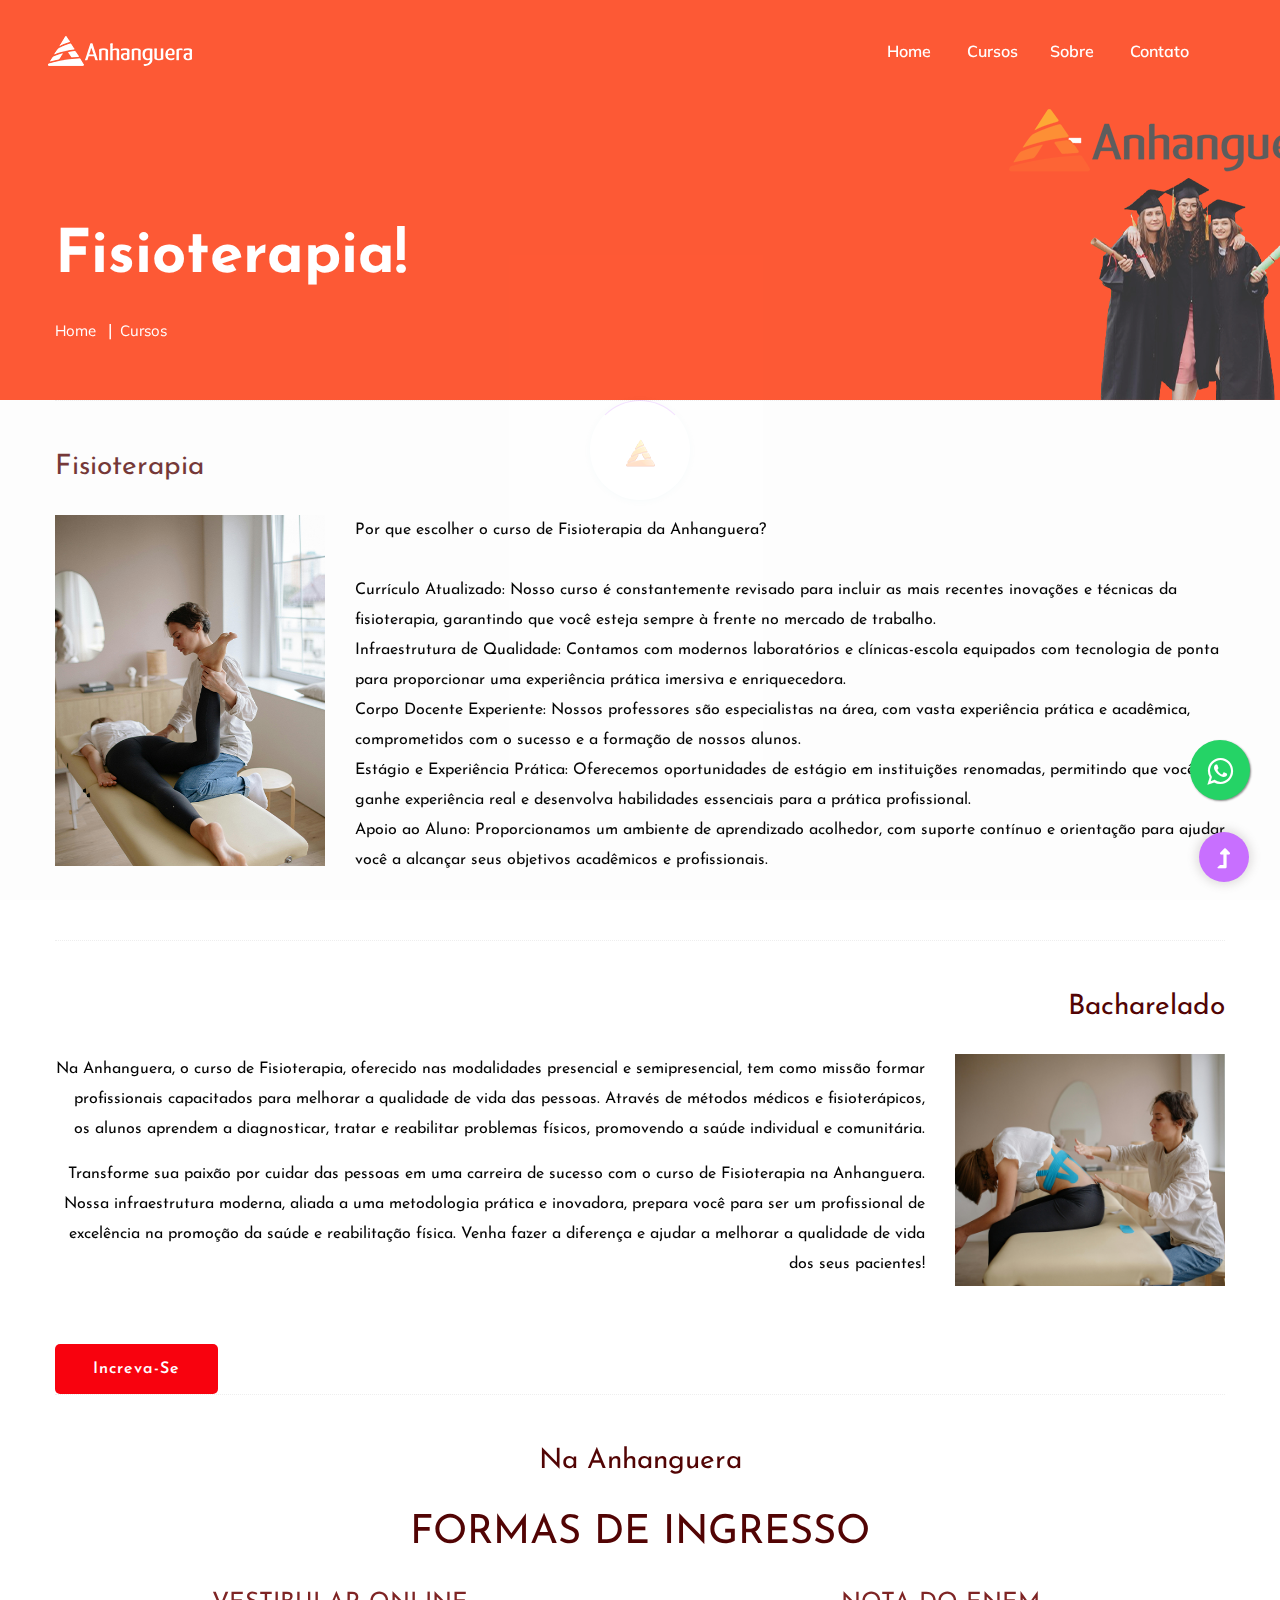
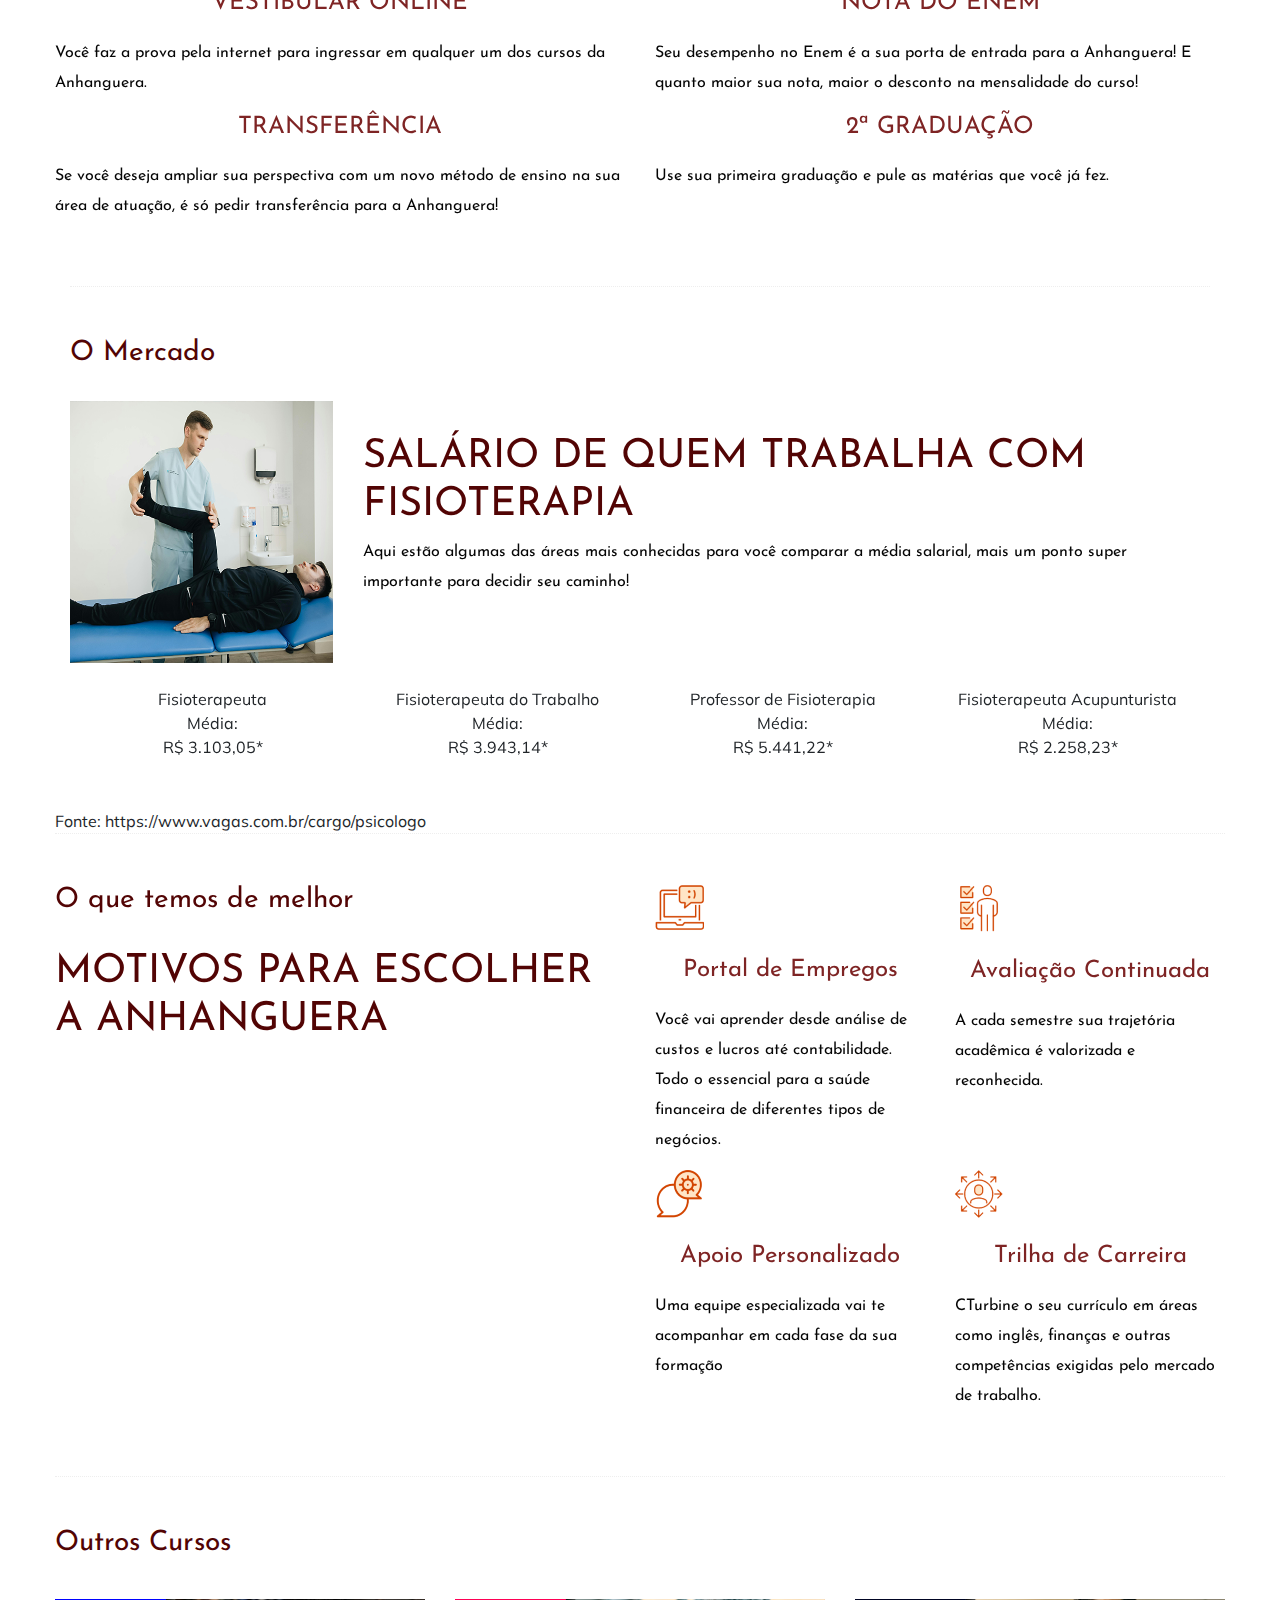
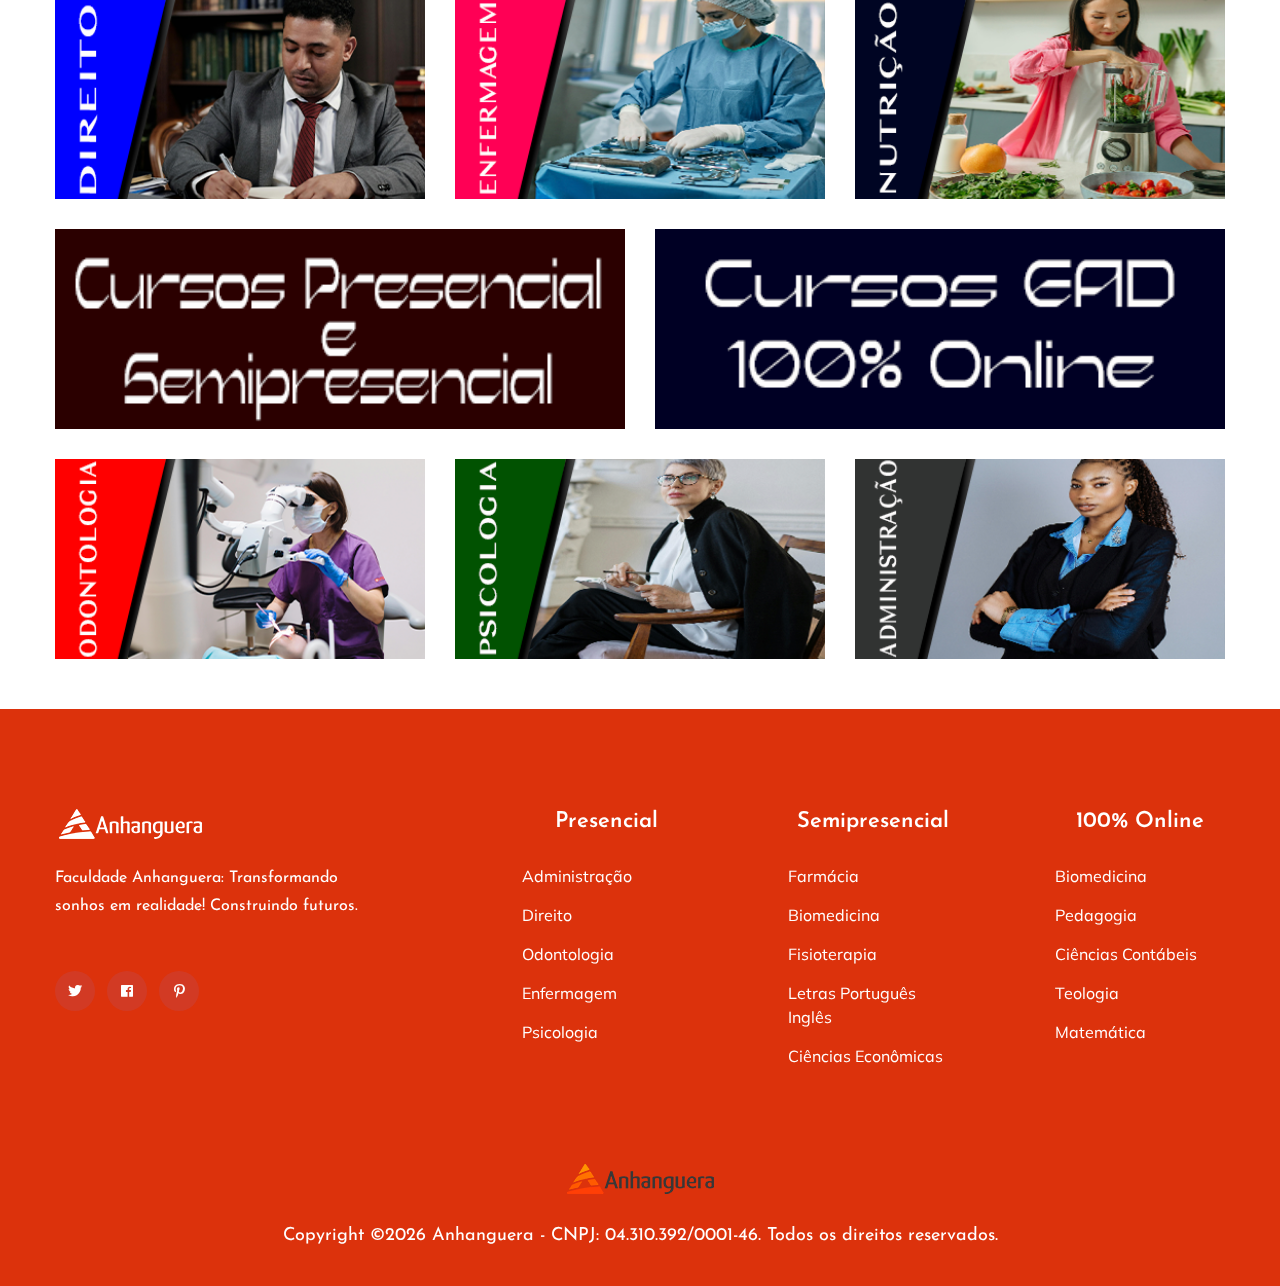
<file: fisioterapia.html>
<!doctype html>
<html class="no-js" lang="pt-br">
<head>
	<meta charset="utf-8">
	<meta http-equiv="x-ua-compatible" content="ie=edge">
	<title>Fisioterapia</title>
	<meta name="description" content="">
	<meta name="viewport" content="width=device-width, initial-scale=1">
	<link rel="shortcut icon" type="image/x-icon" href="assets/img/icone.ico">

	<!-- CSS here -->
	<link rel="stylesheet" href="./assets/css/bootstrap.min.css">
	<link rel="stylesheet" href="./assets/css/owl.carousel.min.css">
	<link rel="stylesheet" href="./assets/css/slicknav.css">
	<link rel="stylesheet" href="./assets/css/animate.min.css">
	<link rel="stylesheet" href="./assets/css/hamburgers.min.css">
	<link rel="stylesheet" href="./assets/css/magnific-popup.css">
	<link rel="stylesheet" href="./assets/css/fontawesome-all.min.css">
	<link rel="stylesheet" href="./assets/css/themify-icons.css">
	<link rel="stylesheet" href="./assets/css/slick.css">
	<link rel="stylesheet" href="./assets/css/nice-select.css">
	<link rel="stylesheet" href="./assets/css/style.css">
	<link rel="stylesheet" href="./assets/css/custom.css">
	<link
      rel="stylesheet"
      href="https://maxcdn.bootstrapcdn.com/font-awesome/4.5.0/css/font-awesome.min.css"
    />
</head>
<body>
	<!--? Preloader Start -->
	<a
                      href="https://wa.me/55(aqui seu numero com ddd | tudo junto)?text=Adorei%20seu%20artigo"
                      style="
                        position: fixed;
	  width: 60px;
	  height: 60px;
	  bottom: 100px;
	  right: 30px;
	  background-color: #25d366;
	  color: #fff;
	  border-radius: 50px;
	  text-align: center;
	  font-size: 30px;
	  box-shadow: 1px 1px 2px #888;
	  z-index: 1000;
	"
                      target="_blank"
                    >
                      <i style="margin-top: 16px" class="fa fa-whatsapp"></i>
                    </a>
	<div id="preloader-active">
		<div class="preloader d-flex align-items-center justify-content-center">
			<div class="preloader-inner position-relative">
				<div class="preloader-circle"></div>
				<div class="preloader-img pere-text">
					<img src="assets/img/logo/loder.png" alt=""> 
				</div>
			</div>
		</div>
	</div>
	<!-- Preloader Start -->
	<!-- Header Start -->
	<div class="header-area header-transparent">
		<div class="main-header ">
			<div class="header-bottom  header-sticky">
				<div class="container-fluid">
					<div class="row align-items-center">
						<!-- Logo -->
						<div class="col-xl-2 col-lg-2">
							<div class="logo">
								<a href="index.html"><img src="assets/img/logo/logo.png" alt=""></a>
							</div>
						</div>
						<div class="col-xl-10 col-lg-10">
							<div class="menu-wrapper d-flex align-items-center justify-content-end">
								<!-- Main-menu -->
								<div class="main-menu d-none d-lg-block">
									<nav>
										<ul id="navigation">                                                                                          
											<li class="active" ><a href="index.html">Home</a></li>
											<li>
												<a href="#">Cursos</a>
												<ul class="submenu">
												  <li>
													<a href="administracao.html">Administração</a>
												  </li>
												  <li>
													<a href="direito.html">Direito</a>
												  </li>
												  <li>
													<a href="enfermagem.html">Enfermagem</a>
												  </li>
												  <li>
													<a href="nutricao.html">Nutrição</a>
												  </li>
												  <li>
													<a href="odontologia.html">Odontologia</a>
												  </li>
												  <li>
													<a href="psicologia.html">Psicologia</a>
												  </li>
												  <li>
													<a href="farmacia.html">Farmácia</a>
													</li>
													<li>
													<a href="contabeis.html">Contábeis</a>
													</li>
													<li>
													<a href="fisioterapia.html">Fisioterapia</a>
													</li>
												</ul>
											<li><a href="about.html">Sobre</a></li>
											<!-- <li><a href="#">Blog</a>
												<ul class="submenu">
													<li><a href="blog.html">Blog</a></li>
													<li><a href="blog_details.html">Blog Details</a></li>
													<li><a href="elements.html">Element</a></li>
												</ul>
											</li> -->
											<li><a href="contact.html">Contato</a></li>
											<!-- Button -->
											<!-- <li class="button-header margin-left "><a href="#" class="btn">Join</a></li>
											<li class="button-header"><a href="login.html" class="btn btn3">Log in</a></li> -->
										</ul>
									</nav>
								</div>
							</div>
						</div> 
						<!-- Mobile Menu -->
						<div class="col-12">
							<div class="mobile_menu d-block d-lg-none"></div>
						</div>
					</div>
				</div>
			</div>
		</div>
	</div>
	<!-- Header End -->
	<main>
		<!--? slider Area Start-->
		<section class="slider-area slider-area2">
			<div class="slider-active">
				<!-- Single Slider -->
				<div class="single-slider slider-height2">
					<div class="container">
						<div class="row">
							<div class="col-xl-8 col-lg-11 col-md-12">
								<div class="hero__caption hero__caption2">
									<h1 data-animation="bounceIn" data-delay="0.2s">Fisioterapia!</h1>
									<!-- breadcrumb Start-->
									<nav aria-label="breadcrumb">
										<ol class="breadcrumb">
											<li class="breadcrumb-item"><a href="index.html">Home</a></li>
											<li class="breadcrumb-item"><a href="courses.html">Cursos</a></li> 
										</ol>
									</nav>
									<!-- breadcrumb End -->
								</div>
							</div>
						</div>
					</div>          
				</div>
			</div>
		</section>
		<!--? Start Sample Area -->
		
								<!--? Start Align Area -->
								<div class="whole-wrap">
									<div class="container box_1170">
										<div class="section-top-border">
											<h3 class="mb-30">Fisioterapia</h3>
											<div class="row">
												<div class="col-md-3">
													<img src="assets/img/elements/d26.png" alt="" class="img-fluid">
												</div>
												<div class="col-md-9 mt-sm-20">
													<p>Por que escolher o curso de Fisioterapia da Anhanguera?<br>

														<br>Currículo Atualizado: Nosso curso é constantemente revisado para incluir as mais recentes inovações e técnicas da fisioterapia, garantindo que você esteja sempre à frente no mercado de trabalho.
														<br>Infraestrutura de Qualidade: Contamos com modernos laboratórios e clínicas-escola equipados com tecnologia de ponta para proporcionar uma experiência prática imersiva e enriquecedora.
														<br>Corpo Docente Experiente: Nossos professores são especialistas na área, com vasta experiência prática e acadêmica, comprometidos com o sucesso e a formação de nossos alunos.
														<br>Estágio e Experiência Prática: Oferecemos oportunidades de estágio em instituições renomadas, permitindo que você ganhe experiência real e desenvolva habilidades essenciais para a prática profissional.
														<br>Apoio ao Aluno: Proporcionamos um ambiente de aprendizado acolhedor, com suporte contínuo e orientação para ajudar você a alcançar seus objetivos acadêmicos e profissionais.</p>
												</div>
											</div>
										</div>
										<div class="section-top-border text-right">
											<h3 class="mb-30">Bacharelado</h3>
											<div class="row">
												<div class="col-md-9">
													<p class="text-right">Na Anhanguera, o curso de Fisioterapia, oferecido nas modalidades presencial e semipresencial, tem como missão formar profissionais capacitados para melhorar a qualidade de vida das pessoas. Através de métodos médicos e fisioterápicos, os alunos aprendem a diagnosticar, tratar e reabilitar problemas físicos, promovendo a saúde individual e comunitária. </p>
													<p>Transforme sua paixão por cuidar das pessoas em uma carreira de sucesso com o curso de Fisioterapia na Anhanguera. Nossa infraestrutura moderna, aliada a uma metodologia prática e inovadora, prepara você para ser um profissional de excelência na promoção da saúde e reabilitação física. Venha fazer a diferença e ajudar a melhorar a qualidade de vida dos seus pacientes!</p>
												</div>
												<div class="col-md-3">
													<img src="assets/img/elements/d27.png" alt="" class="img-fluid">
												</div>
											</div>
										</div>
										<a
											href="https://web.consultoriaeducacao.app.br/candidate/668c52bc76bf410008d0a6a7?type=UNDERGRADUATE&brand=ANHANGUERA&subBrand=ANHANGUERA"
											class="btn hero-btn botao"
											data-animation="fadeInLeft"
											data-delay="0.7s">Increva-se</a>
											
										<div class="section-top-border">
											<div class="row texto-centralizado">
												<div class="col-md-12">
													<h3 class="mb-30">Na Anhanguera</h3>
													<h1>FORMAS DE INGRESSO</h1><br>
												</div>
											</div>
											<div class="row">
												<div class="col-md-6">
													<div class="single-defination">
														<h4 class="mb-20">VESTIBULAR ONLINE </h4>
														<p>Você faz a prova pela internet para ingressar em qualquer um dos cursos da Anhanguera.</p>
													</div>
												</div>
												<div class="col-md-6">
													<div class="single-defination">
														<h4 class="mb-20">NOTA DO ENEM</h4>
														<p>Seu desempenho no Enem é a sua porta de entrada para a Anhanguera! E quanto maior sua nota, maior o desconto na mensalidade do curso! </p>
													</div>
												</div>
												<div class="col-md-6">
													<div class="single-defination">
														<h4 class="mb-20">TRANSFERÊNCIA</h4>
														<p>Se você deseja ampliar sua perspectiva com um novo método de ensino na sua área de atuação, é só pedir transferência para a Anhanguera! </p>
													</div>
												</div>
												<div class="col-md-6">
													<div class="single-defination">
														<h4 class="mb-20">2ª GRADUAÇÃO</h4>
														<p>Use sua primeira graduação e pule as matérias que você já fez. </p>
													</div>
												</div>
											</div>
											<!-- <nav class="texto-centralizado">
												<a href="#" class="btn btn-color-blue outlined rounded">
													Ver todas as matérias
												</a>					  
											</nav> -->
										</div>

										<div class="whole-wrap">
											<div class="container box_1170">
												<div class="section-top-border">
													<h3 class="mb-30">O Mercado</h3>
													<div class="row">
														<div class="col-md-3">
															<img src="assets/img/elements/d28.png" alt="" class="img-fluid">
														</div>
														<div class="col-md-9 mt-sm-20">
														<br><h3></h3>
														<h1>SALÁRIO DE QUEM TRABALHA COM FISIOTERAPIA</h1>
															<p>Aqui estão algumas das áreas mais conhecidas para você comparar a média salarial, mais um ponto super importante para decidir seu caminho!</p><br>
														</div>
													</div>
													<br>

													<div class="container text-center">
														<div class="row">
														  <div class="col sal">
															Fisioterapeuta <br>
															Média:<br>
															R$ 3.103,05*<br>
														  </div>
														  <div class="col">
															Fisioterapeuta do Trabalho<br>
															Média:<br>
															R$ 3.943,14*<br>
														  </div>
														  <div class="col">
															Professor de Fisioterapia<br>
															Média:<br>
															R$ 5.441,22*<br>
														  </div>
														  <div class="col">
															Fisioterapeuta Acupunturista<br>
															Média:<br>
															R$ 2.258,23*<br>
														  </div>
														  <!-- <div class="col">
															Gerente de empresas<br>
															Média:<br>
															R$ 5.380,23*<br>
														  </div> -->

														</div>
													  </div>
												</div>
											</div>
											Fonte: https://www.vagas.com.br/cargo/psicologo
												</div>
										
																	
													


												<div class="section-top-border">

													
													<div class="row">
														<div class="col-md-6">
															<h3 class="mb-30">O que temos de melhor</h3>
															<h1>MOTIVOS PARA ESCOLHER A ANHANGUERA</h1><br>
														</div>

														<div class="col-md-6">
															<div class="row">
																<div class="col-md-6">
																	<div class="single-defination">
																		<img loading="lazy" src="/assets/img/elements/icons (1).png" alt="" class="loaded"><br><br>
																		<h4 class="mb-20">Portal de Empregos</h4>
																		<p>Você vai aprender desde análise de custos e lucros até contabilidade. Todo o essencial para a saúde financeira de diferentes tipos de negócios.</p>
																	</div>
																</div>
																<div class="col-md-6">
																	<div class="single-defination">
																		<img loading="lazy" src="/assets/img/elements/icons (2).png" alt="" class="loaded"><br><br>
																		<h4 class="mb-20">Avaliação Continuada</h4>
																		<p>A cada semestre sua trajetória acadêmica é valorizada e reconhecida.</p>
																	</div>
																</div>
																<div class="col-md-6">
																	<div class="single-defination">
																		<img loading="lazy" src="/assets/img/elements/icons (3).png" alt="" class="loaded"><br><br>
																		<h4 class="mb-20">Apoio Personalizado</h4>
																		<p>Uma equipe especializada vai te acompanhar em cada fase da sua formação</p>
																	</div>
																</div>
																<div class="col-md-6">
																	<div class="single-defination">
																		<img loading="lazy" src="/assets/img/elements/icons (4).png" alt="" class="loaded"><br><br>
																		<h4 class="mb-20">Trilha de Carreira</h4>
																		<p>CTurbine o seu currículo em áreas como inglês, finanças e outras competências exigidas pelo mercado de trabalho. </p>
																	</div>
																</div>
															</div>
															
														</div>


	

													</div>
														
													
												</div>
										<!-- <div class="section-top-border">
											<h3 class="mb-30">Table</h3>
											<div class="progress-table-wrap">
												<div class="progress-table">
													<div class="table-head">
														<div class="serial">#</div>
														<div class="country">Countries</div>
														<div class="visit">Visits</div>
														<div class="percentage">Percentages</div>
													</div>
													<div class="table-row">
														<div class="serial">01</div>
														<div class="country"> <img src="assets/img/elements/f1.jpg" alt="flag">Canada</div>
														<div class="visit">645032</div>
														<div class="percentage">
															<div class="progress">
																<div class="progress-bar color-1" role="progressbar" style="width: 80%"
																aria-valuenow="80" aria-valuemin="0" aria-valuemax="100"></div>
															</div>
														</div>
													</div>
													<div class="table-row">
														<div class="serial">02</div>
														<div class="country"> <img src="assets/img/elements/f2.jpg" alt="flag">Canada</div>
														<div class="visit">645032</div>
														<div class="percentage">
															<div class="progress">
																<div class="progress-bar color-2" role="progressbar" style="width: 30%"
																aria-valuenow="30" aria-valuemin="0" aria-valuemax="100"></div>
															</div>
														</div>
													</div>
													<div class="table-row">
														<div class="serial">03</div>
														<div class="country"> <img src="assets/img/elements/f3.jpg" alt="flag">Canada</div>
														<div class="visit">645032</div>
														<div class="percentage">
															<div class="progress">
																<div class="progress-bar color-3" role="progressbar" style="width: 55%"
																aria-valuenow="55" aria-valuemin="0" aria-valuemax="100"></div>
															</div>
														</div>
													</div>
													<div class="table-row">
														<div class="serial">04</div>
														<div class="country"> <img src="assets/img/elements/f4.jpg" alt="flag">Canada</div>
														<div class="visit">645032</div>
														<div class="percentage">
															<div class="progress">
																<div class="progress-bar color-4" role="progressbar" style="width: 60%"
																aria-valuenow="60" aria-valuemin="0" aria-valuemax="100"></div>
															</div>
														</div>
													</div>
													<div class="table-row">
														<div class="serial">05</div>
														<div class="country"> <img src="assets/img/elements/f5.jpg" alt="flag">Canada</div>
														<div class="visit">645032</div>
														<div class="percentage">
															<div class="progress">
																<div class="progress-bar color-5" role="progressbar" style="width: 40%"
																aria-valuenow="40" aria-valuemin="0" aria-valuemax="100"></div>
															</div>
														</div>
													</div>
													<div class="table-row">
														<div class="serial">06</div>
														<div class="country"> <img src="assets/img/elements/f6.jpg" alt="flag">Canada</div>
														<div class="visit">645032</div>
														<div class="percentage">
															<div class="progress">
																<div class="progress-bar color-6" role="progressbar" style="width: 70%"
																aria-valuenow="70" aria-valuemin="0" aria-valuemax="100"></div>
															</div>
														</div>
													</div>
													<div class="table-row">
														<div class="serial">07</div>
														<div class="country"> <img src="assets/img/elements/f7.jpg" alt="flag">Canada</div>
														<div class="visit">645032</div>
														<div class="percentage">
															<div class="progress">
																<div class="progress-bar color-7" role="progressbar" style="width: 30%"
																aria-valuenow="30" aria-valuemin="0" aria-valuemax="100"></div>
															</div>
														</div>
													</div>
													<div class="table-row">
														<div class="serial">08</div>
														<div class="country"> <img src="assets/img/elements/f8.jpg" alt="flag">Canada</div>
														<div class="visit">645032</div>
														<div class="percentage">
															<div class="progress">
																<div class="progress-bar color-8" role="progressbar" style="width: 60%"
																aria-valuenow="60" aria-valuemin="0" aria-valuemax="100"></div>
															</div>
														</div>
													</div>
												</div>
											</div>
										</div> -->
										<div class="section-top-border">
											<h3>Outros Cursos</h3>
											<div class="row gallery-item">
												<div class="col-md-4">
													<a href="direito.html" class="img-pop-up">
														<div class="single-gallery-image" style="background: url(assets/img/elements/g1.png);"></div>
													</a>
												</div>
												<div class="col-md-4">
													<a href="enfermagem.html" class="img-pop-up">
														<div class="single-gallery-image" style="background: url(assets/img/elements/g2.png);"></div>
													</a>
												</div>
												<div class="col-md-4">
													<a href="nutricao.html" class="img-pop-up">
														<div class="single-gallery-image" style="background: url(assets/img/elements/g3.png);"></div>
													</a>
												</div>
												<div class="col-md-6">
													<a href="assets/img/elements/g4.png" class="img-pop-up">
														<div class="single-gallery-image" style="background: url(assets/img/elements/g4.png);"></div>
													</a>
												</div>
												<div class="col-md-6">
													<a href="assets/img/elements/g5.png" class="img-pop-up">
														<div class="single-gallery-image" style="background: url(assets/img/elements/g5.png);"></div>
													</a>
												</div>
												<div class="col-md-4">
													<a href="odontologia.html" class="img-pop-up">
														<div class="single-gallery-image" style="background: url(assets/img/elements/g6.png);"></div>
													</a>
												</div>
												<div class="col-md-4">
													<a href="psicologia.html" class="img-pop-up">
														<div class="single-gallery-image" style="background: url(assets/img/elements/g7.png);"></div>
													</a>
												</div>
												<div class="col-md-4">
													<a href="administracao.html" class="img-pop-up">
														<div class="single-gallery-image" style="background: url(assets/img/elements/g8.png);"></div>
													</a>
												</div>
											</div>
										</div>
										<!-- <div class="section-top-border">
											<div class="row">
												<div class="col-md-4">
													<h3 class="mb-20">Image Gallery</h3>
													<div class="typography">
														<h1>This is header 01</h1>
														<h2>This is header 02</h2>
														<h3>This is header 03</h3>
														<h4>This is header 04</h4>
														<h5>This is header 01</h5>
														<h6>This is header 01</h6>
													</div>
												</div>
												<div class="col-md-4 mt-sm-30">
													<h3 class="mb-20">Unordered List</h3>
													<div class="">
														<ul class="unordered-list">
															<li>Fta Keys</li>
															<li>For Women Only Your Computer Usage</li>
															<li>Facts Why Inkjet Printing Is Very Appealing
																<ul>
																	<li>Addiction When Gambling Becomes
																		<ul>
																			<li>Protective Preventative Maintenance</li>
																		</ul>
																	</li>
																</ul>
															</li>
															<li>Dealing With Technical Support 10 Useful Tips</li>
															<li>Make Myspace Your Best Designed Space</li>
															<li>Cleaning And Organizing Your Computer</li>
														</ul>
													</div>
												</div>
												<div class="col-md-4 mt-sm-30">
													<h3 class="mb-20">Ordered List</h3>
													<div class="">
														<ol class="ordered-list">
															<li><span>Fta Keys</span></li>
															<li><span>For Women Only Your Computer Usage</span></li>
															<li><span>Facts Why Inkjet Printing Is Very Appealing</span>
																<ol class="ordered-list-alpha">
																	<li><span>Addiction When Gambling Becomes</span>
																		<ol class="ordered-list-roman">
																			<li><span>Protective Preventative Maintenance</span></li>
																		</ol>
																	</li>
																</ol>
															</li>
															<li><span>Dealing With Technical Support 10 Useful Tips</span></li>
															<li><span>Make Myspace Your Best Designed Space</span></li>
															<li><span>Cleaning And Organizing Your Computer</span></li>
														</ol>
													</div>
												</div>
											</div>
										</div>
										<div class="section-top-border">
											<div class="row">
												<div class="col-lg-8 col-md-8">
													<h3 class="mb-30">Form Element</h3>
													<form action="#">
														<div class="mt-10">
															<input type="text" name="first_name" placeholder="First Name"
															onfocus="this.placeholder = ''" onblur="this.placeholder = 'First Name'" required
															class="single-input">
														</div>
														<div class="mt-10">
															<input type="text" name="last_name" placeholder="Last Name"
															onfocus="this.placeholder = ''" onblur="this.placeholder = 'Last Name'" required
															class="single-input">
														</div>
														<div class="mt-10">
															<input type="text" name="last_name" placeholder="Last Name"
															onfocus="this.placeholder = ''" onblur="this.placeholder = 'Last Name'" required
															class="single-input">
														</div>
														<div class="mt-10">
															<input type="email" name="EMAIL" placeholder="Email address"
															onfocus="this.placeholder = ''" onblur="this.placeholder = 'Email address'" required
															class="single-input">
														</div>
														<div class="input-group-icon mt-10">
															<div class="icon"><i class="fa fa-thumb-tack" aria-hidden="true"></i></div>
															<input type="text" name="address" placeholder="Address" onfocus="this.placeholder = ''"
															onblur="this.placeholder = 'Address'" required class="single-input">
														</div>
														<div class="input-group-icon mt-10">
															<div class="icon"><i class="fa fa-plane" aria-hidden="true"></i></div>
															<div class="form-select" id="default-select"">
																<select>
																	<option value=" 1">City</option>
																	<option value="1">Dhaka</option>
																	<option value="1">Dilli</option>
																	<option value="1">Newyork</option>
																	<option value="1">Islamabad</option>
																</select>
															</div>
														</div>
														<div class="input-group-icon mt-10">
															<div class="icon"><i class="fa fa-globe" aria-hidden="true"></i></div>
															<div class="form-select" id="default-select"">
																<select>
																	<option value=" 1">Country</option>
																	<option value="1">Bangladesh</option>
																	<option value="1">India</option>
																	<option value="1">England</option>
																	<option value="1">Srilanka</option>
																</select>
															</div>
														</div>
														
														<div class="mt-10">
															<textarea class="single-textarea" placeholder="Message" onfocus="this.placeholder = ''"
															onblur="this.placeholder = 'Message'" required></textarea>
														</div>
														<div class="mt-10">
															<input type="text" name="first_name" placeholder="Primary color"
															onfocus="this.placeholder = ''" onblur="this.placeholder = 'Primary color'" required
															class="single-input-primary">
														</div>
														<div class="mt-10">
															<input type="text" name="first_name" placeholder="Accent color"
															onfocus="this.placeholder = ''" onblur="this.placeholder = 'Accent color'" required
															class="single-input-accent">
														</div>
														<div class="mt-10">
															<input type="text" name="first_name" placeholder="Secondary color"
															onfocus="this.placeholder = ''" onblur="this.placeholder = 'Secondary color'"
															required class="single-input-secondary">
														</div>
													</form>
												</div>
												<div class="col-lg-3 col-md-4 mt-sm-30">
													<div class="single-element-widget">
														<h3 class="mb-30">Switches</h3>
														<div class="switch-wrap d-flex justify-content-between">
															<p>01. Sample Switch</p>
															<div class="primary-switch">
																<input type="checkbox" id="default-switch">
																<label for="default-switch"></label>
															</div>
														</div>
														<div class="switch-wrap d-flex justify-content-between">
															<p>02. Primary Color Switch</p>
															<div class="primary-switch">
																<input type="checkbox" id="primary-switch" checked>
																<label for="primary-switch"></label>
															</div>
														</div>
														<div class="switch-wrap d-flex justify-content-between">
															<p>03. Confirm Color Switch</p>
															<div class="confirm-switch">
																<input type="checkbox" id="confirm-switch" checked>
																<label for="confirm-switch"></label>
															</div>
														</div>
													</div>
													<div class="single-element-widget mt-30">
														<h3 class="mb-30">Selectboxes</h3>
														<div class="default-select" id="default-select"">
															<select>
																<option value=" 1">English</option>
																<option value="1">Spanish</option>
																<option value="1">Arabic</option>
																<option value="1">Portuguise</option>
																<option value="1">Bengali</option>
															</select>
														</div>
													</div>
													<div class="single-element-widget mt-30">
														<h3 class="mb-30">Checkboxes</h3>
														<div class="switch-wrap d-flex justify-content-between">
															<p>01. Sample Checkbox</p>
															<div class="primary-checkbox">
																<input type="checkbox" id="default-checkbox">
																<label for="default-checkbox"></label>
															</div>
														</div>
														<div class="switch-wrap d-flex justify-content-between">
															<p>02. Primary Color Checkbox</p>
															<div class="primary-checkbox">
																<input type="checkbox" id="primary-checkbox" checked>
																<label for="primary-checkbox"></label>
															</div>
														</div>
														<div class="switch-wrap d-flex justify-content-between">
															<p>03. Confirm Color Checkbox</p>
															<div class="confirm-checkbox">
																<input type="checkbox" id="confirm-checkbox">
																<label for="confirm-checkbox"></label>
															</div>
														</div>
														<div class="switch-wrap d-flex justify-content-between">
															<p>04. Disabled Checkbox</p>
															<div class="disabled-checkbox">
																<input type="checkbox" id="disabled-checkbox" disabled>
																<label for="disabled-checkbox"></label>
															</div>
														</div>
														<div class="switch-wrap d-flex justify-content-between">
															<p>05. Disabled Checkbox active</p>
															<div class="disabled-checkbox">
																<input type="checkbox" id="disabled-checkbox-active" checked disabled>
																<label for="disabled-checkbox-active"></label>
															</div>
														</div>
													</div>
													<div class="single-element-widget mt-30">
														<h3 class="mb-30">Radios</h3>
														<div class="switch-wrap d-flex justify-content-between">
															<p>01. Sample radio</p>
															<div class="primary-radio">
																<input type="checkbox" id="default-radio">
																<label for="default-radio"></label>
															</div>
														</div>
														<div class="switch-wrap d-flex justify-content-between">
															<p>02. Primary Color radio</p>
															<div class="primary-radio">
																<input type="checkbox" id="primary-radio" checked>
																<label for="primary-radio"></label>
															</div>
														</div>
														<div class="switch-wrap d-flex justify-content-between">
															<p>03. Confirm Color radio</p>
															<div class="confirm-radio">
																<input type="checkbox" id="confirm-radio" checked>
																<label for="confirm-radio"></label>
															</div>
														</div>
														<div class="switch-wrap d-flex justify-content-between">
															<p>04. Disabled radio</p>
															<div class="disabled-radio">
																<input type="checkbox" id="disabled-radio" disabled>
																<label for="disabled-radio"></label>
															</div>
														</div>
														<div class="switch-wrap d-flex justify-content-between">
															<p>05. Disabled radio active</p>
															<div class="disabled-radio">
																<input type="checkbox" id="disabled-radio-active" checked disabled>
																<label for="disabled-radio-active"></label>
															</div>
														</div>
													</div>
												</div>
											</div>
										</div>
									</div>
								</div> -->
								<!-- End Align Area -->
							</main>
							<footer>
								<div class="footer-wrappper footer-bg">
									<!-- Footer Start-->
									<div class="footer-area footer-padding">
										<div class="container">
											<div class="row justify-content-between">
												<div class="col-xl-4 col-lg-5 col-md-4 col-sm-6">
													<div class="single-footer-caption mb-50">
														<div class="single-footer-caption mb-30">
															<!-- logo -->
															<div class="footer-logo mb-25">
																<a href="index.html"><img src="assets/img/logo/logo2_footer.png" alt=""></a>
															</div>
															<div class="footer-tittle">
																<div class="footer-pera">
																	<p>Faculdade Anhanguera: Transformando sonhos em realidade! Construindo futuros.</p>
																</div>
															</div>
															<!-- social -->
															<div class="footer-social">
																<a href="https://x.com/Anhanguera_Edu/status/1716471467720749200"><i class="fab fa-twitter"></i></a>
																<a href="https://www.facebook.com/AnhangueraEdu/?locale=pt_BR"><i class="fab fa-facebook-f"></i></a>
																<a href="https://br.pinterest.com/pin/502644008413267792/"><i class="fab fa-pinterest-p"></i></a>
															</div>
														</div>
													</div>
												</div>
												<div class="col-xl-2 col-lg-3 col-md-4 col-sm-5">
													<div class="single-footer-caption mb-50">
														<div class="footer-tittle">
															<h4>Presencial</h4>
															<ul>
																<li><a href="#">Administração</a></li>
																<li><a href="#">Direito</a></li>
																<li><a href="#">Odontologia</a></li>
																<li><a href="#">Enfermagem</a></li>
																<li><a href="#">Psicologia</a></li>
															</ul>
														</div>
													</div>
												</div>
												<div class="col-xl-2 col-lg-4 col-md-4 col-sm-6">
													<div class="single-footer-caption mb-50">
														<div class="footer-tittle">
															<h4>Semipresencial</h4>
															<ul>
																<li><a href="#">Farmácia</a></li>
																<li><a href="#">Biomedicina</a></li>
																<li><a href="#">Fisioterapia</a></li>
																<li><a href="#">Letras Português Inglês</a></li>
																<li><a href="#">Ciências Econômicas</a></li>
															</ul>
														</div>
													</div>
												</div>
												<div class="col-xl-2 col-lg-3 col-md-4 col-sm-6">
													<div class="single-footer-caption mb-50">
														<div class="footer-tittle">
															<h4>100% Online</h4>
															<ul>
																<li><a href="#">Biomedicina</a></li>
																<li><a href="#">Pedagogia</a></li>
																<li><a href="#">Ciências Contábeis</a></li>
																<li><a href="#">Teologia</a></li>
																<li><a href="#">Matemática</a></li>
															</ul>
														</div>
													</div>
												</div>
											</div>
										</div>
									</div>
									<!-- footer-bottom area -->
									<div class="footer-bottom-area">
										<div class="container">
											<div class="footer-border">
												<div class="row d-flex align-items-center">
													<div class="col-xl-12 ">
														<div class="footer-copy-right text-center">
															<div class="container">

																
																<div class="row marcador align-items-center">
																  <div class="col mx-auto text-center">
																	<a href="index.html">
																		<img class="img-responsive" img src="assets/img/logo/logo3_footer.png">
																	</a> 
																  </div>
																</div>
															  
															  </div><br>
															<p><!-- Link back to Colorlib can't be removed. Template is licensed under CC BY 3.0. -->
																Copyright &copy;<script>document.write(new Date().getFullYear());</script>  Anhanguera - CNPJ: 04.310.392/0001-46. Todos os direitos reservados.
																
																<!-- Link back to Colorlib can't be removed. Template is licensed under CC BY 3.0. --></p>
															</div>
														</div>
													</div>
												</div>
											</div>
										</div>
										<!-- Footer End-->
									</div>
								</footer> 
								<!-- Scroll Up -->
								<div id="back-top" >
									<a title="Go to Top" href="#"> <i class="fas fa-level-up-alt"></i></a>
								</div>
								<!-- JS here -->

								<script src="./assets/js/vendor/modernizr-3.5.0.min.js"></script>
								<!-- Jquery, Popper, Bootstrap -->
								<script src="./assets/js/vendor/jquery-1.12.4.min.js"></script>
								<script src="./assets/js/popper.min.js"></script>
								<script src="./assets/js/bootstrap.min.js"></script>
								<!-- Jquery Mobile Menu -->
								<script src="./assets/js/jquery.slicknav.min.js"></script>

								<!-- Jquery Slick , Owl-Carousel Plugins -->
								<script src="./assets/js/owl.carousel.min.js"></script>
								<script src="./assets/js/slick.min.js"></script>
								<!-- One Page, Animated-HeadLin -->
								<script src="./assets/js/wow.min.js"></script>
								<script src="./assets/js/animated.headline.js"></script>
								<script src="./assets/js/jquery.magnific-popup.js"></script>

								<!-- Date Picker -->
								<script src="./assets/js/gijgo.min.js"></script>
								<!-- Nice-select, sticky -->
								<script src="./assets/js/jquery.nice-select.min.js"></script>
								<script src="./assets/js/jquery.sticky.js"></script>
								
								<!-- counter , waypoint,Hover Direction -->
								<script src="./assets/js/jquery.counterup.min.js"></script>
								<script src="./assets/js/waypoints.min.js"></script>
								<script src="./assets/js/jquery.countdown.min.js"></script>
								<script src="./assets/js/hover-direction-snake.min.js"></script>

								<!-- contact js -->
								<script src="./assets/js/contact.js"></script>
								<script src="./assets/js/jquery.form.js"></script>
								<script src="./assets/js/jquery.validate.min.js"></script>
								<script src="./assets/js/mail-script.js"></script>
								<script src="./assets/js/jquery.ajaxchimp.min.js"></script>
								
								<!-- Jquery Plugins, main Jquery -->	
								<script src="./assets/js/plugins.js"></script>
								<script src="./assets/js/main.js"></script>
								
							</body>
							</html>
</file>
<file: assets/css/flaticon.css>
/*
  	Flaticon icon font: Flaticon
  	Creation date: 02/06/2020 05:24
  	*/

@font-face {
  font-family: "Flaticon";
  src: url("../fonts/Flaticon.eot");
  src: url("../fonts/Flaticon.eot?#iefix") format("embedded-opentype"),
       url("../fonts/Flaticon.woff2") format("woff2"),
       url("../fonts/Flaticon.woff") format("woff"),
       url("../fonts/Flaticon.ttf") format("truetype"),
       url("../fonts/Flaticon.svg#Flaticon") format("svg");
  font-weight: normal;
  font-style: normal;
}

@media screen and (-webkit-min-device-pixel-ratio:0) {
  @font-face {
    font-family: "Flaticon";
    src: url("../fonts/Flaticon.svg#Flaticon") format("svg");
  }
}

[class^="flaticon-"]:before, [class*=" flaticon-"]:before,
[class^="flaticon-"]:after, [class*=" flaticon-"]:after {   
  font-family: Flaticon;
font-style: normal;
}

.flaticon-null:before { content: "\f100"; }
.flaticon-null-1:before { content: "\f101"; }
.flaticon-gear:before { content: "\f102"; }
.flaticon-think:before { content: "\f103"; }
</file>
<file: assets/css/progressbar_barfiller.css>
/* Custom Code skills */
.single-skill{
  display: flex;
}

.single-skill span {
	color: #79838b;
	font-size: 13px;
	font-weight: 300;
	letter-spacing: 0;
	margin-bottom: 14px;
	display: block;
}
.single-skill .bar-progress {
	width: 100%;
}
.single-skill .bar-title {
  width: 20%;
  margin-bottom: 19px;
}

.skills-content {
  padding-top: 200px;
  padding-left: 70px;
}

.skills-shape-bg {
  height: 651px;
  width: 868px;
  position: absolute;
  content: "";
  border: 2px solid #4d4d4d;
  left: 40%;
  top: 255px;
}

.skills-shape-bg::before {
  position: absolute;
  content: "";
  height: 465px;
  width: 300px;
  border: 2px solid #4d4d4d;
  left: -35%;
  top: 50%;
  transform: translateY(-50%);
  border-right: 0;
}



/* Default */
.barfiller {
	width: 100%;
	height: 10px;
	background: #f6f9fc;
  position: relative;
  border-radius: 5px;
}

.barfiller .fill {
  display: block;
  position: relative;
  width: 0px;
  height: 100%;
  background: #333;
  z-index: 1;
  border-radius: 5px;
}

.barfiller .tipWrap { display: none; }

.barfiller .tip {
  margin-top: -28px;
  padding: 2px 4px;
  font-size: 16px;
  color: #09cc7f;
  left: 0px;
  position: absolute;
  z-index: 2;
  background: transparent;
  font-weight: 800;
}

.barfiller .tip:after {
  border: solid;
  border-color: rgba(0,0,0,.8) transparent;
  border-width: 6px 6px 0 6px;
  content: "";
  display: block;
  position: absolute;
  left: 9px;
  top: 100%;
  z-index: 9;
  display: none;
  
}
</file>
<file: assets/css/gijgo.css>
.gj-button {
    background-color: #f5f5f5;
    border: 1px solid #ddd;
    color: #000;
    border-radius: 3px;
    padding: 6px 10px;
    cursor: pointer;
}

.gj-unselectable {
    -webkit-touch-callout: none;
    -webkit-user-select: none;
    -khtml-user-select: none;
    -moz-user-select: none;
    -ms-user-select: none;
    user-select: none;
}

.gj-row {
    display: -webkit-box;
    display: -ms-flexbox;
    display: flex;
    -ms-flex-wrap: wrap;
    flex-wrap: wrap;
}

.gj-margin-left-5 {
    margin-left: 5px;
}

.gj-margin-left-10 {
    margin-left: 10px;
}

.gj-width-full {
    width: 100%;
}

.gj-cursor-pointer {
    cursor: pointer;
}

.gj-text-align-center {
    text-align: center;
}

.gj-font-size-16 {
    font-size: 16px;
}

.gj-hidden {
    display: none;
}

/** Material Design */
.gj-button-md {
    background: 0 0;
    border: none;
    border-radius: 2px;
    color: rgba(0, 0, 0, 0.87);
    position: relative;
    height: 36px;
    margin: 0;
    min-width: 64px;
    padding: 0 16px;
    display: inline-block;
    font-family: "Roboto","Helvetica","Arial",sans-serif;
    font-size: 1rem;
    font-weight: 500;
    text-transform: uppercase;
    letter-spacing: 0;
    overflow: hidden;
    will-change: box-shadow;
    transition: box-shadow .2s cubic-bezier(.4,0,1,1),background-color .2s cubic-bezier(.4,0,.2,1),color .2s cubic-bezier(.4,0,.2,1);
    outline: none;
    cursor: pointer;
    text-decoration: none;
    text-align: center;
    line-height: 36px;
    vertical-align: middle;
    overflow: hidden;
    -webkit-user-select: none;
    -moz-user-select: none;
    -ms-user-select: none;
    user-select: none;
}

.gj-button-md:hover {
    background-color: rgba(158,158,158,.2);
}

.gj-button-md:disabled {
    color: rgba(0,0,0,.26);
    background: 0 0;
}

.gj-button-md .material-icons,
.gj-button-md .gj-icon {
    vertical-align: middle;
    /*font-size: 1.3rem;
    margin-right: 4px;*/
}

.gj-button-md.gj-button-md-icon {
    width: 24px;
    height: 31px;
    min-width: 24px;
    padding: 0px;
    display: table;
}

.gj-button-md.gj-button-md-icon .material-icons,
.gj-button-md.gj-button-md-icon .gj-icon {
    display: table-cell;
    margin-right: 0px;
    width: 24px;
    height: 24px;
}

.gj-button-md.active {
    background-color: rgba(158,158,158,.4);
}

.gj-button-md-group {
    position: relative;
    display: inline-block;
    vertical-align: middle;
}
.gj-textbox-md {
	/* border: none; */
	/* border-bottom: 1px solid rgba(0,0,0,.42); */
	display: block;
	font-family: "Helvetica","Arial",sans-serif;
	font-size: 16px;
	line-height: 16px;
	/* padding: 4px 0px; */
	margin: 0;
	/* width: 100%; */
	background: 0 0;
	/* text-align: ; */
	color: rgba(0,0,0,.87);
	padding-left: 44px;
	border: 1px solid #dca73a;
	/* padding: 15px 15px; */
	/* text-align: center; */
	width: 177px;
	height: 55px;
	border-radius: 5px;
}
.gj-textbox-md:focus,
.gj-textbox-md:active {
    /* border-bottom: 2px solid rgba(0,0,0,.42); */
    outline: none;
}

.gj-textbox-md::placeholder {
    color: #8e8e8e;
}

.gj-textbox-md:-ms-input-placeholder {
    color: #8e8e8e;
}

.gj-textbox-md::-ms-input-placeholder {
    color: #8e8e8e;
}

.gj-md-spacer-24 {
    min-width: 24px;
    width: 24px;
    display: inline-block;
}

.gj-md-spacer-32 {
    min-width: 32px;
    width: 32px;
    display: inline-block;
}

.gj-modal {
    position: fixed;
    top: 0;
    right: 0;
    bottom: 0;
    left: 0;
    z-index: 1203;
    display: none;
    overflow: hidden;
    -webkit-overflow-scrolling: touch;
    outline: 0;
    background-color: rgba(0, 0, 0, 0.54118);
    transition: 200ms ease opacity;
    will-change: opacity;
}

/* List */
ul.gj-list li [data-role="wrapper"] {
    display: table;
    width: 100%;
}

ul.gj-list li [data-role="checkbox"] {
    display: table-cell;
    vertical-align:middle;
    text-align:center;
}

ul.gj-list li [data-role="image"] {
    display: table-cell;
    vertical-align:middle;
    text-align:center;
}

ul.gj-list li [data-role="display"] {
    display: table-cell;
    vertical-align:middle;
    cursor: pointer;
}

ul.gj-list li [data-role="display"]:empty:before {
  content: "\200b"; /* unicode zero width space character */
}

/* List - Bootstrap */
ul.gj-list-bootstrap {
    padding-left: 0px;
    margin-bottom: 0px;
}

ul.gj-list-bootstrap li {
    padding: 0px;
}

ul.gj-list-bootstrap li [data-role="wrapper"] {
    padding: 0px 10px;
}

ul.gj-list-bootstrap li [data-role="checkbox"] {
    width: 24px;
    padding: 3px;
}

ul.gj-list-bootstrap li [data-role="image"] {
    width: 24px;
    height: 24px;
}

ul.gj-list-bootstrap li [data-role="display"] {
    padding: 8px 0px 8px 4px;
}

.list-group-item.active ul li, .list-group-item.active:focus ul li, .list-group-item.active:hover ul li {
    text-shadow: none;
    color:initial;
}

/* List - Material Design */
ul.gj-list-md {
    padding: 0px;
    list-style: none;
    list-style-type: none;
    line-height: 24px;
    letter-spacing: 0;
    color: #616161; /* Gray 700 */
}

ul.gj-list-md li {
    display: list-item;
    list-style-type: none;
    padding: 0px;
    min-height: unset;
    box-sizing: border-box;
    align-items: center;
    cursor: default;
    overflow: hidden;

    font-family: "Roboto","Helvetica","Arial",sans-serif;
    font-size: 16px;
    font-weight: 400;
    letter-spacing: .04em;
    line-height: 1;
    
    -webkit-flex-direction: row;
    -ms-flex-direction: row;
    flex-direction: row;
    -webkit-flex-wrap: nowrap;
    -ms-flex-wrap: nowrap;
    flex-wrap: nowrap;
}

ul.gj-list-md li [data-role="checkbox"] {
    height: 24px;
    width: 24px;
}

ul.gj-list-md li [data-role="image"] {
    height: 24px;
    width: 24px;
}

ul.gj-list-md li [data-role="display"] {
    padding: 8px 0px 8px 5px;
    order: 0;
    flex-grow: 2;
    text-decoration: none;
    box-sizing: border-box;
    align-items: center;
    text-align: left;
    color: rgba(0,0,0,.87);
}

ul.gj-list-md li.disabled>[data-role="wrapper"]>[data-role="display"] {
    color: #9E9E9E; /* Gray 500 */
}

.gj-list-md-active {
    background: #e0e0e0;
    color: #3f51b5;
}


/* Picker */
.gj-picker {
    position: absolute;
    z-index: 1203;
    background-color: #fff;
}

.gj-picker .selected {
    color: #fff;
}

/* Material Design */
.gj-picker-md {
    font-family: "Roboto","Helvetica","Arial",sans-serif;
    font-size: 16px;
    font-weight: 400;
    letter-spacing: .04em;
    line-height: 1;
    color: rgba(0,0,0,.87);
    border: 1px solid #E0E0E0;
}

.gj-modal .gj-picker-md {
    border: 0px;
}

.gj-picker-md [role="header"] {
    color: rgba(255, 255, 255, 0.54);
    display: flex;
    background: #2196f3;
    align-items: baseline;
    user-select: none;
    justify-content: center;
}

.gj-picker-md [role="footer"] {
    float: right;
    padding: 10px;
}

.gj-picker-md [role="footer"] button.gj-button-md {
    color: #2196f3;
    font-weight: bold;
    font-size: 13px;
}

/* Bootstrap */
.gj-picker-bootstrap {
    border-radius: 4px;
    border: 1px solid #E0E0E0;
}

.gj-picker-bootstrap .selected {
    color: #888;
}

.gj-picker-bootstrap [role="header"] {
    background: #eee;
    color: #AAA;
}
@font-face {
    font-family: 'gijgo-material';
    src: url('../fonts/gijgo-material.eot?235541');
    src: url('../fonts/gijgo-material.eot?235541#iefix') format('embedded-opentype'), url('../fonts/gijgo-material.ttf?235541') format('truetype'), url('../fonts/gijgo-material.woff?235541') format('woff'), url('../fonts/gijgo-material.svg?235541#gijgo-material') format('svg');
    font-weight: normal;
    font-style: normal;
}

.gj-icon {
    /* use !important to prevent issues with browser extensions that change fonts */
    font-family: 'gijgo-material' !important;
    font-size: 24px;
    speak: none;
    font-style: normal;
    font-weight: normal;
    font-variant: normal;
    text-transform: none;
    line-height: 1;
    /* Enable Ligatures ================ */
    letter-spacing: 0;
    -webkit-font-feature-settings: "liga";
    -moz-font-feature-settings: "liga=1";
    -moz-font-feature-settings: "liga";
    -ms-font-feature-settings: "liga" 1;
    font-feature-settings: "liga";
    -webkit-font-variant-ligatures: discretionary-ligatures;
    font-variant-ligatures: discretionary-ligatures;
    /* Better Font Rendering =========== */
    -webkit-font-smoothing: antialiased;
    -moz-osx-font-smoothing: grayscale;
}

.gj-icon.undo:before {
    content: "\e900";
}

.gj-icon.vertical-align-top:before {
    content: "\e901";
}

.gj-icon.vertical-align-center:before {
    content: "\e902";
}

.gj-icon.vertical-align-bottom:before {
    content: "\e903";
}

.gj-icon.arrow-dropup:before {
    content: "\e904";
}

.gj-icon.clock:before {
    content: "\e905";
}

.gj-icon.refresh:before {
    content: "\e906";
}

.gj-icon.last-page:before {
    content: "\e907";
}

.gj-icon.first-page:before {
    content: "\e908";
}

.gj-icon.cancel:before {
    content: "\e909";
}

.gj-icon.clear:before {
    content: "\e90a";
}

.gj-icon.check-circle:before {
    content: "\e90b";
}

.gj-icon.delete:before {
    content: "\e90c";
}

.gj-icon.arrow-upward:before {
    content: "\e90d";
}

.gj-icon.arrow-forward:before {
    content: "\e90e";
}

.gj-icon.arrow-downward:before {
    content: "\e90f";
}

.gj-icon.arrow-back:before {
    content: "\e910";
}

.gj-icon.list-numbered:before {
    content: "\e911";
}

.gj-icon.list-bulleted:before {
    content: "\e912";
}

.gj-icon.indent-increase:before {
    content: "\e913";
}

.gj-icon.indent-decrease:before {
    content: "\e914";
}

.gj-icon.redo:before {
    content: "\e915";
}

.gj-icon.align-right:before {
    content: "\e916";
}

.gj-icon.align-left:before {
    content: "\e917";
}

.gj-icon.align-justify:before {
    content: "\e918";
}

.gj-icon.align-center:before {
    content: "\e919";
}

.gj-icon.strikethrough:before {
    content: "\e91a";
}

.gj-icon.italic:before {
    content: "\e91b";
}

.gj-icon.underlined:before {
    content: "\e91c";
}

.gj-icon.bold:before {
    content: "\e91d";
}

.gj-icon.arrow-dropdown:before {
    content: "\e91e";
}

.gj-icon.done:before {
    content: "\e91f";
}

.gj-icon.pencil:before {
    content: "\e920";
}

.gj-icon.minus:before {
    content: "\e921";
}

.gj-icon.plus:before {
    content: "\e922";
}

.gj-icon.chevron-up:before {
    content: "\e923";
}

.gj-icon.chevron-right:before {
    content: "\e924";
}

.gj-icon.chevron-down:before {
    content: "\e925";
}

.gj-icon.chevron-left:before {
    content: "\e926";
}

.gj-icon.event:before {
    content: "\e927";
}
.gj-draggable {
    cursor: move;
}
.gj-resizable-handle {
    position: absolute;
    font-size: 0.1px;
    display: block;
    -ms-touch-action: none;
    touch-action: none;
    z-index: 1203;
}

.gj-resizable-n {
    cursor: n-resize;
    height: 7px;
    width: 100%;
    top: -5px;
    left: 0;
}
.gj-resizable-e {
    cursor: e-resize;
    width: 7px;
    right: -5px;
    top: 0;
    height: 100%;
}
.gj-resizable-s {
    cursor: s-resize;
    height: 7px;
    width: 100%;
    bottom: -5px;
    left: 0;
}
.gj-resizable-w {
	cursor: w-resize;
	width: 7px;
	left: -5px;
	top: 0;
	height: 100%;
}
.gj-resizable-se {
	cursor: se-resize;
	width: 12px;
	height: 12px;
	right: 1px;
	bottom: 1px;
}
.gj-resizable-sw {
	cursor: sw-resize;
	width: 9px;
	height: 9px;
	left: -5px;
	bottom: -5px;
}
.gj-resizable-nw {
	cursor: nw-resize;
	width: 9px;
	height: 9px;
	left: -5px;
	top: -5px;
}
.gj-resizable-ne {
	cursor: ne-resize;
	width: 9px;
	height: 9px;
	right: -5px;
	top: -5px;
}

.gj-dialog-footer {
    position: absolute;
    bottom: 0px;
    width: 100%;
    margin-top: 0px;
}

.gj-dialog-scrollable [data-role="body"] {
    overflow-x: hidden;
    overflow-y: scroll;
}

/** Bootstrap 3 **/
.gj-dialog-bootstrap {
    overflow: hidden;
    z-index: 1202;
}

.gj-dialog-bootstrap [data-role="title"] {
    display: inline;
}
.gj-dialog-bootstrap [data-role="close"] {
    line-height: 1.42857143;
}

/** Bootstrap 4 **/
.gj-dialog-bootstrap4 {
    overflow: hidden;
    z-index: 1202;
}

.gj-dialog-bootstrap4 [data-role="title"] {
    display: inline;
}
.gj-dialog-bootstrap4 [data-role="close"] {
    line-height: 1.5;
}

/** Material Design **/
.gj-dialog-md {
    background-color: #FFF;
    overflow: hidden;
    border: none;
    box-shadow: 0 11px 15px -7px rgba(0,0,0,.2), 0 24px 38px 3px rgba(0,0,0,.14), 0 9px 46px 8px rgba(0,0,0,.12);
    box-sizing: border-box;
    position: relative;
    display: -webkit-box;
    display: -webkit-flex;
    display: -ms-flexbox;
    display: flex;
    -webkit-box-orient: vertical;
    -webkit-box-direction: normal;
    -webkit-flex-direction: column;
    -ms-flex-direction: column;
    flex-direction: column;
    -webkit-background-clip: padding-box;
    background-clip: padding-box;
    outline: 0;
    z-index: 1202;
}

.gj-dialog-md-header {
    padding: 24px 24px 0px 24px;
    font-family: "Roboto","Helvetica","Arial",sans-serif;
}

.gj-dialog-md-title {
    margin: 0;
    font-weight: 400;
    display: inline;
    line-height: 28px;
    font-size: 20px;
}

.gj-dialog-md-close {
    -webkit-appearance: none;
    padding: 0;
    cursor: pointer;
    background: 0 0;
    border: 0;
    float: right;
    line-height: 28px;
    font-size: 28px;
}

.gj-dialog-md-body {
    padding: 20px 24px 24px 24px;
    color: rgba(0,0,0,.54);
    font-family: "Helvetica","Arial",sans-serif;
    font-size: 14px;
    font-weight: 400;
    line-height: 20px;
}

.gj-dialog-md-footer {
    padding: 8px 8px 8px 24px;
    display: -webkit-flex;
    display: -ms-flexbox;
    display: flex;
    -webkit-flex-direction: row-reverse;
    -ms-flex-direction: row-reverse;
    flex-direction: row-reverse;
    -webkit-flex-wrap: wrap;
    -ms-flex-wrap: wrap;
    flex-wrap: wrap;

    box-sizing: border-box;
}

.gj-dialog-md-footer>*:first-child {
    margin-right: 0;
}

.gj-dialog-md-footer>* {
    margin-right: 8px;
    height: 36px;
}
DIV.gj-grid-wrapper {
    margin: auto;
    position: relative;
    clear:both;
    z-index: 1;
}

TABLE.gj-grid {
    margin: auto;    
    border-collapse: collapse;
    width: 100%;
    table-layout: fixed;
}

TABLE.gj-grid THEAD TH [data-role="selectAll"] {
    margin: auto;
}

TABLE.gj-grid THEAD TH [data-role="title"] {
    display: inline-block;
}

TABLE.gj-grid THEAD TH [data-role="sorticon"] {
    display: inline-block;
}

TABLE.gj-grid THEAD TH {
    overflow: hidden;
    text-overflow: ellipsis;
}

TABLE.gj-grid.autogrow-header-row THEAD TH {
    overflow: auto;
    text-overflow: initial;
    white-space: pre-wrap;
    -ms-word-break: break-word;
    word-break: break-word;
}

TABLE.gj-grid > tbody > tr > td {
    overflow: hidden;
    position: relative;
}

table.gj-grid tbody div[data-role="display"] {
    vertical-align: middle;
    text-indent: 0;
    white-space: pre-wrap;
    -ms-word-break: break-word;
    word-break: break-word;
}

table.gj-grid.fixed-body-rows tbody div[data-role="display"] {
    overflow: hidden;
    text-overflow: ellipsis;
    white-space: nowrap;
    -ms-word-break: initial;
    word-break: initial;
}

table.gj-grid tfoot DIV[data-role="display"] {
    vertical-align: middle;
    text-indent: 0;
    display: flex;
}

TABLE.gj-grid .fa {
    padding: 2px;
}

TABLE.gj-grid > tbody > tr > td > div {
    padding: 2px;
    overflow: hidden;
}

DIV.gj-grid-wrapper DIV.gj-grid-loading-cover
{
    background: #BBBBBB;
    opacity: 0.5;
    position: absolute;
    vertical-align: middle;
}

DIV.gj-grid-wrapper DIV.gj-grid-loading-text
{
    position: absolute;
    font-weight: bold;
}

/* Bootstrap Theme */
table.gj-grid-bootstrap thead th {
    background-color: #f5f5f5;
    vertical-align:middle;
}

table.gj-grid-bootstrap thead th [data-role="sorticon"] {
    margin-left: 5px;
}

table.gj-grid-bootstrap thead th [data-role="sorticon"] i.gj-icon,
table.gj-grid-bootstrap thead th [data-role="sorticon"] i.material-icons {
    position: absolute;
    font-size: 20px;
    top: 15px;
}

table.gj-grid-bootstrap tbody tr td div[data-role="display"] {
    padding: 0px;
}

.gj-grid-bootstrap-4 .gj-checkbox-bootstrap {
    display: inline-block;
    padding-top: 2px;
}

.gj-grid-bootstrap-4 tbody tr.active {
    background-color: rgba(0,0,0,.075);
}

/* Material Design Theme */
.gj-grid-md {
    position: relative;
    border: 1px solid #e0e0e0;
    border-collapse: collapse;
    white-space: nowrap;
    font-size: 13px;
    font-family: "Roboto","Helvetica","Arial",sans-serif;
    background-color: #fff;
}

.gj-grid-md td:first-of-type, .gj-grid-md th:first-of-type {
    padding-left: 24px;
}

.gj-grid-md th {
    position: relative;
    vertical-align: bottom;
    font-weight: 700;
    line-height: 31px;
    letter-spacing: 0;
    height: 56px;
    font-size: 12px;
    color: rgba(0,0,0,.54);
    padding-bottom: 8px;
    box-sizing: border-box;
    padding: 12px 18px;
    text-align: right;
}

.gj-grid-md td {
    position: relative;
    height: 48px;
    border-top: 1px solid #e0e0e0;
    border-bottom: 1px solid #e0e0e0;
    padding: 12px 18px;
    box-sizing: border-box;
    text-align: left;
    color: rgba(0,0,0,.87);
}

.gj-grid-md tbody tr {
    position: relative;
    height: 48px;
    transition-duration: .28s;
    transition-timing-function: cubic-bezier(.4,0,.2,1);
    transition-property: background-color;
}

.gj-grid-md tbody tr:hover {
    background-color: #EEEEEE; /* Gray 200 */
}

.gj-grid-md tbody tr.gj-grid-md-select {
    background-color: #F5F5F5; /* Grey 100 */
}


table.gj-grid-md thead th [data-role="sorticon"] {
    margin-left: 5px;
}

table.gj-grid-md thead th [data-role="sorticon"] i.gj-icon,
table.gj-grid-md thead th [data-role="sorticon"] i.material-icons {
    position: absolute;
    font-size: 16px;
    top: 19px;
}

table.gj-grid-md thead th.gj-grid-select-all {
    padding-bottom: 3px;
}
/* Hide all prioritized columns by default */
@media only all {
	th.display-1120,
	td.display-1120,
	th.display-960,
	td.display-960,
	th.display-800,
	td.display-800,
	th.display-640,
	td.display-640,
	th.display-480,
	td.display-480,
	th.display-320,
	td.display-320 {
		display: none;
	}
}

/* Show at 320px (20em x 16px) */
@media screen and (min-width: 20em) {
	TABLE.gj-grid-bootstrap th.display-320,
	TABLE.gj-grid-bootstrap td.display-320 {
		display: table-cell;
	}
}
/* Show at 480px (30em x 16px) */
@media screen and (min-width: 30em) {
	TABLE.gj-grid-bootstrap th.display-480,
	TABLE.gj-grid-bootstrap td.display-480 {
		display: table-cell;
	}
}
/* Show at 640px (40em x 16px) */
@media screen and (min-width: 40em) {
	TABLE.gj-grid-bootstrap th.display-640,
	TABLE.gj-grid-bootstrap td.display-640 {
		display: table-cell;
	}
}
/* Show at 800px (50em x 16px) */
@media screen and (min-width: 50em) {
	TABLE.gj-grid-bootstrap th.display-800,
	TABLE.gj-grid-bootstrap td.display-800 {
		display: table-cell;
	}
}
/* Show at 960px (60em x 16px) */
@media screen and (min-width: 60em) {
	TABLE.gj-grid-bootstrap th.display-960,
	TABLE.gj-grid-bootstrap td.display-960 {
		display: table-cell;
	}
}
/* Show at 1,120px (70em x 16px) */
@media screen and (min-width: 70em) {
	TABLE.gj-grid-bootstrap th.display-1120,
	TABLE.gj-grid-bootstrap td.display-1120 {
		display: table-cell;
	}
}

/* Material Design Theme */
.gj-grid-md tfoot tr th {
    padding-right: 14px;
}

.gj-grid-md tfoot tr[data-role="pager"] .gj-grid-mdl-pager-label {
    padding-left: 5px;
    padding-right: 5px;
}

.gj-grid-md tfoot tr[data-role="pager"] .gj-dropdown-md {
    margin-left: 12px;
}

.gj-grid-md tfoot tr[data-role="pager"] .gj-dropdown-md [role="presenter"] {
    font-size: 12px;
    font-weight: bold;
    color: rgba(0,0,0,.54);
}

.gj-grid-md tfoot tr[data-role="pager"] .gj-dropdown-md [role="presenter"] [role="display"] {
    text-align: right;
}

.gj-grid-md tfoot tr[data-role="pager"] .gj-grid-md-limit-select {
    margin-left: 10px;
    font-size: 12px;
    font-weight: bold;
    color: rgba(0,0,0,.54);
}

/* Bootstrap */
.gj-grid-bootstrap tfoot tr[data-role="pager"] th {
    line-height: 30px;
    background-color: #f5f5f5;
}

.gj-grid-bootstrap tfoot tr[data-role="pager"] th > div > div {
    margin-right: 5px;
}

.gj-grid-bootstrap tfoot tr[data-role="pager"] th > div > button {
    margin-right: 5px;
}

.gj-grid-bootstrap-4 tfoot tr[data-role="pager"] th > div button {
    height: 34px;
}

.gj-grid-bootstrap-4 tfoot tr[data-role="pager"] th div .gj-dropdown-bootstrap-4 .gj-dropdown-expander-mi .gj-icon {
    top: 5px;
}

.gj-grid-bootstrap-3 tfoot tr[data-role="pager"] th > div > input {
    margin-right: 5px;
    width: 40px;
    text-align: right;
    display: inline-block;
    font-weight: bold;
}

.gj-grid-bootstrap-4 tfoot tr[data-role="pager"] th > div > div.input-group {
    width: 40px;
}

.gj-grid-bootstrap-4 tfoot tr[data-role="pager"] th > div > div.input-group input {
    text-align: right;
    font-weight: bold;
    height: 34px;
    padding-top: 2px;
    padding-bottom: 6px;
}

.gj-grid-bootstrap tfoot tr[data-role="pager"] th > div > select {
    display: inline-block;
    margin-right: 5px;
    width: 60px;
}

.gj-grid-bootstrap tfoot tr[data-role="pager"] th .gj-dropdown-bootstrap .gj-list-bootstrap [data-role="display"] {
    line-height: 14px;
}

.gj-grid-bootstrap tfoot tr[data-role="pager"] th .gj-dropdown-bootstrap [role="presenter"] [role="display"] {
    font-weight: bold;
}

.gj-grid-bootstrap tfoot tr[data-role="pager"] th .gj-dropdown-bootstrap-3 [role="presenter"] {
    padding: 2px 8px;
}

.gj-grid-bootstrap tfoot tr[data-role="pager"] th .gj-dropdown-bootstrap-4 [role="presenter"] {
    padding: 1px 8px;
}
.gj-grid thead tr th div.gj-grid-column-resizer-wrapper {
    position: relative;
    width: 100%;
    height: 0px; 
    top: 0px; 
    left: 0px; 
    padding: 0px;
}

span.gj-grid-column-resizer {
    position: absolute;
    right: 0px;
    width: 10px;
    top: -100px;
    height: 300px;
    z-index: 1203;
    cursor: e-resize;
}

.gj-grid-resize-cursor {
    cursor: e-resize;
}
.gj-grid-md tbody tr.gj-grid-top-border td {
  border-top: 2px solid #777;
}
.gj-grid-md tbody tr.gj-grid-bottom-border td {
  border-bottom: 2px solid #777;
}

.gj-grid-bootstrap tbody tr.gj-grid-top-border td {
  border-top: 2px solid #777;
}
.gj-grid-bootstrap tbody tr.gj-grid-bottom-border td {
  border-bottom: 2px solid #777;
}
.gj-grid-md thead tr th.gj-grid-left-border,
.gj-grid-md tbody tr td.gj-grid-left-border
{
    border-left: 3px solid #777;
}
.gj-grid-md thead tr th.gj-grid-right-border,
.gj-grid-md tbody tr td.gj-grid-right-border
{
    border-right: 3px solid #777;
}

.gj-grid-bootstrap thead tr th.gj-grid-left-border,
.gj-grid-bootstrap tbody tr td.gj-grid-left-border
{
    border-left: 5px solid #ddd;
}
.gj-grid-bootstrap thead tr th.gj-grid-right-border,
.gj-grid-bootstrap tbody tr td.gj-grid-right-border
{
    border-right: 5px solid #ddd;
}
.gj-dirty {
    position: absolute;
    top: 0px;
    left: 0px;
    border-style: solid;
    border-width: 3px;
    border-color: #f00 transparent transparent #f00;
    padding: 0;
    overflow: hidden;
    vertical-align: top;
}

/* Material Design */
.gj-grid-md tbody tr td.gj-grid-management-column {
    padding: 3px;
}

.gj-grid-md tbody tr td[data-mode="edit"] {
    padding: 0px 18px;
}

.gj-grid-md tbody .gj-dropdown-md [role="presenter"] [role="display"] {
    padding: 0px;
}

/* Bootstrap */
.gj-grid-bootstrap tbody tr td[data-mode="edit"] {
    padding: 0px;
}

.gj-grid-bootstrap tbody tr td[data-mode="edit"] [data-role="edit"] {
    padding: 0px;
}

/* Bootstrap 3 */
.gj-grid-bootstrap-3 tbody tr td.gj-grid-management-column {
    padding: 3px;
}

.gj-grid-bootstrap-3 tbody tr td[data-mode="edit"] {
    height: 38px;
}

.gj-grid-bootstrap-3 tbody tr td[data-mode="edit"] [data-role="edit"] input[type="text"] {
    height: 37px;
    padding: 8px;
}

.gj-grid-bootstrap-3 tbody tr td[data-mode="edit"] .gj-dropdown-bootstrap [role="presenter"] {
    border: 0px;
    border-radius: 0px;
    height: 37px;
    padding-left: 8px;
}

.gj-grid-bootstrap-3 tbody tr td[data-mode="edit"] .gj-datepicker-bootstrap {
    height: 37px;
}

.gj-grid-bootstrap-3 tbody tr td[data-mode="edit"] .gj-datepicker-bootstrap [role="input"] {
    height: 37px;
    border:0px;
    border-radius: 0px;
}

.gj-grid-bootstrap-3 tbody tr td[data-mode="edit"] .gj-datepicker-bootstrap [role="right-icon"] {
    border:0px;
    border-radius: 0px;
}

.gj-grid-bootstrap-3 tbody tr td[data-mode="edit"] .gj-checkbox-bootstrap {
    display: inline-block;
    padding-top: 10px;
    height: 32px;
}

/* Bootstrap 4 */
.gj-grid-bootstrap-4 tbody tr td.gj-grid-management-column {
    padding: 6px;
}

.gj-grid-bootstrap-4 tbody tr td[data-mode="edit"] [data-role="edit"] input[type="text"] {
    height: 48px;
    padding-left: 12px;
}

.gj-grid-bootstrap-4 tbody tr td[data-mode="edit"] .gj-dropdown-bootstrap [role="presenter"] {
    border: 0px;
    border-radius: 0px;
    height: 48px;
    padding-left: 12px;
    font-family: -apple-system,system-ui,BlinkMacSystemFont,"Segoe UI",Roboto,"Helvetica Neue",Arial,sans-serif;
}

.gj-grid-bootstrap-4 tbody tr td[data-mode="edit"] .gj-dropdown-bootstrap-4 [role="expander"].gj-dropdown-expander-mi .gj-icon,
.gj-grid-bootstrap-4 tbody tr td[data-mode="edit"] .gj-dropdown-bootstrap-4 [role="expander"].gj-dropdown-expander-mi .material-icons {
    top: 13px;
}

.gj-grid-bootstrap-4 tbody tr td[data-mode="edit"] .gj-datepicker-bootstrap {
    height: 48px;
}

.gj-grid-bootstrap-4 tbody tr td[data-mode="edit"] .gj-datepicker-bootstrap [role="input"] {
    height: 48px;
    border:0px;
    border-radius: 0px;
}

.gj-grid-bootstrap-4 tbody tr td[data-mode="edit"] .gj-datepicker-bootstrap [role="right-icon"] {
    background-color: #fff;
}

.gj-grid-bootstrap-4 tbody tr td[data-mode="edit"] .gj-datepicker-bootstrap [role="right-icon"] button {
    border: 0px;
    border-radius: 0px;
    width: 43px;
    position: relative;
}

.gj-grid-bootstrap-4 tbody tr td[data-mode="edit"] .gj-datepicker-bootstrap [role="right-icon"] .gj-icon,
.gj-grid-bootstrap-4 tbody tr td[data-mode="edit"] .gj-datepicker-bootstrap [role="right-icon"] .material-icons {
    top: 13px;
    left: 10px;
    font-size: 24px;
}

.gj-grid-bootstrap-4 tbody tr td[data-mode="edit"] .gj-checkbox-bootstrap {
    display: inline-block;
    padding-top: 15px;
    height: 42px;
}
.gj-grid-md thead tr[data-role="filter"] th {
    border-top: 1px solid #e0e0e0;
}

div.gj-grid-wrapper div.gj-grid-bootstrap-toolbar {
    background-color: #f5f5f5;
    padding: 8px;
    font-weight: bold;
    border: 1px solid #ddd;
}

div.gj-grid-wrapper div.gj-grid-bootstrap-4-toolbar {
    background-color: #f5f5f5;
    padding: 12px;
    font-weight: bold;
    border: 1px solid #ddd;
}

div.gj-grid-wrapper div.gj-grid-md-toolbar {
    font-weight: bold;
    font-size: 24px;
    font-family: "Helvetica","Arial",sans-serif;
    background-color: rgb(255, 255, 255);
    
    border-top: 1px solid #e0e0e0;
    border-left: 1px solid #e0e0e0;
    border-right: 1px solid #e0e0e0;
    border-bottom: 0px;
    border-collapse: collapse;

    padding: 0 18px 0px 18px;
    line-height: 56px;
}
table.gj-grid-scrollable tbody {
    overflow-y: auto;
    overflow-x: hidden;
    display: block;
}

/* Material Design */
table.gj-grid-md.gj-grid-scrollable {
    border-bottom: 0px;
}

table.gj-grid-md.gj-grid-scrollable tbody {
    border-right: 1px solid #e0e0e0;
    border-bottom: 1px solid #e0e0e0;
}

table.gj-grid-md.gj-grid-scrollable tfoot {
    border-bottom: 1px solid #e0e0e0;
}

/* Bootstrap 3 */
table.gj-grid-bootstrap.gj-grid-scrollable {
    border-bottom: 0px;
}

table.gj-grid-bootstrap.gj-grid-scrollable tbody {
    border-right: 1px solid #ddd;
    border-bottom: 1px solid #ddd;
}

table.gj-grid-bootstrap.gj-grid-scrollable tbody tr[data-role="row"]:first-child td {
    border-top: 0px;
}

table.gj-grid-bootstrap.gj-grid-scrollable tbody tr[data-role="row"] td:first-child {
    border-left: 0px;
}

table.gj-grid-bootstrap.gj-grid-scrollable tbody tr[data-role="row"] td:last-child {
    border-right: 0px;
}

table.gj-grid-bootstrap.gj-grid-scrollable tfoot {
    border-bottom: 1px solid #ddd;
}

ul.gj-list li [data-role="spacer"] {
    display: table-cell;
}

ul.gj-list li [data-role="expander"] {
    display: table-cell;
    vertical-align:middle;
    text-align:center;
    cursor: pointer;
}

[data-type="tree"] ul li [data-role="expander"].gj-tree-material-icons-expander {
    width: 24px;
}

[data-type="tree"] ul li [data-role="expander"].gj-tree-font-awesome-expander {
    width: 24px;
}

[data-type="tree"] ul li [data-role="expander"].gj-tree-glyphicons-expander {
    width: 24px;
}

[data-type="tree"] ul li [data-role="expander"].gj-tree-glyphicons-expander .glyphicon {
    top: 4px;
    height: 24px;
}

/* Bootstrap Theme */
.gj-tree-bootstrap-3 ul.gj-list-bootstrap li {
    border: 0px;
    border-radius: 0px;
    color: #333;
}

.gj-tree-bootstrap-3 ul.gj-list-bootstrap li.active {
    color: #fff;
}

.gj-tree-bootstrap-3 ul.gj-list-bootstrap li.disabled {
    color: #777;
    background-color: #eee;
}

.gj-tree-bootstrap-4 ul.gj-list-bootstrap li {
    border: 0px;
    border-radius: 0px;
    color: #212529;
}

.gj-tree-bootstrap-4 ul.gj-list-bootstrap li.active {
    color: #fff;
}

.gj-tree-bootstrap-4 ul.gj-list-bootstrap li.disabled {
    color: #868e96;
}

.gj-tree-bootstrap-4 ul.gj-list-bootstrap li ul.gj-list-bootstrap {
    width: 100%;
}

.gj-tree-bootstrap-border ul.gj-list-bootstrap li {
    border: 1px solid #ddd;
}

.gj-tree-bootstrap-border ul.gj-list-bootstrap li ul.gj-list-bootstrap li {
    border-left: 0px;
    border-right: 0px;
}

.gj-tree-bootstrap-border ul.gj-list-bootstrap li:first-child {
    border-top-left-radius: 4px;
    border-top-right-radius: 4px;
}

.gj-tree-bootstrap-border ul.gj-list-bootstrap li:last-child {
    border-bottom-left-radius: 4px;
    border-bottom-right-radius: 4px;
}

.gj-tree-bootstrap-border ul.gj-list-bootstrap li ul.gj-list-bootstrap li:first-child {
    border-top-left-radius: 0px;
    border-top-right-radius: 0px;
}

.gj-tree-bootstrap-border ul.gj-list-bootstrap li ul.gj-list-bootstrap li:last-child {
    border-bottom: 0px;
    border-bottom-left-radius: 0px;
    border-bottom-right-radius: 0px;
}

ul.gj-list-bootstrap li [data-role="expander"].gj-tree-material-icons-expander {
    padding-top: 8px;
    padding-bottom: 4px;
}

ul.gj-list-bootstrap li [data-role="expander"].gj-tree-material-icons-expander .gj-icon {
    width: 24px;
    height: 24px;
}

/* Material Design Theme */
ul.gj-list-md li.disabled > [data-role="wrapper"] > [data-role="expander"] {
    color: #9E9E9E; /* Gray 500 */
}

.gj-tree-md-border ul.gj-list-md li {
    border: 1px solid #616161; /* Gray 700 */
    margin-bottom: -1px;
}

.gj-tree-md-border ul.gj-list-md li ul.gj-list-md li {
    border-left: 0px;
    border-right: 0px;
}

.gj-tree-md-border ul.gj-list-md li ul.gj-list-md li:last-child {
    border-bottom: 0px;
}
.gj-tree-drop-above {    
    border-top: 1px solid #000;
}

.gj-tree-drop-below {
    border-bottom: 1px solid #000;
}

.gj-tree-bootstrap-3 ul.gj-list-bootstrap li [data-role="wrapper"].drop-above {
    border-top: 2px solid #000;
}

.gj-tree-bootstrap-3 ul.gj-list-bootstrap li [data-role="wrapper"].drop-below {
    border-bottom: 2px solid #000;
}

.gj-tree-bootstrap-4 ul.gj-list-bootstrap li [data-role="wrapper"].drop-above {
    border-top: 2px solid #000;
}

.gj-tree-bootstrap-4 ul.gj-list-bootstrap li [data-role="wrapper"].drop-below {
    border-bottom: 2px solid #000;
}

.gj-tree-drag-el {
    padding: 0px;
    margin: 0px;
    z-index: 1203;
}

.gj-tree-drag-el li {
    padding: 0px;
    margin: 0px;
}

.gj-tree-drag-el [data-role="wrapper"] {
    cursor: move;
    display: table;
}

.gj-tree-drag-el [data-role="indicator"] {
    width: 14px;
    padding: 0px 3px;
    display: table-cell;
    vertical-align: middle;
    text-align: center;
}

.gj-tree-bootstrap-drag-el li.list-group-item {
    border: 0px;
    background: unset;
}

.gj-tree-bootstrap-drag-el [data-role="indicator"] {
    width: 24px;
    height: 24px;
    padding: 0px;
}

.gj-tree-md-drag-el [data-role="indicator"] {
    width: 24px;
    height: 24px;
    padding: 0px;
}
/* Bootstrap */
.gj-checkbox-bootstrap {
    min-width: 0;
    font-size: 0;
    font-weight: normal;
    margin: 0px;
    text-align: center;
    width: 18px;
    height: 18px;
    position: relative;
    display: inline;
}

.gj-checkbox-bootstrap input[type="checkbox"] {
    display: none;
    margin-bottom: -12px;
}

.gj-checkbox-bootstrap span {
    background: #fff;
    display: block;
    content: " ";
    width: 18px;
    height: 18px;
    line-height: 11px;
    font-size: 11px;
    padding: 2px;
    color: #555555;
    border: 1px solid #CCCCCC;
    border-radius: 3px;
    transition: box-shadow 0.2s linear, border-color 0.2s linear;
    cursor: pointer;
    margin: auto;
}

.gj-checkbox-bootstrap input[type="checkbox"]:focus + span:before {
    outline: 0;
    box-shadow: 0 0 0 0 #66afe9, 0 0 6px rgba(102, 175, 233, .6);
    border-color: #66afe9;
}

.gj-checkbox-bootstrap input[type="checkbox"][disabled] + span {
    opacity: 0.6;
    cursor: not-allowed;
}

/* Bootstrap 4 */
.gj-checkbox-bootstrap.gj-checkbox-bootstrap-4 span {
    line-height: 16px;
    padding: 0px;
}

.gj-checkbox-bootstrap-4.gj-checkbox-material-icons input[type="checkbox"]:checked + span:after {
    font-size: 16px;
}

.gj-checkbox-bootstrap-4.gj-checkbox-material-icons input[type="checkbox"]:indeterminate + span:after {
    font-size: 16px;
}

/* Material Design */
.gj-checkbox-md {
    min-width: 0;
    font-size: 0;
    font-weight: normal;
    margin: 0px;
    text-align: center;
    width: 16px;
    height: 16px;
    position: relative;
}

.gj-checkbox-md input[type="checkbox"] {
    display: none;
    margin-bottom: -12px;
}

.gj-checkbox-md span {
    display: inline-block;
    box-sizing: border-box;
    width: 16px;
    height: 16px;
    margin: 0;
    cursor: pointer;
    overflow: hidden;
    border: 2px solid #616161; /* Gray 700 */
    border-radius: 2px;
    z-index: 2;
}

.gj-checkbox-md input[type="checkbox"]:checked + span {
    border: 2px solid #536DFE; /* Indigo A200 */
}

.gj-checkbox-md input[type="checkbox"]:checked + span:after {
    color: #FFF;
    background-color: #536DFE; /* Indigo A200 */
    position: absolute;
    left: 1px;
    top: -15px;
}

.gj-checkbox-md input[type="checkbox"]:indeterminate + span {
    border: 2px solid #616161; /* Gray 700 */
}

.gj-checkbox-md input[type="checkbox"]:indeterminate + span:after {    
    color: #616161;/*color: rgba(0, 0, 0, 1);*/
    position: absolute;
    left: 1px;
    top: -15px;
}

.gj-checkbox-md input[type="checkbox"][disabled] + span {
    border: 2px solid #9E9E9E;
}

.gj-checkbox-md input[type="checkbox"][disabled] + span:after {
    background-color: #9E9E9E;
}

.gj-checkbox-md input[type="checkbox"][disabled]:indeterminate + span:after {
    color: #FFFFFF;
}

/* Material Icons */
.gj-checkbox-material-icons input[type="checkbox"]:checked + span:after {
    content: "\e91f";
    font-size: 14px;
    font-weight: bold;
    white-space: pre;
}

.gj-checkbox-material-icons input[type="checkbox"]:indeterminate + span:after {
    content: "\e921";
    font-size: 14px;
    font-weight: bold;
    white-space: pre;
}

/* Glyphicons */
.gj-checkbox-glyphicons input[type="checkbox"]:checked + span:after {
    display: inline-block;
    font-family: 'Glyphicons Halflings';
    content: "\e013 ";
}

.gj-checkbox-glyphicons input[type="checkbox"]:indeterminate + span:after {
    display: inline-block;
    font-family: 'Glyphicons Halflings';
    content: "\2212 ";
    padding-right: 1px;
}

/* fontawesome */
.gj-checkbox-fontawesome .fa {
    font-size: 14px;
}
.gj-checkbox-bootstrap.gj-checkbox-fontawesome .fa {
    line-height: 18px;
}

.gj-checkbox-fontawesome input[type="checkbox"]:checked + span:before {
    content: "\f00c ";
}

.gj-checkbox-fontawesome input[type="checkbox"]:indeterminate + span:before {
    content: "\f068 ";
}
.gj-editor [role="body"] {
    overflow: auto;
    outline: 0px solid transparent;
    box-sizing: border-box;
}

/* Material Design */
.gj-editor-md {
    padding: 7px;
    font-family: "Roboto","Helvetica","Arial",sans-serif;
    font-size: 14px;
    font-weight: 500;
    letter-spacing: 0;
    border: 1px solid rgba(158,158,158,.2);
}

.gj-editor-md [role="toolbar"] {
    margin-bottom: 7px;
}

.gj-editor-md [role="toolbar"] .gj-button-md {
    min-width: 54px;
    margin-right: 5px;
}

.gj-editor-md [role="toolbar"] .gj-button-md .gj-icon {
    width: 24px;
    height: 24px;
}

.gj-editor-md [role="body"] {
    border: 1px solid rgba(158,158,158,.2);
}

.gj-editor-md p {
    margin: 0;
    padding: 0;
}

.gj-editor-md blockquote {
    font-size: 14px;
}

/* Bootstrap */
.gj-editor-bootstrap {
    padding: 7px;
    border: 1px solid #eceeef;
}

.gj-editor-bootstrap [role="toolbar"] {
    margin-bottom: 7px;
}

.gj-editor-bootstrap [role="toolbar"] .btn-group {
    margin-right: 10px;
}

.gj-editor-bootstrap [role="toolbar"] button {
    height: 36px;
}

.gj-editor-bootstrap [role="body"] {
    border: 1px solid #eceeef;
}

.gj-editor-bootstrap p {
    margin: 0;
    padding: 0;
}

.gj-editor-bootstrap blockquote {
    font-size: 14px;
}
.gj-dropdown {
    position: relative;
    border-collapse: separate;
}

.gj-dropdown [role="presenter"] {
    display: table;
    cursor: pointer;
    outline: none;
    position: relative;
}

.gj-dropdown [role="presenter"] [role="display"] {
    display: table-cell;
    text-align: left;
    width: 100%;
}

.gj-dropdown [role="presenter"] [role="expander"] {
    display: table-cell;
    vertical-align:middle;
    text-align:center;
    width: 24px;
    height: 24px;
}

/* Material Design */
.gj-dropdown-md [role="presenter"] {
    font-family: "Roboto","Helvetica","Arial",sans-serif;
    font-size: 16px;
    font-weight: 400;
    letter-spacing: .04em;
    line-height: 1;
    color: rgba(0,0,0,.87);
    padding: 0px;
    border: 0px;
    border-bottom: 1px solid rgba(0,0,0,.42);
    background: transparent;
}

.gj-dropdown-md [role="presenter"]:focus,
.gj-dropdown-md [role="presenter"]:active {
    border-bottom: 2px solid rgba(0,0,0,.42);
}

.gj-dropdown-md [role="presenter"] [role="display"] {
    padding: 4px 0px;
    line-height: 18px;
}

.gj-dropdown-md [role="presenter"] [role="display"] .placeholder {
    color: #8e8e8e;
}

.gj-dropdown-list-md {
    position: absolute;
    top: 0px;
    left: 0px;
    background-color: #f5f5f5;
    color: #000;
    margin: 0px;
    z-index: 1203;
}

.gj-dropdown-list-md li:hover, .gj-dropdown-list-md li.active {
    background-color: #eee;
}

/* Bootstrap */
.gj-dropdown-bootstrap [role="presenter"] [role="display"] {
    padding-right: 5px;
}

.gj-dropdown-bootstrap [role="presenter"] [role="expander"] {
    padding-left: 5px;
}

.gj-dropdown-bootstrap [role="presenter"] [role="expander"].gj-dropdown-expander-mi {
    width: 24px;
}

.gj-dropdown-bootstrap-3 [role="presenter"] [role="display"] {
    line-height: 20px;
}

.gj-dropdown-bootstrap-3 [role="presenter"] [role="display"] .placeholder {
    color: #9999b3;
}

.gj-dropdown-bootstrap-3 [role="presenter"] [role="expander"] {
    width: 20px;
    height: 20px;
}

.gj-dropdown-bootstrap-3 [role="presenter"] [role="expander"].gj-dropdown-expander-mi .gj-icon,
.gj-dropdown-bootstrap-3 [role="presenter"] [role="expander"].gj-dropdown-expander-mi .material-icons {
    top: 5px;
    right: 10px;
    position: absolute;
}

.gj-dropdown-bootstrap-4 [role="presenter"] {
    border: 1px solid #ced4da;
}

.gj-dropdown-bootstrap-4 [role="presenter"] [role="display"] {
    line-height: 24px;
}

.gj-dropdown-bootstrap-4 [role="presenter"] [role="expander"].gj-dropdown-expander-mi .gj-icon,
.gj-dropdown-bootstrap-4 [role="presenter"] [role="expander"].gj-dropdown-expander-mi .material-icons {
    top: 7px;
    right: 10px;
    position: absolute;
}

.gj-dropdown-list-bootstrap {
    position: absolute;
    top: 32px;
    left: 0px;
    margin: 0px;
    z-index: 1203;
}
.gj-datepicker [role="input"]::-ms-clear {
    display: none;
}

.gj-datepicker [role="right-icon"] {
    cursor: pointer;
}

.gj-picker div[role="navigator"] {
    display: -webkit-box;
    display: -ms-flexbox;
    display: flex;
    -ms-flex-wrap: wrap;
    flex-wrap: wrap;
}

.gj-picker div[role="navigator"] div {
    cursor: pointer;
    position: relative;
    flex-basis: 0;
    -webkit-box-flex: 1;
    -ms-flex-positive: 1;
    flex-grow: 1;
    max-width: 100%;
}

.gj-picker div[role="navigator"] div[role="period"] {
    width: 100%;
    text-align: center;
}

/* Material Design */
.gj-datepicker-md {
	font-family: "Roboto","Helvetica","Arial",sans-serif;
	font-size: 16px;
	font-weight: 400;
	letter-spacing: .04em;
	line-height: 1;
	color: #9d9d9d;
    position: relative;
    /* background-image: url(../img/logo/date-picker-icon.png); */
}
.gj-datepicker-md [role="right-icon"] {
	position: absolute;
	left: 13px;
	top: 16px;
	font-size: 24px;
}

.gj-datepicker-md.small .gj-textbox-md {
    font-size: 14px;
}

.gj-datepicker-md.small .gj-icon {
    font-size: 22px;
}

.gj-datepicker-md.large .gj-textbox-md {
    font-size: 18px;
}

.gj-datepicker-md.large .gj-icon {
    font-size: 28px;
}

.gj-picker-md.datepicker [role="header"] {
    padding: 20px 20px;
    display: block;
}

.gj-picker-md.datepicker [role="header"] [role="year"] {
    font-size: 17px;
    padding-bottom: 5px;
    cursor: pointer;
}

.gj-picker-md.datepicker [role="header"] [role="date"] {
    font-size: 36px;
    cursor: pointer;
}

.gj-picker-md div[role="navigator"] {
    height: 42px;
    line-height: 42px;
}

.gj-picker div[role="navigator"] div[role="period"] {
    font-weight: bold;
    font-size: 15px;
}

.gj-picker-md div[role="navigator"] div:first-child {
    max-width: 42px;
}

.gj-picker-md div[role="navigator"] div:last-child {
    max-width: 42px;
}

.gj-picker-md div[role="navigator"] div i.gj-icon,
.gj-picker-md div[role="navigator"] div i.material-icons {
    position: absolute;
    top: 8px;
}

.gj-picker-md div[role="navigator"] div:first-child i.gj-icon,
.gj-picker-md div[role="navigator"] div:first-child i.material-icons {
    left: 10px;
}

.gj-picker-md div[role="navigator"] div:last-child i.gj-icon,
.gj-picker-md div[role="navigator"] div:last-child i.material-icons {
    right: 11px;
}

.gj-picker-md table thead {
    color: #9E9E9E; /* Gray 500 */
}

.gj-picker-md table tr th div,
.gj-picker-md table tr td div {
    display: block;
    width: 40px;
    height: 40px;
    line-height: 40px;
    font-size: 13px;
    text-align: center;
    vertical-align: middle;
}

[type="year"].gj-picker-md table tr td div,
[type="decade"].gj-picker-md table tr td div,
[type="century"].gj-picker-md table tr td div {
    width: 73px;
    height: 73px;
    line-height: 73px;
    cursor: pointer;
}

.gj-picker-md table tr td.gj-cursor-pointer div:hover {
    background: #EEEEEE;
    border-radius: 50%;
    color: rgba(0,0,0,.87);
}

.gj-picker-md table tr td.other-month div,
.gj-picker-md table tr td.disabled div {
    color: #BDBDBD; /* Gray 400 */
}

.gj-picker-md table tr td.focused div {
    background: #E0E0E0; /* Gray 300 */
    border-radius: 50%;
}

.gj-picker-md table tr td.today div {
    color: #1976D2;
}

.gj-picker-md table tr td.selected.gj-cursor-pointer div {
    color: #FFFFFF;
    background: #1976D2; /* Blue 700 */
    border-radius: 50%;
}

.gj-picker-md table tr td.calendar-week div {
    font-weight: bold;
}

/* Bootstrap */
.gj-datepicker-bootstrap :focus,
.gj-datepicker-bootstrap :active {
    box-shadow: none;
}

.gj-picker-bootstrap {
    border: 1px solid rgba(0,0,0,0.15);
    border-radius: 4px;
    padding: 4px;
}

.gj-modal .gj-picker-bootstrap {
    padding: 0px;
}

.gj-picker-bootstrap.datepicker [role="header"] {
    padding: 10px 20px;
    display: block;
}

.gj-picker-bootstrap.datepicker [role="header"] [role="year"] {
    font-size: 15px;
    cursor: pointer;
}

.gj-picker-bootstrap [role="header"] [role="date"] {
    font-size: 24px;
    cursor: pointer;
}

.gj-modal .gj-picker-bootstrap.datepicker [role="body"] {
    padding: 15px;
}

.gj-picker-bootstrap div[role="navigator"] {
    height: 30px;
    line-height: 30px;
    text-align: center;
}

.gj-picker-bootstrap div[role="navigator"] div:first-child {
    max-width: 30px;
}

.gj-picker-bootstrap div[role="navigator"] div:last-child {
    max-width: 30px;
}

.gj-picker-bootstrap table tr td div,
.gj-picker-bootstrap table tr th div {
    display: block;
    width: 30px;
    height: 30px;
    line-height: 30px;
    text-align: center;
    vertical-align: middle;
}

[type="year"].gj-picker-bootstrap table tr td div,
[type="decade"].gj-picker-bootstrap table tr td div,
[type="century"].gj-picker-bootstrap table tr td div {
    width: 53px;
    height: 53px;
    line-height: 53px;
    cursor: pointer;
}

.gj-picker-bootstrap table tr th div i,
.gj-picker-bootstrap table tr th div span {
    line-height: 30px;
}

.gj-picker-bootstrap div[role="navigator"] .gj-icon,
.gj-picker-bootstrap div[role="navigator"] .material-icons {
    margin: 3px;
}

.gj-picker-bootstrap table tr td.focused div,
.gj-picker-bootstrap table tr td.gj-cursor-pointer div:hover {
    background: #EEEEEE;
    border-radius: 4px;
    color: #212529;
}

.gj-picker-bootstrap table tr td.today div {
    color: #204d74;
    font-weight: bold;
}

.gj-picker-bootstrap table tr td.selected.gj-cursor-pointer div {
    color: #fff;
    background-color: #204d74;
    border-color: #122b40;
    border-radius: 4px;
}

.gj-picker-bootstrap table tr td.other-month div,
.gj-picker-bootstrap table tr td.disabled div {
    color: #777;
}

/* Bootstrap 3 */
.gj-datepicker-bootstrap span[role="right-icon"].input-group-addon {
    border-top-left-radius: 0px;
    border-bottom-left-radius: 0px;
    border-top-right-radius: 4px;
    border-bottom-right-radius: 4px;
    border-left: 0px;
    position: relative;
    /*width: 38px;*/
}

.gj-datepicker-bootstrap span[role="right-icon"].input-group-addon .gj-icon,
.gj-datepicker-bootstrap span[role="right-icon"].input-group-addon .material-icons {
    position: absolute;
    top: 7px;
    left: 7px;
}

/* Bootstrap 4 */
.gj-datepicker-bootstrap [role="right-icon"] button {
    width: 38px;
    position: relative;
    border: 1px solid #ced4da;
}

.gj-datepicker-bootstrap [role="right-icon"] button:hover {
    color: #6c757d;
    background-color: transparent;
}

.gj-datepicker-bootstrap.input-group-sm [role="right-icon"] button {
    width: 30px;
}

.gj-datepicker-bootstrap.input-group-lg [role="right-icon"] button {
    width: 48px;
}

.gj-datepicker-bootstrap [role="right-icon"] button .gj-icon,
.gj-datepicker-bootstrap [role="right-icon"] button .material-icons {
    position: absolute;
    font-size: 21px;
    top: 9px;
    left: 9px;
}

.gj-datepicker-bootstrap.input-group-sm [role="right-icon"] button .gj-icon,
.gj-datepicker-bootstrap.input-group-sm [role="right-icon"] button .material-icons {
    top: 6px;
    left: 6px;
    font-size: 19px;
}

.gj-datepicker-bootstrap.input-group-lg [role="right-icon"] button .gj-icon,
.gj-datepicker-bootstrap.input-group-lg [role="right-icon"] button .material-icons {
    font-size: 27px;
    top: 10px;
    left: 10px;
}
.gj-timepicker [role="input"]::-ms-clear {
    display: none;
}

.gj-timepicker [role="right-icon"] {
    cursor: pointer;
}

.gj-picker.timepicker [role="header"] {
    font-size: 58px;
    padding: 20px 0;
    line-height: 58px;

    display: flex;
    align-items: baseline;
    user-select: none;
    justify-content: center;
}

.gj-picker.timepicker [role="header"] div {
    cursor: pointer;
    width: 66px;
    text-align: right;
}

.gj-picker [role="header"] [role="mode"] {
    position: relative;
    width: 0px;
}

.gj-picker [role="header"] [role="mode"] span {
    position: absolute;
    left: 7px;
    line-height: 18px;
    font-size: 18px;
}

.gj-picker [role="header"] [role="mode"] span[role="am"] {
    top: 7px;
}

.gj-picker [role="header"] [role="mode"] span[role="pm"] {
    bottom: 7px;
}

.gj-picker [role="body"] [role="dial"] {
    width: 256px;
    color: rgba(0, 0, 0, 0.87);
    height: 256px;
    position: relative;
    background: #eeeeee;
    border-radius: 50%;
    margin: 10px;
}

.gj-picker [role="body"] [role="hour"] {
    top: calc(50% - 16px);
    left: calc(50% - 16px);
    width: 32px;
    height: 32px;
    cursor: pointer;
    position: absolute;
    font-size: 14px;
    text-align: center;
    line-height: 32px;
    user-select: none;
    pointer-events: none;
}

.gj-picker [role="body"] [role="hour"].selected {
    color: rgba(255, 255, 255, 1);
}

.gj-picker [role="body"] [role="arrow"] {
    top: calc(50% - 1px);
    left: 50%;
    width: calc(50% - 20px);
    height: 2px;
    position: absolute;
    pointer-events: none;
    transform-origin: left center;
    transition: all 250ms cubic-bezier(0.4, 0, 0.2, 1);
    width: calc(50% - 52px);
}

.gj-picker .arrow-begin {
    top: -3px;
    left: -4px;
    width: 8px;
    height: 8px;
    position: absolute;
    border-radius: 50%;
}

.gj-picker .arrow-end {
    top: -15px;
    right: -16px;
    width: 0;
    height: 0;
    position: absolute;
    box-sizing: content-box;
    border-width: 16px;
    border-radius: 50%;
}

/* Material Design */
.gj-timepicker-md {
    font-family: "Roboto","Helvetica","Arial",sans-serif;
    font-size: 16px;
    font-weight: 400;
    letter-spacing: .04em;
    line-height: 1;
    color: rgba(0,0,0,.87);
    position: relative;
}

.gj-timepicker-md.small .gj-textbox-md {
    font-size: 14px;
}

.gj-timepicker-md.small .gj-icon {
    font-size: 22px;
}

.gj-timepicker-md.large .gj-textbox-md {
    font-size: 18px;
}

.gj-timepicker-md.large .gj-icon {
    font-size: 28px;
}

.gj-timepicker-md [role="right-icon"] {
    cursor: pointer;
    position: absolute;
    right: 0px;
    top: 0px;
    font-size: 24px;
}

.gj-picker-md .arrow-begin {
    background-color: #2196f3;
}
.gj-picker-md .arrow-end {
    border: 16px solid #2196f3;
}

.gj-picker-md [role="body"] [role="arrow"] {
    background-color: #2196f3;
}

/* Bootstrap */
.gj-timepicker-bootstrap :focus,
.gj-timepicker-bootstrap :active {
    box-shadow: none;
}

.gj-picker-bootstrap [role="body"] [role="arrow"] {
    background-color: #888;
}

.gj-picker-bootstrap .arrow-begin {
    background-color: #888;
}

.gj-picker-bootstrap .arrow-end {
    border: 16px solid #888;
}

/* Bootstrap 3 */
.gj-timepicker-bootstrap .input-group-addon {
    border-top-left-radius: 0px;
    border-bottom-left-radius: 0px;
    border-top-right-radius: 4px;
    border-bottom-right-radius: 4px;
    border-left: 0px;
    position: relative;
    width: 38px;
}

.gj-timepicker-bootstrap.input-group-sm .input-group-addon {
    width: 30px;
}

.gj-timepicker-bootstrap.input-group-lg .input-group-addon {
    width: 46px;
}

.gj-timepicker-bootstrap .input-group-addon .gj-icon,
.gj-timepicker-bootstrap .input-group-addon .material-icons {
    position: absolute;
    font-size: 21px;
    top: 6px;
    left: 8px;
}

.gj-timepicker-bootstrap.input-group-sm .input-group-addon .gj-icon,
.gj-timepicker-bootstrap.input-group-sm .input-group-addon .material-icons {
    font-size: 19px;
    top: 5px;
    left: 5px;
}

.gj-timepicker-bootstrap.input-group-lg .input-group-addon .gj-icon,
.gj-timepicker-bootstrap.input-group-lg .input-group-addon .material-icons {
    font-size: 27px;
    top: 10px;
    left: 10px;
}

/* Bootstrap 4 */
.gj-timepicker-bootstrap [role="right-icon"] button {
    width: 38px;
    position: relative;
}

.gj-timepicker-bootstrap.input-group-sm [role="right-icon"] button {
    width: 30px;
}

.gj-timepicker-bootstrap.input-group-lg [role="right-icon"] button {
    width: 48px;
}

.gj-timepicker-bootstrap [role="right-icon"] button .gj-icon,
.gj-timepicker-bootstrap [role="right-icon"] button .material-icons {
    position: absolute;
    font-size: 21px;
    top: 7px;
    left: 9px;
}

.gj-timepicker-bootstrap.input-group-sm [role="right-icon"] button .gj-icon,
.gj-timepicker-bootstrap.input-group-sm [role="right-icon"] button .material-icons {
    top: 4px;
    left: 6px;
    font-size: 19px;
}

.gj-timepicker-bootstrap.input-group-lg [role="right-icon"] button .gj-icon,
.gj-timepicker-bootstrap.input-group-lg [role="right-icon"] button .material-icons {
    font-size: 27px;
    top: 8px;
    left: 10px;
}
.gj-picker.datetimepicker [role="header"] [role="date"] {
    padding-bottom: 5px;
    text-align: center;
    cursor: pointer;
}

.gj-picker [role="switch"] {
    align-items: baseline;
    user-select: none;
    position: relative;
}

.gj-picker [role="switch"] [role="calendarMode"] {
    cursor: pointer;
    position: absolute;
    bottom: 2px;
    left: 0px;
}

.gj-picker [role="switch"] [role="time"] {
    width: 100%;
    text-align: center;
}

.gj-picker [role="switch"] [role="time"] div {
    display: inline;
    cursor: pointer;
}

.gj-picker [role="switch"] [role="calendarMode"] {
    cursor: pointer;
}

.gj-picker [role="switch"] [role="clockMode"] {
    position: absolute;
    right: 0px;
    bottom: 3px;
    cursor: pointer;
}

/* Material Design */
.gj-picker-md.datetimepicker [role="header"] {
    font-size: 36px;
    padding: 10px 20px;
    display: block;
}

.gj-picker-md [role="switch"] {
    color: rgba(255, 255, 255, 0.54);
    background: #2196f3;
    font-size: 32px;
}

/* Bootstrap */
.gj-picker-bootstrap.datetimepicker [role="header"] {
    font-size: 36px;
    padding: 10px 20px;
    display: block;
}

.gj-picker-bootstrap.datetimepicker [role="header"] [role="time"] {
    font-size: 22px;
}

.gj-slider {
    position: relative;
    padding: 8px 6px;
}

.gj-slider [role="track"] {
    width: 100%;
}

.gj-slider [role="progress"] {
    position: absolute;
    z-index: 1203;
}

.gj-slider [role="handle"] {
    position: absolute;
}

.gj-slider-md [role="track"] {
    display: -webkit-box;
    display: -ms-flexbox;
    display: flex;
    -webkit-box-orient: vertical;
    -webkit-box-direction: normal;
    -ms-flex-direction: column;
    flex-direction: column;
    -webkit-box-pack: center;
    -ms-flex-pack: center;
    justify-content: center;
    color: #fff;
    text-align: center;
    background-color: #e9ecef;
    height: 2px;
    background-color: rgba(0,0,0,.26);
}

.gj-slider-md [role="progress"] {
    display: -webkit-box;
    display: -ms-flexbox;
    display: flex;
    -webkit-box-orient: vertical;
    -webkit-box-direction: normal;
    -ms-flex-direction: column;
    flex-direction: column;
    -webkit-box-pack: center;
    -ms-flex-pack: center;
    justify-content: center;
    color: #fff;
    text-align: center;
    height: 2px;
    background-color: #536DFE; /* Indigo A200 */
    top: 8px;
    left: 6px;
}

.gj-slider-md [role="handle"] {
    top: 3px;
    left: 0px;
    width: 12px;
    height: 12px;
    background-color: #536DFE; /* Indigo A200 */
    filter: progid:DXImageTransform.Microsoft.gradient(startColorstr='#ff337ab7', endColorstr='#ff2e6da4', GradientType=0);
    filter: none;
    -webkit-box-shadow: inset 0 1px 0 rgba(255,255,255,.2), 0 1px 2px rgba(0,0,0,.05);
    box-shadow: inset 0 1px 0 rgba(255,255,255,.2), 0 1px 2px rgba(0,0,0,.05);
    border: 0px solid transparent;
    border-radius: 50%;
    cursor: pointer;
    z-index: 1204;
}

/* Bootstrap */
.gj-slider-bootstrap [role="track"] {
    border-radius: 4px;
    height: 10px;
}

.gj-slider-bootstrap [role="progress"] {
    height: 10px;
    border-radius: 4px;
    top: 8px;
    left: 6px;
    transition: none;
}

.gj-slider-bootstrap [role="handle"] {
    top: 2px;
    left: 0px;
    width: 20px;
    height: 20px;
    filter: progid:DXImageTransform.Microsoft.gradient(startColorstr='#ff337ab7', endColorstr='#ff2e6da4', GradientType=0);
    filter: none;
    -webkit-box-shadow: inset 0 1px 0 rgba(255,255,255,.2), 0 1px 2px rgba(0,0,0,.05);
    box-shadow: inset 0 1px 0 rgba(255,255,255,.2), 0 1px 2px rgba(0,0,0,.05);
    border: 0px solid transparent;
    border-radius: 50%;
    cursor: pointer;
    z-index: 1204;
}

.gj-slider-bootstrap-3 [role="handle"] {
    background-color: #337ab7;
    background-image: -webkit-linear-gradient(top, #337ab7 0%, #2e6da4 100%);
    background-image: -o-linear-gradient(top, #337ab7 0%, #2e6da4 100%);
    background-image: linear-gradient(to bottom, #337ab7 0%, #2e6da4 100%);
    background-repeat: repeat-x;
}

.gj-slider-bootstrap-4 [role="handle"] {
    background-color: #007bff;
    background-image: -webkit-linear-gradient(top, #007bff 0%, #2e6da4 100%);
    background-image: -o-linear-gradient(top, #007bff 0%, #2e6da4 100%);
    background-image: linear-gradient(to bottom, #007bff 0%, #2e6da4 100%);
    background-repeat: repeat-x;
}


.gj-colorpicker [role="right-icon"] {
    cursor: pointer;
}


/* Material Design */
.gj-colorpicker-md {
    font-family: "Roboto","Helvetica","Arial",sans-serif;
    font-size: 16px;
    font-weight: 400;
    letter-spacing: .04em;
    line-height: 1;
    color: rgba(0,0,0,.87);
    position: relative;
}

.gj-colorpicker-md [role="right-icon"] {
    position: absolute;
    right: 0px;
    top: 0px;
    font-size: 24px;
}
</file>
<file: assets/css/themify-icons.css>
@font-face {
	font-family: 'themify';
	src:url('../fonts/themify.eot?-fvbane');


	src:url('../fonts/themify.eot?#iefix-fvbane') format('embedded-opentype'),
		url('../fonts/themify.woff?-fvbane') format('woff'),
		url('../fonts/themify.ttf?-fvbane') format('truetype'),
		url('../fonts/themify.svg?-fvbane#themify') format('svg');
	font-weight: normal;
	font-style: normal;
}

[class^="ti-"], [class*=" ti-"] {
	font-family: 'themify';
	speak: none;
	font-style: normal;
	font-weight: normal;
	font-variant: normal;
	text-transform: none;
	line-height: 1;

	/* Better Font Rendering =========== */
	-webkit-font-smoothing: antialiased;
	-moz-osx-font-smoothing: grayscale;
}

.ti-wand:before {
	content: "\e600";
}
.ti-volume:before {
	content: "\e601";
}
.ti-user:before {
	content: "\e602";
}
.ti-unlock:before {
	content: "\e603";
}
.ti-unlink:before {
	content: "\e604";
}
.ti-trash:before {
	content: "\e605";
}
.ti-thought:before {
	content: "\e606";
}
.ti-target:before {
	content: "\e607";
}
.ti-tag:before {
	content: "\e608";
}
.ti-tablet:before {
	content: "\e609";
}
.ti-star:before {
	content: "\e60a";
}
.ti-spray:before {
	content: "\e60b";
}
.ti-signal:before {
	content: "\e60c";
}
.ti-shopping-cart:before {
	content: "\e60d";
}
.ti-shopping-cart-full:before {
	content: "\e60e";
}
.ti-settings:before {
	content: "\e60f";
}
.ti-search:before {
	content: "\e610";
}
.ti-zoom-in:before {
	content: "\e611";
}
.ti-zoom-out:before {
	content: "\e612";
}
.ti-cut:before {
	content: "\e613";
}
.ti-ruler:before {
	content: "\e614";
}
.ti-ruler-pencil:before {
	content: "\e615";
}
.ti-ruler-alt:before {
	content: "\e616";
}
.ti-bookmark:before {
	content: "\e617";
}
.ti-bookmark-alt:before {
	content: "\e618";
}
.ti-reload:before {
	content: "\e619";
}
.ti-plus:before {
	content: "\e61a";
}
.ti-pin:before {
	content: "\e61b";
}
.ti-pencil:before {
	content: "\e61c";
}
.ti-pencil-alt:before {
	content: "\e61d";
}
.ti-paint-roller:before {
	content: "\e61e";
}
.ti-paint-bucket:before {
	content: "\e61f";
}
.ti-na:before {
	content: "\e620";
}
.ti-mobile:before {
	content: "\e621";
}
.ti-minus:before {
	content: "\e622";
}
.ti-medall:before {
	content: "\e623";
}
.ti-medall-alt:before {
	content: "\e624";
}
.ti-marker:before {
	content: "\e625";
}
.ti-marker-alt:before {
	content: "\e626";
}
.ti-arrow-up:before {
	content: "\e627";
}
.ti-arrow-right:before {
	content: "\e628";
}
.ti-arrow-left:before {
	content: "\e629";
}
.ti-arrow-down:before {
	content: "\e62a";
}
.ti-lock:before {
	content: "\e62b";
}
.ti-location-arrow:before {
	content: "\e62c";
}
.ti-link:before {
	content: "\e62d";
}
.ti-layout:before {
	content: "\e62e";
}
.ti-layers:before {
	content: "\e62f";
}
.ti-layers-alt:before {
	content: "\e630";
}
.ti-key:before {
	content: "\e631";
}
.ti-import:before {
	content: "\e632";
}
.ti-image:before {
	content: "\e633";
}
.ti-heart:before {
	content: "\e634";
}
.ti-heart-broken:before {
	content: "\e635";
}
.ti-hand-stop:before {
	content: "\e636";
}
.ti-hand-open:before {
	content: "\e637";
}
.ti-hand-drag:before {
	content: "\e638";
}
.ti-folder:before {
	content: "\e639";
}
.ti-flag:before {
	content: "\e63a";
}
.ti-flag-alt:before {
	content: "\e63b";
}
.ti-flag-alt-2:before {
	content: "\e63c";
}
.ti-eye:before {
	content: "\e63d";
}
.ti-export:before {
	content: "\e63e";
}
.ti-exchange-vertical:before {
	content: "\e63f";
}
.ti-desktop:before {
	content: "\e640";
}
.ti-cup:before {
	content: "\e641";
}
.ti-crown:before {
	content: "\e642";
}
.ti-comments:before {
	content: "\e643";
}
.ti-comment:before {
	content: "\e644";
}
.ti-comment-alt:before {
	content: "\e645";
}
.ti-close:before {
	content: "\e646";
}
.ti-clip:before {
	content: "\e647";
}
.ti-angle-up:before {
	content: "\e648";
}
.ti-angle-right:before {
	content: "\e649";
}
.ti-angle-left:before {
	content: "\e64a";
}
.ti-angle-down:before {
	content: "\e64b";
}
.ti-check:before {
	content: "\e64c";
}
.ti-check-box:before {
	content: "\e64d";
}
.ti-camera:before {
	content: "\e64e";
}
.ti-announcement:before {
	content: "\e64f";
}
.ti-brush:before {
	content: "\e650";
}
.ti-briefcase:before {
	content: "\e651";
}
.ti-bolt:before {
	content: "\e652";
}
.ti-bolt-alt:before {
	content: "\e653";
}
.ti-blackboard:before {
	content: "\e654";
}
.ti-bag:before {
	content: "\e655";
}
.ti-move:before {
	content: "\e656";
}
.ti-arrows-vertical:before {
	content: "\e657";
}
.ti-arrows-horizontal:before {
	content: "\e658";
}
.ti-fullscreen:before {
	content: "\e659";
}
.ti-arrow-top-right:before {
	content: "\e65a";
}
.ti-arrow-top-left:before {
	content: "\e65b";
}
.ti-arrow-circle-up:before {
	content: "\e65c";
}
.ti-arrow-circle-right:before {
	content: "\e65d";
}
.ti-arrow-circle-left:before {
	content: "\e65e";
}
.ti-arrow-circle-down:before {
	content: "\e65f";
}
.ti-angle-double-up:before {
	content: "\e660";
}
.ti-angle-double-right:before {
	content: "\e661";
}
.ti-angle-double-left:before {
	content: "\e662";
}
.ti-angle-double-down:before {
	content: "\e663";
}
.ti-zip:before {
	content: "\e664";
}
.ti-world:before {
	content: "\e665";
}
.ti-wheelchair:before {
	content: "\e666";
}
.ti-view-list:before {
	content: "\e667";
}
.ti-view-list-alt:before {
	content: "\e668";
}
.ti-view-grid:before {
	content: "\e669";
}
.ti-uppercase:before {
	content: "\e66a";
}
.ti-upload:before {
	content: "\e66b";
}
.ti-underline:before {
	content: "\e66c";
}
.ti-truck:before {
	content: "\e66d";
}
.ti-timer:before {
	content: "\e66e";
}
.ti-ticket:before {
	content: "\e66f";
}
.ti-thumb-up:before {
	content: "\e670";
}
.ti-thumb-down:before {
	content: "\e671";
}
.ti-text:before {
	content: "\e672";
}
.ti-stats-up:before {
	content: "\e673";
}
.ti-stats-down:before {
	content: "\e674";
}
.ti-split-v:before {
	content: "\e675";
}
.ti-split-h:before {
	content: "\e676";
}
.ti-smallcap:before {
	content: "\e677";
}
.ti-shine:before {
	content: "\e678";
}
.ti-shift-right:before {
	content: "\e679";
}
.ti-shift-left:before {
	content: "\e67a";
}
.ti-shield:before {
	content: "\e67b";
}
.ti-notepad:before {
	content: "\e67c";
}
.ti-server:before {
	content: "\e67d";
}
.ti-quote-right:before {
	content: "\e67e";
}
.ti-quote-left:before {
	content: "\e67f";
}
.ti-pulse:before {
	content: "\e680";
}
.ti-printer:before {
	content: "\e681";
}
.ti-power-off:before {
	content: "\e682";
}
.ti-plug:before {
	content: "\e683";
}
.ti-pie-chart:before {
	content: "\e684";
}
.ti-paragraph:before {
	content: "\e685";
}
.ti-panel:before {
	content: "\e686";
}
.ti-package:before {
	content: "\e687";
}
.ti-music:before {
	content: "\e688";
}
.ti-music-alt:before {
	content: "\e689";
}
.ti-mouse:before {
	content: "\e68a";
}
.ti-mouse-alt:before {
	content: "\e68b";
}
.ti-money:before {
	content: "\e68c";
}
.ti-microphone:before {
	content: "\e68d";
}
.ti-menu:before {
	content: "\e68e";
}
.ti-menu-alt:before {
	content: "\e68f";
}
.ti-map:before {
	content: "\e690";
}
.ti-map-alt:before {
	content: "\e691";
}
.ti-loop:before {
	content: "\e692";
}
.ti-location-pin:before {
	content: "\e693";
}
.ti-list:before {
	content: "\e694";
}
.ti-light-bulb:before {
	content: "\e695";
}
.ti-Italic:before {
	content: "\e696";
}
.ti-info:before {
	content: "\e697";
}
.ti-infinite:before {
	content: "\e698";
}
.ti-id-badge:before {
	content: "\e699";
}
.ti-hummer:before {
	content: "\e69a";
}
.ti-home:before {
	content: "\e69b";
}
.ti-help:before {
	content: "\e69c";
}
.ti-headphone:before {
	content: "\e69d";
}
.ti-harddrives:before {
	content: "\e69e";
}
.ti-harddrive:before {
	content: "\e69f";
}
.ti-gift:before {
	content: "\e6a0";
}
.ti-game:before {
	content: "\e6a1";
}
.ti-filter:before {
	content: "\e6a2";
}
.ti-files:before {
	content: "\e6a3";
}
.ti-file:before {
	content: "\e6a4";
}
.ti-eraser:before {
	content: "\e6a5";
}
.ti-envelope:before {
	content: "\e6a6";
}
.ti-download:before {
	content: "\e6a7";
}
.ti-direction:before {
	content: "\e6a8";
}
.ti-direction-alt:before {
	content: "\e6a9";
}
.ti-dashboard:before {
	content: "\e6aa";
}
.ti-control-stop:before {
	content: "\e6ab";
}
.ti-control-shuffle:before {
	content: "\e6ac";
}
.ti-control-play:before {
	content: "\e6ad";
}
.ti-control-pause:before {
	content: "\e6ae";
}
.ti-control-forward:before {
	content: "\e6af";
}
.ti-control-backward:before {
	content: "\e6b0";
}
.ti-cloud:before {
	content: "\e6b1";
}
.ti-cloud-up:before {
	content: "\e6b2";
}
.ti-cloud-down:before {
	content: "\e6b3";
}
.ti-clipboard:before {
	content: "\e6b4";
}
.ti-car:before {
	content: "\e6b5";
}
.ti-calendar:before {
	content: "\e6b6";
}
.ti-book:before {
	content: "\e6b7";
}
.ti-bell:before {
	content: "\e6b8";
}
.ti-basketball:before {
	content: "\e6b9";
}
.ti-bar-chart:before {
	content: "\e6ba";
}
.ti-bar-chart-alt:before {
	content: "\e6bb";
}
.ti-back-right:before {
	content: "\e6bc";
}
.ti-back-left:before {
	content: "\e6bd";
}
.ti-arrows-corner:before {
	content: "\e6be";
}
.ti-archive:before {
	content: "\e6bf";
}
.ti-anchor:before {
	content: "\e6c0";
}
.ti-align-right:before {
	content: "\e6c1";
}
.ti-align-left:before {
	content: "\e6c2";
}
.ti-align-justify:before {
	content: "\e6c3";
}
.ti-align-center:before {
	content: "\e6c4";
}
.ti-alert:before {
	content: "\e6c5";
}
.ti-alarm-clock:before {
	content: "\e6c6";
}
.ti-agenda:before {
	content: "\e6c7";
}
.ti-write:before {
	content: "\e6c8";
}
.ti-window:before {
	content: "\e6c9";
}
.ti-widgetized:before {
	content: "\e6ca";
}
.ti-widget:before {
	content: "\e6cb";
}
.ti-widget-alt:before {
	content: "\e6cc";
}
.ti-wallet:before {
	content: "\e6cd";
}
.ti-video-clapper:before {
	content: "\e6ce";
}
.ti-video-camera:before {
	content: "\e6cf";
}
.ti-vector:before {
	content: "\e6d0";
}
.ti-themify-logo:before {
	content: "\e6d1";
}
.ti-themify-favicon:before {
	content: "\e6d2";
}
.ti-themify-favicon-alt:before {
	content: "\e6d3";
}
.ti-support:before {
	content: "\e6d4";
}
.ti-stamp:before {
	content: "\e6d5";
}
.ti-split-v-alt:before {
	content: "\e6d6";
}
.ti-slice:before {
	content: "\e6d7";
}
.ti-shortcode:before {
	content: "\e6d8";
}
.ti-shift-right-alt:before {
	content: "\e6d9";
}
.ti-shift-left-alt:before {
	content: "\e6da";
}
.ti-ruler-alt-2:before {
	content: "\e6db";
}
.ti-receipt:before {
	content: "\e6dc";
}
.ti-pin2:before {
	content: "\e6dd";
}
.ti-pin-alt:before {
	content: "\e6de";
}
.ti-pencil-alt2:before {
	content: "\e6df";
}
.ti-palette:before {
	content: "\e6e0";
}
.ti-more:before {
	content: "\e6e1";
}
.ti-more-alt:before {
	content: "\e6e2";
}
.ti-microphone-alt:before {
	content: "\e6e3";
}
.ti-magnet:before {
	content: "\e6e4";
}
.ti-line-double:before {
	content: "\e6e5";
}
.ti-line-dotted:before {
	content: "\e6e6";
}
.ti-line-dashed:before {
	content: "\e6e7";
}
.ti-layout-width-full:before {
	content: "\e6e8";
}
.ti-layout-width-default:before {
	content: "\e6e9";
}
.ti-layout-width-default-alt:before {
	content: "\e6ea";
}
.ti-layout-tab:before {
	content: "\e6eb";
}
.ti-layout-tab-window:before {
	content: "\e6ec";
}
.ti-layout-tab-v:before {
	content: "\e6ed";
}
.ti-layout-tab-min:before {
	content: "\e6ee";
}
.ti-layout-slider:before {
	content: "\e6ef";
}
.ti-layout-slider-alt:before {
	content: "\e6f0";
}
.ti-layout-sidebar-right:before {
	content: "\e6f1";
}
.ti-layout-sidebar-none:before {
	content: "\e6f2";
}
.ti-layout-sidebar-left:before {
	content: "\e6f3";
}
.ti-layout-placeholder:before {
	content: "\e6f4";
}
.ti-layout-menu:before {
	content: "\e6f5";
}
.ti-layout-menu-v:before {
	content: "\e6f6";
}
.ti-layout-menu-separated:before {
	content: "\e6f7";
}
.ti-layout-menu-full:before {
	content: "\e6f8";
}
.ti-layout-media-right-alt:before {
	content: "\e6f9";
}
.ti-layout-media-right:before {
	content: "\e6fa";
}
.ti-layout-media-overlay:before {
	content: "\e6fb";
}
.ti-layout-media-overlay-alt:before {
	content: "\e6fc";
}
.ti-layout-media-overlay-alt-2:before {
	content: "\e6fd";
}
.ti-layout-media-left-alt:before {
	content: "\e6fe";
}
.ti-layout-media-left:before {
	content: "\e6ff";
}
.ti-layout-media-center-alt:before {
	content: "\e700";
}
.ti-layout-media-center:before {
	content: "\e701";
}
.ti-layout-list-thumb:before {
	content: "\e702";
}
.ti-layout-list-thumb-alt:before {
	content: "\e703";
}
.ti-layout-list-post:before {
	content: "\e704";
}
.ti-layout-list-large-image:before {
	content: "\e705";
}
.ti-layout-line-solid:before {
	content: "\e706";
}
.ti-layout-grid4:before {
	content: "\e707";
}
.ti-layout-grid3:before {
	content: "\e708";
}
.ti-layout-grid2:before {
	content: "\e709";
}
.ti-layout-grid2-thumb:before {
	content: "\e70a";
}
.ti-layout-cta-right:before {
	content: "\e70b";
}
.ti-layout-cta-left:before {
	content: "\e70c";
}
.ti-layout-cta-center:before {
	content: "\e70d";
}
.ti-layout-cta-btn-right:before {
	content: "\e70e";
}
.ti-layout-cta-btn-left:before {
	content: "\e70f";
}
.ti-layout-column4:before {
	content: "\e710";
}
.ti-layout-column3:before {
	content: "\e711";
}
.ti-layout-column2:before {
	content: "\e712";
}
.ti-layout-accordion-separated:before {
	content: "\e713";
}
.ti-layout-accordion-merged:before {
	content: "\e714";
}
.ti-layout-accordion-list:before {
	content: "\e715";
}
.ti-ink-pen:before {
	content: "\e716";
}
.ti-info-alt:before {
	content: "\e717";
}
.ti-help-alt:before {
	content: "\e718";
}
.ti-headphone-alt:before {
	content: "\e719";
}
.ti-hand-point-up:before {
	content: "\e71a";
}
.ti-hand-point-right:before {
	content: "\e71b";
}
.ti-hand-point-left:before {
	content: "\e71c";
}
.ti-hand-point-down:before {
	content: "\e71d";
}
.ti-gallery:before {
	content: "\e71e";
}
.ti-face-smile:before {
	content: "\e71f";
}
.ti-face-sad:before {
	content: "\e720";
}
.ti-credit-card:before {
	content: "\e721";
}
.ti-control-skip-forward:before {
	content: "\e722";
}
.ti-control-skip-backward:before {
	content: "\e723";
}
.ti-control-record:before {
	content: "\e724";
}
.ti-control-eject:before {
	content: "\e725";
}
.ti-comments-smiley:before {
	content: "\e726";
}
.ti-brush-alt:before {
	content: "\e727";
}
.ti-youtube:before {
	content: "\e728";
}
.ti-vimeo:before {
	content: "\e729";
}
.ti-twitter:before {
	content: "\e72a";
}
.ti-time:before {
	content: "\e72b";
}
.ti-tumblr:before {
	content: "\e72c";
}
.ti-skype:before {
	content: "\e72d";
}
.ti-share:before {
	content: "\e72e";
}
.ti-share-alt:before {
	content: "\e72f";
}
.ti-rocket:before {
	content: "\e730";
}
.ti-pinterest:before {
	content: "\e731";
}
.ti-new-window:before {
	content: "\e732";
}
.ti-microsoft:before {
	content: "\e733";
}
.ti-list-ol:before {
	content: "\e734";
}
.ti-linkedin:before {
	content: "\e735";
}
.ti-layout-sidebar-2:before {
	content: "\e736";
}
.ti-layout-grid4-alt:before {
	content: "\e737";
}
.ti-layout-grid3-alt:before {
	content: "\e738";
}
.ti-layout-grid2-alt:before {
	content: "\e739";
}
.ti-layout-column4-alt:before {
	content: "\e73a";
}
.ti-layout-column3-alt:before {
	content: "\e73b";
}
.ti-layout-column2-alt:before {
	content: "\e73c";
}
.ti-instagram:before {
	content: "\e73d";
}
.ti-google:before {
	content: "\e73e";
}
.ti-github:before {
	content: "\e73f";
}
.ti-flickr:before {
	content: "\e740";
}
.ti-facebook:before {
	content: "\e741";
}
.ti-dropbox:before {
	content: "\e742";
}
.ti-dribbble:before {
	content: "\e743";
}
.ti-apple:before {
	content: "\e744";
}
.ti-android:before {
	content: "\e745";
}
.ti-save:before {
	content: "\e746";
}
.ti-save-alt:before {
	content: "\e747";
}
.ti-yahoo:before {
	content: "\e748";
}
.ti-wordpress:before {
	content: "\e749";
}
.ti-vimeo-alt:before {
	content: "\e74a";
}
.ti-twitter-alt:before {
	content: "\e74b";
}
.ti-tumblr-alt:before {
	content: "\e74c";
}
.ti-trello:before {
	content: "\e74d";
}
.ti-stack-overflow:before {
	content: "\e74e";
}
.ti-soundcloud:before {
	content: "\e74f";
}
.ti-sharethis:before {
	content: "\e750";
}
.ti-sharethis-alt:before {
	content: "\e751";
}
.ti-reddit:before {
	content: "\e752";
}
.ti-pinterest-alt:before {
	content: "\e753";
}
.ti-microsoft-alt:before {
	content: "\e754";
}
.ti-linux:before {
	content: "\e755";
}
.ti-jsfiddle:before {
	content: "\e756";
}
.ti-joomla:before {
	content: "\e757";
}
.ti-html5:before {
	content: "\e758";
}
.ti-flickr-alt:before {
	content: "\e759";
}
.ti-email:before {
	content: "\e75a";
}
.ti-drupal:before {
	content: "\e75b";
}
.ti-dropbox-alt:before {
	content: "\e75c";
}
.ti-css3:before {
	content: "\e75d";
}
.ti-rss:before {
	content: "\e75e";
}
.ti-rss-alt:before {
	content: "\e75f";
}
</file>
<file: assets/css/nice-select.css>
.nice-select {
  -webkit-tap-highlight-color: transparent;
  background-color: #fff;
  border-radius: 5px;
  border: solid 1px #e8e8e8;
  box-sizing: border-box;
  clear: both;
  cursor: pointer;
  display: block;
  float: left;
  font-family: inherit;
  font-size: 14px;
  font-weight: normal;
  height: 42px;
  line-height: 40px;
  outline: none;
  padding-left: 18px;
  padding-right: 30px;
  position: relative;
  text-align: left !important;
  -webkit-transition: all 0.2s ease-in-out;
  transition: all 0.2s ease-in-out;
  -webkit-user-select: none;
     -moz-user-select: none;
      -ms-user-select: none;
          user-select: none;
  white-space: nowrap;
  width: auto; }
  .nice-select:hover {
    border-color: #dbdbdb; }
  .nice-select:active, .nice-select.open, .nice-select:focus {
    border-color: #999; }
  .nice-select:after {
    border-bottom: 2px solid #999;
    border-right: 2px solid #999;
    content: '';
    display: block;
    height: 5px;
    margin-top: -4px;
    pointer-events: none;
    position: absolute;
    right: 12px;
    top: 50%;
    -webkit-transform-origin: 66% 66%;
        -ms-transform-origin: 66% 66%;
            transform-origin: 66% 66%;
    -webkit-transform: rotate(45deg);
        -ms-transform: rotate(45deg);
            transform: rotate(45deg);
    -webkit-transition: all 0.15s ease-in-out;
    transition: all 0.15s ease-in-out;
    width: 5px; }
  .nice-select.open:after {
    -webkit-transform: rotate(-135deg);
        -ms-transform: rotate(-135deg);
            transform: rotate(-135deg); }
  .nice-select.open .list {
    opacity: 1;
    pointer-events: auto;
    -webkit-transform: scale(1) translateY(0);
        -ms-transform: scale(1) translateY(0);
            transform: scale(1) translateY(0); }
  .nice-select.disabled {
    border-color: #ededed;
    color: #999;
    pointer-events: none; }
    .nice-select.disabled:after {
      border-color: #cccccc; }
  .nice-select.wide {
    width: 100%; }
    .nice-select.wide .list {
      left: 0 !important;
      right: 0 !important; }
  .nice-select.right {
    float: right; }
    .nice-select.right .list {
      left: auto;
      right: 0; }
  .nice-select.small {
    font-size: 12px;
    height: 36px;
    line-height: 34px; }
    .nice-select.small:after {
      height: 4px;
      width: 4px; }
    .nice-select.small .option {
      line-height: 34px;
      min-height: 34px; }
  .nice-select .list {
    background-color: #fff;
    border-radius: 5px;
    box-shadow: 0 0 0 1px rgba(68, 68, 68, 0.11);
    box-sizing: border-box;
    margin-top: 4px;
    opacity: 0;
    overflow: hidden;
    padding: 0;
    pointer-events: none;
    position: absolute;
    top: 100%;
    left: 0;
    -webkit-transform-origin: 50% 0;
        -ms-transform-origin: 50% 0;
            transform-origin: 50% 0;
    -webkit-transform: scale(0.75) translateY(-21px);
        -ms-transform: scale(0.75) translateY(-21px);
            transform: scale(0.75) translateY(-21px);
    -webkit-transition: all 0.2s cubic-bezier(0.5, 0, 0, 1.25), opacity 0.15s ease-out;
    transition: all 0.2s cubic-bezier(0.5, 0, 0, 1.25), opacity 0.15s ease-out;
    z-index: 9; }
    .nice-select .list:hover .option:not(:hover) {
      background-color: transparent !important; }
  .nice-select .option {
    cursor: pointer;
    font-weight: 400;
    line-height: 40px;
    list-style: none;
    min-height: 40px;
    outline: none;
    padding-left: 18px;
    padding-right: 29px;
    text-align: left;
    -webkit-transition: all 0.2s;
    transition: all 0.2s; }
    .nice-select .option:hover, .nice-select .option.focus, .nice-select .option.selected.focus {
      background-color: #f6f6f6; }
    .nice-select .option.selected {
      font-weight: bold; }
    .nice-select .option.disabled {
      background-color: transparent;
      color: #999;
      cursor: default; }

.no-csspointerevents .nice-select .list {
  display: none; }

.no-csspointerevents .nice-select.open .list {
  display: block; }
</file>
<file: assets/css/style.css>
@import url("https://fonts.googleapis.com/css2?family=Josefin+Sans:wght@300;400;500;600;700&family=Mulish:wght@400;500;600;700&display=swap");
.white-bg {
  background: #ffffff;
}
.gray-bg {
  background: #f5f5f5;
}
.gray-bg {
  background: #f7f7fd;
}
.white-bg {
  background: #fff;
}
.black-bg {
  background: #16161a;
}
.theme-bg {
  background: #c86fff;
}
.brand-bg {
  background: #f1f4fa;
}
.testimonial-bg {
  background: #f9fafc;
}
.white-color {
  color: #fff;
}
.black-color {
  color: #16161a;
}
.theme-color {
  color: #ff986f;
}
.boxed-btn {
  background: #fff;
  color: #c86fff !important;
  display: inline-block;
  padding: 18px 44px;
  font-family: "Josefin Sans", sans-serif;
  font-size: 14px;
  font-weight: 400;
  border: 0;
  border: 1px solid #c86fff;
  letter-spacing: 3px;
  text-align: center;
  color: #c86fff;
  text-transform: uppercase;
  cursor: pointer;
}
.boxed-btn:hover {
  background: #c86fff;
  color: #fff !important;
  border: 1px solid #c86fff;
}
.boxed-btn:focus {
  outline: none;
}
.boxed-btn.large-width {
  width: 220px;
}
[data-overlay] {
  position: relative;
  background-size: cover;
  background-repeat: no-repeat;
  background-position: center center;
}
[data-overlay]::before {
  position: absolute;
  left: 0;
  top: 0;
  right: 0;
  bottom: 0;
  content: "";
}
[data-opacity="1"]::before {
  opacity: 0.1;
}
[data-opacity="2"]::before {
  opacity: 0.2;
}
[data-opacity="3"]::before {
  opacity: 0.3;
}
[data-opacity="4"]::before {
  opacity: 0.4;
}
[data-opacity="5"]::before {
  opacity: 0.5;
}
[data-opacity="6"]::before {
  opacity: 0.6;
}
[data-opacity="7"]::before {
  opacity: 0.7;
}
[data-opacity="8"]::before {
  opacity: 0.8;
}
[data-opacity="9"]::before {
  opacity: 0.9;
}
body {
  font-family: "Mulish", sans-serif;
  font-weight: normal;
  font-style: normal;
  font-size: 16px;
}
h1,
h2,
h3,
h4,
h5,
h6 {
  font-family: "Josefin Sans", sans-serif;
  color: #4255a4;
  margin-top: 0px;
  font-style: normal;
  font-weight: 400;
  text-transform: normal;
}
p {
  font-family: "Mulish", sans-serif;
  color: #10285d;
  font-size: 16px;
  line-height: 30px;
  margin-bottom: 15px;
  font-weight: normal;
}
.bg-img-1 {
  background-image: url(../img/slider/slider-img-1.jpg);
}
.bg-img-2 {
  background-image: url(../img/background-img/bg-img-2.jpg);
}
.cta-bg-1 {
  background-image: url(../img/background-img/bg-img-3.jpg);
}
.img {
  max-width: 100%;
  -webkit-transition: 0.3s;
  -moz-transition: 0.3s;
  -o-transition: 0.3s;
  transition: 0.3s;
}
.f-left {
  float: left;
}
.f-right {
  float: right;
}
.fix {
  overflow: hidden;
}
.clear {
  clear: both;
}
a,
.button {
  -webkit-transition: 0.3s;
  -moz-transition: 0.3s;
  -o-transition: 0.3s;
  transition: 0.3s;
}
a:focus,
.button:focus {
  text-decoration: none;
  outline: none;
}
a {
  color: #635c5c;
}
a:hover {
  color: #fff;
}
a:focus,
a:hover,
.portfolio-cat a:hover,
.footer -menu li a:hover {
  text-decoration: none;
}
a,
button {
  color: #fff;
  outline: medium none;
}
button:focus,
input:focus,
input:focus,
textarea,
textarea:focus {
  outline: 0;
}
.uppercase {
  text-transform: uppercase;
}
input:focus::-moz-placeholder {
  opacity: 0;
  -webkit-transition: 0.4s;
  -o-transition: 0.4s;
  transition: 0.4s;
}
.capitalize {
  text-transform: capitalize;
}
h1 a,
h2 a,
h3 a,
h4 a,
h5 a,
h6 a {
  color: inherit;
}
ul {
  margin: 0px;
  padding: 0px;
}
li {
  list-style: none;
}
hr {
  border-bottom: 1px solid #eceff8;
  border-top: 0 none;
  margin: 30px 0;
  padding: 0;
}
.overlay1 {
  position: relative;
  z-index: 1;
}
.overlay1::before {
  position: absolute;
  content: "";
  background-color: rgba(0, 1, 2, 0.5);
  width: 100%;
  height: 100%;
  left: 0;
  top: 0;
  bottom: 0;
  right: 0;
  z-index: 0;
  background-repeat: no-repeat;
  border-radius: 10px 10px 0 0;
}
.section-padding {
  padding-top: 120px;
  padding-bottom: 120px;
}
.separator {
  border-top: 1px solid #f2f2f2;
}
.mb-90 {
  margin-bottom: 90px;
}
@media (max-width: 767px) {
  .mb-90 {
    margin-bottom: 30px;
  }
}
@media (min-width: 768px) and (max-width: 991px) {
  .mb-90 {
    margin-bottom: 45px;
  }
}
.owl-carousel .owl-nav div {
  background: rgba(255, 255, 255, 0.8) none repeat scroll 0 0;
  height: 40px;
  left: 20px;
  line-height: 40px;
  font-size: 22px;
  color: #646464;
  opacity: 1;
  visibility: visible;
  position: absolute;
  text-align: center;
  top: 50%;
  transform: translateY(-50%);
  transition: all 0.3s ease 0s;
  width: 40px;
}
.owl-carousel .owl-nav div.owl-next {
  left: auto;
  right: -30px;
}
.owl-carousel .owl-nav div.owl-next i {
  position: relative;
  right: 0;
  top: 1px;
}
.owl-carousel .owl-nav div.owl-prev i {
  position: relative;
  right: 1px;
  top: 0px;
}
.owl-carousel:hover .owl-nav div {
  opacity: 1;
  visibility: visible;
}
.owl-carousel:hover .owl-nav div:hover {
  color: #fff;
  background: #ff3500;
}
.btn {
  background: #ff9f67;
  font-family: "Josefin Sans", sans-serif;
  text-transform: capitalize;
  padding: 25px 38px !important;
  color: #fff;
  cursor: pointer;
  display: inline-blockc !important;
  font-size: 16px;
  font-weight: 600;
  border-radius: 5px;
  line-height: 1;
  -moz-user-select: none;
  letter-spacing: 1px;
  line-height: 0;
  margin-bottom: 0;
  cursor: pointer;
  transition: color 0.4s linear;
  position: relative;
  z-index: 1;
  border: 0;
  overflow: hidden;
  margin: 0;
  display: inline-block !important;
}
.btn::before {
  content: "";
  position: absolute;
  left: 0;
  top: 0;
  width: 101%;
  height: 101%;
  background: #ae59ff;
  z-index: 1;
  border-radius: 5px;
  transition: transform 0.5s;
  transition-timing-function: ease;
  transform-origin: 0 0;
  transition-timing-function: cubic-bezier(0.5, 1.6, 0.4, 0.7);
  transform: scaleX(0);
  border-radius: 0px;
}
.btn:hover {
  background-position: right;
}
.btn:hover::before {
  transform: scaleX(1);
  color: #fff !important;
  z-index: -1;
}
.btn:hover.btn3 {
  background-position: right;
  border: 1px solid transparent;
}
.btn.btn3 {
  background: none;
  border: 1px solid #fff;
  margin-left: 20px;
  color: #fff;
  padding: 25px 30px !important;
}
.btn.btn3::before {
  border: 1px solid transparent;
  background: transparent;
}
.btn.btn3:hover::before {
  background: #ff9f67;
  border: 1px solid transparent;
}
@media only screen and (min-width: 768px) and (max-width: 991px) {
  .btn.btn3 {
    margin-left: 0px !important;
  }
}
@media only screen and (min-width: 576px) and (max-width: 767px) {
  .btn.btn3 {
    margin-left: 0px !important;
  }
}
@media (max-width: 575px) {
  .btn.btn3 {
    margin-left: 0px !important;
  }
}
.btn.focus,
.btn:focus {
  outline: 0;
  box-shadow: none;
}
.about-btn {
  padding: 19px 97px 19px 20px;
}
.header-btn {
  padding: 30px 57px;
}
.hero-btn {
  padding: 30px 29px;
}
.white-btn {
  padding: 30px 39px;
  background: #fff;
  color: #072366 !important;
}
.white-btn::before {
  background: #c86fff;
  color: #fff !important;
}
.black-btn {
  padding: 14px 35px;
  background: #000;
}
.black-btn::before {
  background: #331391;
}
.cal-btn i {
  color: #09cc7f !important;
  font-size: 31px;
  font-weight: 300;
  margin-right: 10px;
}
.cal-btn > p {
  color: #072366 !important;
  font-weight: 700;
  font-size: 16px;
  display: inline-block;
  margin: 0 !important;
  position: relative;
  top: -7px;
}
.submit-btn2 {
  background: #ff9f67;
  width: 100%;
  height: 60px;
  padding: 10px 20px;
  border: 0;
  color: #fff;
  text-transform: capitalize;
  cursor: pointer;
  font-size: 16px;
  border-radius: 0px;
}
.btn2 {
  padding: 15px 65px 20px 31px;
  text-transform: capitalize;
  border-radius: 0px;
  cursor: pointer;
  color: #ff3514;
  display: inline-block;
  font-size: 16px;
  box-shadow: 0px 7px 21px 0px rgba(0, 0, 0, 0.12);
  border: 1px solid #ff3514;
  background: none;
}
.border-btn {
  border: 1px solid #ff9f67;
  color: #ff9f67;
  font-family: "Josefin Sans", sans-serif;
  background: none;
  border-radius: 5px;
  text-transform: capitalize;
  padding: 17px 42px;
  -moz-user-select: none;
  cursor: pointer;
  display: inline-block;
  font-size: 16px;
  font-weight: 500;
  letter-spacing: 1px;
  margin-bottom: 0;
  position: relative;
  transition: color 0.4s linear;
  position: relative;
  overflow: hidden;
  margin: 0;
}
.border-btn i {
  font-size: 16px;
  margin-right: 10px;
  color: #c86fff;
  -webkit-transition: 0.3s;
  -moz-transition: 0.3s;
  -o-transition: 0.3s;
  transition: 0.3s;
}
.border-btn::before {
  border: 1px solid transparent;
  content: "";
  position: absolute;
  left: 0;
  top: 0;
  width: 101%;
  height: 101%;
  background: #ff9f67;
  z-index: -1;
  transition: transform 0.5s;
  transition-timing-function: ease;
  transform-origin: 0 0;
  transition-timing-function: cubic-bezier(0.5, 1.6, 0.4, 0.7);
  transform: scaleY(0);
  border-radius: 0;
}
.border-btn:hover::before {
  transform: scaleY(1);
  border: 1px solid transparent;
  color: #fff;
}
.border-btn.border-btn2 {
  width: 100%;
  text-align: center;
  border: 1px solid #e2e4ff;
  color: #4255a4;
}
.border-btn.border-btn2:hover {
  color: #fff;
}
.border-btn2 {
  width: 100%;
}
.section-over1 {
  position: relative;
  z-index: 1;
}
.section-over1::before {
  position: absolute;
  content: "";
  background-color: rgba(6, 7, 6, 0.6);
  width: 100%;
  height: 100%;
  left: 0;
  top: 0;
  bottom: 0;
  right: 0;
  z-index: -1;
  background-repeat: no-repeat;
}
.breadcrumb > .active {
  color: #888;
}
#scrollUp,
#back-top {
  background: #c86fff;
  height: 50px;
  width: 50px;
  right: 31px;
  bottom: 18px;
  position: fixed;
  color: #fff;
  font-size: 20px;
  text-align: center;
  border-radius: 50%;
  line-height: 48px;
  border: 2px solid transparent;
  box-shadow: 0 0 10px 3px rgba(108, 98, 98, 0.2);
}
@media (max-width: 575px) {
  #scrollUp,
  #back-top {
    right: 16px;
  }
}
#scrollUp a i,
#back-top a i {
  display: block;
  line-height: 50px;
}
#scrollUp:hover {
  color: #fff;
}
.all-btn {
  color: #c86fff;
  text-decoration: underline;
  font-size: 16px;
}
.all-btn:hover {
  color: #c86fff;
  text-decoration: underline;
  letter-spacing: 1px;
}
.sticky-bar {
  left: 0;
  margin: auto;
  position: fixed;
  top: 0;
  width: 100%;
  -webkit-box-shadow: 0 10px 15px rgba(25, 25, 25, 0.1);
  box-shadow: 0 10px 15px rgba(25, 25, 25, 0.1);
  z-index: 9999;
  -webkit-animation: 300ms ease-in-out 0s normal none 1 running fadeInDown;
  animation: 300ms ease-in-out 0s normal none 1 running fadeInDown;
  -webkit-box-shadow: 0 10px 15px rgba(25, 25, 25, 0.1);
  background: #fff;
}
.mt-5 {
  margin-top: 5px;
}
.mt-10 {
  margin-top: 10px;
}
.mt-15 {
  margin-top: 15px;
}
.mt-20 {
  margin-top: 20px;
}
.mt-25 {
  margin-top: 25px;
}
.mt-30 {
  margin-top: 30px;
}
.mt-35 {
  margin-top: 35px;
}
.mt-40 {
  margin-top: 40px;
}
.mt-45 {
  margin-top: 45px;
}
.mt-50 {
  margin-top: 50px;
}
.mt-55 {
  margin-top: 55px;
}
.mt-60 {
  margin-top: 60px;
}
.mt-65 {
  margin-top: 65px;
}
.mt-70 {
  margin-top: 70px;
}
.mt-75 {
  margin-top: 75px;
}
.mt-80 {
  margin-top: 80px;
}
.mt-85 {
  margin-top: 85px;
}
.mt-90 {
  margin-top: 90px;
}
.mt-95 {
  margin-top: 95px;
}
.mt-100 {
  margin-top: 100px;
}
.mt-105 {
  margin-top: 105px;
}
.mt-110 {
  margin-top: 110px;
}
.mt-115 {
  margin-top: 115px;
}
.mt-120 {
  margin-top: 120px;
}
.mt-125 {
  margin-top: 125px;
}
.mt-130 {
  margin-top: 130px;
}
.mt-135 {
  margin-top: 135px;
}
.mt-140 {
  margin-top: 140px;
}
.mt-145 {
  margin-top: 145px;
}
.mt-150 {
  margin-top: 150px;
}
.mt-155 {
  margin-top: 155px;
}
.mt-160 {
  margin-top: 160px;
}
.mt-165 {
  margin-top: 165px;
}
.mt-170 {
  margin-top: 170px;
}
.mt-175 {
  margin-top: 175px;
}
.mt-180 {
  margin-top: 180px;
}
.mt-185 {
  margin-top: 185px;
}
.mt-190 {
  margin-top: 190px;
}
.mt-195 {
  margin-top: 195px;
}
.mt-200 {
  margin-top: 200px;
}
.mb-5 {
  margin-bottom: 5px;
}
.mb-10 {
  margin-bottom: 10px;
}
.mb-15 {
  margin-bottom: 15px;
}
.mb-20 {
  margin-bottom: 20px;
}
.mb-25 {
  margin-bottom: 25px;
}
.mb-30 {
  margin-bottom: 30px;
}
.mb-35 {
  margin-bottom: 35px;
}
.mb-40 {
  margin-bottom: 40px;
}
.mb-45 {
  margin-bottom: 45px;
}
.mb-50 {
  margin-bottom: 50px;
}
.mb-55 {
  margin-bottom: 55px;
}
.mb-60 {
  margin-bottom: 60px;
}
.mb-65 {
  margin-bottom: 65px;
}
.mb-70 {
  margin-bottom: 70px;
}
.mb-75 {
  margin-bottom: 75px;
}
.mb-80 {
  margin-bottom: 80px;
}
.mb-85 {
  margin-bottom: 85px;
}
.mb-90 {
  margin-bottom: 90px;
}
.mb-95 {
  margin-bottom: 95px;
}
.mb-100 {
  margin-bottom: 100px;
}
.mb-105 {
  margin-bottom: 105px;
}
.mb-110 {
  margin-bottom: 110px;
}
.mb-115 {
  margin-bottom: 115px;
}
.mb-120 {
  margin-bottom: 120px;
}
.mb-125 {
  margin-bottom: 125px;
}
.mb-130 {
  margin-bottom: 130px;
}
.mb-135 {
  margin-bottom: 135px;
}
.mb-140 {
  margin-bottom: 140px;
}
.mb-145 {
  margin-bottom: 145px;
}
.mb-150 {
  margin-bottom: 150px;
}
.mb-155 {
  margin-bottom: 155px;
}
.mb-160 {
  margin-bottom: 160px;
}
.mb-165 {
  margin-bottom: 165px;
}
.mb-170 {
  margin-bottom: 170px;
}
.mb-175 {
  margin-bottom: 175px;
}
.mb-180 {
  margin-bottom: 180px;
}
.mb-185 {
  margin-bottom: 185px;
}
.mb-190 {
  margin-bottom: 190px;
}
.mb-195 {
  margin-bottom: 195px;
}
.mb-200 {
  margin-bottom: 200px;
}
.ml-5 {
  margin-left: 5px;
}
.ml-10 {
  margin-left: 10px;
}
.ml-15 {
  margin-left: 15px;
}
.ml-20 {
  margin-left: 20px;
}
.ml-25 {
  margin-left: 25px;
}
.ml-30 {
  margin-left: 30px;
}
.ml-35 {
  margin-left: 35px;
}
.ml-40 {
  margin-left: 40px;
}
.ml-45 {
  margin-left: 45px;
}
.ml-50 {
  margin-left: 50px;
}
.ml-55 {
  margin-left: 55px;
}
.ml-60 {
  margin-left: 60px;
}
.ml-65 {
  margin-left: 65px;
}
.ml-70 {
  margin-left: 70px;
}
.ml-75 {
  margin-left: 75px;
}
.ml-80 {
  margin-left: 80px;
}
.ml-85 {
  margin-left: 85px;
}
.ml-90 {
  margin-left: 90px;
}
.ml-95 {
  margin-left: 95px;
}
.ml-100 {
  margin-left: 100px;
}
.ml-105 {
  margin-left: 105px;
}
.ml-110 {
  margin-left: 110px;
}
.ml-115 {
  margin-left: 115px;
}
.ml-120 {
  margin-left: 120px;
}
.ml-125 {
  margin-left: 125px;
}
.ml-130 {
  margin-left: 130px;
}
.ml-135 {
  margin-left: 135px;
}
.ml-140 {
  margin-left: 140px;
}
.ml-145 {
  margin-left: 145px;
}
.ml-150 {
  margin-left: 150px;
}
.ml-155 {
  margin-left: 155px;
}
.ml-160 {
  margin-left: 160px;
}
.ml-165 {
  margin-left: 165px;
}
.ml-170 {
  margin-left: 170px;
}
.ml-175 {
  margin-left: 175px;
}
.ml-180 {
  margin-left: 180px;
}
.ml-185 {
  margin-left: 185px;
}
.ml-190 {
  margin-left: 190px;
}
.ml-195 {
  margin-left: 195px;
}
.ml-200 {
  margin-left: 200px;
}
.mr-5 {
  margin-right: 5px;
}
.mr-10 {
  margin-right: 10px;
}
.mr-15 {
  margin-right: 15px;
}
.mr-20 {
  margin-right: 20px;
}
.mr-25 {
  margin-right: 25px;
}
.mr-30 {
  margin-right: 30px;
}
.mr-35 {
  margin-right: 35px;
}
.mr-40 {
  margin-right: 40px;
}
.mr-45 {
  margin-right: 45px;
}
.mr-50 {
  margin-right: 50px;
}
.mr-55 {
  margin-right: 55px;
}
.mr-60 {
  margin-right: 60px;
}
.mr-65 {
  margin-right: 65px;
}
.mr-70 {
  margin-right: 70px;
}
.mr-75 {
  margin-right: 75px;
}
.mr-80 {
  margin-right: 80px;
}
.mr-85 {
  margin-right: 85px;
}
.mr-90 {
  margin-right: 90px;
}
.mr-95 {
  margin-right: 95px;
}
.mr-100 {
  margin-right: 100px;
}
.mr-105 {
  margin-right: 105px;
}
.mr-110 {
  margin-right: 110px;
}
.mr-115 {
  margin-right: 115px;
}
.mr-120 {
  margin-right: 120px;
}
.mr-125 {
  margin-right: 125px;
}
.mr-130 {
  margin-right: 130px;
}
.mr-135 {
  margin-right: 135px;
}
.mr-140 {
  margin-right: 140px;
}
.mr-145 {
  margin-right: 145px;
}
.mr-150 {
  margin-right: 150px;
}
.mr-155 {
  margin-right: 155px;
}
.mr-160 {
  margin-right: 160px;
}
.mr-165 {
  margin-right: 165px;
}
.mr-170 {
  margin-right: 170px;
}
.mr-175 {
  margin-right: 175px;
}
.mr-180 {
  margin-right: 180px;
}
.mr-185 {
  margin-right: 185px;
}
.mr-190 {
  margin-right: 190px;
}
.mr-195 {
  margin-right: 195px;
}
.mr-200 {
  margin-right: 200px;
}
.pt-5 {
  padding-top: 5px;
}
.pt-10 {
  padding-top: 10px;
}
.pt-15 {
  padding-top: 15px;
}
.pt-20 {
  padding-top: 20px;
}
.pt-25 {
  padding-top: 25px;
}
.pt-30 {
  padding-top: 30px;
}
.pt-35 {
  padding-top: 35px;
}
.pt-40 {
  padding-top: 40px;
}
.pt-45 {
  padding-top: 45px;
}
.pt-50 {
  padding-top: 50px;
}
.pt-55 {
  padding-top: 55px;
}
.pt-60 {
  padding-top: 60px;
}
.pt-65 {
  padding-top: 65px;
}
.pt-70 {
  padding-top: 70px;
}
.pt-75 {
  padding-top: 75px;
}
.pt-80 {
  padding-top: 80px;
}
.pt-85 {
  padding-top: 85px;
}
.pt-90 {
  padding-top: 90px;
}
.pt-95 {
  padding-top: 95px;
}
.pt-100 {
  padding-top: 100px;
}
.pt-105 {
  padding-top: 105px;
}
.pt-110 {
  padding-top: 110px;
}
.pt-115 {
  padding-top: 115px;
}
.pt-120 {
  padding-top: 120px;
}
.pt-125 {
  padding-top: 125px;
}
.pt-130 {
  padding-top: 130px;
}
.pt-135 {
  padding-top: 135px;
}
.pt-140 {
  padding-top: 140px;
}
.pt-145 {
  padding-top: 145px;
}
.pt-150 {
  padding-top: 150px;
}
.pt-155 {
  padding-top: 155px;
}
.pt-160 {
  padding-top: 160px;
}
.pt-165 {
  padding-top: 165px;
}
.pt-170 {
  padding-top: 170px;
}
.pt-175 {
  padding-top: 175px;
}
.pt-180 {
  padding-top: 180px;
}
.pt-185 {
  padding-top: 185px;
}
.pt-190 {
  padding-top: 190px;
}
.pt-195 {
  padding-top: 195px;
}
.pt-200 {
  padding-top: 200px;
}
.pt-260 {
  padding-top: 260px;
}
.pb-5 {
  padding-bottom: 5px;
}
.pb-10 {
  padding-bottom: 10px;
}
.pb-15 {
  padding-bottom: 15px;
}
.pb-20 {
  padding-bottom: 20px;
}
.pb-25 {
  padding-bottom: 25px;
}
.pb-30 {
  padding-bottom: 30px;
}
.pb-35 {
  padding-bottom: 35px;
}
.pb-40 {
  padding-bottom: 40px;
}
.pb-45 {
  padding-bottom: 45px;
}
.pb-50 {
  padding-bottom: 50px;
}
.pb-55 {
  padding-bottom: 55px;
}
.pb-60 {
  padding-bottom: 60px;
}
.pb-65 {
  padding-bottom: 65px;
}
.pb-70 {
  padding-bottom: 70px;
}
.pb-75 {
  padding-bottom: 75px;
}
.pb-80 {
  padding-bottom: 80px;
}
.pb-85 {
  padding-bottom: 85px;
}
.pb-90 {
  padding-bottom: 90px;
}
.pb-95 {
  padding-bottom: 95px;
}
.pb-100 {
  padding-bottom: 100px;
}
.pb-105 {
  padding-bottom: 105px;
}
.pb-110 {
  padding-bottom: 110px;
}
.pb-115 {
  padding-bottom: 115px;
}
.pb-120 {
  padding-bottom: 120px;
}
.pb-125 {
  padding-bottom: 125px;
}
.pb-130 {
  padding-bottom: 130px;
}
.pb-135 {
  padding-bottom: 135px;
}
.pb-140 {
  padding-bottom: 140px;
}
.pb-145 {
  padding-bottom: 145px;
}
.pb-150 {
  padding-bottom: 150px;
}
.pb-155 {
  padding-bottom: 155px;
}
.pb-160 {
  padding-bottom: 160px;
}
.pb-165 {
  padding-bottom: 165px;
}
.pb-170 {
  padding-bottom: 170px;
}
.pb-175 {
  padding-bottom: 175px;
}
.pb-180 {
  padding-bottom: 180px;
}
.pb-185 {
  padding-bottom: 185px;
}
.pb-190 {
  padding-bottom: 190px;
}
.pb-195 {
  padding-bottom: 195px;
}
.pb-200 {
  padding-bottom: 200px;
}
.pl-5 {
  padding-left: 5px;
}
.pl-10 {
  padding-left: 10px;
}
.pl-15 {
  padding-left: 15px;
}
.pl-20 {
  padding-left: 20px;
}
.pl-25 {
  padding-left: 25px;
}
.pl-30 {
  padding-left: 30px;
}
.pl-35 {
  padding-left: 35px;
}
.pl-40 {
  padding-left: 40px;
}
.pl-45 {
  padding-left: 45px;
}
.pl-50 {
  padding-left: 50px;
}
.pl-55 {
  padding-left: 55px;
}
.pl-60 {
  padding-left: 60px;
}
.pl-65 {
  padding-left: 65px;
}
.pl-70 {
  padding-left: 70px;
}
.pl-75 {
  padding-left: 75px;
}
.pl-80 {
  padding-left: 80px;
}
.pl-85 {
  padding-left: 85px;
}
.pl-90 {
  padding-left: 90px;
}
.pl-95 {
  padding-left: 95px;
}
.pl-100 {
  padding-left: 100px;
}
.pl-105 {
  padding-left: 105px;
}
.pl-110 {
  padding-left: 110px;
}
.pl-115 {
  padding-left: 115px;
}
.pl-120 {
  padding-left: 120px;
}
.pl-125 {
  padding-left: 125px;
}
.pl-130 {
  padding-left: 130px;
}
.pl-135 {
  padding-left: 135px;
}
.pl-140 {
  padding-left: 140px;
}
.pl-145 {
  padding-left: 145px;
}
.pl-150 {
  padding-left: 150px;
}
.pl-155 {
  padding-left: 155px;
}
.pl-160 {
  padding-left: 160px;
}
.pl-165 {
  padding-left: 165px;
}
.pl-170 {
  padding-left: 170px;
}
.pl-175 {
  padding-left: 175px;
}
.pl-180 {
  padding-left: 180px;
}
.pl-185 {
  padding-left: 185px;
}
.pl-190 {
  padding-left: 190px;
}
.pl-195 {
  padding-left: 195px;
}
.pl-200 {
  padding-left: 200px;
}
.pr-5 {
  padding-right: 5px;
}
.pr-10 {
  padding-right: 10px;
}
.pr-15 {
  padding-right: 15px;
}
.pr-20 {
  padding-right: 20px;
}
.pr-25 {
  padding-right: 25px;
}
.pr-30 {
  padding-right: 30px;
}
.pr-35 {
  padding-right: 35px;
}
.pr-40 {
  padding-right: 40px;
}
.pr-45 {
  padding-right: 45px;
}
.pr-50 {
  padding-right: 50px;
}
.pr-55 {
  padding-right: 55px;
}
.pr-60 {
  padding-right: 60px;
}
.pr-65 {
  padding-right: 65px;
}
.pr-70 {
  padding-right: 70px;
}
.pr-75 {
  padding-right: 75px;
}
.pr-80 {
  padding-right: 80px;
}
.pr-85 {
  padding-right: 85px;
}
.pr-90 {
  padding-right: 90px;
}
.pr-95 {
  padding-right: 95px;
}
.pr-100 {
  padding-right: 100px;
}
.pr-105 {
  padding-right: 105px;
}
.pr-110 {
  padding-right: 110px;
}
.pr-115 {
  padding-right: 115px;
}
.pr-120 {
  padding-right: 120px;
}
.pr-125 {
  padding-right: 125px;
}
.pr-130 {
  padding-right: 130px;
}
.pr-135 {
  padding-right: 135px;
}
.pr-140 {
  padding-right: 140px;
}
.pr-145 {
  padding-right: 145px;
}
.pr-150 {
  padding-right: 150px;
}
.pr-155 {
  padding-right: 155px;
}
.pr-160 {
  padding-right: 160px;
}
.pr-165 {
  padding-right: 165px;
}
.pr-170 {
  padding-right: 170px;
}
.pr-175 {
  padding-right: 175px;
}
.pr-180 {
  padding-right: 180px;
}
.pr-185 {
  padding-right: 185px;
}
.pr-190 {
  padding-right: 190px;
}
.pr-195 {
  padding-right: 195px;
}
.pr-200 {
  padding-right: 200px;
}
.bounce-animate {
  animation-name: float-bob;
  animation-duration: 2s;
  animation-iteration-count: infinite;
  -moz-animation-name: float-bob;
  -moz-animation-duration: 2s;
  -moz-animation-iteration-count: infinite;
  -moz-animation-timing-function: linear;
  -ms-animation-name: float-bob;
  -ms-animation-duration: 2s;
  -ms-animation-iteration-count: infinite;
  -ms-animation-timing-function: linear;
  -o-animation-name: float-bob;
  -o-animation-duration: 2s;
  -o-animation-iteration-count: infinite;
  -o-animation-timing-function: linear;
}
@-webkit-keyframes float-bob {
  0% {
    -webkit-transform: translateY(-20px);
    transform: translateY(-20px);
  }
  50% {
    -webkit-transform: translateY(-10px);
    transform: translateY(-10px);
  }
  100% {
    -webkit-transform: translateY(-20px);
    transform: translateY(-20px);
  }
}
.heartbeat {
  animation: heartbeat 1s infinite alternate;
}
@-webkit-keyframes heartbeat {
  to {
    -webkit-transform: scale(1.03);
    transform: scale(1.03);
  }
}
.rotateme {
  -webkit-animation-name: rotateme;
  animation-name: rotateme;
  -webkit-animation-duration: 30s;
  animation-duration: 30s;
  -webkit-animation-iteration-count: infinite;
  animation-iteration-count: infinite;
  -webkit-animation-timing-function: linear;
  animation-timing-function: linear;
}
@keyframes rotateme {
  from {
    -webkit-transform: rotate(0deg);
    transform: rotate(0deg);
  }
  to {
    -webkit-transform: rotate(360deg);
    transform: rotate(360deg);
  }
}
@-webkit-keyframes rotateme {
  from {
    -webkit-transform: rotate(0deg);
  }
  to {
    -webkit-transform: rotate(360deg);
  }
}
.preloader {
  background-color: #f7f7f7;
  width: 100%;
  height: 100%;
  position: fixed;
  top: 0;
  left: 0;
  right: 0;
  bottom: 0;
  z-index: 999999;
  -webkit-transition: 0.6s;
  -o-transition: 0.6s;
  transition: 0.6s;
  margin: 0 auto;
}
.preloader .preloader-circle {
  width: 100px;
  height: 100px;
  position: relative;
  border-style: solid;
  border-width: 1px;
  border-top-color: #c86fff;
  border-bottom-color: transparent;
  border-left-color: transparent;
  border-right-color: transparent;
  z-index: 10;
  border-radius: 50%;
  -webkit-box-shadow: 0 1px 5px 0 rgba(35, 181, 185, 0.15);
  box-shadow: 0 1px 5px 0 rgba(35, 181, 185, 0.15);
  background-color: #fff;
  -webkit-animation: zoom 2000ms infinite ease;
  animation: zoom 2000ms infinite ease;
  -webkit-transition: 0.6s;
  -o-transition: 0.6s;
  transition: 0.6s;
}
.preloader .preloader-circle2 {
  border-top-color: #0078ff;
}
.preloader .preloader-img {
  position: absolute;
  top: 50%;
  z-index: 200;
  left: 0;
  right: 0;
  margin: 0 auto;
  text-align: center;
  display: inline-block;
  -webkit-transform: translateY(-50%);
  -ms-transform: translateY(-50%);
  transform: translateY(-50%);
  padding-top: 6px;
  -webkit-transition: 0.6s;
  -o-transition: 0.6s;
  transition: 0.6s;
}
.preloader .preloader-img img {
  max-width: 55px;
}
.preloader .pere-text strong {
  font-weight: 800;
  color: #dca73a;
  text-transform: uppercase;
}
@-webkit-keyframes zoom {
  0% {
    -webkit-transform: rotate(0deg);
    transform: rotate(0deg);
    -webkit-transition: 0.6s;
    -o-transition: 0.6s;
    transition: 0.6s;
  }
  100% {
    -webkit-transform: rotate(360deg);
    transform: rotate(360deg);
    -webkit-transition: 0.6s;
    -o-transition: 0.6s;
    transition: 0.6s;
  }
}
@keyframes zoom {
  0% {
    -webkit-transform: rotate(0deg);
    transform: rotate(0deg);
    -webkit-transition: 0.6s;
    -o-transition: 0.6s;
    transition: 0.6s;
  }
  100% {
    -webkit-transform: rotate(360deg);
    transform: rotate(360deg);
    -webkit-transition: 0.6s;
    -o-transition: 0.6s;
    transition: 0.6s;
  }
}
.slick-initialized .slick-slide {
  outline: 0;
}
.section-padding2 {
  padding-top: 200px;
  padding-bottom: 200px;
}
@media only screen and (min-width: 1200px) and (max-width: 1600px) {
  .section-padding2 {
    padding-top: 200px;
    padding-bottom: 200px;
  }
}
@media only screen and (min-width: 992px) and (max-width: 1199px) {
  .section-padding2 {
    padding-top: 200px;
    padding-bottom: 200px;
  }
}
@media only screen and (min-width: 768px) and (max-width: 991px) {
  .section-padding2 {
    padding-top: 100px;
    padding-bottom: 100px;
  }
}
@media only screen and (min-width: 576px) and (max-width: 767px) {
  .section-padding2 {
    padding-top: 70px;
    padding-bottom: 70px;
  }
}
@media (max-width: 575px) {
  .section-padding2 {
    padding-top: 70px;
    padding-bottom: 70px;
  }
}
.pb-bottom {
  padding-bottom: 100px;
}
@media only screen and (min-width: 768px) and (max-width: 991px) {
  .pb-bottom {
    padding-bottom: 50px;
  }
}
@media only screen and (min-width: 576px) and (max-width: 767px) {
  .pb-bottom {
    padding-bottom: 10px;
  }
}
@media (max-width: 575px) {
  .pb-bottom {
    padding-bottom: 10px;
  }
}
.pb-top {
  padding-top: 100px;
}
@media only screen and (min-width: 768px) and (max-width: 991px) {
  .pb-top {
    padding-top: 70px;
  }
}
@media only screen and (min-width: 576px) and (max-width: 767px) {
  .pb-top {
    padding-top: 70px;
  }
}
@media (max-width: 575px) {
  .pb-top {
    padding-top: 70px;
  }
}
.w-padding2 {
  padding: 51px 33px;
  box-shadow: 0 20px 40px rgba(29, 37, 71, 0.04);
}
@media (max-width: 575px) {
  .w-padding2 {
    padding: 31px 13px;
  }
}
.testimonial-padding {
  padding-top: 190px;
  padding-bottom: 170px;
}
@media only screen and (min-width: 992px) and (max-width: 1199px) {
  .testimonial-padding {
    padding-top: 190px;
    padding-bottom: 170px;
  }
}
@media only screen and (min-width: 768px) and (max-width: 991px) {
  .testimonial-padding {
    padding-top: 70px;
    padding-bottom: 60px;
  }
}
@media only screen and (min-width: 576px) and (max-width: 767px) {
  .testimonial-padding {
    padding-top: 60px;
    padding-bottom: 40px;
  }
}
@media (max-width: 575px) {
  .testimonial-padding {
    padding-top: 60px;
    padding-bottom: 40px;
  }
}
.w-padding {
  padding-top: 100px;
  padding-bottom: 95px;
}
@media only screen and (min-width: 576px) and (max-width: 767px) {
  .w-padding {
    padding-top: 70px;
    padding-bottom: 70px;
  }
}
@media (max-width: 575px) {
  .w-padding {
    padding-top: 70px;
    padding-bottom: 70px;
  }
}
.section-padding30 {
  padding-top: 195px;
  padding-bottom: 180px;
}
@media only screen and (min-width: 992px) and (max-width: 1199px) {
  .section-padding30 {
    padding-top: 150px;
    padding-bottom: 140px;
  }
}
@media only screen and (min-width: 768px) and (max-width: 991px) {
  .section-padding30 {
    padding-top: 100px;
    padding-bottom: 70px;
  }
}
@media only screen and (min-width: 576px) and (max-width: 767px) {
  .section-padding30 {
    padding-top: 65px;
    padding-bottom: 70px;
  }
}
@media (max-width: 575px) {
  .section-padding30 {
    padding-top: 65px;
    padding-bottom: 70px;
  }
}
.section-padding40 {
  padding-top: 100px;
  padding-bottom: 100px;
}
@media only screen and (min-width: 768px) and (max-width: 991px) {
  .section-padding40 {
    padding-top: 70px;
    padding-bottom: 70px;
  }
}
@media only screen and (min-width: 576px) and (max-width: 767px) {
  .section-padding40 {
    padding-top: 60px;
    padding-bottom: 60px;
  }
}
@media (max-width: 575px) {
  .section-padding40 {
    padding-top: 60px;
    padding-bottom: 60px;
  }
}
.pb-padding {
  padding-bottom: 100px;
}
@media only screen and (min-width: 768px) and (max-width: 991px) {
  .pb-padding {
    padding-bottom: 100px;
  }
}
@media only screen and (min-width: 576px) and (max-width: 767px) {
  .pb-padding {
    padding-bottom: 60px;
  }
}
@media (max-width: 575px) {
  .pb-padding {
    padding-bottom: 60px;
  }
}
.pt-padding {
  padding-top: 140px;
}
@media only screen and (min-width: 768px) and (max-width: 991px) {
  .pt-padding {
    padding-top: 140px;
  }
}
@media only screen and (min-width: 576px) and (max-width: 767px) {
  .pt-padding {
    padding-top: 70px;
  }
}
@media (max-width: 575px) {
  .pt-padding {
    padding-top: 70px;
  }
}
.services-padding {
  padding-top: 145px;
  padding-bottom: 170px;
}
@media only screen and (min-width: 992px) and (max-width: 1199px) {
  .services-padding {
    padding-top: 145px;
    padding-bottom: 170px;
  }
}
@media only screen and (min-width: 768px) and (max-width: 991px) {
  .services-padding {
    padding-top: 100px;
    padding-bottom: 70px;
  }
}
@media only screen and (min-width: 576px) and (max-width: 767px) {
  .services-padding {
    padding-top: 65px;
    padding-bottom: 70px;
  }
}
@media (max-width: 575px) {
  .services-padding {
    padding-top: 65px;
    padding-bottom: 70px;
  }
}
.section-paddingt30 {
  padding-top: 195px;
  padding-bottom: 90px;
}
@media only screen and (min-width: 992px) and (max-width: 1199px) {
  .section-paddingt30 {
    padding-top: 150px;
    padding-bottom: 90px;
  }
}
@media only screen and (min-width: 768px) and (max-width: 991px) {
  .section-paddingt30 {
    padding-top: 100px;
    padding-bottom: 40px;
  }
}
@media only screen and (min-width: 576px) and (max-width: 767px) {
  .section-paddingt30 {
    padding-top: 65px;
    padding-bottom: 10px;
  }
}
@media (max-width: 575px) {
  .section-paddingt30 {
    padding-top: 65px;
    padding-bottom: 10px;
  }
}
.section-padding3 {
  padding-top: 150px;
  padding-bottom: 0;
}
@media only screen and (min-width: 992px) and (max-width: 1199px) {
  .section-padding3 {
    padding-top: 150px;
    padding-bottom: 0;
  }
}
@media only screen and (min-width: 768px) and (max-width: 991px) {
  .section-padding3 {
    padding-top: 60px;
    padding-bottom: 0;
  }
}
@media only screen and (min-width: 576px) and (max-width: 767px) {
  .section-padding3 {
    padding-top: 60px;
    padding-bottom: 0;
  }
}
@media (max-width: 575px) {
  .section-padding3 {
    padding-top: 60px;
    padding-bottom: 0;
  }
}
.footer-padding {
  padding-top: 100px;
  padding-bottom: 13px;
}
@media only screen and (min-width: 576px) and (max-width: 767px) {
  .footer-padding {
    padding-top: 70px;
    padding-bottom: 0;
  }
}
@media (max-width: 575px) {
  .footer-padding {
    padding-top: 70px;
    padding-bottom: 0;
  }
}
@media (max-width: 575px) {
  .section-tittle {
    margin-bottom: 50px;
  }
}
@media only screen and (min-width: 576px) and (max-width: 767px) {
  .section-tittle {
    margin-bottom: 50px;
  }
}
.section-tittle h2 {
  font-size: 42px;
  display: block;
  font-weight: 600;
  line-height: 1.3;
  margin-bottom: 21px;
}
@media only screen and (min-width: 992px) and (max-width: 1199px) {
  .section-tittle h2 {
    font-size: 41px;
  }
}
@media only screen and (min-width: 576px) and (max-width: 767px) {
  .section-tittle h2 {
    font-size: 31px;
  }
}
@media (max-width: 575px) {
  .section-tittle h2 {
    font-size: 27px;
  }
}
@media (max-width: 575px) {
  .small-section-tittle {
    margin-bottom: 50px;
    text-align: left !important;
  }
}
@media only screen and (min-width: 576px) and (max-width: 767px) {
  .small-section-tittle {
    margin-bottom: 50px;
  }
}
.small-section-tittle span {
  font-size: 18px;
  font-weight: 700;
  margin-bottom: 22px;
  color: #c86fff;
  text-transform: capitalize;
  display: inline-block;
  letter-spacing: 0.05em;
}
@media (max-width: 575px) {
  .small-section-tittle span {
    font-size: 14px;
    padding-left: 0px;
    text-align: left;
  }
}
.small-section-tittle h4 {
  color: #28395a;
  font-size: 18px;
  font-weight: 600;
  line-height: 1.2;
  margin-bottom: 20px;
}
.section-bg {
  background-size: cover;
  background-repeat: no-repeat;
  background-position: center center;
  background-attachment: fixed;
}
.section-bg2 {
  background-size: cover;
  background-repeat: no-repeat;
  background-position: center center;
}
.border-bottom {
  border-bottom: 1px solid #ecebf0;
}
.white-bg {
  background: #ffffff;
}
.gray-bg {
  background: #f5f5f5;
}
.gray-bg {
  background: #f7f7fd;
}
.white-bg {
  background: #fff;
}
.black-bg {
  background: #16161a;
}
.theme-bg {
  background: #c86fff;
}
.brand-bg {
  background: #f1f4fa;
}
.testimonial-bg {
  background: #f9fafc;
}
.white-color {
  color: #fff;
}
.black-color {
  color: #16161a;
}
.theme-color {
  color: #c86fff;
}
@media only screen and (min-width: 768px) and (max-width: 991px) {
  .header-area {
    box-shadow: 0 10px 15px rgba(25, 25, 25, 0.1);
  }
}
@media only screen and (min-width: 576px) and (max-width: 767px) {
  .header-area {
    box-shadow: 0 10px 15px rgba(25, 25, 25, 0.1);
  }
}
@media (max-width: 575px) {
  .header-area {
    box-shadow: 0 10px 15px rgba(25, 25, 25, 0.1);
  }
}
.header-area .header-top {
  padding: 9px 130px;
  border-bottom: 1px solid #f0f1f2;
}
@media only screen and (min-width: 1200px) and (max-width: 1600px) {
  .header-area .header-top {
    padding: 9px 30px;
  }
}
@media only screen and (min-width: 992px) and (max-width: 1199px) {
  .header-area .header-top {
    padding: 9px 15px;
  }
}
@media only screen and (min-width: 768px) and (max-width: 991px) {
  .header-area .header-top {
    padding: 9px 50px;
  }
}
@media only screen and (min-width: 576px) and (max-width: 767px) {
  .header-area .header-top {
    padding: 9px 20px;
  }
}
@media (max-width: 575px) {
  .header-area .header-top {
    padding: 9px 0px;
  }
}
.header-area .header-bottom {
  padding: 0px 130px;
}
@media only screen and (min-width: 1200px) and (max-width: 1600px) {
  .header-area .header-bottom {
    padding: 0px 30px;
  }
}
@media only screen and (min-width: 992px) and (max-width: 1199px) {
  .header-area .header-bottom {
    padding: 0px 15px;
  }
}
@media only screen and (min-width: 768px) and (max-width: 991px) {
  .header-area .header-bottom {
    padding: 15px 50px;
  }
}
@media only screen and (min-width: 576px) and (max-width: 767px) {
  .header-area .header-bottom {
    padding: 15px 20px;
  }
}
@media (max-width: 575px) {
  .header-area .header-bottom {
    padding: 15px 20px;
  }
}
@media only screen and (min-width: 768px) and (max-width: 991px) {
  .header-area .header-bottom.header-sticky.sticky-bar .header-right-btn {
    display: none !important;
  }
}
@media only screen and (min-width: 576px) and (max-width: 767px) {
  .header-area .header-bottom.header-sticky.sticky-bar .header-right-btn {
    display: none !important;
  }
}
@media (max-width: 575px) {
  .header-area .header-bottom.header-sticky.sticky-bar .header-right-btn {
    display: none !important;
  }
}
.main-header {
  position: relative;
  z-index: 3;
}
@media only screen and (min-width: 1200px) and (max-width: 1600px) {
  .main-header .main-menu {
    margin-right: 30px;
  }
}
.main-header .main-menu ul li {
  display: inline-block;
  position: relative;
  z-index: 1;
  margin: 0 27px;
}
@media only screen and (min-width: 1200px) and (max-width: 1600px) {
  .main-header .main-menu ul li {
    margin: 0 14px;
  }
}
@media only screen and (min-width: 992px) and (max-width: 1199px) {
  .main-header .main-menu ul li {
    margin: 0 8px;
  }
}
.main-header .main-menu ul li a {
  color: #fff;
  font-weight: 600;
  padding: 39px 2px;
  display: block;
  font-size: 16px;
  -webkit-transition: 0.3s;
  -moz-transition: 0.3s;
  -o-transition: 0.3s;
  transition: 0.3s;
  text-transform: capitalize;
}
.main-header .main-menu ul li:hover > a {
  color: #fff;
}
.main-header .main-menu ul ul.submenu {
  position: absolute;
  width: 170px;
  background: #fff;
  left: 0;
  top: 90%;
  visibility: hidden;
  opacity: 0;
  box-shadow: 0 0 10px 3px rgba(0, 0, 0, 0.05);
  padding: 17px 0;
  -webkit-transition: 0.3s;
  -moz-transition: 0.3s;
  -o-transition: 0.3s;
  transition: 0.3s;
}
.main-header .main-menu ul ul.submenu > li {
  margin-left: 7px;
  display: block;
}
.main-header .main-menu ul ul.submenu > li > a {
  padding: 6px 10px !important;
  font-size: 16px;
  color: #367fff;
}
.main-header .main-menu ul ul.submenu > li > a:hover {
  color: #c86fff;
  background: none;
  padding-left: 13px !important;
}
.button-header.margin-left {
  margin-left: 43px !important;
}
@media only screen and (min-width: 768px) and (max-width: 991px) {
  .button-header.margin-left {
    margin-left: 0px !important;
    margin-bottom: 8px !important;
  }
}
@media only screen and (min-width: 576px) and (max-width: 767px) {
  .button-header.margin-left {
    margin-left: 0px !important;
    margin-bottom: 8px !important;
  }
}
@media (max-width: 575px) {
  .button-header.margin-left {
    margin-left: 0px !important;
    margin-bottom: 8px !important;
  }
}
.button-header {
  margin: 0 !important;
}
.main-header ul > li:hover > ul.submenu {
  visibility: visible;
  opacity: 1;
  top: 100%;
}
@media only screen and (min-width: 768px) and (max-width: 991px) {
  .header-right-btn {
    position: absolute;
    bottom: -82px;
    right: 11px;
  }
}
@media only screen and (min-width: 576px) and (max-width: 767px) {
  .header-right-btn {
    position: absolute;
    bottom: -82px;
    right: 11px;
  }
}
@media (max-width: 575px) {
  .header-right-btn {
    position: absolute;
    bottom: -82px;
    right: 11px;
    margin: 0;
  }
}
.header-transparent {
  position: absolute;
  top: 0;
  right: 0;
  left: 0;
  z-index: 9;
}
.header-sticky.sticky-bar.sticky .main-menu ul li a {
  padding: 20px 20px !important;
}
@media only screen and (min-width: 768px) and (max-width: 991px) {
  .header-sticky.sticky-bar.sticky {
    padding: 15px 0px;
  }
}
@media only screen and (min-width: 576px) and (max-width: 767px) {
  .header-sticky.sticky-bar.sticky {
    padding: 15px 0px;
  }
}
@media (max-width: 575px) {
  .header-sticky.sticky-bar.sticky {
    padding: 15px 0px;
  }
}
.mobile_menu {
  position: absolute;
  right: 0px;
  width: 100%;
  z-index: 99;
}
.mobile_menu .slicknav_menu {
  background: transparent;
  margin-top: 0px !important;
}
.mobile_menu .slicknav_menu .slicknav_btn {
  top: -27px;
}
.mobile_menu .slicknav_menu .slicknav_btn .slicknav_icon-bar {
  background-color: #fff !important;
}
.mobile_menu .slicknav_menu .slicknav_nav {
  margin-top: 9px !important;
  background: #c86fff;
}
.mobile_menu .slicknav_menu .slicknav_nav a:hover {
  background: transparent;
  color: #c86fff;
}
.mobile_menu .slicknav_menu .slicknav_nav a {
  font-size: 15px;
  padding: 7px 10px;
}
.mobile_menu .slicknav_menu .slicknav_nav .slicknav_item a {
  padding: 0 !important;
}
.slider-height {
  min-height: 854px;
  background-repeat: no-repeat;
  background-position: center center;
  background-size: cover;
}
@media only screen and (min-width: 992px) and (max-width: 1199px) {
  .slider-height {
    min-height: 700px;
  }
}
@media only screen and (min-width: 768px) and (max-width: 991px) {
  .slider-height {
    min-height: 650px;
  }
}
@media only screen and (min-width: 576px) and (max-width: 767px) {
  .slider-height {
    min-height: 650px;
  }
}
@media (max-width: 575px) {
  .slider-height {
    min-height: 600px;
  }
}
.slider-height2 {
  min-height: 400px;
  background-repeat: no-repeat;
  background-position: center center;
  background-size: cover;
}
@media only screen and (min-width: 576px) and (max-width: 767px) {
  .slider-height2 {
    min-height: 320px;
  }
}
@media (max-width: 575px) {
  .slider-height2 {
    min-height: 320px;
  }
}
.slider-height3 {
  min-height: 588px;
  background-repeat: no-repeat;
  background-position: center center;
  background-size: cover;
}
@media only screen and (min-width: 992px) and (max-width: 1199px) {
  .slider-height3 {
    min-height: 400px;
  }
}
@media only screen and (min-width: 768px) and (max-width: 991px) {
  .slider-height3 {
    min-height: 500px;
  }
}
@media only screen and (min-width: 576px) and (max-width: 767px) {
  .slider-height3 {
    min-height: 308px;
  }
}
@media (max-width: 575px) {
  .slider-height3 {
    min-height: 308px;
  }
}
.slider-area,
.slider-area2 {
  background-image: url(../img/hero/h1_hero.png);
  background-size: cover;
  background-repeat: no-repeat;
  background-position: center center;
}
.slider-area.slider-area2,
.slider-area2.slider-area2 {
  background-image: url(../img/hero/hero2.png);
}
.slider-area .hero__caption,
.slider-area2 .hero__caption {
  overflow: hidden;
}
.slider-area .hero__caption span,
.slider-area2 .hero__caption span {
  color: #31ff7a;
  font-size: 60px;
  line-height: 1.2;
  font-weight: 400;
  margin-bottom: 30px;
  display: block;
}
@media (max-width: 575px) {
  .slider-area .hero__caption span,
  .slider-area2 .hero__caption span {
    margin-bottom: 30px;
    font-size: 56px;
  }
}
.slider-area .hero__caption h1,
.slider-area2 .hero__caption h1 {
  font-size: 60px;
  font-weight: 700;
  color: #fff;
  line-height: 1.3;
  margin-bottom: 22px;
}
@media only screen and (min-width: 992px) and (max-width: 1199px) {
  .slider-area .hero__caption h1,
  .slider-area2 .hero__caption h1 {
    font-size: 60px;
    line-height: 1.2;
  }
}
@media only screen and (min-width: 768px) and (max-width: 991px) {
  .slider-area .hero__caption h1,
  .slider-area2 .hero__caption h1 {
    font-size: 50px;
    line-height: 1.2;
  }
}
@media only screen and (min-width: 576px) and (max-width: 767px) {
  .slider-area .hero__caption h1,
  .slider-area2 .hero__caption h1 {
    font-size: 38px;
    line-height: 1.2;
    margin-bottom: 20px;
  }
}
@media (max-width: 575px) {
  .slider-area .hero__caption h1,
  .slider-area2 .hero__caption h1 {
    font-size: 28px;
    line-height: 1.2;
    margin-bottom: 20px;
  }
}
.slider-area .hero__caption p,
.slider-area2 .hero__caption p {
  color: #fff;
  font-size: 18px;
  margin-bottom: 34px;
}
@media (max-width: 575px) {
  .slider-area .hero__caption p,
  .slider-area2 .hero__caption p {
    font-size: 16px;
    padding: 0 0px;
  }
}
.slider-area .hero__caption.hero__caption2,
.slider-area2 .hero__caption.hero__caption2 {
  padding-top: 218px;
}
@media (max-width: 575px) {
  .slider-area .hero__caption.hero__caption2,
  .slider-area2 .hero__caption.hero__caption2 {
    padding-top: 184px;
  }
}
@media only screen and (min-width: 576px) and (max-width: 767px) {
  .slider-area .hero__caption.hero__caption2,
  .slider-area2 .hero__caption.hero__caption2 {
    padding-top: 184px;
  }
}
.project-screen {
  margin-top: -500px;
}
@media only screen and (min-width: 992px) and (max-width: 1199px) {
  .project-screen {
    margin-top: -416px;
  }
}
@media only screen and (min-width: 768px) and (max-width: 991px) {
  .project-screen {
    margin-top: -361px;
  }
}
@media only screen and (min-width: 576px) and (max-width: 767px) {
  .project-screen {
    margin-top: -331px;
  }
}
@media (max-width: 575px) {
  .project-screen {
    margin-top: -140px;
  }
}
.hero-overly {
  position: relative;
  z-index: 1;
}
.hero-overly::before {
  position: absolute;
  content: "";
  background-color: rgba(0, 1, 2, 0.4);
  width: 100%;
  height: 100%;
  left: 0;
  top: 0;
  bottom: 0;
  right: 0;
  z-index: 0;
  background-repeat: no-repeat;
}
.hero-overly2 {
  position: relative;
  z-index: 1;
}
.hero-overly2::before {
  position: absolute;
  content: "";
  background-color: rgba(0, 0, 50, 0.7);
  width: 100%;
  height: 100%;
  left: 0;
  top: 0;
  bottom: 0;
  right: 0;
  z-index: 0;
  background-repeat: no-repeat;
}
.header-transparent {
  position: absolute;
  top: 0;
  right: 0;
  left: 0;
  z-index: 9;
}
.about-area1 .support-wrapper {
  display: flex;
  justify-content: space-between;
  flex-wrap: wrap;
}
@media only screen and (min-width: 992px) and (max-width: 1199px) {
  .about-area1 .support-wrapper {
    display: block;
  }
}
.about-area1 .support-wrapper .left-content1 {
  width: 49%;
  padding-left: 366px;
}
@media only screen and (min-width: 1200px) and (max-width: 1600px) {
  .about-area1 .support-wrapper .left-content1 {
    width: 45%;
    padding-left: 100px;
  }
}
@media only screen and (min-width: 1601px) and (max-width: 1800px) {
  .about-area1 .support-wrapper .left-content1 {
    width: 42%;
    padding-left: 120px;
  }
}
@media only screen and (min-width: 1200px) and (max-width: 1440px) {
  .about-area1 .support-wrapper .left-content1 {
    padding-left: 30px;
    width: 48%;
  }
}
@media only screen and (min-width: 1200px) and (max-width: 1300px) {
  .about-area1 .support-wrapper .left-content1 {
    padding-left: 100px;
    width: 49%;
  }
}
@media only screen and (min-width: 992px) and (max-width: 1199px) {
  .about-area1 .support-wrapper .left-content1 {
    width: 67%;
    padding-left: 120px;
  }
}
@media only screen and (min-width: 768px) and (max-width: 991px) {
  .about-area1 .support-wrapper .left-content1 {
    width: 82%;
    padding-left: 30px;
    padding-left: 50px;
  }
}
@media only screen and (min-width: 576px) and (max-width: 767px) {
  .about-area1 .support-wrapper .left-content1 {
    width: 100%;
    padding-left: 30px;
  }
}
@media (max-width: 575px) {
  .about-area1 .support-wrapper .left-content1 {
    width: 100%;
    padding-left: 30px;
  }
}
.about-area1 .support-wrapper .left-content1 .about-icon {
  width: 80px;
  height: 80px;
  border-radius: 50px;
  display: inline-block;
  position: relative;
  margin-bottom: 31px;
  line-height: 80px;
  text-align: center;
  box-shadow: 0px 15px 25px rgba(66, 85, 164, 0.08);
}
.about-area1 .support-wrapper .left-content1 .single-features {
  display: flex;
}
.about-area1 .support-wrapper .left-content1 .single-features .features-icon {
  position: relative;
  top: 8px;
}
.about-area1
  .support-wrapper
  .left-content1
  .single-features
  .features-icon
  img {
  display: block;
}
.about-area1
  .support-wrapper
  .left-content1
  .single-features
  .features-caption {
  padding-left: 19px;
}
.about-area1
  .support-wrapper
  .left-content1
  .single-features
  .features-caption
  h3 {
  font-size: 25px;
  line-height: 1.2;
  margin-bottom: 16px;
  font-weight: 400;
}
.about-area1
  .support-wrapper
  .left-content1
  .single-features
  .features-caption
  p {
  font-size: 16px;
  line-height: 1.8;
  color: #4255a4;
}
.about-area1 .support-wrapper .right-content1 {
  width: 40%;
  margin-right: 100px;
  position: relative;
}
@media only screen and (min-width: 1200px) and (max-width: 1600px) {
  .about-area1 .support-wrapper .right-content1 {
    width: 46%;
    margin-right: 50px;
  }
}
@media only screen and (min-width: 992px) and (max-width: 1199px) {
  .about-area1 .support-wrapper .right-content1 {
    width: 78%;
    margin-left: 119px;
    padding-top: 50px;
  }
}
@media only screen and (min-width: 768px) and (max-width: 991px) {
  .about-area1 .support-wrapper .right-content1 {
    width: 80%;
    padding-top: 50px;
    margin-right: 50px;
    padding-left: 50px;
  }
}
@media only screen and (min-width: 768px) and (max-width: 991px) {
  .about-area1 .support-wrapper .right-content1 {
    width: 100%;
    padding-top: 50px;
    margin-right: 30px;
  }
}
@media only screen and (min-width: 576px) and (max-width: 767px) {
  .about-area1 .support-wrapper .right-content1 {
    width: 100%;
    padding-top: 50px;
    padding-left: 30px;
    margin-right: 30px;
  }
}
@media (max-width: 575px) {
  .about-area1 .support-wrapper .right-content1 {
    width: 100%;
    padding-top: 50px;
    padding-left: 20px;
    margin-right: 20px;
  }
}
.about-area1 .support-wrapper .right-content1 .right-img img {
  width: 100%;
}
.about-area2 .support-wrapper {
  display: flex;
  justify-content: start;
  flex-wrap: wrap;
}
@media only screen and (min-width: 992px) and (max-width: 1199px) {
  .about-area2 .support-wrapper {
    display: block;
  }
}
.about-area2 .support-wrapper .left-content2 {
  width: 28%;
  padding-left: 60px;
}
@media only screen and (min-width: 1200px) and (max-width: 1440px) {
  .about-area2 .support-wrapper .left-content2 {
    width: 46%;
    padding-left: 60px;
  }
}
@media (min-width: 1401px) and (max-width: 1600px) {
  .about-area2 .support-wrapper .left-content2 {
    width: 35%;
    padding-left: 60px;
  }
}
@media only screen and (min-width: 1601px) and (max-width: 1800px) {
  .about-area2 .support-wrapper .left-content2 {
    width: 40%;
    padding-left: 60px;
  }
}
@media only screen and (min-width: 992px) and (max-width: 1199px) {
  .about-area2 .support-wrapper .left-content2 {
    width: 60%;
    padding-left: 60px;
    padding-right: 60px;
    padding-top: 50px;
  }
}
@media only screen and (min-width: 768px) and (max-width: 991px) {
  .about-area2 .support-wrapper .left-content2 {
    width: 82%;
    padding-left: 50px;
    padding-right: 60px;
    padding-top: 50px;
  }
}
@media only screen and (min-width: 576px) and (max-width: 767px) {
  .about-area2 .support-wrapper .left-content2 {
    width: 100%;
    padding-left: 30px;
    padding-right: 60px;
    padding-top: 50px;
  }
}
@media (max-width: 575px) {
  .about-area2 .support-wrapper .left-content2 {
    width: 100%;
    padding-left: 30px;
    padding-right: 60px;
    padding-top: 50px;
  }
}
.about-area2 .support-wrapper .right-content2 {
  width: 40%;
  margin-left: 100px;
  position: relative;
}
@media only screen and (min-width: 1200px) and (max-width: 1600px) {
  .about-area2 .support-wrapper .right-content2 {
    width: 46%;
    margin-left: 50px;
  }
}
@media only screen and (min-width: 992px) and (max-width: 1199px) {
  .about-area2 .support-wrapper .right-content2 {
    width: 78%;
    margin-left: 119px;
    padding-top: 50px;
  }
}
@media only screen and (min-width: 768px) and (max-width: 991px) {
  .about-area2 .support-wrapper .right-content2 {
    width: 80%;
    padding-top: 50px;
    margin-left: 50px;
    margin-right: 50px;
  }
}
@media only screen and (min-width: 768px) and (max-width: 991px) {
  .about-area2 .support-wrapper .right-content2 {
    width: 100%;
    padding-top: 50px;
    margin-left: 30px;
    margin-right: 30px;
  }
}
@media only screen and (min-width: 576px) and (max-width: 767px) {
  .about-area2 .support-wrapper .right-content2 {
    width: 100%;
    padding-top: 50px;
    margin-left: 30px;
    margin-right: 30px;
  }
}
@media (max-width: 575px) {
  .about-area2 .support-wrapper .right-content2 {
    width: 100%;
    padding-top: 50px;
    margin-left: 20px;
    margin-right: 20px;
  }
}
.about-area2 .support-wrapper .right-content2 .right-img img {
  width: 100%;
}
.about-area2 .support-wrapper {
  display: flex;
  justify-content: start;
  flex-wrap: wrap;
}
@media only screen and (min-width: 992px) and (max-width: 1199px) {
  .about-area2 .support-wrapper {
    display: block;
  }
}
.about-area2 .support-wrapper .left-content2 {
  width: 28%;
  padding-left: 60px;
}
@media only screen and (min-width: 1200px) and (max-width: 1440px) {
  .about-area2 .support-wrapper .left-content2 {
    width: 46%;
    padding-left: 60px;
  }
}
@media (min-width: 1401px) and (max-width: 1600px) {
  .about-area2 .support-wrapper .left-content2 {
    width: 35%;
    padding-left: 60px;
  }
}
@media only screen and (min-width: 1601px) and (max-width: 1800px) {
  .about-area2 .support-wrapper .left-content2 {
    width: 40%;
    padding-left: 60px;
  }
}
@media only screen and (min-width: 992px) and (max-width: 1199px) {
  .about-area2 .support-wrapper .left-content2 {
    width: 60%;
    padding-left: 60px;
    padding-right: 60px;
    padding-top: 50px;
  }
}
@media only screen and (min-width: 768px) and (max-width: 991px) {
  .about-area2 .support-wrapper .left-content2 {
    width: 82%;
    padding-left: 50px;
    padding-right: 60px;
    padding-top: 50px;
  }
}
@media only screen and (min-width: 576px) and (max-width: 767px) {
  .about-area2 .support-wrapper .left-content2 {
    width: 100%;
    padding-left: 30px;
    padding-right: 60px;
    padding-top: 50px;
  }
}
@media (max-width: 575px) {
  .about-area2 .support-wrapper .left-content2 {
    width: 100%;
    padding-left: 30px;
    padding-right: 60px;
    padding-top: 50px;
  }
}
.about-area2 .support-wrapper .right-content2 {
  width: 40%;
  margin-left: 100px;
  position: relative;
}
@media only screen and (min-width: 1200px) and (max-width: 1600px) {
  .about-area2 .support-wrapper .right-content2 {
    width: 46%;
    margin-left: 50px;
  }
}
@media only screen and (min-width: 992px) and (max-width: 1199px) {
  .about-area2 .support-wrapper .right-content2 {
    width: 78%;
    margin-left: 119px;
    padding-top: 50px;
  }
}
@media only screen and (min-width: 768px) and (max-width: 991px) {
  .about-area2 .support-wrapper .right-content2 {
    width: 80%;
    padding-top: 50px;
    margin-left: 50px;
    margin-right: 50px;
  }
}
@media only screen and (min-width: 768px) and (max-width: 991px) {
  .about-area2 .support-wrapper .right-content2 {
    width: 100%;
    padding-top: 50px;
    margin-left: 30px;
    margin-right: 30px;
  }
}
@media only screen and (min-width: 576px) and (max-width: 767px) {
  .about-area2 .support-wrapper .right-content2 {
    width: 100%;
    padding-top: 50px;
    margin-left: 30px;
    margin-right: 30px;
  }
}
@media (max-width: 575px) {
  .about-area2 .support-wrapper .right-content2 {
    width: 100%;
    padding-top: 50px;
    margin-left: 20px;
    margin-right: 20px;
  }
}
.about-area2 .support-wrapper .right-content2 .right-img img {
  width: 100%;
}
.about-area3 .support-wrapper {
  display: flex;
  justify-content: start;
  flex-wrap: wrap;
}
.about-area3 .support-wrapper .left-content3 {
  width: 28%;
  padding-left: 60px;
}
@media only screen and (min-width: 1200px) and (max-width: 1440px) {
  .about-area3 .support-wrapper .left-content3 {
    width: 46%;
    padding-left: 60px;
  }
}
@media (min-width: 1401px) and (max-width: 1600px) {
  .about-area3 .support-wrapper .left-content3 {
    width: 35%;
    padding-left: 60px;
  }
}
@media only screen and (min-width: 1601px) and (max-width: 1800px) {
  .about-area3 .support-wrapper .left-content3 {
    width: 40%;
    padding-left: 60px;
  }
}
@media only screen and (min-width: 992px) and (max-width: 1199px) {
  .about-area3 .support-wrapper .left-content3 {
    width: 57%;
    padding-left: 60px;
    padding-right: 60px;
    padding-top: 0;
  }
}
@media only screen and (min-width: 768px) and (max-width: 991px) {
  .about-area3 .support-wrapper .left-content3 {
    width: 82%;
    padding-left: 50px;
    padding-right: 60px;
    padding-top: 50px;
  }
}
@media only screen and (min-width: 576px) and (max-width: 767px) {
  .about-area3 .support-wrapper .left-content3 {
    width: 100%;
    padding-left: 30px;
    padding-right: 60px;
    padding-top: 50px;
  }
}
@media (max-width: 575px) {
  .about-area3 .support-wrapper .left-content3 {
    width: 100%;
    padding-left: 30px;
    padding-right: 60px;
    padding-top: 50px;
  }
}
.about-area3 .support-wrapper .right-content3 {
  width: 40%;
  margin-left: 100px;
  position: relative;
}
@media only screen and (min-width: 1200px) and (max-width: 1600px) {
  .about-area3 .support-wrapper .right-content3 {
    width: 46%;
    margin-left: 50px;
  }
}
@media only screen and (min-width: 992px) and (max-width: 1199px) {
  .about-area3 .support-wrapper .right-content3 {
    width: 41%;
    margin-left: 19px;
    padding-top: 0px;
  }
}
@media only screen and (min-width: 768px) and (max-width: 991px) {
  .about-area3 .support-wrapper .right-content3 {
    width: 80%;
    padding-top: 50px;
    margin-left: 50px;
    margin-right: 50px;
  }
}
@media only screen and (min-width: 768px) and (max-width: 991px) {
  .about-area3 .support-wrapper .right-content3 {
    width: 100%;
    padding-top: 50px;
    margin-left: 30px;
    margin-right: 30px;
  }
}
@media only screen and (min-width: 576px) and (max-width: 767px) {
  .about-area3 .support-wrapper .right-content3 {
    width: 100%;
    padding-top: 50px;
    margin-left: 30px;
    margin-right: 30px;
  }
}
@media (max-width: 575px) {
  .about-area3 .support-wrapper .right-content3 {
    width: 100%;
    padding-top: 50px;
    margin-left: 20px;
    margin-right: 20px;
  }
}
.about-area3 .support-wrapper .right-content3 .right-img img {
  width: 100%;
}
.video-icon {
  position: absolute;
  right: 0;
  top: 50%;
  transform: translateY(-50%);
  left: 0;
  margin: 0 auto;
  text-align: center;
}
.video-icon a {
  background: #ff9f67;
  color: #ffff;
  width: 60px;
  height: 60px;
  display: inline-block;
  text-align: center;
  line-height: 60px;
  border-radius: 50%;
}
.video-icon a::after {
  position: absolute;
  content: "";
  border-radius: 50%;
  left: -39px;
  top: -38px;
  right: 0;
  z-index: 0;
  background: #0000;
}
@media only screen and (min-width: 576px) and (max-width: 767px) {
  .video-icon a::after {
    border: 50px solid rgba(241, 65, 5, 0.1);
    left: -19px;
    top: -19px;
    right: 0;
  }
}
@media (max-width: 575px) {
  .video-icon a::after {
    border: 50px solid rgba(241, 65, 5, 0.1);
    left: -19px;
    top: -19px;
    right: 0;
  }
}
@media only screen and (min-width: 576px) and (max-width: 767px) {
  .video-icon a {
    width: 60px;
    height: 60px;
    line-height: 60px;
  }
}
@media (max-width: 575px) {
  .video-icon a {
    width: 60px;
    height: 60px;
    line-height: 60px;
  }
}
.video-icon a i {
  font-size: 20px;
  font-size: 20px;
  line-height: 1;
  position: relative;
  right: -2px;
  top: 2px;
}
.video-icon a.btn-icon {
  position: relative;
}
.video-icon a.btn-icon::before {
  content: "";
  display: inline-block;
  position: absolute;
  top: -2px;
  left: -2px;
  bottom: -2px;
  right: -2px;
  border-radius: inherit;
  border: 1px solid #fff;
  -webkit-animation: btnIconRipple 2s cubic-bezier(0.23, 1, 0.32, 1) both
    infinite;
  animation: btnIconRipple 2s cubic-bezier(0.23, 1, 0.32, 1) both infinite;
}
@-webkit-keyframes btnIconRipple {
  0% {
    border-width: 4px;
    -webkit-transform: scale(1);
    transform: scale(1);
  }
  50% {
    border-width: 1px;
    -webkit-transform: scale(1.5);
    transform: scale(1.5);
  }
  80% {
    border-width: 1px;
    -webkit-transform: scale(1.9);
    transform: scale(1.9);
  }
  100% {
    opacity: 0;
  }
}
.team-area .single-cat {
  margin: 0 15px;
  -webkit-transition: 0.4s;
  -moz-transition: 0.4s;
  -o-transition: 0.4s;
  transition: 0.4s;
  z-index: 1;
}
.team-area .single-cat .cat-icon img {
  margin: 0 auto;
  margin-bottom: 30px;
}
.team-area .single-cat .cat-cap span {
  color: #6785ff;
  font-size: 46px;
  font-weight: 600;
  margin-bottom: 10px;
  display: block;
}
.team-area .single-cat .cat-cap h5 > a {
  font-size: 24px;
  font-weight: 600;
  margin-bottom: 14px;
  display: block;
  -webkit-transition: 0.2s;
  -moz-transition: 0.2s;
  -o-transition: 0.2s;
  transition: 0.2s;
  text-transform: capitalize;
  color: #4255a4;
}
@media only screen and (min-width: 576px) and (max-width: 767px) {
  .team-area .single-cat .cat-cap h5 > a {
    font-size: 21px;
  }
}
@media (max-width: 575px) {
  .team-area .single-cat .cat-cap h5 > a {
    font-size: 23px;
  }
}
.team-area .single-cat .cat-cap p {
  color: #57667e;
  font-size: 16px;
  -webkit-transition: 0.2s;
  -moz-transition: 0.2s;
  -o-transition: 0.2s;
  transition: 0.2s;
  margin: 0;
}
@media only screen and (min-width: 576px) and (max-width: 767px) {
  .team-area .single-cat .cat-cap p {
    font-size: 15px;
  }
}
.team-area .single-cat .cat-cap a {
  color: #1c165c;
  font-size: 16px;
  font-weight: 600;
  -webkit-transition: 0.2s;
  -moz-transition: 0.2s;
  -o-transition: 0.2s;
  transition: 0.2s;
}
.team-area .single-cat:hover .cat-cap h5 {
  color: #000;
}
.team-active button.slick-arrow {
  position: absolute;
  border: 0;
  padding: 0;
  z-index: 2;
  cursor: pointer;
  top: 50%;
  transform: translateY(-50%);
  left: auto;
  background: none;
}
.team-active button.slick-arrow i {
  font-size: 20px;
  color: #c86fff;
  -webkit-transition: 0.2s;
  -moz-transition: 0.2s;
  -o-transition: 0.2s;
  transition: 0.2s;
}
.team-active button.slick-arrow i:hover {
  color: #4255a4;
}
.team-active button.slick-prev {
  left: -58px;
}
.team-active button.slick-prev i {
  color: #ddd;
}
.team-active button.slick-next {
  right: -58px;
}
.team-active button.slick-next i {
  color: #ddd;
}
.courses-area .properties {
  margin: 0 15px;
}
.courses-area .properties.properties2 {
  margin-bottom: 30px;
}
.courses-area .properties__card {
  box-shadow: 0px 6px 6px 0px rgba(2, 25, 65, 0.08);
  border-radius: 10px;
  -webkit-transition: 0.4s;
  -moz-transition: 0.4s;
  -o-transition: 0.4s;
  transition: 0.4s;
}
.courses-area .properties__card:hover {
  box-shadow: 0px 8px 8px 0px rgba(2, 25, 65, 0.08);
}
.courses-area .properties__img img {
  width: 100%;
  border-radius: 10px 10px 0 0;
  position: relative;
}
.courses-area .properties__caption {
  padding: 29px 20px 20px 20px;
}
.courses-area .properties__caption h3 {
  font-size: 20px;
  font-weight: 500;
  margin-bottom: 6px;
}
@media only screen and (min-width: 992px) and (max-width: 1199px) {
  .courses-area .properties__caption h3 {
    font-size: 16px;
  }
}
.courses-area .properties__caption h3 a {
  text-decoration: underline transparent;
}
.courses-area .properties__caption h3 a:hover {
  text-decoration: underline;
  color: #4255a4;
}
.courses-area .properties__caption P {
  color: #6e7697;
}
.courses-area .properties__caption P span {
  color: #c86fff;
  font-size: 16px;
}
@media only screen and (min-width: 768px) and (max-width: 991px) {
  .courses-area .properties__caption P span {
    font-size: 12px;
  }
}
.courses-area .properties__footer {
  margin-bottom: 22px;
  -webkit-transition: 0.4s;
  -moz-transition: 0.4s;
  -o-transition: 0.4s;
  transition: 0.4s;
}
@media (max-width: 575px) {
  .courses-area .properties__footer {
    padding: 19px 10px 20px 12px;
  }
}
.courses-area .properties__footer .restaurant-name p {
  display: inline-block;
  color: #6e7697;
}
.courses-area .properties__footer .restaurant-name p span {
  color: #ff7b2e;
  font-size: 12px;
}
.courses-area .properties__footer .price span {
  cursor: pointer;
  font-weight: 700;
  color: #4255a4;
  font-size: 23px;
}
.courses-area .properties:hover .border-btn2 {
  color: #fff;
  background: #ff9f67;
  -webkit-transition: 0.4s;
  -moz-transition: 0.4s;
  -o-transition: 0.4s;
  transition: 0.4s;
}
.rating i {
  font-size: 14px;
  color: #ff7b2e;
}
.courses-actives button.slick-arrow {
  position: absolute;
  border: 0;
  padding: 0;
  z-index: 2;
  cursor: pointer;
  top: 50%;
  transform: translateY(-50%);
  left: auto;
  background: none;
}
.courses-actives button.slick-arrow i {
  font-size: 20px;
  color: #c86fff;
  -webkit-transition: 0.2s;
  -moz-transition: 0.2s;
  -o-transition: 0.2s;
  transition: 0.2s;
}
.courses-actives button.slick-arrow i:hover {
  color: #4255a4;
}
.courses-actives button.slick-prev {
  left: -58px;
}
.courses-actives button.slick-prev i {
  color: #ddd;
}
.courses-actives button.slick-next {
  right: -58px;
}
.courses-actives button.slick-next i {
  color: #ddd;
}
.single-features {
  display: flex;
}
.single-features .features-icon img {
  display: block;
}
.single-features .features-caption {
  padding-left: 19px;
}
.single-features .features-caption h3 {
  font-size: 25px;
  line-height: 1.2;
  margin-bottom: 16px;
  font-weight: 400;
}
.single-features .features-caption p {
  font-size: 15px;
  line-height: 1.8;
}
.topic-area .single-topic {
  position: relative;
}
.topic-area .single-topic::before {
  position: absolute;
  top: 0;
  left: 0;
  right: 0;
  height: 100%;
  width: 100%;
  content: "";
  background-color: rgba(66, 85, 164, 0.7);
  opacity: 0;
  z-index: 1;
  -webkit-transition: 0.4s;
  -moz-transition: 0.4s;
  -o-transition: 0.4s;
  transition: 0.4s;
  border-radius: 12px;
}
.topic-area .single-topic:hover::before {
  opacity: 1;
  visibility: visible;
}
.topic-area .single-topic .topic-img {
  border-radius: 12px;
}
.topic-area .single-topic .topic-img img {
  width: 100%;
}
.topic-area .single-topic .topic-content-box {
  position: absolute;
  top: 50%;
  left: 0;
  right: 0;
  margin: 0 auto;
  transform: translateY(-50%);
  height: 100%;
  width: 100%;
  transition: 0.4s;
  z-index: 2;
}
.topic-area .single-topic .topic-content-box .topic-content {
  position: absolute;
  top: 53%;
  transform: translateY(-47%);
  left: 0;
  right: 0;
  text-align: center;
}
.topic-area .single-topic .topic-content-box .topic-content h3 a {
  color: #ffffff;
  font-weight: 700;
  font-size: 20px;
  margin-bottom: 0px;
  text-transform: uppercase;
  text-decoration: underline #fff transparent;
  -webkit-transition: 0.4s;
  -moz-transition: 0.4s;
  -o-transition: 0.4s;
  transition: 0.4s;
}
.topic-area .single-topic .topic-content-box .topic-content h3 a:hover {
  text-decoration: underline;
}
.topic-area .single-topic .topic-content-box .topic-content p {
  font-size: 16px;
  color: #ffff;
  padding: 0 82px;
  line-height: 1.6;
}
@media (max-width: 575px) {
  .topic-area .single-topic .topic-content-box .topic-content p {
    padding: 0 18px;
  }
}
.services-area {
  margin-top: -100px;
}
.services-area.services-area2 {
  margin-top: 0;
}
.services-area .single-services {
  display: flex;
  box-shadow: 0px 25px 60px rgba(66, 85, 164, 0.06);
  padding: 29px 24px;
  border-radius: 20px;
  background: #fff;
}
@media only screen and (min-width: 992px) and (max-width: 1199px) {
  .services-area .single-services {
    padding: 18px 14px;
  }
}
@media (max-width: 575px) {
  .services-area .single-services {
    padding: 18px 14px;
  }
}
.services-area .single-services .features-icon {
  position: relative;
  top: 8px;
}
.services-area .single-services .features-icon img {
  display: block;
}
.services-area .single-services .features-caption {
  padding-left: 19px;
}
.services-area .single-services .features-caption h3 {
  font-size: 20px;
  line-height: 1.2;
  margin-bottom: 10px;
  font-weight: 700;
}
.services-area .single-services .features-caption p {
  font-size: 17px;
  line-height: 1.5;
  color: #4255a4;
  margin-bottom: 0;
}
@media only screen and (min-width: 992px) and (max-width: 1199px) {
  .services-area .single-services .features-caption p {
    font-size: 15px;
  }
}
@media (max-width: 575px) {
  .services-area .single-services .features-caption p {
    font-size: 15px;
  }
}
.footer-area .footer-pera p {
  color: #fff;
  padding-right: 52px;
  font-size: 16px;
  margin-bottom: 50px;
  line-height: 1.8;
}
@media only screen and (min-width: 768px) and (max-width: 991px) {
  .footer-area .footer-pera p {
    padding-right: 0px;
  }
}
.footer-area .footer-pera.footer-pera2 p {
  padding: 0;
}
.footer-area .footer-tittle h4 {
  color: #fff;
  font-size: 22px;
  margin-bottom: 29px;
  font-weight: 600;
}
.footer-area .footer-tittle ul li {
  margin-bottom: 15px;
}
.footer-area .footer-tittle ul li a {
  color: #fff;
  font-weight: 400;
  font-size: 16px;
  text-decoration: underline transparent;
  -webkit-transition: 0.2s;
  -moz-transition: 0.2s;
  -o-transition: 0.2s;
  transition: 0.2s;
}
.footer-area .footer-tittle ul li a:hover {
  color: #fff;
  text-decoration: underline;
}
.footer-area .footer-tittle p {
  color: #fff;
}
.footer-area .footer-form {
  margin-top: 40px;
}
.footer-area .footer-form form {
  position: relative;
}
.footer-area .footer-form form input {
  width: 100%;
  height: 43px;
  padding: 10px 20px;
  border: 1px solid #fff;
  border-radius: 30px;
}
.footer-area .footer-form form .form-icon button {
  position: absolute;
  top: 0;
  right: 0;
  background: none;
  border: 0;
  cursor: pointer;
  padding: 13px 22px;
  line-height: 1;
  border-radius: 0 3px 3px 0;
}
.footer-area .info.error {
  color: #c86fff;
}
.footer-bottom-area .footer-border {
  padding: 33px 0px 20px;
}
.footer-bottom-area .footer-copy-right p {
  color: #fff;
  font-weight: 400;
  font-size: 18px;
  line-height: 2;
  margin-bottom: 12px;
}
.footer-bottom-area .footer-copy-right p i {
  color: #c86fff;
}
.footer-social a {
  background: rgba(128, 136, 255, 0.1);
  color: #fff;
  width: 40px;
  height: 40px;
  border-radius: 50%;
  font-size: 14px;
  line-height: 40px;
  display: inline-block;
  text-align: center;
  margin-right: 8px;
}
.footer-social a:hover {
  color: #fff;
  background: #c86fff;
}
.footer-social a i {
  display: inline-block;
}
.footer-bg {
  background: #4255a4;
}
.login-body {
  margin: 0;
  padding: 0;
  width: 100%;
  height: 100vh;
}
.login-form {
  position: absolute;
  top: 50%;
  left: 50%;
  width: 480px;
  padding: 90px 45px 60px 45px;
  transform: translate(-50%, -50%);
  background: rgba(0, 0, 0, 0.4);
  box-shadow: 0 15px 20px rgba(0, 0, 0, 0.2);
  border-radius: 5px;
}
@media (max-width: 575px) {
  .login-form {
    width: 282px;
    padding: 90px 15px 15px 15px;
  }
}
.login-form .logo-login img {
  width: 99px;
  height: 95px;
  position: absolute;
  top: -57px;
  left: 0;
  right: 0;
  margin: 0 auto;
  border: 15px solid rgba(255, 255, 255, 0.1);
  box-shadow: 0 15px 20px rgba(0, 0, 0, 0.7);
  border-radius: 50%;
}
.login-form h2 {
  color: #fff;
  font-size: 30px;
  margin: 0;
  text-align: center;
  font-weight: 600;
  margin-bottom: 40px;
}
.login-form .form-input {
  position: relative;
  margin: 20px 0;
}
.login-form .form-input label {
  font-size: 18px;
  font-weight: 600;
  color: #fff;
}
.login-form .form-input input {
  outline: none;
  height: 40px;
  padding: 10px;
  box-sizing: border-box;
  width: 100%;
  border: 1px solid rgba(0, 0, 0, 0.5);
  background: transparent;
  font-size: 18px;
  border: none;
  color: #fff;
  border-bottom: 1px solid #fff;
}
.login-form .form-input input::placeholder {
  color: #fff;
}
.login-form .form-input input[type="submit"] {
  background: #fff;
  color: #000;
  border: none;
  cursor: pointer;
  text-transform: capitalize;
  line-height: 1;
  font-size: 18px;
  font-weight: 700;
  border-radius: 20px;
  transition: 0.4s;
}
.login-form .form-input input[type="submit"]:hover {
  background: #000;
  background: #fff;
}
.login-form .forget {
  display: block;
  margin-top: 30px;
  color: #fff;
  font-weight: 600;
  text-decoration: underline;
  margin-bottom: 5px;
}
.login-form .forget:hover {
  color: #fff;
}
.login-form .registration {
  display: block;
  color: #fff;
  font-weight: 600;
  text-decoration: underline;
  margin-bottom: 5px;
}
.login-form .registration:hover {
  color: #fff;
}
.home-blog-area {
  background: #f8fcff;
}
.home-blog-area .home-blog-single {
  -webkit-transition: 0.4s;
  -moz-transition: 0.4s;
  -o-transition: 0.4s;
  transition: 0.4s;
}
.home-blog-area .home-blog-single .blog-img-cap .blog-img {
  overflow: hidden;
  position: relative;
}
.home-blog-area .home-blog-single .blog-img-cap .blog-img img {
  width: 100%;
  -webkit-transform: scale 1;
  -ms-transform: scale 1;
  transform: scale 1;
  transition: all 0.3s ease-out 0s;
}
.home-blog-area .home-blog-single .blog-img-cap .blog-img .blog-date {
  background: #09cc7f;
  padding: 15px 34px;
  display: inline-block;
  position: absolute;
  bottom: 0;
  left: 0;
  -webkit-transition: 0.4s;
  -moz-transition: 0.4s;
  -o-transition: 0.4s;
  transition: 0.4s;
}
@media only screen and (min-width: 768px) and (max-width: 991px) {
  .home-blog-area .home-blog-single .blog-img-cap .blog-img .blog-date {
    padding: 8px 20px;
  }
}
@media only screen and (min-width: 576px) and (max-width: 767px) {
  .home-blog-area .home-blog-single .blog-img-cap .blog-img .blog-date {
    padding: 8px 20px;
  }
}
@media (max-width: 575px) {
  .home-blog-area .home-blog-single .blog-img-cap .blog-img .blog-date {
    padding: 8px 20px;
  }
}
.home-blog-area .home-blog-single .blog-img-cap .blog-img .blog-date span {
  color: #fff;
  font-size: 25px;
  font-weight: 600;
  line-height: 1;
  margin: 0;
}
@media only screen and (min-width: 768px) and (max-width: 991px) {
  .home-blog-area .home-blog-single .blog-img-cap .blog-img .blog-date span {
    font-size: 22px;
  }
}
@media only screen and (min-width: 576px) and (max-width: 767px) {
  .home-blog-area .home-blog-single .blog-img-cap .blog-img .blog-date span {
    font-size: 22px;
  }
}
@media (max-width: 575px) {
  .home-blog-area .home-blog-single .blog-img-cap .blog-img .blog-date span {
    font-size: 22px;
  }
}
.home-blog-area .home-blog-single .blog-img-cap .blog-img .blog-date p {
  color: #fff;
  margin: 0;
}
.home-blog-area .home-blog-single .blog-img-cap .blog-cap {
  background: #fff;
  padding: 37px 129px 37px 50px;
  border: 1px solid #f7f7f7;
  border-top: 0;
  -webkit-transition: 0.4s;
  -moz-transition: 0.4s;
  -o-transition: 0.4s;
  transition: 0.4s;
}
@media only screen and (min-width: 992px) and (max-width: 1199px) {
  .home-blog-area .home-blog-single .blog-img-cap .blog-cap {
    padding: 37px 23px 37px 45px;
  }
}
@media only screen and (min-width: 576px) and (max-width: 767px) {
  .home-blog-area .home-blog-single .blog-img-cap .blog-cap {
    padding: 19px 8px 17px 18px;
  }
}
@media only screen and (min-width: 768px) and (max-width: 991px) {
  .home-blog-area .home-blog-single .blog-img-cap .blog-cap {
    padding: 19px 8px 17px 18px;
  }
}
@media (max-width: 575px) {
  .home-blog-area .home-blog-single .blog-img-cap .blog-cap {
    padding: 19px 8px 17px 18px;
  }
}
.home-blog-area .home-blog-single .blog-img-cap .blog-cap p {
  color: #707b8e;
}
.home-blog-area .home-blog-single .blog-img-cap .blog-cap h3 a {
  color: #191d34;
  font-size: 24px;
  font-weight: 700;
  line-height: 1.4;
  margin-bottom: 19px;
  display: block;
  text-transform: capitalize;
}
.home-blog-area .home-blog-single .blog-img-cap .blog-cap h3 a:hover {
  color: #c86fff;
}
@media only screen and (min-width: 768px) and (max-width: 991px) {
  .home-blog-area .home-blog-single .blog-img-cap .blog-cap h3 a {
    font-size: 19px;
  }
}
@media only screen and (min-width: 576px) and (max-width: 767px) {
  .home-blog-area .home-blog-single .blog-img-cap .blog-cap h3 a {
    font-size: 19px;
  }
}
@media (max-width: 575px) {
  .home-blog-area .home-blog-single .blog-img-cap .blog-cap h3 a {
    font-size: 19px;
  }
}
.home-blog-area .home-blog-single .blog-img-cap .blog-cap .more-btn {
  color: #3a3a3a;
  text-transform: uppercase;
  font-size: 14px;
  font-family: "Josefin Sans", sans-serif;
  color: #3a3a3a;
}
.home-blog-area .home-blog-single .blog-img-cap .blog-cap .more-btn:hover {
  color: #014b85;
}
.home-blog-single:hover .blog-img-cap .blog-img .blog-date {
  background: #c86fff;
}
.home-blog-single:hover .blog-img-cap .blog-img img {
  -webkit-transform: scale(1.04);
  -ms-transform: scale(1.04);
  transform: scale(1.04);
}
.home-blog-single:hover .blog-img-cap .blog-cap {
  border-top: 0;
}
.latest-blog-area .area-heading {
  margin-bottom: 70px;
}
.blog_area a {
  color: "Josefin Sans", sans-serif !important;
  text-decoration: none;
  transition: 0.4s;
}
.blog_area a:hover,
.blog_area a :hover {
  background: -webkit-linear-gradient(131deg, #c86fff 0%, #c86fff 99%);
  -webkit-background-clip: text;
  -webkit-text-fill-color: transparent;
  text-decoration: none;
  transition: 0.4s;
}
.single-blog {
  overflow: hidden;
  margin-bottom: 30px;
}
.single-blog:hover {
  box-shadow: 0px 10px 20px 0px rgba(42, 34, 123, 0.1);
}
.single-blog .thumb {
  overflow: hidden;
  position: relative;
}
.single-blog .thumb:after {
  content: "";
  position: absolute;
  left: 0;
  top: 0;
  width: 100%;
  height: 100%;
  background: #000;
  opacity: 0;
  -webkit-transition: 0.3s;
  -moz-transition: 0.3s;
  -o-transition: 0.3s;
  transition: 0.3s;
}
.single-blog h4 {
  border-bottom: 1px solid #dfdfdf;
  padding-bottom: 34px;
  margin-bottom: 25px;
}
.single-blog a {
  font-size: 20px;
  font-weight: 600;
}
.single-blog .date {
  color: #666666;
  text-align: left;
  display: inline-block;
  font-size: 13px;
  font-weight: 300;
}
.single-blog .tag {
  text-align: left;
  display: inline-block;
  float: left;
  font-size: 13px;
  font-weight: 300;
  margin-right: 22px;
  position: relative;
}
.single-blog .tag:after {
  content: "";
  position: absolute;
  width: 1px;
  height: 10px;
  background: #acacac;
  right: -12px;
  top: 7px;
}
@media (max-width: 1199px) {
  .single-blog .tag {
    margin-right: 8px;
  }
  .single-blog .tag:after {
    display: none;
  }
}
.single-blog .likes {
  margin-right: 16px;
}
@media (max-width: 800px) {
  .single-blog {
    margin-bottom: 30px;
  }
}
.single-blog .single-blog-content {
  padding: 30px;
}
.single-blog .single-blog-content .meta-bottom p {
  font-size: 13px;
  font-weight: 300;
}
.single-blog .single-blog-content .meta-bottom i {
  color: #fdcb9e;
  font-size: 13px;
  margin-right: 7px;
}
@media (max-width: 1199px) {
  .single-blog .single-blog-content {
    padding: 15px;
  }
}
.single-blog:hover .thumb:after {
  opacity: 0.7;
  -webkit-transition: 0.3s;
  -moz-transition: 0.3s;
  -o-transition: 0.3s;
  transition: 0.3s;
}
@media (max-width: 1199px) {
  .single-blog h4 {
    transition: all 300ms linear 0s;
    border-bottom: 1px solid #dfdfdf;
    padding-bottom: 14px;
    margin-bottom: 12px;
  }
  .single-blog h4 a {
    font-size: 18px;
  }
}
.full_image.single-blog {
  position: relative;
}
.full_image.single-blog .single-blog-content {
  position: absolute;
  left: 35px;
  bottom: 0;
  opacity: 0;
  visibility: hidden;
  -webkit-transition: 0.3s;
  -moz-transition: 0.3s;
  -o-transition: 0.3s;
  transition: 0.3s;
}
@media (min-width: 992px) {
  .full_image.single-blog .single-blog-content {
    bottom: 100px;
  }
}
.full_image.single-blog h4 {
  -webkit-transition: 0.3s;
  -moz-transition: 0.3s;
  -o-transition: 0.3s;
  transition: 0.3s;
  border-bottom: none;
  padding-bottom: 5px;
}
.full_image.single-blog a {
  font-size: 20px;
  font-weight: 600;
}
.full_image.single-blog .date {
  color: #fff;
}
.full_image.single-blog:hover .single-blog-content {
  opacity: 1;
  visibility: visible;
  -webkit-transition: 0.3s;
  -moz-transition: 0.3s;
  -o-transition: 0.3s;
  transition: 0.3s;
}
.l_blog_item .l_blog_text .date {
  margin-top: 24px;
  margin-bottom: 15px;
}
.l_blog_item .l_blog_text .date a {
  font-size: 12px;
}
.l_blog_item .l_blog_text h4 {
  font-size: 18px;
  border-bottom: 1px solid #eeeeee;
  margin-bottom: 0px;
  padding-bottom: 20px;
  -webkit-transition: 0.3s;
  -moz-transition: 0.3s;
  -o-transition: 0.3s;
  transition: 0.3s;
}
.l_blog_item .l_blog_text p {
  margin-bottom: 0px;
  padding-top: 20px;
}
.causes_slider .owl-dots {
  text-align: center;
  margin-top: 80px;
}
.causes_slider .owl-dots .owl-dot {
  height: 14px;
  width: 14px;
  background: #eeeeee;
  display: inline-block;
  margin-right: 7px;
}
.causes_slider .owl-dots .owl-dot:last-child {
  margin-right: 0px;
}
.causes_item {
  background: #fff;
}
.causes_item .causes_img {
  position: relative;
}
.causes_item .causes_img .c_parcent {
  position: absolute;
  bottom: 0px;
  width: 100%;
  left: 0px;
  height: 3px;
  background: rgba(255, 255, 255, 0.5);
}
.causes_item .causes_img .c_parcent span {
  width: 70%;
  height: 3px;
  position: absolute;
  left: 0px;
  bottom: 0px;
}
.causes_item .causes_img .c_parcent span:before {
  content: "75%";
  position: absolute;
  right: -10px;
  bottom: 0px;
  color: #fff;
  padding: 0px 5px;
}
.causes_item .causes_text {
  padding: 30px 35px 40px 30px;
}
.causes_item .causes_text h4 {
  font-size: 18px;
  font-weight: 600;
  margin-bottom: 15px;
  cursor: pointer;
}
.causes_item .causes_text p {
  font-size: 14px;
  line-height: 24px;
  font-weight: 300;
  margin-bottom: 0px;
}
.causes_item .causes_bottom a {
  width: 50%;
  border: 1px solid;
  text-align: center;
  float: left;
  line-height: 50px;
  color: #fff;
  font-size: 14px;
  font-weight: 500;
}
.causes_item .causes_bottom a + a {
  border-color: #eeeeee;
  background: #fff;
  font-size: 14px;
}
.latest_blog_area {
  background: #f9f9ff;
}
.single-recent-blog-post {
  margin-bottom: 30px;
}
.single-recent-blog-post .thumb {
  overflow: hidden;
}
.single-recent-blog-post .thumb img {
  transition: all 0.7s linear;
}
.single-recent-blog-post .details {
  padding-top: 30px;
}
.single-recent-blog-post .details .sec_h4 {
  line-height: 24px;
  padding: 10px 0px 13px;
  transition: all 0.3s linear;
}
.single-recent-blog-post .date {
  font-size: 14px;
  line-height: 24px;
  font-weight: 400;
}
.single-recent-blog-post:hover img {
  transform: scale(1.23) rotate(10deg);
}
.tags .tag_btn {
  font-size: 12px;
  font-weight: 500;
  line-height: 20px;
  border: 1px solid #eeeeee;
  display: inline-block;
  padding: 1px 18px;
  text-align: center;
}
.tags .tag_btn + .tag_btn {
  margin-left: 2px;
}
.blog_categorie_area {
  padding-top: 30px;
  padding-bottom: 30px;
}
@media (min-width: 900px) {
  .blog_categorie_area {
    padding-top: 80px;
    padding-bottom: 80px;
  }
}
@media (min-width: 1100px) {
  .blog_categorie_area {
    padding-top: 120px;
    padding-bottom: 120px;
  }
}
.categories_post {
  position: relative;
  text-align: center;
  cursor: pointer;
}
.categories_post img {
  max-width: 100%;
}
.categories_post .categories_details {
  position: absolute;
  top: 20px;
  left: 20px;
  right: 20px;
  bottom: 20px;
  background: rgba(34, 34, 34, 0.75);
  color: #fff;
  transition: all 0.3s linear;
  display: flex;
  align-items: center;
  justify-content: center;
}
.categories_post .categories_details h5 {
  margin-bottom: 0px;
  font-size: 18px;
  line-height: 26px;
  text-transform: uppercase;
  color: #fff;
  position: relative;
}
.categories_post .categories_details p {
  font-weight: 300;
  font-size: 14px;
  line-height: 26px;
  margin-bottom: 0px;
}
.categories_post .categories_details .border_line {
  margin: 10px 0px;
  background: #fff;
  width: 100%;
  height: 1px;
}
.categories_post:hover .categories_details {
  background: rgba(222, 99, 32, 0.85);
}
.blog_item {
  margin-bottom: 50px;
}
.blog_details {
  padding: 30px 0 20px 10px;
  box-shadow: 0px 10px 20px 0px rgba(221, 221, 221, 0.3);
}
@media (min-width: 768px) {
  .blog_details {
    padding: 60px 30px 35px 35px;
  }
}
.blog_details p {
  margin-bottom: 30px;
}
.blog_details a {
  color: #080808;
}
.blog_details a:hover {
  color: #ff9f67;
}
.blog_details h2 {
  font-size: 18px;
  font-weight: 600;
  margin-bottom: 8px;
}
@media (min-width: 768px) {
  .blog_details h2 {
    font-size: 24px;
    margin-bottom: 15px;
  }
}
.blog-info-link li {
  float: left;
  font-size: 14px;
}
.blog-info-link li a {
  color: #999999;
}
.blog-info-link li i,
.blog-info-link li span {
  font-size: 13px;
  margin-right: 5px;
}
.blog-info-link li::after {
  content: "|";
  padding-left: 10px;
  padding-right: 10px;
}
.blog-info-link li:last-child::after {
  display: none;
}
.blog-info-link::after {
  content: "";
  display: block;
  clear: both;
  display: table;
}
.blog_item_img {
  position: relative;
}
.blog_item_img .blog_item_date {
  position: absolute;
  bottom: -10px;
  left: 10px;
  display: block;
  color: #fff;
  background-color: #c86fff;
  padding: 8px 15px;
  border-radius: 5px;
}
@media (min-width: 768px) {
  .blog_item_img .blog_item_date {
    bottom: -20px;
    left: 40px;
    padding: 13px 30px;
  }
}
.blog_item_img .blog_item_date h3 {
  font-size: 22px;
  font-weight: 600;
  color: #fff;
  margin-bottom: 0;
  line-height: 1.2;
}
@media (min-width: 768px) {
  .blog_item_img .blog_item_date h3 {
    font-size: 30px;
  }
}
.blog_item_img .blog_item_date p {
  font-size: 18px;
  margin-bottom: 0;
  color: #fff;
}
@media (min-width: 768px) {
  .blog_item_img .blog_item_date p {
    font-size: 18px;
  }
}
.blog_right_sidebar .widget_title {
  font-size: 20px;
  margin-bottom: 40px;
}
.blog_right_sidebar .widget_title::after {
  content: "";
  display: block;
  padding-top: 15px;
  border-bottom: 1px solid #f0e9ff;
}
.blog_right_sidebar .single_sidebar_widget {
  background: #fbf9ff;
  padding: 30px;
  margin-bottom: 30px;
}
.blog_right_sidebar .single_sidebar_widget .btn_1 {
  margin-top: 0px;
}
.blog_right_sidebar .search_widget .form-control {
  height: 50px;
  border-color: #f0e9ff;
  font-size: 13px;
  color: #999999;
  padding-left: 20px;
  border-radius: 0;
  border-right: 0;
}
.blog_right_sidebar .search_widget .form-control::placeholder {
  color: #999999;
}
.blog_right_sidebar .search_widget .form-control:focus {
  border-color: #f0e9ff;
  outline: 0;
  box-shadow: none;
}
.blog_right_sidebar .search_widget .input-group button {
  background: #c86fff;
  border-left: 0;
  border: 1px solid #f0e9ff;
  padding: 4px 15px;
  border-left: 0;
  cursor: pointer;
}
.blog_right_sidebar .search_widget .input-group button i {
  color: #fff;
}
.blog_right_sidebar .search_widget .input-group button span {
  font-size: 14px;
  color: #999999;
}
.blog_right_sidebar .newsletter_widget .form-control {
  height: 50px;
  border-color: #f0e9ff;
  font-size: 13px;
  color: #999999;
  padding-left: 20px;
  border-radius: 0;
}
.blog_right_sidebar .newsletter_widget .form-control::placeholder {
  color: #999999;
}
.blog_right_sidebar .newsletter_widget .form-control:focus {
  border-color: #f0e9ff;
  outline: 0;
  box-shadow: none;
}
.blog_right_sidebar .newsletter_widget .input-group button {
  background: #fff;
  border-left: 0;
  border: 1px solid #f0e9ff;
  padding: 4px 15px;
  border-left: 0;
}
.blog_right_sidebar .newsletter_widget .input-group button i,
.blog_right_sidebar .newsletter_widget .input-group button span {
  font-size: 14px;
  color: #fff;
}
.blog_right_sidebar .post_category_widget .cat-list li {
  border-bottom: 1px solid #f0e9ff;
  transition: all 0.3s ease 0s;
  padding-bottom: 12px;
}
.blog_right_sidebar .post_category_widget .cat-list li:last-child {
  border-bottom: 0;
}
.blog_right_sidebar .post_category_widget .cat-list li a {
  font-size: 14px;
  line-height: 20px;
  color: #888888;
}
.blog_right_sidebar .post_category_widget .cat-list li a p {
  margin-bottom: 0px;
}
.blog_right_sidebar .post_category_widget .cat-list li + li {
  padding-top: 15px;
}
.blog_right_sidebar .popular_post_widget .post_item .media-body {
  justify-content: center;
  align-self: center;
  padding-left: 20px;
}
.blog_right_sidebar .popular_post_widget .post_item .media-body h3 {
  font-size: 16px;
  line-height: 20px;
  margin-bottom: 6px;
  transition: all 0.3s linear;
}
.blog_right_sidebar .popular_post_widget .post_item .media-body a:hover {
  color: #fff;
}
.blog_right_sidebar .popular_post_widget .post_item .media-body p {
  font-size: 14px;
  line-height: 21px;
  margin-bottom: 0px;
}
.blog_right_sidebar .popular_post_widget .post_item + .post_item {
  margin-top: 20px;
}
.blog_right_sidebar .tag_cloud_widget ul li {
  display: inline-block;
}
.blog_right_sidebar .tag_cloud_widget ul li a {
  display: inline-block;
  border: 1px solid #eeeeee;
  background: #fff;
  padding: 4px 20px;
  margin-bottom: 8px;
  margin-right: 3px;
  transition: all 0.3s ease 0s;
  color: #888888;
  font-size: 13px;
}
.blog_right_sidebar .tag_cloud_widget ul li a:hover {
  background: #c86fff;
  color: #fff !important;
  -webkit-text-fill-color: #fff;
  text-decoration: none;
  -webkit-transition: 0.5s;
  transition: 0.5s;
}
.blog_right_sidebar .instagram_feeds .instagram_row {
  display: flex;
  margin-right: -6px;
  margin-left: -6px;
}
.blog_right_sidebar .instagram_feeds .instagram_row li {
  width: 33.33%;
  float: left;
  padding-right: 6px;
  padding-left: 6px;
  margin-bottom: 15px;
}
.blog_right_sidebar .br {
  width: 100%;
  height: 1px;
  background: #eee;
  margin: 30px 0px;
}
.blog-pagination {
  margin-top: 80px;
}
.blog-pagination .page-link {
  font-size: 14px;
  position: relative;
  display: block;
  padding: 0;
  text-align: center;
  margin-left: -1px;
  line-height: 45px;
  width: 45px;
  height: 45px;
  border-radius: 0 !important;
  color: #8a8a8a;
  border: 1px solid #f0e9ff;
  margin-right: 10px;
}
.blog-pagination .page-link i,
.blog-pagination .page-link span {
  font-size: 13px;
}
.blog-pagination .page-item.active .page-link {
  background-color: #fbf9ff;
  border-color: #f0e9ff;
  color: #888888;
}
.blog-pagination .page-item:last-child .page-link {
  margin-right: 0;
}
.single-post-area .blog_details {
  box-shadow: none;
  padding: 0;
}
.single-post-area .social-links {
  padding-top: 10px;
}
.single-post-area .social-links li {
  display: inline-block;
  margin-bottom: 10px;
}
.single-post-area .social-links li a {
  color: #cccccc;
  padding: 7px;
  font-size: 14px;
  transition: all 0.2s linear;
}
.single-post-area .blog_details {
  padding-top: 26px;
}
.single-post-area .blog_details p {
  margin-bottom: 20px;
  font-size: 15px;
}
.single-post-area .quote-wrapper {
  background: rgba(130, 139, 178, 0.1);
  padding: 15px;
  line-height: 1.733;
  color: #888888;
  font-style: italic;
  margin-top: 25px;
  margin-bottom: 25px;
}
@media (min-width: 768px) {
  .single-post-area .quote-wrapper {
    padding: 30px;
  }
}
.single-post-area .quotes {
  background: #fff;
  padding: 15px 15px 15px 20px;
  border-left: 2px solid;
}
@media (min-width: 768px) {
  .single-post-area .quotes {
    padding: 25px 25px 25px 30px;
  }
}
.single-post-area .arrow {
  position: absolute;
}
.single-post-area .arrow .lnr {
  font-size: 20px;
  font-weight: 600;
}
.single-post-area .thumb .overlay-bg {
  background: rgba(0, 0, 0, 0.8);
}
.single-post-area .navigation-top {
  padding-top: 15px;
  border-top: 1px solid #f0e9ff;
}
.single-post-area .navigation-top p {
  margin-bottom: 0;
}
.single-post-area .navigation-top .like-info {
  font-size: 14px;
}
.single-post-area .navigation-top .like-info i,
.single-post-area .navigation-top .like-info span {
  font-size: 16px;
  margin-right: 5px;
}
.single-post-area .navigation-top .comment-count {
  font-size: 14px;
}
.single-post-area .navigation-top .comment-count i,
.single-post-area .navigation-top .comment-count span {
  font-size: 16px;
  margin-right: 5px;
}
.single-post-area .navigation-top .social-icons li {
  display: inline-block;
  margin-right: 15px;
}
.single-post-area .navigation-top .social-icons li:last-child {
  margin: 0;
}
.single-post-area .navigation-top .social-icons li i,
.single-post-area .navigation-top .social-icons li span {
  font-size: 14px;
  color: #999999;
}
.single-post-area .blog-author {
  padding: 40px 30px;
  background: #fbf9ff;
  margin-top: 50px;
}
@media (max-width: 600px) {
  .single-post-area .blog-author {
    padding: 20px 8px;
  }
}
.single-post-area .blog-author img {
  width: 90px;
  height: 90px;
  border-radius: 50%;
  margin-right: 30px;
}
@media (max-width: 600px) {
  .single-post-area .blog-author img {
    margin-right: 15px;
    width: 45px;
    height: 45px;
  }
}
.single-post-area .blog-author a {
  display: inline-block;
}
.single-post-area .blog-author a:hover {
  color: #ff9f67;
}
.single-post-area .blog-author p {
  margin-bottom: 0;
  font-size: 15px;
}
.single-post-area .blog-author h4 {
  font-size: 16px;
}
.single-post-area .navigation-area {
  border-bottom: 1px solid #eee;
  padding-bottom: 30px;
  margin-top: 55px;
}
.single-post-area .navigation-area p {
  margin-bottom: 0px;
}
.single-post-area .navigation-area h4 {
  font-size: 18px;
  line-height: 25px;
}
.single-post-area .navigation-area .nav-left {
  text-align: left;
}
.single-post-area .navigation-area .nav-left .thumb {
  margin-right: 20px;
  background: #000;
}
.single-post-area .navigation-area .nav-left .thumb img {
  -webkit-transition: 0.3s;
  -moz-transition: 0.3s;
  -o-transition: 0.3s;
  transition: 0.3s;
}
.single-post-area .navigation-area .nav-left .lnr {
  margin-left: 20px;
  opacity: 0;
  -webkit-transition: 0.3s;
  -moz-transition: 0.3s;
  -o-transition: 0.3s;
  transition: 0.3s;
}
.single-post-area .navigation-area .nav-left:hover .lnr {
  opacity: 1;
}
.single-post-area .navigation-area .nav-left:hover .thumb img {
  opacity: 0.5;
}
@media (max-width: 767px) {
  .single-post-area .navigation-area .nav-left {
    margin-bottom: 30px;
  }
}
.single-post-area .navigation-area .nav-right {
  text-align: right;
}
.single-post-area .navigation-area .nav-right .thumb {
  margin-left: 20px;
  background: #000;
}
.single-post-area .navigation-area .nav-right .thumb img {
  -webkit-transition: 0.3s;
  -moz-transition: 0.3s;
  -o-transition: 0.3s;
  transition: 0.3s;
}
.single-post-area .navigation-area .nav-right .lnr {
  margin-right: 20px;
  opacity: 0;
  -webkit-transition: 0.3s;
  -moz-transition: 0.3s;
  -o-transition: 0.3s;
  transition: 0.3s;
}
.single-post-area .navigation-area .nav-right:hover .lnr {
  opacity: 1;
}
.single-post-area .navigation-area .nav-right:hover .thumb img {
  opacity: 0.5;
}
@media (max-width: 991px) {
  .single-post-area .sidebar-widgets {
    padding-bottom: 0px;
  }
}
.comments-area {
  background: transparent;
  border-top: 1px solid #eee;
  padding: 45px 0;
  margin-top: 50px;
}
@media (max-width: 414px) {
  .comments-area {
    padding: 50px 8px;
  }
}
.comments-area h4 {
  margin-bottom: 35px;
  font-size: 18px;
}
.comments-area h5 {
  font-size: 16px;
  margin-bottom: 0px;
}
.comments-area .comment-list {
  padding-bottom: 48px;
}
.comments-area .comment-list:last-child {
  padding-bottom: 0px;
}
.comments-area .comment-list.left-padding {
  padding-left: 25px;
}
@media (max-width: 413px) {
  .comments-area .comment-list .single-comment h5 {
    font-size: 12px;
  }
  .comments-area .comment-list .single-comment .date {
    font-size: 11px;
  }
  .comments-area .comment-list .single-comment .comment {
    font-size: 10px;
  }
}
.comments-area .thumb {
  margin-right: 20px;
}
.comments-area .thumb img {
  width: 70px;
  border-radius: 50%;
}
.comments-area .date {
  font-size: 14px;
  color: #999999;
  margin-bottom: 0;
  margin-left: 20px;
}
.comments-area .comment {
  margin-bottom: 10px;
  color: #777777;
  font-size: 15px;
}
.comments-area .btn-reply {
  background-color: transparent;
  color: #888888;
  padding: 5px 18px;
  font-size: 14px;
  display: block;
  font-weight: 400;
}
.comment-form {
  border-top: 1px solid #eee;
  padding-top: 45px;
  margin-top: 50px;
  margin-bottom: 20px;
}
.comment-form .form-group {
  margin-bottom: 30px;
}
.comment-form h4 {
  margin-bottom: 40px;
  font-size: 18px;
  line-height: 22px;
}
.comment-form .name {
  padding-left: 0px;
}
@media (max-width: 767px) {
  .comment-form .name {
    padding-right: 0px;
    margin-bottom: 1rem;
  }
}
.comment-form .email {
  padding-right: 0px;
}
@media (max-width: 991px) {
  .comment-form .email {
    padding-left: 0px;
  }
}
.comment-form .form-control {
  border: 1px solid #f0e9ff;
  border-radius: 5px;
  height: 48px;
  padding-left: 18px;
  font-size: 13px;
  background: transparent;
}
.comment-form .form-control:focus {
  outline: 0;
  box-shadow: none;
}
.comment-form .form-control::placeholder {
  font-weight: 300;
  color: #999999;
}
.comment-form .form-control::placeholder {
  color: #777777;
}
.comment-form textarea {
  padding-top: 18px;
  border-radius: 12px;
  height: 100% !important;
}
.comment-form ::-webkit-input-placeholder {
  font-size: 13px;
  color: #777;
}
.comment-form ::-moz-placeholder {
  font-size: 13px;
  color: #777;
}
.comment-form :-ms-input-placeholder {
  font-size: 13px;
  color: #777;
}
.comment-form :-moz-placeholder {
  font-size: 13px;
  color: #777;
}
.dropdown .dropdown-menu {
  -webkit-transition: all 0.3s;
  -moz-transition: all 0.3s;
  -ms-transition: all 0.3s;
  -o-transition: all 0.3s;
  transition: all 0.3s;
}
.contact-info {
  margin-bottom: 25px;
}
.contact-info__icon {
  margin-right: 20px;
}
.contact-info__icon i,
.contact-info__icon span {
  color: #8f9195;
  font-size: 27px;
}
.contact-info .media-body h3 {
  font-size: 16px;
  margin-bottom: 0;
  font-size: 16px;
  color: #2a2a2a;
}
.contact-info .media-body h3 a:hover {
  color: #1f2b7b;
}
.contact-info .media-body p {
  color: #8a8a8a;
}
.contact-title {
  font-size: 27px;
  font-weight: 600;
  margin-bottom: 20px;
}
.form-contact label {
  font-size: 14px;
}
.form-contact .form-group {
  margin-bottom: 30px;
}
.form-contact .form-control {
  border: 1px solid #e5e6e9;
  border-radius: 0px;
  height: 48px;
  padding-left: 18px;
  font-size: 13px;
  background: transparent;
}
.form-contact .form-control:focus {
  outline: 0;
  box-shadow: none;
}
.form-contact .form-control::placeholder {
  font-weight: 300;
  color: #999999;
}
.form-contact textarea {
  border-radius: 0px;
  height: 100% !important;
}
.modal-message .modal-dialog {
  position: absolute;
  top: 36%;
  left: 50%;
  transform: translateX(-50%) translateY(-50%) !important;
  margin: 0px;
  max-width: 500px;
  width: 100%;
}
.modal-message .modal-dialog .modal-content .modal-header {
  text-align: center;
  display: block;
  border-bottom: none;
  padding-top: 50px;
  padding-bottom: 50px;
}
.modal-message .modal-dialog .modal-content .modal-header .close {
  position: absolute;
  right: -15px;
  top: -15px;
  padding: 0px;
  color: #fff;
  opacity: 1;
  cursor: pointer;
}
.modal-message .modal-dialog .modal-content .modal-header h2 {
  display: block;
  text-align: center;
  padding-bottom: 10px;
}
.modal-message .modal-dialog .modal-content .modal-header p {
  display: block;
}
.contact-section {
  padding: 130px 0 100px;
}
@media (max-width: 991px) {
  .contact-section {
    padding: 70px 0 40px;
  }
}
@media only screen and (min-width: 992px) and (max-width: 1200px) {
  .contact-section {
    padding: 80px 0 50px;
  }
}
.contact-section .btn_2 {
  background-color: #191d34;
  padding: 18px 60px;
  border-radius: 50px;
  margin-top: 0;
}
.contact-section .btn_2:hover {
  background-color: #1f2b7b;
}
.page-notification {
  background: #fff;
  padding: 13px 0;
  margin-bottom: 45px;
}
.breadcrumb {
  background: none;
  padding: 0;
  margin: 0;
}
.breadcrumb a {
  color: #fff;
  font-size: 15px;
  text-transform: capitalize;
  line-height: 1;
  font-weight: 400;
}
.breadcrumb-item + .breadcrumb-item::before {
  display: inline-block;
  color: #fff;
  content: "|";
  font-size: 17px;
  line-height: 1;
  padding: 0 4px;
  padding-right: 8px;
}
.flex-center-start {
  display: -webkit-box;
  display: -ms-flexbox;
  display: flex;
  -webkit-box-align: center;
  -ms-flex-align: center;
  align-items: center;
  -webkit-box-pack: start;
  -ms-flex-pack: start;
  justify-content: start;
}
.theme-colors,
.header-sticky.sticky-bar {
  background: #c054ff;
  background: -moz-linear-gradient(top, #c054ff 0%, #5274ff 100%);
  background: -webkit-linear-gradient(top, #c054ff 0%, #5274ff 100%);
  background: linear-gradient(to bottom, #c054ff 0%, #5274ff 100%);
  filter: progid:DXImageTransform.Microsoft.gradient( startColorstr='#c054ff', endColorstr='#5274ff',GradientType=0 );
}
.about-area1 .support-wrapper .left-content1 .about-icon {
  background: #eae2fe;
  background: -moz-linear-gradient(
    top,
    #eae2fe 0%,
    #a376ff 1%,
    #ea68ff 98%,
    #ec7dfe 99%,
    #f3f3fa 99%,
    #f4f5fa 100%
  );
  background: -webkit-linear-gradient(
    top,
    #eae2fe 0%,
    #a376ff 1%,
    #ea68ff 98%,
    #ec7dfe 99%,
    #f3f3fa 99%,
    #f4f5fa 100%
  );
  background: linear-gradient(
    to bottom,
    #eae2fe 0%,
    #a376ff 1%,
    #ea68ff 98%,
    #ec7dfe 99%,
    #f3f3fa 99%,
    #f4f5fa 100%
  );
  filter: progid:DXImageTransform.Microsoft.gradient( startColorstr='#eae2fe', endColorstr='#f4f5fa',GradientType=0 );
}
.sample-text-area {
  background: #fff;
  padding: 100px 0 70px 0;
}
.text-heading {
  margin-bottom: 30px;
  font-size: 24px;
}
b,
sup,
sub,
u,
del {
  color: #1f2b7b;
}
.typography h1,
.typography h2,
.typography h3,
.typography h4,
.typography h5,
.typography h6 {
  color: #828bb2;
}
.button-area {
  background: #fff;
}
.button-area .border-top-generic {
  padding: 70px 15px;
  border-top: 1px dotted #eee;
}
.button-group-area .genric-btn {
  margin-right: 10px;
  margin-top: 10px;
}
.button-group-area .genric-btn:last-child {
  margin-right: 0;
}
.genric-btn {
  display: inline-block;
  outline: none;
  line-height: 40px;
  padding: 0 30px;
  font-size: 0.8em;
  text-align: center;
  text-decoration: none;
  font-weight: 500;
  cursor: pointer;
  -webkit-transition: all 0.3s ease 0s;
  -moz-transition: all 0.3s ease 0s;
  -o-transition: all 0.3s ease 0s;
  transition: all 0.3s ease 0s;
}
.genric-btn:focus {
  outline: none;
}
.genric-btn.e-large {
  padding: 0 40px;
  line-height: 50px;
}
.genric-btn.large {
  line-height: 45px;
}
.genric-btn.medium {
  line-height: 30px;
}
.genric-btn.small {
  line-height: 25px;
}
.genric-btn.radius {
  border-radius: 3px;
}
.genric-btn.circle {
  border-radius: 20px;
}
.genric-btn.arrow {
  display: -webkit-inline-box;
  display: -ms-inline-flexbox;
  display: inline-flex;
  -webkit-box-align: center;
  -ms-flex-align: center;
  align-items: center;
}
.genric-btn.arrow span {
  margin-left: 10px;
}
.genric-btn.default {
  color: #415094;
  background: #f9f9ff;
  border: 1px solid transparent;
}
.genric-btn.default:hover {
  border: 1px solid #f9f9ff;
  background: #fff;
}
.genric-btn.default-border {
  border: 1px solid #f9f9ff;
  background: #fff;
}
.genric-btn.default-border:hover {
  color: #415094;
  background: #f9f9ff;
  border: 1px solid transparent;
}
.genric-btn.primary {
  color: #fff;
  background: #1f2b7b;
  border: 1px solid transparent;
}
.genric-btn.primary:hover {
  color: #1f2b7b;
  border: 1px solid #1f2b7b;
  background: #fff;
}
.genric-btn.primary-border {
  color: #1f2b7b;
  border: 1px solid #1f2b7b;
  background: #fff;
}
.genric-btn.primary-border:hover {
  color: #fff;
  background: #1f2b7b;
  border: 1px solid transparent;
}
.genric-btn.success {
  color: #fff;
  background: #4cd3e3;
  border: 1px solid transparent;
}
.genric-btn.success:hover {
  color: #4cd3e3;
  border: 1px solid #4cd3e3;
  background: #fff;
}
.genric-btn.success-border {
  color: #4cd3e3;
  border: 1px solid #4cd3e3;
  background: #fff;
}
.genric-btn.success-border:hover {
  color: #fff;
  background: #4cd3e3;
  border: 1px solid transparent;
}
.genric-btn.info {
  color: #fff;
  background: #38a4ff;
  border: 1px solid transparent;
}
.genric-btn.info:hover {
  color: #38a4ff;
  border: 1px solid #38a4ff;
  background: #fff;
}
.genric-btn.info-border {
  color: #38a4ff;
  border: 1px solid #38a4ff;
  background: #fff;
}
.genric-btn.info-border:hover {
  color: #fff;
  background: #38a4ff;
  border: 1px solid transparent;
}
.genric-btn.warning {
  color: #fff;
  background: #f4e700;
  border: 1px solid transparent;
}
.genric-btn.warning:hover {
  color: #f4e700;
  border: 1px solid #f4e700;
  background: #fff;
}
.genric-btn.warning-border {
  color: #f4e700;
  border: 1px solid #f4e700;
  background: #fff;
}
.genric-btn.warning-border:hover {
  color: #fff;
  background: #f4e700;
  border: 1px solid transparent;
}
.genric-btn.danger {
  color: #fff;
  background: #f44a40;
  border: 1px solid transparent;
}
.genric-btn.danger:hover {
  color: #f44a40;
  border: 1px solid #f44a40;
  background: #fff;
}
.genric-btn.danger-border {
  color: #f44a40;
  border: 1px solid #f44a40;
  background: #fff;
}
.genric-btn.danger-border:hover {
  color: #fff;
  background: #f44a40;
  border: 1px solid transparent;
}
.genric-btn.link {
  color: #415094;
  background: #f9f9ff;
  text-decoration: underline;
  border: 1px solid transparent;
}
.genric-btn.link:hover {
  color: #415094;
  border: 1px solid #f9f9ff;
  background: #fff;
}
.genric-btn.link-border {
  color: #415094;
  border: 1px solid #f9f9ff;
  background: #fff;
  text-decoration: underline;
}
.genric-btn.link-border:hover {
  color: #415094;
  background: #f9f9ff;
  border: 1px solid transparent;
}
.genric-btn.disable {
  color: #222, 0.3;
  background: #f9f9ff;
  border: 1px solid transparent;
  cursor: not-allowed;
}
.generic-blockquote {
  padding: 30px 50px 30px 30px;
  background: #f9f9ff;
  border-left: 2px solid #1f2b7b;
}
.progress-table-wrap {
  overflow-x: scroll;
}
.progress-table {
  background: #f9f9ff;
  padding: 15px 0px 30px 0px;
  min-width: 800px;
}
.progress-table .serial {
  width: 11.83%;
  padding-left: 30px;
}
.progress-table .country {
  width: 28.07%;
}
.progress-table .visit {
  width: 19.74%;
}
.progress-table .percentage {
  width: 40.36%;
  padding-right: 50px;
}
.progress-table .table-head {
  display: flex;
}
.progress-table .table-head .serial,
.progress-table .table-head .country,
.progress-table .table-head .visit,
.progress-table .table-head .percentage {
  color: #415094;
  line-height: 40px;
  text-transform: uppercase;
  font-weight: 500;
}
.progress-table .table-row {
  padding: 15px 0;
  border-top: 1px solid #edf3fd;
  display: flex;
}
.progress-table .table-row .serial,
.progress-table .table-row .country,
.progress-table .table-row .visit,
.progress-table .table-row .percentage {
  display: flex;
  align-items: center;
}
.progress-table .table-row .country img {
  margin-right: 15px;
}
.progress-table .table-row .percentage .progress {
  width: 80%;
  border-radius: 0px;
  background: transparent;
}
.progress-table .table-row .percentage .progress .progress-bar {
  height: 5px;
  line-height: 5px;
}
.progress-table .table-row .percentage .progress .progress-bar.color-1 {
  background-color: #6382e6;
}
.progress-table .table-row .percentage .progress .progress-bar.color-2 {
  background-color: #e66686;
}
.progress-table .table-row .percentage .progress .progress-bar.color-3 {
  background-color: #f09359;
}
.progress-table .table-row .percentage .progress .progress-bar.color-4 {
  background-color: #73fbaf;
}
.progress-table .table-row .percentage .progress .progress-bar.color-5 {
  background-color: #73fbaf;
}
.progress-table .table-row .percentage .progress .progress-bar.color-6 {
  background-color: #6382e6;
}
.progress-table .table-row .percentage .progress .progress-bar.color-7 {
  background-color: #a367e7;
}
.progress-table .table-row .percentage .progress .progress-bar.color-8 {
  background-color: #e66686;
}
.single-gallery-image {
  margin-top: 30px;
  background-repeat: no-repeat !important;
  background-position: center center !important;
  background-size: cover !important;
  height: 200px;
}
.list-style {
  width: 14px;
  height: 14px;
}
.unordered-list li {
  position: relative;
  padding-left: 30px;
  line-height: 1.82em !important;
}
.unordered-list li:before {
  content: "";
  position: absolute;
  width: 14px;
  height: 14px;
  border: 3px solid #1f2b7b;
  background: #fff;
  top: 4px;
  left: 0;
  border-radius: 50%;
}
.ordered-list {
  margin-left: 30px;
}
.ordered-list li {
  list-style-type: decimal-leading-zero;
  color: #1f2b7b;
  font-weight: 500;
  line-height: 1.82em !important;
}
.ordered-list li span {
  font-weight: 300;
  color: #828bb2;
}
.ordered-list-alpha li {
  margin-left: 30px;
  list-style-type: lower-alpha;
  color: #1f2b7b;
  font-weight: 500;
  line-height: 1.82em !important;
}
.ordered-list-alpha li span {
  font-weight: 300;
  color: #828bb2;
}
.ordered-list-roman li {
  margin-left: 30px;
  list-style-type: lower-roman;
  color: #1f2b7b;
  font-weight: 500;
  line-height: 1.82em !important;
}
.ordered-list-roman li span {
  font-weight: 300;
  color: #828bb2;
}
.single-input {
  display: block;
  width: 100%;
  line-height: 40px;
  border: none;
  outline: none;
  background: #f9f9ff;
  padding: 0 20px;
}
.single-input:focus {
  outline: none;
}
.input-group-icon {
  position: relative;
}
.input-group-icon .icon {
  position: absolute;
  left: 20px;
  top: 0;
  line-height: 40px;
  z-index: 3;
}
.input-group-icon .icon i {
  color: #797979;
}
.input-group-icon .single-input {
  padding-left: 45px;
}
.single-textarea {
  display: block;
  width: 100%;
  line-height: 40px;
  border: none;
  outline: none;
  background: #f9f9ff;
  padding: 0 20px;
  height: 100px;
  resize: none;
}
.single-textarea:focus {
  outline: none;
}
.single-input-primary {
  display: block;
  width: 100%;
  line-height: 40px;
  border: 1px solid transparent;
  outline: none;
  background: #f9f9ff;
  padding: 0 20px;
}
.single-input-primary:focus {
  outline: none;
  border: 1px solid #1f2b7b;
}
.single-input-accent {
  display: block;
  width: 100%;
  line-height: 40px;
  border: 1px solid transparent;
  outline: none;
  background: #f9f9ff;
  padding: 0 20px;
}
.single-input-accent:focus {
  outline: none;
  border: 1px solid #eb6b55;
}
.single-input-secondary {
  display: block;
  width: 100%;
  line-height: 40px;
  border: 1px solid transparent;
  outline: none;
  background: #f9f9ff;
  padding: 0 20px;
}
.single-input-secondary:focus {
  outline: none;
  border: 1px solid #f09359;
}
.default-switch {
  width: 35px;
  height: 17px;
  border-radius: 8.5px;
  background: #f9f9ff;
  position: relative;
  cursor: pointer;
}
.default-switch input {
  position: absolute;
  left: 0;
  top: 0;
  right: 0;
  bottom: 0;
  width: 100%;
  height: 100%;
  opacity: 0;
  cursor: pointer;
}
.default-switch input + label {
  position: absolute;
  top: 1px;
  left: 1px;
  width: 15px;
  height: 15px;
  border-radius: 50%;
  background: #1f2b7b;
  -webkit-transition: all 0.2s;
  -moz-transition: all 0.2s;
  -o-transition: all 0.2s;
  transition: all 0.2s;
  box-shadow: 0px 4px 5px 0px rgba(0, 0, 0, 0.2);
  cursor: pointer;
}
.default-switch input:checked + label {
  left: 19px;
}
.primary-switch {
  width: 35px;
  height: 17px;
  border-radius: 8.5px;
  background: #f9f9ff;
  position: relative;
  cursor: pointer;
}
.primary-switch input {
  position: absolute;
  left: 0;
  top: 0;
  right: 0;
  bottom: 0;
  width: 100%;
  height: 100%;
  opacity: 0;
}
.primary-switch input + label {
  position: absolute;
  left: 0;
  top: 0;
  right: 0;
  bottom: 0;
  width: 100%;
  height: 100%;
}
.primary-switch input + label:before {
  content: "";
  position: absolute;
  left: 0;
  top: 0;
  right: 0;
  bottom: 0;
  width: 100%;
  height: 100%;
  background: transparent;
  border-radius: 8.5px;
  cursor: pointer;
  -webkit-transition: all 0.2s;
  -moz-transition: all 0.2s;
  -o-transition: all 0.2s;
  transition: all 0.2s;
}
.primary-switch input + label:after {
  content: "";
  position: absolute;
  top: 1px;
  left: 1px;
  width: 15px;
  height: 15px;
  border-radius: 50%;
  background: #fff;
  -webkit-transition: all 0.2s;
  -moz-transition: all 0.2s;
  -o-transition: all 0.2s;
  transition: all 0.2s;
  box-shadow: 0px 4px 5px 0px rgba(0, 0, 0, 0.2);
  cursor: pointer;
}
.primary-switch input:checked + label:after {
  left: 19px;
}
.primary-switch input:checked + label:before {
  background: #1f2b7b;
}
.confirm-switch {
  width: 35px;
  height: 17px;
  border-radius: 8.5px;
  background: #f9f9ff;
  position: relative;
  cursor: pointer;
}
.confirm-switch input {
  position: absolute;
  left: 0;
  top: 0;
  right: 0;
  bottom: 0;
  width: 100%;
  height: 100%;
  opacity: 0;
}
.confirm-switch input + label {
  position: absolute;
  left: 0;
  top: 0;
  right: 0;
  bottom: 0;
  width: 100%;
  height: 100%;
}
.confirm-switch input + label:before {
  content: "";
  position: absolute;
  left: 0;
  top: 0;
  right: 0;
  bottom: 0;
  width: 100%;
  height: 100%;
  background: transparent;
  border-radius: 8.5px;
  -webkit-transition: all 0.2s;
  -moz-transition: all 0.2s;
  -o-transition: all 0.2s;
  transition: all 0.2s;
  cursor: pointer;
}
.confirm-switch input + label:after {
  content: "";
  position: absolute;
  top: 1px;
  left: 1px;
  width: 15px;
  height: 15px;
  border-radius: 50%;
  background: #fff;
  -webkit-transition: all 0.2s;
  -moz-transition: all 0.2s;
  -o-transition: all 0.2s;
  transition: all 0.2s;
  box-shadow: 0px 4px 5px 0px rgba(0, 0, 0, 0.2);
  cursor: pointer;
}
.confirm-switch input:checked + label:after {
  left: 19px;
}
.confirm-switch input:checked + label:before {
  background: #4cd3e3;
}
.primary-checkbox {
  width: 16px;
  height: 16px;
  border-radius: 3px;
  background: #f9f9ff;
  position: relative;
  cursor: pointer;
}
.primary-checkbox input {
  position: absolute;
  left: 0;
  top: 0;
  right: 0;
  bottom: 0;
  width: 100%;
  height: 100%;
  opacity: 0;
}
.primary-checkbox input + label {
  position: absolute;
  left: 0;
  top: 0;
  right: 0;
  bottom: 0;
  width: 100%;
  height: 100%;
  border-radius: 3px;
  cursor: pointer;
  border: 1px solid #f1f1f1;
}
.primary-checkbox input:checked + label {
  background: url(../img/elements/primary-check.png) no-repeat center
    center/cover;
  border: none;
}
.confirm-checkbox {
  width: 16px;
  height: 16px;
  border-radius: 3px;
  background: #f9f9ff;
  position: relative;
  cursor: pointer;
}
.confirm-checkbox input {
  position: absolute;
  left: 0;
  top: 0;
  right: 0;
  bottom: 0;
  width: 100%;
  height: 100%;
  opacity: 0;
}
.confirm-checkbox input + label {
  position: absolute;
  left: 0;
  top: 0;
  right: 0;
  bottom: 0;
  width: 100%;
  height: 100%;
  border-radius: 3px;
  cursor: pointer;
  border: 1px solid #f1f1f1;
}
.confirm-checkbox input:checked + label {
  background: url(../img/elements/success-check.png) no-repeat center
    center/cover;
  border: none;
}
.disabled-checkbox {
  width: 16px;
  height: 16px;
  border-radius: 3px;
  background: #f9f9ff;
  position: relative;
  cursor: pointer;
}
.disabled-checkbox input {
  position: absolute;
  left: 0;
  top: 0;
  right: 0;
  bottom: 0;
  width: 100%;
  height: 100%;
  opacity: 0;
}
.disabled-checkbox input + label {
  position: absolute;
  left: 0;
  top: 0;
  right: 0;
  bottom: 0;
  width: 100%;
  height: 100%;
  border-radius: 3px;
  cursor: pointer;
  border: 1px solid #f1f1f1;
}
.disabled-checkbox input:disabled {
  cursor: not-allowed;
  z-index: 3;
}
.disabled-checkbox input:checked + label {
  background: url(../img/elements/disabled-check.png) no-repeat center
    center/cover;
  border: none;
}
.primary-radio {
  width: 16px;
  height: 16px;
  border-radius: 8px;
  background: #f9f9ff;
  position: relative;
  cursor: pointer;
}
.primary-radio input {
  position: absolute;
  left: 0;
  top: 0;
  right: 0;
  bottom: 0;
  width: 100%;
  height: 100%;
  opacity: 0;
}
.primary-radio input + label {
  position: absolute;
  left: 0;
  top: 0;
  right: 0;
  bottom: 0;
  width: 100%;
  height: 100%;
  border-radius: 8px;
  cursor: pointer;
  border: 1px solid #f1f1f1;
}
.primary-radio input:checked + label {
  background: url(../img/elements/primary-radio.png) no-repeat center
    center/cover;
  border: none;
}
.confirm-radio {
  width: 16px;
  height: 16px;
  border-radius: 8px;
  background: #f9f9ff;
  position: relative;
  cursor: pointer;
}
.confirm-radio input {
  position: absolute;
  left: 0;
  top: 0;
  right: 0;
  bottom: 0;
  width: 100%;
  height: 100%;
  opacity: 0;
}
.confirm-radio input + label {
  position: absolute;
  left: 0;
  top: 0;
  right: 0;
  bottom: 0;
  width: 100%;
  height: 100%;
  border-radius: 8px;
  cursor: pointer;
  border: 1px solid #f1f1f1;
}
.confirm-radio input:checked + label {
  background: url(../img/elements/success-radio.png) no-repeat center
    center/cover;
  border: none;
}
.disabled-radio {
  width: 16px;
  height: 16px;
  border-radius: 8px;
  background: #f9f9ff;
  position: relative;
  cursor: pointer;
}
.disabled-radio input {
  position: absolute;
  left: 0;
  top: 0;
  right: 0;
  bottom: 0;
  width: 100%;
  height: 100%;
  opacity: 0;
}
.disabled-radio input + label {
  position: absolute;
  left: 0;
  top: 0;
  right: 0;
  bottom: 0;
  width: 100%;
  height: 100%;
  border-radius: 8px;
  cursor: pointer;
  border: 1px solid #f1f1f1;
}
.disabled-radio input:disabled {
  cursor: not-allowed;
  z-index: 3;
}
.disabled-radio input:checked + label {
  background: url(../img/elements/disabled-radio.png) no-repeat center
    center/cover;
  border: none;
}
.default-select {
  height: 40px;
}
.default-select .nice-select {
  border: none;
  border-radius: 0px;
  height: 40px;
  background: #f9f9ff;
  padding-left: 20px;
  padding-right: 40px;
}
.default-select .nice-select .list {
  margin-top: 0;
  border: none;
  border-radius: 0px;
  box-shadow: none;
  width: 100%;
  padding: 10px 0 10px 0px;
}
.default-select .nice-select .list .option {
  font-weight: 300;
  -webkit-transition: all 0.3s ease 0s;
  -moz-transition: all 0.3s ease 0s;
  -o-transition: all 0.3s ease 0s;
  transition: all 0.3s ease 0s;
  line-height: 28px;
  min-height: 28px;
  font-size: 12px;
  padding-left: 20px;
}
.default-select .nice-select .list .option.selected {
  color: #1f2b7b;
  background: transparent;
}
.default-select .nice-select .list .option:hover {
  color: #1f2b7b;
  background: transparent;
}
.default-select .current {
  margin-right: 50px;
  font-weight: 300;
}
.default-select .nice-select::after {
  right: 20px;
}
.form-select {
  height: 40px;
  width: 100%;
}
.form-select .nice-select {
  border: none;
  border-radius: 0px;
  height: 40px;
  background: #f9f9ff;
  padding-left: 45px;
  padding-right: 40px;
  width: 100%;
}
.form-select .nice-select .list {
  margin-top: 0;
  border: none;
  border-radius: 0px;
  box-shadow: none;
  width: 100%;
  padding: 10px 0 10px 0px;
}
.form-select .nice-select .list .option {
  font-weight: 300;
  -webkit-transition: all 0.3s ease 0s;
  -moz-transition: all 0.3s ease 0s;
  -o-transition: all 0.3s ease 0s;
  transition: all 0.3s ease 0s;
  line-height: 28px;
  min-height: 28px;
  font-size: 12px;
  padding-left: 45px;
}
.form-select .nice-select .list .option.selected {
  color: #f80808;
  background: transparent;
}
.form-select .nice-select .list .option:hover {
  color: #1f2b7b;
  background: transparent;
}
.form-select .current {
  margin-right: 50px;
  font-weight: 300;
}
.form-select .nice-select::after {
  right: 20px;
}
.mt-10 {
  margin-top: 10px;
}
.section-top-border {
  padding: 50px 0;
  border-top: 1px dotted #eee;
}
.mb-30 {
  margin-bottom: 30px;
}
.mt-30 {
  margin-top: 30px;
}
.switch-wrap {
  margin-bottom: 10px;
}
</file>
<file: assets/css/custom.css>
.texto-centralizado {
  text-align: center;
}

.theme-colors,
.header-sticky.sticky-bar {
  background: #ff3d02;
  background: -moz-linear-gradient(top, #ff3d02 0%, #ec663d 100%);
  background: -webkit-linear-gradient(top, #ff3d02 0%, #ec663d 100%);
  background: linear-gradient(to bottom, #ff3d02 0%, #ec663d 100%);
  filter: progid:DXImageTransform.Microsoft.gradient( startColorstr='#c054ff', endColorstr='#5274ff',GradientType=0 );
}

.custom-botton {
  align-items: center;
}

.footer-bg {
  background: #dc320c;
}

.btn {
  background: #f8020e;
  font-family: "Josefin Sans", sans-serif;
  align-items: center;
}

.btn::before {
  content: "";
  position: absolute;
  left: 0;
  top: 0;
  width: 101%;
  height: 101%;
  background: #f54f02;
  z-index: 1;
  border-radius: 5px;
  transition: transform 0.5s;
  transition-timing-function: ease;
  transition-timing-function: ease;
  transform-origin: 0 0;
  transition-timing-function: cubic-bezier(0.5, 1.6, 0.4, 0.7);
  transform: scaleX(0);
  border-radius: 0px;
}

h4,
h5,
h6,
p {
  font-family: "Josefin Sans", sans-serif;
  color: #050505;
  margin-top: 0px;
  font-style: normal;
  font-weight: 400;
}

.salario {
  font-family: "Josefin Sans", sans-serif;
  color: #050505;
  margin-top: 0px;
  font-style: normal;
  font-weight: 400;
}

h1,
h2,
h3 {
  font-family: "Josefin Sans", sans-serif;
  color: #520404;
  margin-top: 0px;
  font-style: normal;
  font-weight: 400;
}

h4,
h5 {
  font-family: "Josefin Sans", sans-serif;
  text-align: center;
  color: #7e2424;
  margin-top: 0px;
  font-style: normal;
  font-weight: 400;
}

.botao {
  align-items: center;
  text-align: center;
}
</file>
<file: assets/css/animated-headline.css>
/* -------------------------------- 

Primary style

-------------------------------- */
*, *::after, *::before {
  -webkit-box-sizing: border-box;
  -moz-box-sizing: border-box;
  box-sizing: border-box;
}

html * {
  -webkit-font-smoothing: antialiased;
  -moz-osx-font-smoothing: grayscale;
}

html {
  font-size: 62.5%;
}


a {
  text-decoration: none;
}

.cd-title {
  position: relative;
  height: 160px;
  line-height: 230px;
  text-align: center;
}
.cd-title h1 {
  font-size: 2.4rem;
  font-weight: 700;
}
@media only screen and (min-width: 768px) {
  .cd-title {
    line-height: 250px;
  }
}
@media only screen and (min-width: 1170px) {
  .cd-title {
    height: 200px;
    line-height: 300px;
  }
  .cd-title h1 {
    font-size: 3rem;
  }
}

.cd-intro {
  width: 90%;
  max-width: 768px;
  text-align: center;
}

.cd-intro {
  margin: 4em auto;
}
@media only screen and (min-width: 768px) {
  .cd-intro {
    margin: 5em auto;
  }
}
@media only screen and (min-width: 1170px) {
  .cd-intro {
    margin: 6em auto;
  }
}

.cd-headline {
  font-size: 3rem;
  line-height: 1.2;
}
@media only screen and (min-width: 768px) {
  .cd-headline {
    font-size: 4.4rem;
    font-weight: 300;
  }
}
@media only screen and (min-width: 1170px) {
  .cd-headline {
    font-size: 6rem;
  }
}

.cd-words-wrapper {
  display: inline-block;
  position: relative;
  text-align: left;
}
.cd-words-wrapper b {
  display: inline-block;
  position: absolute;
  white-space: nowrap;
  left: 0;
  top: 0;
}
.cd-words-wrapper b.is-visible {
  position: relative;
}
.no-js .cd-words-wrapper b {
  opacity: 0;
}
.no-js .cd-words-wrapper b.is-visible {
  opacity: 1;
}

/* -------------------------------- 

xrotate-1 

-------------------------------- */
.cd-headline.rotate-1 .cd-words-wrapper {
  -webkit-perspective: 300px;
  -moz-perspective: 300px;
  perspective: 300px;
}
.cd-headline.rotate-1 b {
  opacity: 0;
  -webkit-transform-origin: 50% 100%;
  -moz-transform-origin: 50% 100%;
  -ms-transform-origin: 50% 100%;
  -o-transform-origin: 50% 100%;
  transform-origin: 50% 100%;
  -webkit-transform: rotateX(180deg);
  -moz-transform: rotateX(180deg);
  -ms-transform: rotateX(180deg);
  -o-transform: rotateX(180deg);
  transform: rotateX(180deg);
}
.cd-headline.rotate-1 b.is-visible {
  opacity: 1;
  -webkit-transform: rotateX(0deg);
  -moz-transform: rotateX(0deg);
  -ms-transform: rotateX(0deg);
  -o-transform: rotateX(0deg);
  transform: rotateX(0deg);
  -webkit-animation: cd-rotate-1-in 1.2s;
  -moz-animation: cd-rotate-1-in 1.2s;
  animation: cd-rotate-1-in 1.2s;
}
.cd-headline.rotate-1 b.is-hidden {
  -webkit-transform: rotateX(180deg);
  -moz-transform: rotateX(180deg);
  -ms-transform: rotateX(180deg);
  -o-transform: rotateX(180deg);
  transform: rotateX(180deg);
  -webkit-animation: cd-rotate-1-out 1.2s;
  -moz-animation: cd-rotate-1-out 1.2s;
  animation: cd-rotate-1-out 1.2s;
}

@-webkit-keyframes cd-rotate-1-in {
  0% {
    -webkit-transform: rotateX(180deg);
    opacity: 0;
  }
  35% {
    -webkit-transform: rotateX(120deg);
    opacity: 0;
  }
  65% {
    opacity: 0;
  }
  100% {
    -webkit-transform: rotateX(360deg);
    opacity: 1;
  }
}
@-moz-keyframes cd-rotate-1-in {
  0% {
    -moz-transform: rotateX(180deg);
    opacity: 0;
  }
  35% {
    -moz-transform: rotateX(120deg);
    opacity: 0;
  }
  65% {
    opacity: 0;
  }
  100% {
    -moz-transform: rotateX(360deg);
    opacity: 1;
  }
}
@keyframes cd-rotate-1-in {
  0% {
    -webkit-transform: rotateX(180deg);
    -moz-transform: rotateX(180deg);
    -ms-transform: rotateX(180deg);
    -o-transform: rotateX(180deg);
    transform: rotateX(180deg);
    opacity: 0;
  }
  35% {
    -webkit-transform: rotateX(120deg);
    -moz-transform: rotateX(120deg);
    -ms-transform: rotateX(120deg);
    -o-transform: rotateX(120deg);
    transform: rotateX(120deg);
    opacity: 0;
  }
  65% {
    opacity: 0;
  }
  100% {
    -webkit-transform: rotateX(360deg);
    -moz-transform: rotateX(360deg);
    -ms-transform: rotateX(360deg);
    -o-transform: rotateX(360deg);
    transform: rotateX(360deg);
    opacity: 1;
  }
}
@-webkit-keyframes cd-rotate-1-out {
  0% {
    -webkit-transform: rotateX(0deg);
    opacity: 1;
  }
  35% {
    -webkit-transform: rotateX(-40deg);
    opacity: 1;
  }
  65% {
    opacity: 0;
  }
  100% {
    -webkit-transform: rotateX(180deg);
    opacity: 0;
  }
}
@-moz-keyframes cd-rotate-1-out {
  0% {
    -moz-transform: rotateX(0deg);
    opacity: 1;
  }
  35% {
    -moz-transform: rotateX(-40deg);
    opacity: 1;
  }
  65% {
    opacity: 0;
  }
  100% {
    -moz-transform: rotateX(180deg);
    opacity: 0;
  }
}
@keyframes cd-rotate-1-out {
  0% {
    -webkit-transform: rotateX(0deg);
    -moz-transform: rotateX(0deg);
    -ms-transform: rotateX(0deg);
    -o-transform: rotateX(0deg);
    transform: rotateX(0deg);
    opacity: 1;
  }
  35% {
    -webkit-transform: rotateX(-40deg);
    -moz-transform: rotateX(-40deg);
    -ms-transform: rotateX(-40deg);
    -o-transform: rotateX(-40deg);
    transform: rotateX(-40deg);
    opacity: 1;
  }
  65% {
    opacity: 0;
  }
  100% {
    -webkit-transform: rotateX(180deg);
    -moz-transform: rotateX(180deg);
    -ms-transform: rotateX(180deg);
    -o-transform: rotateX(180deg);
    transform: rotateX(180deg);
    opacity: 0;
  }
}
/* -------------------------------- 

xtype 

-------------------------------- */
.cd-headline.type .cd-words-wrapper {
  vertical-align: top;
  overflow: hidden;
}
.cd-headline.type .cd-words-wrapper::after {
  /* vertical bar */
  content: '';
  position: absolute;
  right: 0;
  top: 50%;
  bottom: auto;
  -webkit-transform: translateY(-50%);
  -moz-transform: translateY(-50%);
  -ms-transform: translateY(-50%);
  -o-transform: translateY(-50%);
  transform: translateY(-50%);
  height: 90%;
  width: 1px;
  background-color: #aebcb9;
}
.cd-headline.type .cd-words-wrapper.waiting::after {
  -webkit-animation: cd-pulse 1s infinite;
  -moz-animation: cd-pulse 1s infinite;
  animation: cd-pulse 1s infinite;
}
.cd-headline.type .cd-words-wrapper.selected {
  background-color: #aebcb9;
}
.cd-headline.type .cd-words-wrapper.selected::after {
  visibility: hidden;
}
.cd-headline.type .cd-words-wrapper.selected b {
  color: #0d0d0d;
}
.cd-headline.type b {
  visibility: hidden;
}
.cd-headline.type b.is-visible {
  visibility: visible;
}
.cd-headline.type i {
  position: absolute;
  visibility: hidden;
}
.cd-headline.type i.in {
  position: relative;
  visibility: visible;
}

@-webkit-keyframes cd-pulse {
  0% {
    -webkit-transform: translateY(-50%) scale(1);
    opacity: 1;
  }
  40% {
    -webkit-transform: translateY(-50%) scale(0.9);
    opacity: 0;
  }
  100% {
    -webkit-transform: translateY(-50%) scale(0);
    opacity: 0;
  }
}
@-moz-keyframes cd-pulse {
  0% {
    -moz-transform: translateY(-50%) scale(1);
    opacity: 1;
  }
  40% {
    -moz-transform: translateY(-50%) scale(0.9);
    opacity: 0;
  }
  100% {
    -moz-transform: translateY(-50%) scale(0);
    opacity: 0;
  }
}
@keyframes cd-pulse {
  0% {
    -webkit-transform: translateY(-50%) scale(1);
    -moz-transform: translateY(-50%) scale(1);
    -ms-transform: translateY(-50%) scale(1);
    -o-transform: translateY(-50%) scale(1);
    transform: translateY(-50%) scale(1);
    opacity: 1;
  }
  40% {
    -webkit-transform: translateY(-50%) scale(0.9);
    -moz-transform: translateY(-50%) scale(0.9);
    -ms-transform: translateY(-50%) scale(0.9);
    -o-transform: translateY(-50%) scale(0.9);
    transform: translateY(-50%) scale(0.9);
    opacity: 0;
  }
  100% {
    -webkit-transform: translateY(-50%) scale(0);
    -moz-transform: translateY(-50%) scale(0);
    -ms-transform: translateY(-50%) scale(0);
    -o-transform: translateY(-50%) scale(0);
    transform: translateY(-50%) scale(0);
    opacity: 0;
  }
}
/* -------------------------------- 

xrotate-2 

-------------------------------- */
.cd-headline.rotate-2 .cd-words-wrapper {
  -webkit-perspective: 300px;
  -moz-perspective: 300px;
  perspective: 300px;
}
.cd-headline.rotate-2 i, .cd-headline.rotate-2 em {
  display: inline-block;
  -webkit-backface-visibility: hidden;
  backface-visibility: hidden;
}
.cd-headline.rotate-2 b {
  opacity: 0;
}
.cd-headline.rotate-2 i {
  -webkit-transform-style: preserve-3d;
  -moz-transform-style: preserve-3d;
  -ms-transform-style: preserve-3d;
  -o-transform-style: preserve-3d;
  transform-style: preserve-3d;
  -webkit-transform: translateZ(-20px) rotateX(90deg);
  -moz-transform: translateZ(-20px) rotateX(90deg);
  -ms-transform: translateZ(-20px) rotateX(90deg);
  -o-transform: translateZ(-20px) rotateX(90deg);
  transform: translateZ(-20px) rotateX(90deg);
  opacity: 0;
}
.is-visible .cd-headline.rotate-2 i {
  opacity: 1;
}
.cd-headline.rotate-2 i.in {
  -webkit-animation: cd-rotate-2-in 0.4s forwards;
  -moz-animation: cd-rotate-2-in 0.4s forwards;
  animation: cd-rotate-2-in 0.4s forwards;
}
.cd-headline.rotate-2 i.out {
  -webkit-animation: cd-rotate-2-out 0.4s forwards;
  -moz-animation: cd-rotate-2-out 0.4s forwards;
  animation: cd-rotate-2-out 0.4s forwards;
}
.cd-headline.rotate-2 em {
  -webkit-transform: translateZ(20px);
  -moz-transform: translateZ(20px);
  -ms-transform: translateZ(20px);
  -o-transform: translateZ(20px);
  transform: translateZ(20px);
}

.no-csstransitions .cd-headline.rotate-2 i {
  -webkit-transform: rotateX(0deg);
  -moz-transform: rotateX(0deg);
  -ms-transform: rotateX(0deg);
  -o-transform: rotateX(0deg);
  transform: rotateX(0deg);
  opacity: 0;
}
.no-csstransitions .cd-headline.rotate-2 i em {
  -webkit-transform: scale(1);
  -moz-transform: scale(1);
  -ms-transform: scale(1);
  -o-transform: scale(1);
  transform: scale(1);
}

.no-csstransitions .cd-headline.rotate-2 .is-visible i {
  opacity: 1;
}

@-webkit-keyframes cd-rotate-2-in {
  0% {
    opacity: 0;
    -webkit-transform: translateZ(-20px) rotateX(90deg);
  }
  60% {
    opacity: 1;
    -webkit-transform: translateZ(-20px) rotateX(-10deg);
  }
  100% {
    opacity: 1;
    -webkit-transform: translateZ(-20px) rotateX(0deg);
  }
}
@-moz-keyframes cd-rotate-2-in {
  0% {
    opacity: 0;
    -moz-transform: translateZ(-20px) rotateX(90deg);
  }
  60% {
    opacity: 1;
    -moz-transform: translateZ(-20px) rotateX(-10deg);
  }
  100% {
    opacity: 1;
    -moz-transform: translateZ(-20px) rotateX(0deg);
  }
}
@keyframes cd-rotate-2-in {
  0% {
    opacity: 0;
    -webkit-transform: translateZ(-20px) rotateX(90deg);
    -moz-transform: translateZ(-20px) rotateX(90deg);
    -ms-transform: translateZ(-20px) rotateX(90deg);
    -o-transform: translateZ(-20px) rotateX(90deg);
    transform: translateZ(-20px) rotateX(90deg);
  }
  60% {
    opacity: 1;
    -webkit-transform: translateZ(-20px) rotateX(-10deg);
    -moz-transform: translateZ(-20px) rotateX(-10deg);
    -ms-transform: translateZ(-20px) rotateX(-10deg);
    -o-transform: translateZ(-20px) rotateX(-10deg);
    transform: translateZ(-20px) rotateX(-10deg);
  }
  100% {
    opacity: 1;
    -webkit-transform: translateZ(-20px) rotateX(0deg);
    -moz-transform: translateZ(-20px) rotateX(0deg);
    -ms-transform: translateZ(-20px) rotateX(0deg);
    -o-transform: translateZ(-20px) rotateX(0deg);
    transform: translateZ(-20px) rotateX(0deg);
  }
}
@-webkit-keyframes cd-rotate-2-out {
  0% {
    opacity: 1;
    -webkit-transform: translateZ(-20px) rotateX(0);
  }
  60% {
    opacity: 0;
    -webkit-transform: translateZ(-20px) rotateX(-100deg);
  }
  100% {
    opacity: 0;
    -webkit-transform: translateZ(-20px) rotateX(-90deg);
  }
}
@-moz-keyframes cd-rotate-2-out {
  0% {
    opacity: 1;
    -moz-transform: translateZ(-20px) rotateX(0);
  }
  60% {
    opacity: 0;
    -moz-transform: translateZ(-20px) rotateX(-100deg);
  }
  100% {
    opacity: 0;
    -moz-transform: translateZ(-20px) rotateX(-90deg);
  }
}
@keyframes cd-rotate-2-out {
  0% {
    opacity: 1;
    -webkit-transform: translateZ(-20px) rotateX(0);
    -moz-transform: translateZ(-20px) rotateX(0);
    -ms-transform: translateZ(-20px) rotateX(0);
    -o-transform: translateZ(-20px) rotateX(0);
    transform: translateZ(-20px) rotateX(0);
  }
  60% {
    opacity: 0;
    -webkit-transform: translateZ(-20px) rotateX(-100deg);
    -moz-transform: translateZ(-20px) rotateX(-100deg);
    -ms-transform: translateZ(-20px) rotateX(-100deg);
    -o-transform: translateZ(-20px) rotateX(-100deg);
    transform: translateZ(-20px) rotateX(-100deg);
  }
  100% {
    opacity: 0;
    -webkit-transform: translateZ(-20px) rotateX(-90deg);
    -moz-transform: translateZ(-20px) rotateX(-90deg);
    -ms-transform: translateZ(-20px) rotateX(-90deg);
    -o-transform: translateZ(-20px) rotateX(-90deg);
    transform: translateZ(-20px) rotateX(-90deg);
  }
}
/* -------------------------------- 

xloading-bar 

-------------------------------- */
.cd-headline.loading-bar span {
  display: inline-block;
  padding: .2em 0;
}
.cd-headline.loading-bar .cd-words-wrapper {
  overflow: hidden;
  vertical-align: top;
}
.cd-headline.loading-bar .cd-words-wrapper::after {
  /* loading bar */
  content: '';
  position: absolute;
  left: 0;
  bottom: 0;
  height: 3px;
  width: 0;
  background: #0096a7;
  z-index: 2;
  -webkit-transition: width 0.3s -0.1s;
  -moz-transition: width 0.3s -0.1s;
  transition: width 0.3s -0.1s;
}
.cd-headline.loading-bar .cd-words-wrapper.is-loading::after {
  width: 100%;
  -webkit-transition: width 3s;
  -moz-transition: width 3s;
  transition: width 3s;
}
.cd-headline.loading-bar b {
  top: .2em;
  opacity: 0;
  -webkit-transition: opacity 0.3s;
  -moz-transition: opacity 0.3s;
  transition: opacity 0.3s;
}
.cd-headline.loading-bar b.is-visible {
  opacity: 1;
  top: 0;
}

/* -------------------------------- 

xslide 

-------------------------------- */
.cd-headline.slide span {
  display: inline-block;
  padding: .2em 0;
}
.cd-headline.slide .cd-words-wrapper {
  overflow: hidden;
  vertical-align: top;
}
.cd-headline.slide b {
  opacity: 0;
  top: .2em;
}
.cd-headline.slide b.is-visible {
  top: 0;
  opacity: 1;
  -webkit-animation: slide-in 0.6s;
  -moz-animation: slide-in 0.6s;
  animation: slide-in 0.6s;
}
.cd-headline.slide b.is-hidden {
  -webkit-animation: slide-out 0.6s;
  -moz-animation: slide-out 0.6s;
  animation: slide-out 0.6s;
}

@-webkit-keyframes slide-in {
  0% {
    opacity: 0;
    -webkit-transform: translateY(-100%);
  }
  60% {
    opacity: 1;
    -webkit-transform: translateY(20%);
  }
  100% {
    opacity: 1;
    -webkit-transform: translateY(0);
  }
}
@-moz-keyframes slide-in {
  0% {
    opacity: 0;
    -moz-transform: translateY(-100%);
  }
  60% {
    opacity: 1;
    -moz-transform: translateY(20%);
  }
  100% {
    opacity: 1;
    -moz-transform: translateY(0);
  }
}
@keyframes slide-in {
  0% {
    opacity: 0;
    -webkit-transform: translateY(-100%);
    -moz-transform: translateY(-100%);
    -ms-transform: translateY(-100%);
    -o-transform: translateY(-100%);
    transform: translateY(-100%);
  }
  60% {
    opacity: 1;
    -webkit-transform: translateY(20%);
    -moz-transform: translateY(20%);
    -ms-transform: translateY(20%);
    -o-transform: translateY(20%);
    transform: translateY(20%);
  }
  100% {
    opacity: 1;
    -webkit-transform: translateY(0);
    -moz-transform: translateY(0);
    -ms-transform: translateY(0);
    -o-transform: translateY(0);
    transform: translateY(0);
  }
}
@-webkit-keyframes slide-out {
  0% {
    opacity: 1;
    -webkit-transform: translateY(0);
  }
  60% {
    opacity: 0;
    -webkit-transform: translateY(120%);
  }
  100% {
    opacity: 0;
    -webkit-transform: translateY(100%);
  }
}
@-moz-keyframes slide-out {
  0% {
    opacity: 1;
    -moz-transform: translateY(0);
  }
  60% {
    opacity: 0;
    -moz-transform: translateY(120%);
  }
  100% {
    opacity: 0;
    -moz-transform: translateY(100%);
  }
}
@keyframes slide-out {
  0% {
    opacity: 1;
    -webkit-transform: translateY(0);
    -moz-transform: translateY(0);
    -ms-transform: translateY(0);
    -o-transform: translateY(0);
    transform: translateY(0);
  }
  60% {
    opacity: 0;
    -webkit-transform: translateY(120%);
    -moz-transform: translateY(120%);
    -ms-transform: translateY(120%);
    -o-transform: translateY(120%);
    transform: translateY(120%);
  }
  100% {
    opacity: 0;
    -webkit-transform: translateY(100%);
    -moz-transform: translateY(100%);
    -ms-transform: translateY(100%);
    -o-transform: translateY(100%);
    transform: translateY(100%);
  }
}
/* -------------------------------- 

xclip 

-------------------------------- */
.cd-headline.clip span {
  display: inline-block;
  padding: .2em 0;
}
.cd-headline.clip .cd-words-wrapper {
  overflow: hidden;
  vertical-align: top;
}
.cd-headline.clip .cd-words-wrapper::after {
  /* line */
  content: '';
  position: absolute;
  top: 0;
  right: 0;
  width: 2px;
  height: 100%;
  background-color: #aebcb9;
}
.cd-headline.clip b {
  opacity: 0;
}
.cd-headline.clip b.is-visible {
  opacity: 1;
}

/* -------------------------------- 

xzoom 

-------------------------------- */
.cd-headline.zoom .cd-words-wrapper {
  -webkit-perspective: 300px;
  -moz-perspective: 300px;
  perspective: 300px;
}
.cd-headline.zoom b {
  opacity: 0;
}
.cd-headline.zoom b.is-visible {
  opacity: 1;
  -webkit-animation: zoom-in 0.8s;
  -moz-animation: zoom-in 0.8s;
  animation: zoom-in 0.8s;
}
.cd-headline.zoom b.is-hidden {
  -webkit-animation: zoom-out 0.8s;
  -moz-animation: zoom-out 0.8s;
  animation: zoom-out 0.8s;
}

@-webkit-keyframes zoom-in {
  0% {
    opacity: 0;
    -webkit-transform: translateZ(100px);
  }
  100% {
    opacity: 1;
    -webkit-transform: translateZ(0);
  }
}
@-moz-keyframes zoom-in {
  0% {
    opacity: 0;
    -moz-transform: translateZ(100px);
  }
  100% {
    opacity: 1;
    -moz-transform: translateZ(0);
  }
}
@keyframes zoom-in {
  0% {
    opacity: 0;
    -webkit-transform: translateZ(100px);
    -moz-transform: translateZ(100px);
    -ms-transform: translateZ(100px);
    -o-transform: translateZ(100px);
    transform: translateZ(100px);
  }
  100% {
    opacity: 1;
    -webkit-transform: translateZ(0);
    -moz-transform: translateZ(0);
    -ms-transform: translateZ(0);
    -o-transform: translateZ(0);
    transform: translateZ(0);
  }
}
@-webkit-keyframes zoom-out {
  0% {
    opacity: 1;
    -webkit-transform: translateZ(0);
  }
  100% {
    opacity: 0;
    -webkit-transform: translateZ(-100px);
  }
}
@-moz-keyframes zoom-out {
  0% {
    opacity: 1;
    -moz-transform: translateZ(0);
  }
  100% {
    opacity: 0;
    -moz-transform: translateZ(-100px);
  }
}
@keyframes zoom-out {
  0% {
    opacity: 1;
    -webkit-transform: translateZ(0);
    -moz-transform: translateZ(0);
    -ms-transform: translateZ(0);
    -o-transform: translateZ(0);
    transform: translateZ(0);
  }
  100% {
    opacity: 0;
    -webkit-transform: translateZ(-100px);
    -moz-transform: translateZ(-100px);
    -ms-transform: translateZ(-100px);
    -o-transform: translateZ(-100px);
    transform: translateZ(-100px);
  }
}
/* -------------------------------- 

xrotate-3 

-------------------------------- */
.cd-headline.rotate-3 .cd-words-wrapper {
  -webkit-perspective: 300px;
  -moz-perspective: 300px;
  perspective: 300px;
}
.cd-headline.rotate-3 b {
  opacity: 0;
}
.cd-headline.rotate-3 i {
  display: inline-block;
  -webkit-transform: rotateY(180deg);
  -moz-transform: rotateY(180deg);
  -ms-transform: rotateY(180deg);
  -o-transform: rotateY(180deg);
  transform: rotateY(180deg);
  -webkit-backface-visibility: hidden;
  backface-visibility: hidden;
}
.is-visible .cd-headline.rotate-3 i {
  -webkit-transform: rotateY(0deg);
  -moz-transform: rotateY(0deg);
  -ms-transform: rotateY(0deg);
  -o-transform: rotateY(0deg);
  transform: rotateY(0deg);
}
.cd-headline.rotate-3 i.in {
  -webkit-animation: cd-rotate-3-in 0.6s forwards;
  -moz-animation: cd-rotate-3-in 0.6s forwards;
  animation: cd-rotate-3-in 0.6s forwards;
}
.cd-headline.rotate-3 i.out {
  -webkit-animation: cd-rotate-3-out 0.6s forwards;
  -moz-animation: cd-rotate-3-out 0.6s forwards;
  animation: cd-rotate-3-out 0.6s forwards;
}

.no-csstransitions .cd-headline.rotate-3 i {
  -webkit-transform: rotateY(0deg);
  -moz-transform: rotateY(0deg);
  -ms-transform: rotateY(0deg);
  -o-transform: rotateY(0deg);
  transform: rotateY(0deg);
  opacity: 0;
}

.no-csstransitions .cd-headline.rotate-3 .is-visible i {
  opacity: 1;
}

@-webkit-keyframes cd-rotate-3-in {
  0% {
    -webkit-transform: rotateY(180deg);
  }
  100% {
    -webkit-transform: rotateY(0deg);
  }
}
@-moz-keyframes cd-rotate-3-in {
  0% {
    -moz-transform: rotateY(180deg);
  }
  100% {
    -moz-transform: rotateY(0deg);
  }
}
@keyframes cd-rotate-3-in {
  0% {
    -webkit-transform: rotateY(180deg);
    -moz-transform: rotateY(180deg);
    -ms-transform: rotateY(180deg);
    -o-transform: rotateY(180deg);
    transform: rotateY(180deg);
  }
  100% {
    -webkit-transform: rotateY(0deg);
    -moz-transform: rotateY(0deg);
    -ms-transform: rotateY(0deg);
    -o-transform: rotateY(0deg);
    transform: rotateY(0deg);
  }
}
@-webkit-keyframes cd-rotate-3-out {
  0% {
    -webkit-transform: rotateY(0);
  }
  100% {
    -webkit-transform: rotateY(-180deg);
  }
}
@-moz-keyframes cd-rotate-3-out {
  0% {
    -moz-transform: rotateY(0);
  }
  100% {
    -moz-transform: rotateY(-180deg);
  }
}
@keyframes cd-rotate-3-out {
  0% {
    -webkit-transform: rotateY(0);
    -moz-transform: rotateY(0);
    -ms-transform: rotateY(0);
    -o-transform: rotateY(0);
    transform: rotateY(0);
  }
  100% {
    -webkit-transform: rotateY(-180deg);
    -moz-transform: rotateY(-180deg);
    -ms-transform: rotateY(-180deg);
    -o-transform: rotateY(-180deg);
    transform: rotateY(-180deg);
  }
}
/* -------------------------------- 

xscale 

-------------------------------- */
.cd-headline.scale b {
  opacity: 0;
}
.cd-headline.scale i {
  display: inline-block;
  opacity: 0;
  -webkit-transform: scale(0);
  -moz-transform: scale(0);
  -ms-transform: scale(0);
  -o-transform: scale(0);
  transform: scale(0);
  font-style: normal;
}
.is-visible .cd-headline.scale i {
  opacity: 1;
}
.cd-headline.scale i.in {
  -webkit-animation: scale-up 0.6s forwards;
  -moz-animation: scale-up 0.6s forwards;
  animation: scale-up 0.6s forwards;
}
.cd-headline.scale i.out {
  -webkit-animation: scale-down 0.6s forwards;
  -moz-animation: scale-down 0.6s forwards;
  animation: scale-down 0.6s forwards;
}

.no-csstransitions .cd-headline.scale i {
  -webkit-transform: scale(1);
  -moz-transform: scale(1);
  -ms-transform: scale(1);
  -o-transform: scale(1);
  transform: scale(1);
  opacity: 0;
}

.no-csstransitions .cd-headline.scale .is-visible i {
  opacity: 1;
}

@-webkit-keyframes scale-up {
  0% {
    -webkit-transform: scale(0);
    opacity: 0;
  }
  60% {
    -webkit-transform: scale(1.2);
    opacity: 1;
  }
  100% {
    -webkit-transform: scale(1);
    opacity: 1;
  }
}
@-moz-keyframes scale-up {
  0% {
    -moz-transform: scale(0);
    opacity: 0;
  }
  60% {
    -moz-transform: scale(1.2);
    opacity: 1;
  }
  100% {
    -moz-transform: scale(1);
    opacity: 1;
  }
}
@keyframes scale-up {
  0% {
    -webkit-transform: scale(0);
    -moz-transform: scale(0);
    -ms-transform: scale(0);
    -o-transform: scale(0);
    transform: scale(0);
    opacity: 0;
  }
  60% {
    -webkit-transform: scale(1.2);
    -moz-transform: scale(1.2);
    -ms-transform: scale(1.2);
    -o-transform: scale(1.2);
    transform: scale(1.2);
    opacity: 1;
  }
  100% {
    -webkit-transform: scale(1);
    -moz-transform: scale(1);
    -ms-transform: scale(1);
    -o-transform: scale(1);
    transform: scale(1);
    opacity: 1;
  }
}
@-webkit-keyframes scale-down {
  0% {
    -webkit-transform: scale(1);
    opacity: 1;
  }
  60% {
    -webkit-transform: scale(0);
    opacity: 0;
  }
}
@-moz-keyframes scale-down {
  0% {
    -moz-transform: scale(1);
    opacity: 1;
  }
  60% {
    -moz-transform: scale(0);
    opacity: 0;
  }
}
@keyframes scale-down {
  0% {
    -webkit-transform: scale(1);
    -moz-transform: scale(1);
    -ms-transform: scale(1);
    -o-transform: scale(1);
    transform: scale(1);
    opacity: 1;
  }
  60% {
    -webkit-transform: scale(0);
    -moz-transform: scale(0);
    -ms-transform: scale(0);
    -o-transform: scale(0);
    transform: scale(0);
    opacity: 0;
  }
}
/* -------------------------------- 

xpush 

-------------------------------- */
.cd-headline.push b {
  opacity: 0;
}
.cd-headline.push b.is-visible {
  opacity: 1;
  -webkit-animation: push-in 0.6s;
  -moz-animation: push-in 0.6s;
  animation: push-in 0.6s;
}
.cd-headline.push b.is-hidden {
  -webkit-animation: push-out 0.6s;
  -moz-animation: push-out 0.6s;
  animation: push-out 0.6s;
}

@-webkit-keyframes push-in {
  0% {
    opacity: 0;
    -webkit-transform: translateX(-100%);
  }
  60% {
    opacity: 1;
    -webkit-transform: translateX(10%);
  }
  100% {
    opacity: 1;
    -webkit-transform: translateX(0);
  }
}
@-moz-keyframes push-in {
  0% {
    opacity: 0;
    -moz-transform: translateX(-100%);
  }
  60% {
    opacity: 1;
    -moz-transform: translateX(10%);
  }
  100% {
    opacity: 1;
    -moz-transform: translateX(0);
  }
}
@keyframes push-in {
  0% {
    opacity: 0;
    -webkit-transform: translateX(-100%);
    -moz-transform: translateX(-100%);
    -ms-transform: translateX(-100%);
    -o-transform: translateX(-100%);
    transform: translateX(-100%);
  }
  60% {
    opacity: 1;
    -webkit-transform: translateX(10%);
    -moz-transform: translateX(10%);
    -ms-transform: translateX(10%);
    -o-transform: translateX(10%);
    transform: translateX(10%);
  }
  100% {
    opacity: 1;
    -webkit-transform: translateX(0);
    -moz-transform: translateX(0);
    -ms-transform: translateX(0);
    -o-transform: translateX(0);
    transform: translateX(0);
  }
}
@-webkit-keyframes push-out {
  0% {
    opacity: 1;
    -webkit-transform: translateX(0);
  }
  60% {
    opacity: 0;
    -webkit-transform: translateX(110%);
  }
  100% {
    opacity: 0;
    -webkit-transform: translateX(100%);
  }
}
@-moz-keyframes push-out {
  0% {
    opacity: 1;
    -moz-transform: translateX(0);
  }
  60% {
    opacity: 0;
    -moz-transform: translateX(110%);
  }
  100% {
    opacity: 0;
    -moz-transform: translateX(100%);
  }
}
@keyframes push-out {
  0% {
    opacity: 1;
    -webkit-transform: translateX(0);
    -moz-transform: translateX(0);
    -ms-transform: translateX(0);
    -o-transform: translateX(0);
    transform: translateX(0);
  }
  60% {
    opacity: 0;
    -webkit-transform: translateX(110%);
    -moz-transform: translateX(110%);
    -ms-transform: translateX(110%);
    -o-transform: translateX(110%);
    transform: translateX(110%);
  }
  100% {
    opacity: 0;
    -webkit-transform: translateX(100%);
    -moz-transform: translateX(100%);
    -ms-transform: translateX(100%);
    -o-transform: translateX(100%);
    transform: translateX(100%);
  }
}
</file>
<file: assets/css/hamburgers.min.css>
.hamburger{font:inherit;display:inline-block;overflow:visible;margin:0;padding:15px;cursor:pointer;transition-timing-function:linear;transition-duration:.15s;transition-property:opacity,filter;text-transform:none;color:inherit;border:0;background-color:transparent}.hamburger:hover{opacity:.7}.hamburger-box{position:relative;display:inline-block;width:40px;height:24px}.hamburger-inner{top:50%;display:block;margin-top:-2px}.hamburger-inner,.hamburger-inner:after,.hamburger-inner:before{position:absolute;width:40px;height:4px;transition-timing-function:ease;transition-duration:.15s;transition-property:transform;border-radius:4px;background-color:#000}.hamburger-inner:after,.hamburger-inner:before{display:block;content:''}.hamburger-inner:before{top:-10px}.hamburger-inner:after{bottom:-10px}.hamburger--3dx .hamburger-box{perspective:80px}.hamburger--3dx .hamburger-inner{transition:transform .2s cubic-bezier(.645,.045,.355,1),background-color 0s cubic-bezier(.645,.045,.355,1) .1s}.hamburger--3dx .hamburger-inner:after,.hamburger--3dx .hamburger-inner:before{transition:transform 0s cubic-bezier(.645,.045,.355,1) .1s}.hamburger--3dx.is-active .hamburger-inner{transform:rotateY(180deg);background-color:transparent}.hamburger--3dx.is-active .hamburger-inner:before{transform:translate3d(0,10px,0) rotate(45deg)}.hamburger--3dx.is-active .hamburger-inner:after{transform:translate3d(0,-10px,0) rotate(-45deg)}.hamburger--3dx-r .hamburger-box{perspective:80px}.hamburger--3dx-r .hamburger-inner{transition:transform .2s cubic-bezier(.645,.045,.355,1),background-color 0s cubic-bezier(.645,.045,.355,1) .1s}.hamburger--3dx-r .hamburger-inner:after,.hamburger--3dx-r .hamburger-inner:before{transition:transform 0s cubic-bezier(.645,.045,.355,1) .1s}.hamburger--3dx-r.is-active .hamburger-inner{transform:rotateY(-180deg);background-color:transparent}.hamburger--3dx-r.is-active .hamburger-inner:before{transform:translate3d(0,10px,0) rotate(45deg)}.hamburger--3dx-r.is-active .hamburger-inner:after{transform:translate3d(0,-10px,0) rotate(-45deg)}.hamburger--3dy .hamburger-box{perspective:80px}.hamburger--3dy .hamburger-inner{transition:transform .2s cubic-bezier(.645,.045,.355,1),background-color 0s cubic-bezier(.645,.045,.355,1) .1s}.hamburger--3dy .hamburger-inner:after,.hamburger--3dy .hamburger-inner:before{transition:transform 0s cubic-bezier(.645,.045,.355,1) .1s}.hamburger--3dy.is-active .hamburger-inner{transform:rotateX(-180deg);background-color:transparent}.hamburger--3dy.is-active .hamburger-inner:before{transform:translate3d(0,10px,0) rotate(45deg)}.hamburger--3dy.is-active .hamburger-inner:after{transform:translate3d(0,-10px,0) rotate(-45deg)}.hamburger--3dy-r .hamburger-box{perspective:80px}.hamburger--3dy-r .hamburger-inner{transition:transform .2s cubic-bezier(.645,.045,.355,1),background-color 0s cubic-bezier(.645,.045,.355,1) .1s}.hamburger--3dy-r .hamburger-inner:after,.hamburger--3dy-r .hamburger-inner:before{transition:transform 0s cubic-bezier(.645,.045,.355,1) .1s}.hamburger--3dy-r.is-active .hamburger-inner{transform:rotateX(180deg);background-color:transparent}.hamburger--3dy-r.is-active .hamburger-inner:before{transform:translate3d(0,10px,0) rotate(45deg)}.hamburger--3dy-r.is-active .hamburger-inner:after{transform:translate3d(0,-10px,0) rotate(-45deg)}.hamburger--arrow.is-active .hamburger-inner:before{transform:translate3d(-8px,0,0) rotate(-45deg) scaleX(.7)}.hamburger--arrow.is-active .hamburger-inner:after{transform:translate3d(-8px,0,0) rotate(45deg) scaleX(.7)}.hamburger--arrow-r.is-active .hamburger-inner:before{transform:translate3d(8px,0,0) rotate(45deg) scaleX(.7)}.hamburger--arrow-r.is-active .hamburger-inner:after{transform:translate3d(8px,0,0) rotate(-45deg) scaleX(.7)}.hamburger--arrowalt .hamburger-inner:before{transition:top .1s ease .15s,transform .15s cubic-bezier(.165,.84,.44,1)}.hamburger--arrowalt .hamburger-inner:after{transition:bottom .1s ease .15s,transform .15s cubic-bezier(.165,.84,.44,1)}.hamburger--arrowalt.is-active .hamburger-inner:before{top:0;transition:top .1s ease,transform .15s cubic-bezier(.895,.03,.685,.22) .1s;transform:translate3d(-8px,-10px,0) rotate(-45deg) scaleX(.7)}.hamburger--arrowalt.is-active .hamburger-inner:after{bottom:0;transition:bottom .1s ease,transform .15s cubic-bezier(.895,.03,.685,.22) .1s;transform:translate3d(-8px,10px,0) rotate(45deg) scaleX(.7)}.hamburger--arrowalt-r .hamburger-inner:before{transition:top .1s ease .15s,transform .15s cubic-bezier(.165,.84,.44,1)}.hamburger--arrowalt-r .hamburger-inner:after{transition:bottom .1s ease .15s,transform .15s cubic-bezier(.165,.84,.44,1)}.hamburger--arrowalt-r.is-active .hamburger-inner:before{top:0;transition:top .1s ease,transform .15s cubic-bezier(.895,.03,.685,.22) .1s;transform:translate3d(8px,-10px,0) rotate(45deg) scaleX(.7)}.hamburger--arrowalt-r.is-active .hamburger-inner:after{bottom:0;transition:bottom .1s ease,transform .15s cubic-bezier(.895,.03,.685,.22) .1s;transform:translate3d(8px,10px,0) rotate(-45deg) scaleX(.7)}.hamburger--boring .hamburger-inner,.hamburger--boring .hamburger-inner:after,.hamburger--boring .hamburger-inner:before{transition-property:none}.hamburger--boring.is-active .hamburger-inner{transform:rotate(45deg)}.hamburger--boring.is-active .hamburger-inner:before{top:0;opacity:0}.hamburger--boring.is-active .hamburger-inner:after{bottom:0;transform:rotate(-90deg)}.hamburger--collapse .hamburger-inner{top:auto;bottom:0;transition-delay:.15s;transition-timing-function:cubic-bezier(.55,.055,.675,.19);transition-duration:.15s}.hamburger--collapse .hamburger-inner:after{top:-20px;transition:top .3s cubic-bezier(.33333,.66667,.66667,1) .3s,opacity .1s linear}.hamburger--collapse .hamburger-inner:before{transition:top .12s cubic-bezier(.33333,.66667,.66667,1) .3s,transform .15s cubic-bezier(.55,.055,.675,.19)}.hamburger--collapse.is-active .hamburger-inner{transition-delay:.32s;transition-timing-function:cubic-bezier(.215,.61,.355,1);transform:translate3d(0,-10px,0) rotate(-45deg)}.hamburger--collapse.is-active .hamburger-inner:after{top:0;transition:top .3s cubic-bezier(.33333,0,.66667,.33333),opacity .1s linear .27s;opacity:0}.hamburger--collapse.is-active .hamburger-inner:before{top:0;transition:top .12s cubic-bezier(.33333,0,.66667,.33333) .18s,transform .15s cubic-bezier(.215,.61,.355,1) .42s;transform:rotate(-90deg)}.hamburger--collapse-r .hamburger-inner{top:auto;bottom:0;transition-delay:.15s;transition-timing-function:cubic-bezier(.55,.055,.675,.19);transition-duration:.15s}.hamburger--collapse-r .hamburger-inner:after{top:-20px;transition:top .3s cubic-bezier(.33333,.66667,.66667,1) .3s,opacity .1s linear}.hamburger--collapse-r .hamburger-inner:before{transition:top .12s cubic-bezier(.33333,.66667,.66667,1) .3s,transform .15s cubic-bezier(.55,.055,.675,.19)}.hamburger--collapse-r.is-active .hamburger-inner{transition-delay:.32s;transition-timing-function:cubic-bezier(.215,.61,.355,1);transform:translate3d(0,-10px,0) rotate(45deg)}.hamburger--collapse-r.is-active .hamburger-inner:after{top:0;transition:top .3s cubic-bezier(.33333,0,.66667,.33333),opacity .1s linear .27s;opacity:0}.hamburger--collapse-r.is-active .hamburger-inner:before{top:0;transition:top .12s cubic-bezier(.33333,0,.66667,.33333) .18s,transform .15s cubic-bezier(.215,.61,.355,1) .42s;transform:rotate(90deg)}.hamburger--elastic .hamburger-inner{top:2px;transition-timing-function:cubic-bezier(.68,-.55,.265,1.55);transition-duration:.4s}.hamburger--elastic .hamburger-inner:before{top:10px;transition:opacity .15s ease .4s}.hamburger--elastic .hamburger-inner:after{top:20px;transition:transform .4s cubic-bezier(.68,-.55,.265,1.55)}.hamburger--elastic.is-active .hamburger-inner{transition-delay:.1s;transform:translate3d(0,10px,0) rotate(135deg)}.hamburger--elastic.is-active .hamburger-inner:before{transition-delay:0s;opacity:0}.hamburger--elastic.is-active .hamburger-inner:after{transition-delay:.1s;transform:translate3d(0,-20px,0) rotate(-270deg)}.hamburger--elastic-r .hamburger-inner{top:2px;transition-timing-function:cubic-bezier(.68,-.55,.265,1.55);transition-duration:.4s}.hamburger--elastic-r .hamburger-inner:before{top:10px;transition:opacity .15s ease .4s}.hamburger--elastic-r .hamburger-inner:after{top:20px;transition:transform .4s cubic-bezier(.68,-.55,.265,1.55)}.hamburger--elastic-r.is-active .hamburger-inner{transition-delay:.1s;transform:translate3d(0,10px,0) rotate(-135deg)}.hamburger--elastic-r.is-active .hamburger-inner:before{transition-delay:0s;opacity:0}.hamburger--elastic-r.is-active .hamburger-inner:after{transition-delay:.1s;transform:translate3d(0,-20px,0) rotate(270deg)}.hamburger--emphatic{overflow:hidden}.hamburger--emphatic .hamburger-inner{transition:background-color .2s ease-in .25s}.hamburger--emphatic .hamburger-inner:before{left:0;transition:transform .2s cubic-bezier(.6,.04,.98,.335),top .05s linear .2s,left .2s ease-in .25s}.hamburger--emphatic .hamburger-inner:after{top:10px;right:0;transition:transform .2s cubic-bezier(.6,.04,.98,.335),top .05s linear .2s,right .2s ease-in .25s}.hamburger--emphatic.is-active .hamburger-inner{transition-delay:0s;transition-timing-function:ease-out;background-color:transparent}.hamburger--emphatic.is-active .hamburger-inner:before{top:-80px;left:-80px;transition:left .2s ease-out,top .05s linear .2s,transform .2s cubic-bezier(.075,.82,.165,1) .25s;transform:translate3d(80px,80px,0) rotate(45deg)}.hamburger--emphatic.is-active .hamburger-inner:after{top:-80px;right:-80px;transition:right .2s ease-out,top .05s linear .2s,transform .2s cubic-bezier(.075,.82,.165,1) .25s;transform:translate3d(-80px,80px,0) rotate(-45deg)}.hamburger--emphatic-r{overflow:hidden}.hamburger--emphatic-r .hamburger-inner{transition:background-color .2s ease-in .25s}.hamburger--emphatic-r .hamburger-inner:before{left:0;transition:transform .2s cubic-bezier(.6,.04,.98,.335),top .05s linear .2s,left .2s ease-in .25s}.hamburger--emphatic-r .hamburger-inner:after{top:10px;right:0;transition:transform .2s cubic-bezier(.6,.04,.98,.335),top .05s linear .2s,right .2s ease-in .25s}.hamburger--emphatic-r.is-active .hamburger-inner{transition-delay:0s;transition-timing-function:ease-out;background-color:transparent}.hamburger--emphatic-r.is-active .hamburger-inner:before{top:80px;left:-80px;transition:left .2s ease-out,top .05s linear .2s,transform .2s cubic-bezier(.075,.82,.165,1) .25s;transform:translate3d(80px,-80px,0) rotate(-45deg)}.hamburger--emphatic-r.is-active .hamburger-inner:after{top:80px;right:-80px;transition:right .2s ease-out,top .05s linear .2s,transform .2s cubic-bezier(.075,.82,.165,1) .25s;transform:translate3d(-80px,-80px,0) rotate(45deg)}.hamburger--slider .hamburger-inner{top:2px}.hamburger--slider .hamburger-inner:before{top:10px;transition-timing-function:ease;transition-duration:.2s;transition-property:transform,opacity}.hamburger--slider .hamburger-inner:after{top:20px}.hamburger--slider.is-active .hamburger-inner{transform:translate3d(0,10px,0) rotate(45deg)}.hamburger--slider.is-active .hamburger-inner:before{transform:rotate(-45deg) translate3d(-5.71429px,-6px,0);opacity:0}.hamburger--slider.is-active .hamburger-inner:after{transform:translate3d(0,-20px,0) rotate(-90deg)}.hamburger--slider-r .hamburger-inner{top:2px}.hamburger--slider-r .hamburger-inner:before{top:10px;transition-timing-function:ease;transition-duration:.2s;transition-property:transform,opacity}.hamburger--slider-r .hamburger-inner:after{top:20px}.hamburger--slider-r.is-active .hamburger-inner{transform:translate3d(0,10px,0) rotate(-45deg)}.hamburger--slider-r.is-active .hamburger-inner:before{transform:rotate(45deg) translate3d(5.71429px,-6px,0);opacity:0}.hamburger--slider-r.is-active .hamburger-inner:after{transform:translate3d(0,-20px,0) rotate(90deg)}.hamburger--spring .hamburger-inner{top:2px;transition:background-color 0s linear .15s}.hamburger--spring .hamburger-inner:before{top:10px;transition:top .12s cubic-bezier(.33333,.66667,.66667,1) .3s,transform .15s cubic-bezier(.55,.055,.675,.19)}.hamburger--spring .hamburger-inner:after{top:20px;transition:top .3s cubic-bezier(.33333,.66667,.66667,1) .3s,transform .15s cubic-bezier(.55,.055,.675,.19)}.hamburger--spring.is-active .hamburger-inner{transition-delay:.32s;background-color:transparent}.hamburger--spring.is-active .hamburger-inner:before{top:0;transition:top .12s cubic-bezier(.33333,0,.66667,.33333) .18s,transform .15s cubic-bezier(.215,.61,.355,1) .32s;transform:translate3d(0,10px,0) rotate(45deg)}.hamburger--spring.is-active .hamburger-inner:after{top:0;transition:top .3s cubic-bezier(.33333,0,.66667,.33333),transform .15s cubic-bezier(.215,.61,.355,1) .32s;transform:translate3d(0,10px,0) rotate(-45deg)}.hamburger--spring-r .hamburger-inner{top:auto;bottom:0;transition-delay:0s;transition-timing-function:cubic-bezier(.55,.055,.675,.19);transition-duration:.15s}.hamburger--spring-r .hamburger-inner:after{top:-20px;transition:top .3s cubic-bezier(.33333,.66667,.66667,1) .3s,opacity 0s linear}.hamburger--spring-r .hamburger-inner:before{transition:top .12s cubic-bezier(.33333,.66667,.66667,1) .3s,transform .15s cubic-bezier(.55,.055,.675,.19)}.hamburger--spring-r.is-active .hamburger-inner{transition-delay:.32s;transition-timing-function:cubic-bezier(.215,.61,.355,1);transform:translate3d(0,-10px,0) rotate(-45deg)}.hamburger--spring-r.is-active .hamburger-inner:after{top:0;transition:top .3s cubic-bezier(.33333,0,.66667,.33333),opacity 0s linear .32s;opacity:0}.hamburger--spring-r.is-active .hamburger-inner:before{top:0;transition:top .12s cubic-bezier(.33333,0,.66667,.33333) .18s,transform .15s cubic-bezier(.215,.61,.355,1) .32s;transform:rotate(90deg)}.hamburger--stand .hamburger-inner{transition:transform .1s cubic-bezier(.55,.055,.675,.19) .22s,background-color 0s linear .1s}.hamburger--stand .hamburger-inner:before{transition:top .1s ease-in .1s,transform .1s cubic-bezier(.55,.055,.675,.19) 0s}.hamburger--stand .hamburger-inner:after{transition:bottom .1s ease-in .1s,transform .1s cubic-bezier(.55,.055,.675,.19) 0s}.hamburger--stand.is-active .hamburger-inner{transition:transform .1s cubic-bezier(.215,.61,.355,1) 0s,background-color 0s linear .22s;transform:rotate(90deg);background-color:transparent}.hamburger--stand.is-active .hamburger-inner:before{top:0;transition:top .1s ease-out .12s,transform .1s cubic-bezier(.215,.61,.355,1) .22s;transform:rotate(-45deg)}.hamburger--stand.is-active .hamburger-inner:after{bottom:0;transition:bottom .1s ease-out .12s,transform .1s cubic-bezier(.215,.61,.355,1) .22s;transform:rotate(45deg)}.hamburger--stand-r .hamburger-inner{transition:transform .1s cubic-bezier(.55,.055,.675,.19) .22s,background-color 0s linear .1s}.hamburger--stand-r .hamburger-inner:before{transition:top .1s ease-in .1s,transform .1s cubic-bezier(.55,.055,.675,.19) 0s}.hamburger--stand-r .hamburger-inner:after{transition:bottom .1s ease-in .1s,transform .1s cubic-bezier(.55,.055,.675,.19) 0s}.hamburger--stand-r.is-active .hamburger-inner{transition:transform .1s cubic-bezier(.215,.61,.355,1) 0s,background-color 0s linear .22s;transform:rotate(-90deg);background-color:transparent}.hamburger--stand-r.is-active .hamburger-inner:before{top:0;transition:top .1s ease-out .12s,transform .1s cubic-bezier(.215,.61,.355,1) .22s;transform:rotate(-45deg)}.hamburger--stand-r.is-active .hamburger-inner:after{bottom:0;transition:bottom .1s ease-out .12s,transform .1s cubic-bezier(.215,.61,.355,1) .22s;transform:rotate(45deg)}.hamburger--spin .hamburger-inner{transition-timing-function:cubic-bezier(.55,.055,.675,.19);transition-duration:.3s}.hamburger--spin .hamburger-inner:before{transition:top .1s ease-in .34s,opacity .1s ease-in}.hamburger--spin .hamburger-inner:after{transition:bottom .1s ease-in .34s,transform .3s cubic-bezier(.55,.055,.675,.19)}.hamburger--spin.is-active .hamburger-inner{transition-delay:.14s;transition-timing-function:cubic-bezier(.215,.61,.355,1);transform:rotate(225deg)}.hamburger--spin.is-active .hamburger-inner:before{top:0;transition:top .1s ease-out,opacity .1s ease-out .14s;opacity:0}.hamburger--spin.is-active .hamburger-inner:after{bottom:0;transition:bottom .1s ease-out,transform .3s cubic-bezier(.215,.61,.355,1) .14s;transform:rotate(-90deg)}.hamburger--spin-r .hamburger-inner{transition-timing-function:cubic-bezier(.55,.055,.675,.19);transition-duration:.3s}.hamburger--spin-r .hamburger-inner:before{transition:top .1s ease-in .34s,opacity .1s ease-in}.hamburger--spin-r .hamburger-inner:after{transition:bottom .1s ease-in .34s,transform .3s cubic-bezier(.55,.055,.675,.19)}.hamburger--spin-r.is-active .hamburger-inner{transition-delay:.14s;transition-timing-function:cubic-bezier(.215,.61,.355,1);transform:rotate(-225deg)}.hamburger--spin-r.is-active .hamburger-inner:before{top:0;transition:top .1s ease-out,opacity .1s ease-out .14s;opacity:0}.hamburger--spin-r.is-active .hamburger-inner:after{bottom:0;transition:bottom .1s ease-out,transform .3s cubic-bezier(.215,.61,.355,1) .14s;transform:rotate(90deg)}.hamburger--squeeze .hamburger-inner{transition-timing-function:cubic-bezier(.55,.055,.675,.19);transition-duration:.1s}.hamburger--squeeze .hamburger-inner:before{transition:top .1s ease .14s,opacity .1s ease}.hamburger--squeeze .hamburger-inner:after{transition:bottom .1s ease .14s,transform .1s cubic-bezier(.55,.055,.675,.19)}.hamburger--squeeze.is-active .hamburger-inner{transition-delay:.14s;transition-timing-function:cubic-bezier(.215,.61,.355,1);transform:rotate(45deg)}.hamburger--squeeze.is-active .hamburger-inner:before{top:0;transition:top .1s ease,opacity .1s ease .14s;opacity:0}.hamburger--squeeze.is-active .hamburger-inner:after{bottom:0;transition:bottom .1s ease,transform .1s cubic-bezier(.215,.61,.355,1) .14s;transform:rotate(-90deg)}.hamburger--vortex .hamburger-inner{transition-timing-function:cubic-bezier(.19,1,.22,1);transition-duration:.3s}.hamburger--vortex .hamburger-inner:after,.hamburger--vortex .hamburger-inner:before{transition-delay:.1s;transition-timing-function:linear;transition-duration:0s}.hamburger--vortex .hamburger-inner:before{transition-property:top,opacity}.hamburger--vortex .hamburger-inner:after{transition-property:bottom,transform}.hamburger--vortex.is-active .hamburger-inner{transition-timing-function:cubic-bezier(.19,1,.22,1);transform:rotate(765deg)}.hamburger--vortex.is-active .hamburger-inner:after,.hamburger--vortex.is-active .hamburger-inner:before{transition-delay:0s}.hamburger--vortex.is-active .hamburger-inner:before{top:0;opacity:0}.hamburger--vortex.is-active .hamburger-inner:after{bottom:0;transform:rotate(90deg)}.hamburger--vortex-r .hamburger-inner{transition-timing-function:cubic-bezier(.19,1,.22,1);transition-duration:.3s}.hamburger--vortex-r .hamburger-inner:after,.hamburger--vortex-r .hamburger-inner:before{transition-delay:.1s;transition-timing-function:linear;transition-duration:0s}.hamburger--vortex-r .hamburger-inner:before{transition-property:top,opacity}.hamburger--vortex-r .hamburger-inner:after{transition-property:bottom,transform}.hamburger--vortex-r.is-active .hamburger-inner{transition-timing-function:cubic-bezier(.19,1,.22,1);transform:rotate(-765deg)}.hamburger--vortex-r.is-active .hamburger-inner:after,.hamburger--vortex-r.is-active .hamburger-inner:before{transition-delay:0s}.hamburger--vortex-r.is-active .hamburger-inner:before{top:0;opacity:0}.hamburger--vortex-r.is-active .hamburger-inner:after{bottom:0;transform:rotate(-90deg)}
</file>
